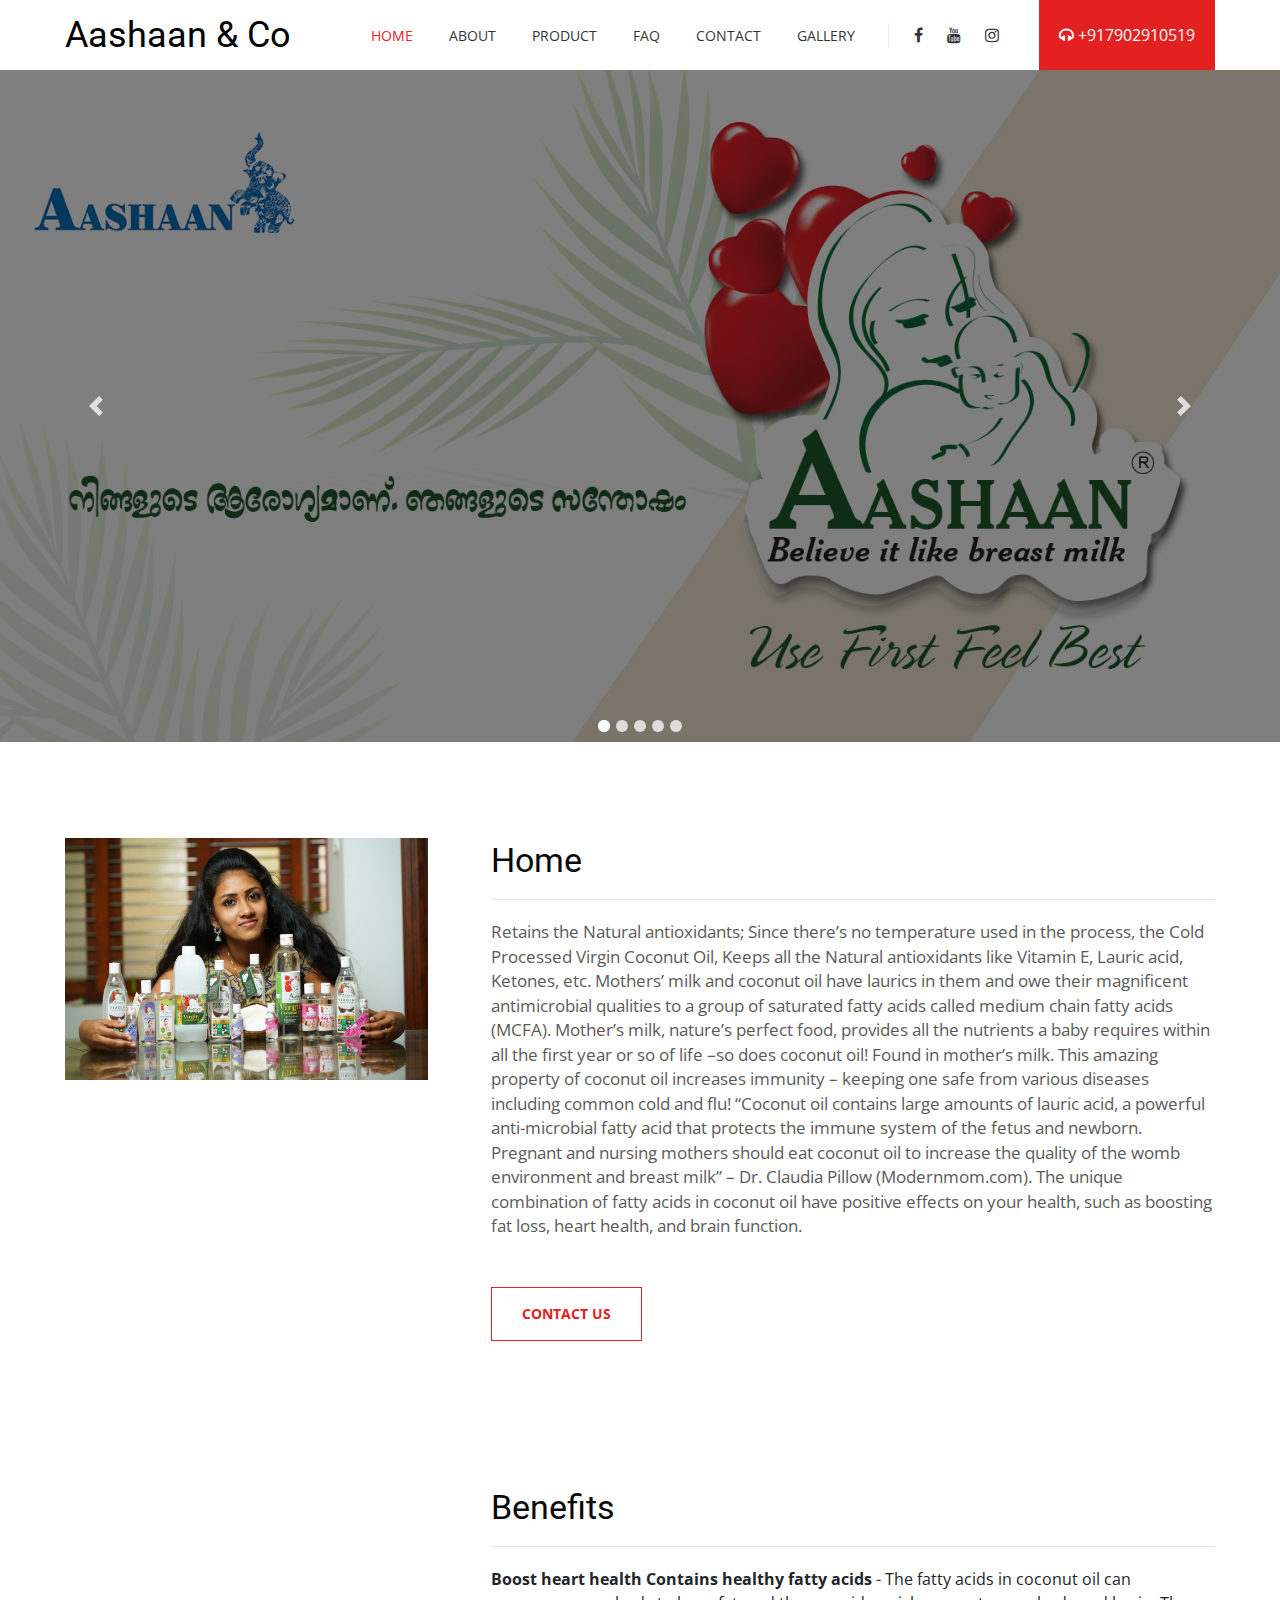
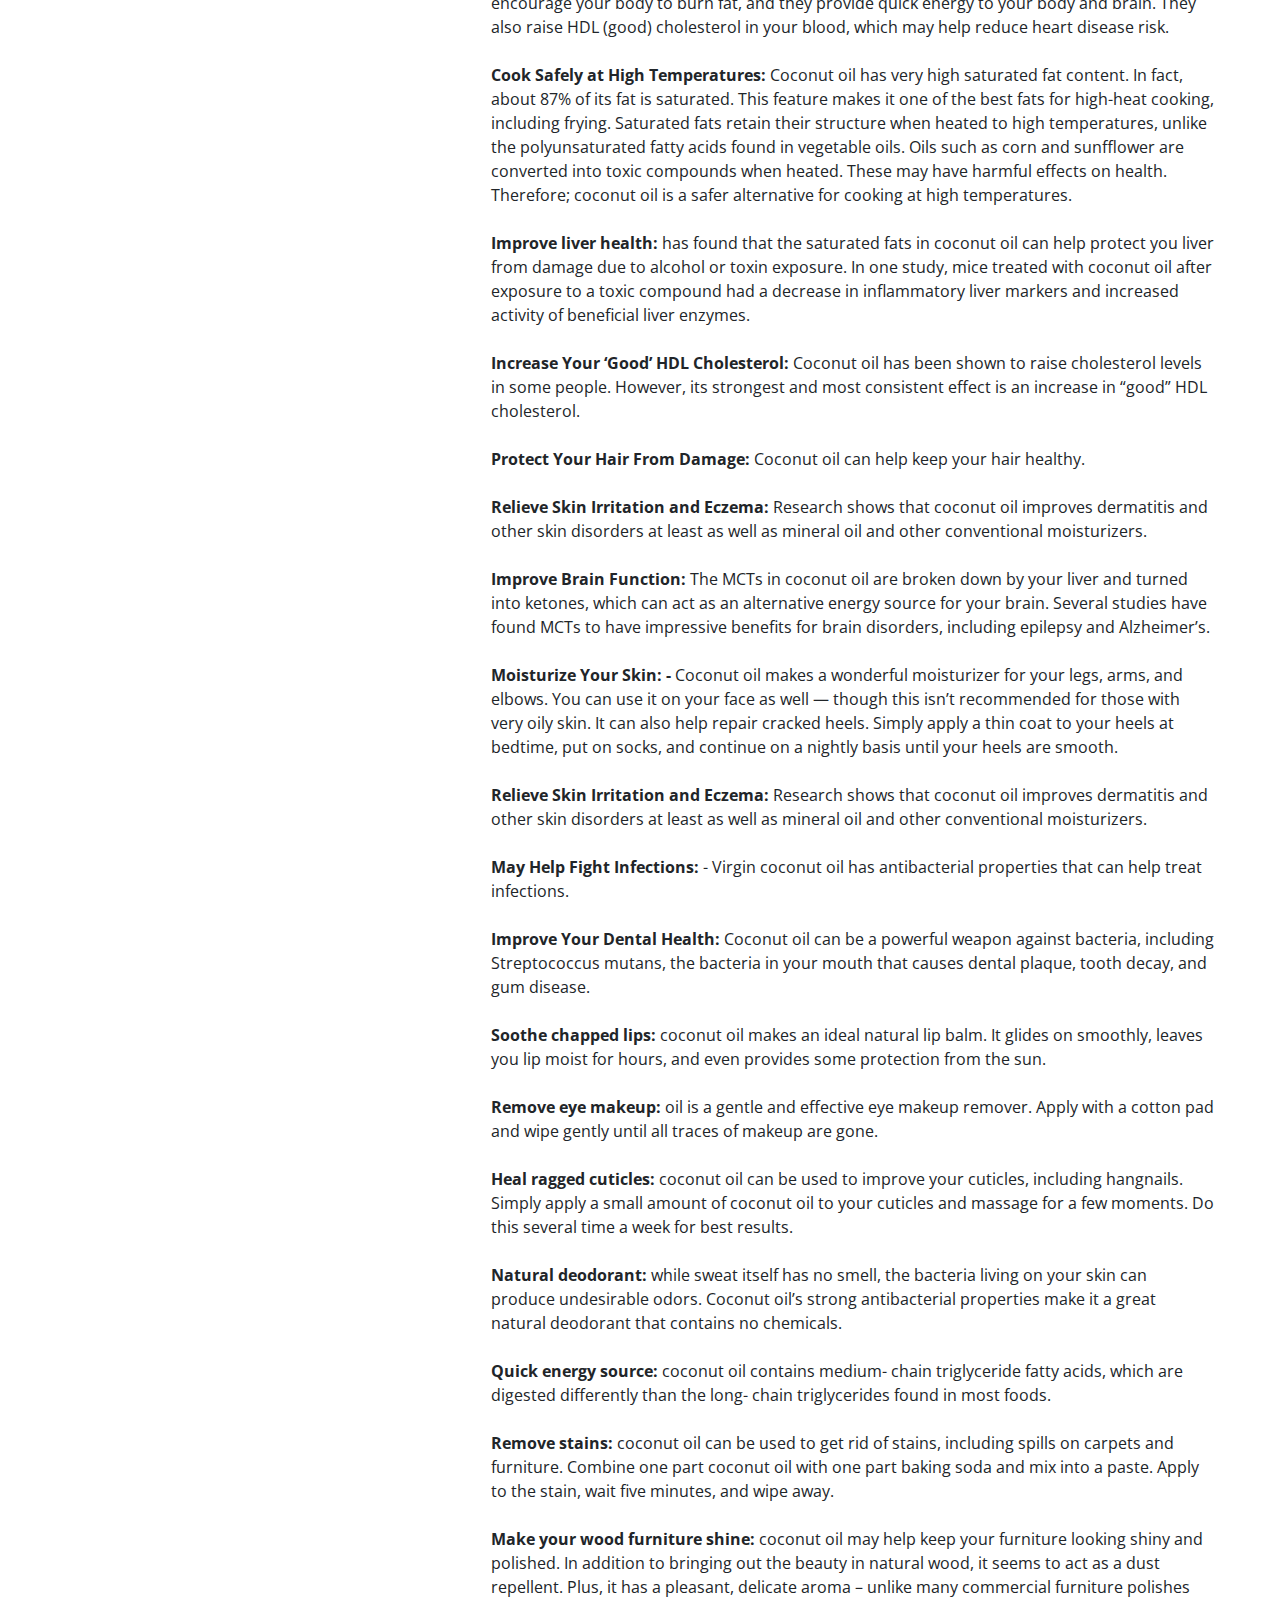
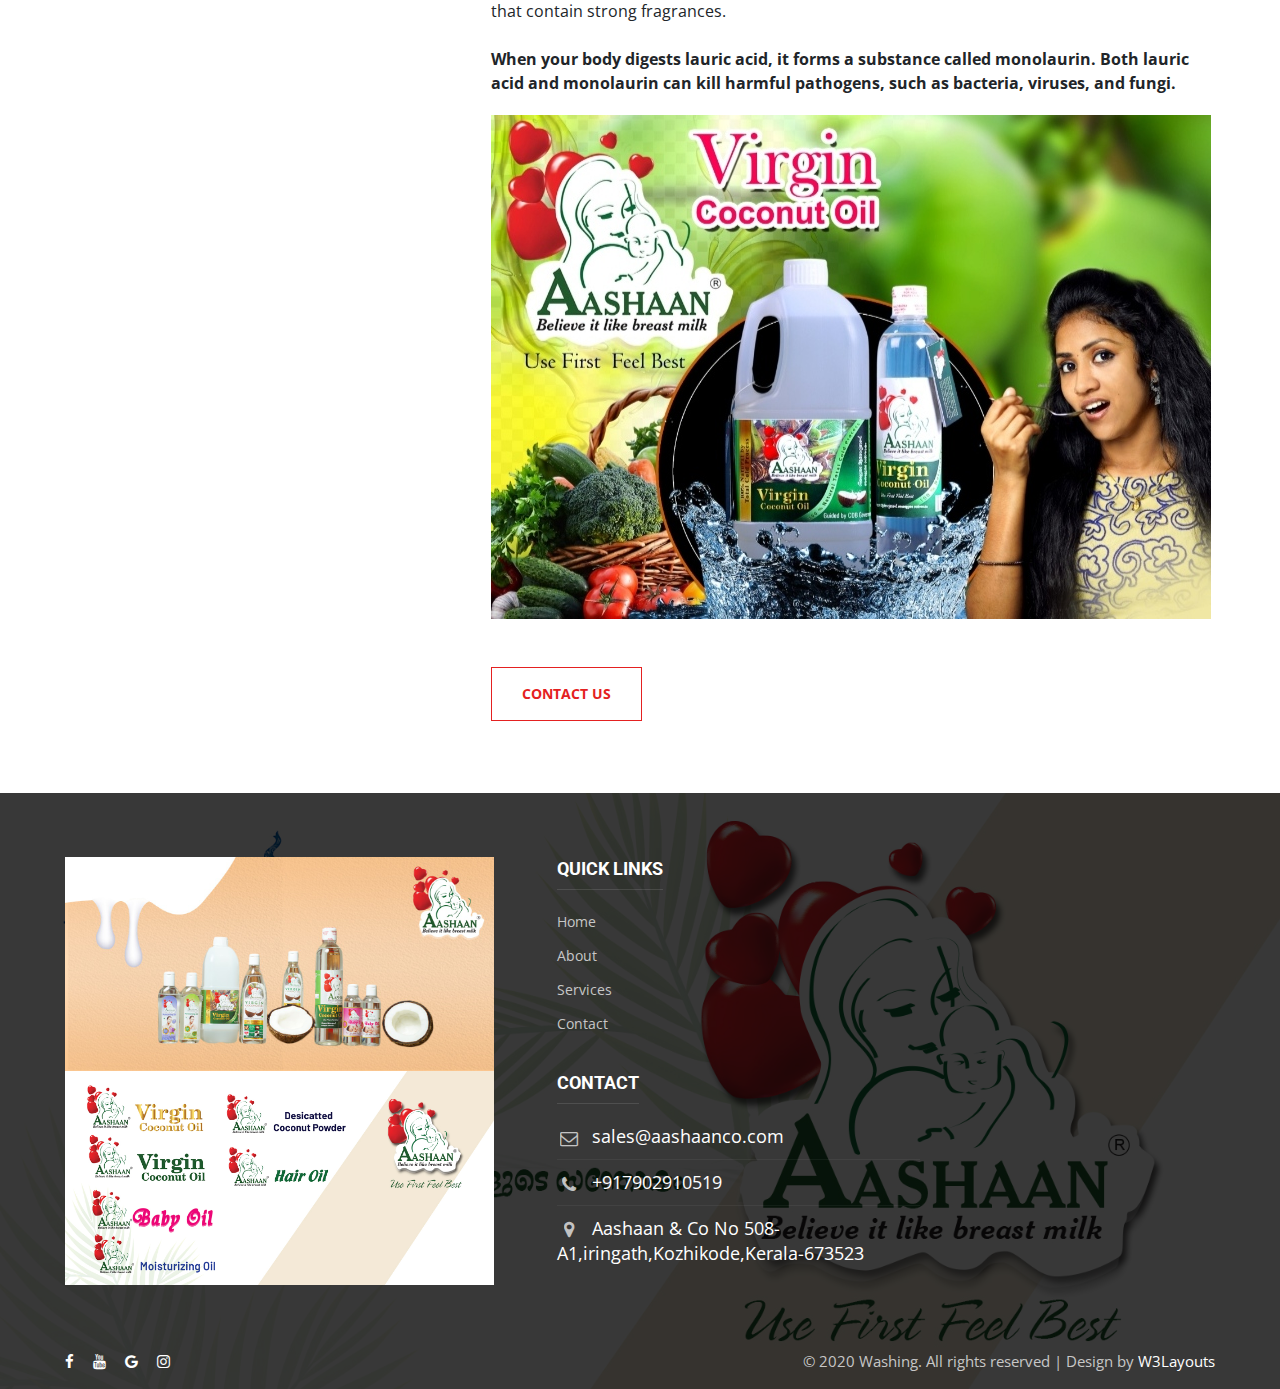
<file: index.html>
<!--
Author: W3layouts
Author URL: http://w3layouts.com
-->
<!doctype html>
<html lang="en">

<head>
  <!-- Required meta tags -->
  <meta charset="utf-8">
  <meta name="viewport" content="width=device-width, initial-scale=1, shrink-to-fit=no">

  <title>Aashaan & Co</title>

  <!-- web fonts -->
  <link href="//fonts.googleapis.com/css?family=Roboto:400,700,900&display=swap" rel="stylesheet">
  <link href="//fonts.googleapis.com/css2?family=Open+Sans:wght@300;400;600;700;800&display=swap" rel="stylesheet">
  <!-- web fonts -->

  <!-- Template CSS -->
  <link rel="stylesheet" href="assets/css/style-starter.css">
</head>

<body>
  <!-- header -->
  <header class="w3l-header">
    <div class="hero-header-11">
      <div class="hero-header-11-content">
        <div class="container">
          <nav class="navbar navbar-expand-lg navbar-light py-0 px-0">
            <a class="navbar-brand" href="index.html">
              <!--<img src="assets/images/logo-icon.png" alt="" />-->Aashaan & Co<span class="logo-view"></span>
            </a>
            <!-- if logo is image enable this   
				<a class="navbar-brand" href="#index.html">
						<img src="image-path" alt="Your logo" title="Your logo" style="height:35px;" />
				</a> -->
            <button class="navbar-toggler collapsed" type="button" data-toggle="collapse"
              data-target="#navbarSupportedContent" aria-controls="navbarSupportedContent" aria-expanded="false"
              aria-label="Toggle navigation">
              <span class="navbar-toggler-icon fa icon-expand fa-bars"></span>
              <span class="navbar-toggler-icon fa icon-close fa-times"></span>
            </button>

            <div class="collapse navbar-collapse" id="navbarSupportedContent">
              <ul class="navbar-nav ml-auto">
                <li class="nav-item active">
                  <a class="nav-link" href="index.html">Home <span class="sr-only">(current)</span></a>
                </li>
                <li class="nav-item @@about-active">
                  <a class="nav-link" href="about.html">About</a>
                </li>
                
                <li class="nav-item @@contact-active">
                  <a class="nav-link" href="product.html">Product</a>
                </li>
                <li class="nav-item @@contact-active">
                  <a class="nav-link" href="Faq.html">Faq</a>
                </li>
                <li class="nav-item @@contact-active">
                  <a class="nav-link" href="contact.html">Contact</a>
                </li>
                <li class="nav-item @@contact-active">
                  <a class="nav-link" href="gallery.html">Gallery</a>
                </li>
              </ul>
              <ul class="social-icons">
                <li><a href="https://www.facebook.com/aashaan.snehamrit.3"><span class="fa fa-facebook" aria-hidden="true"></span></a></li>
                <li><a href="https://youtube.com/channel/UCEaNJYxls0wzPfl2IFYUE4A"><span class="fa fa-youtube" aria-hidden="true"></span></a></li>
                <li><a href="https://instagram.com/_aashaan_aashaan_?igshid=99fu22qttdd0c"><span class="fa fa-instagram" aria-hidden="true"></span></a></li>
              </ul>
              <div class="phone">
                <a href="tel:+917902910519"><span class="fa fa-headphones" aria-hidden="true"></span>
                  +917902910519</a>
              </div>
            </div>
          </nav>
        </div>
      </div>
    </div>
  </header>
  <!-- //header -->
  <section class="w3l-banner-slider">
    <div id="carouselExampleCaptions" class="carousel slide carousel-fade" data-ride="carousel">
      <ol class="carousel-indicators">
        <li data-target="#carouselExampleCaptions" data-slide-to="0" class="active"></li>
        <li data-target="#carouselExampleCaptions" data-slide-to="1"></li>
        <li data-target="#carouselExampleCaptions" data-slide-to="2"></li>
        <li data-target="#carouselExampleCaptions" data-slide-to="3"></li>
        <li data-target="#carouselExampleCaptions" data-slide-to="4"></li>
      </ol>
      <div id="carouselExampleCaptions" class="carousel slide carousel-fade" data-ride="carousel">
        <ol class="carousel-indicators">
          <li data-target="#carouselExampleCaptions" data-slide-to="0" class="active"></li>
          <li data-target="#carouselExampleCaptions" data-slide-to="1"></li>
          <li data-target="#carouselExampleCaptions" data-slide-to="2"></li>
          <li data-target="#carouselExampleCaptions" data-slide-to="3"></li>
          <li data-target="#carouselExampleCaptions" data-slide-to="4"></li>
        </ol>
        <div class="carousel-inner">
          <div class="carousel-item active" style="background-image: url('assets/images/image/1.jpg')">
            <!-- <img src="assets/images/banner.jpg" class="d-block w-100" alt="..."> -->
            <!--<div class="carousel-caption container">
           <!--<h6 class="tag-cover-9"> Washing</h6>
            <h3 class="title-cover-9">We are the Best laundry services</h3>
            <p class="para-cover-9">Once aute irure dolor in reprehenderit in voluptate velit
              esse cillum dolore eu fugiat nulla pariatur consectetur adipiscing elit eu fugiat nulla laudantium sunt in
              culpa qui.</p>
            <a href="about.html" class="btn btn-primary theme-button mt-5">Read More</a>--
          </div>-->
          </div>
          <div class="carousel-item" style="background-image: url('assets/images/image/2.jpg')">
            <!-- <img src="assets/images/banner-3.jpg" class="d-block w-100" alt="..."> -->
            <!--<div class="carousel-caption container">
           <!--<h6 class="tag-cover-9"> Washing</h6>
            <h3 class="title-cover-9">We are the Best laundry services</h3>
            <p class="para-cover-9">Once aute irure dolor in reprehenderit in voluptate velit
              esse cillum dolore eu fugiat nulla pariatur consectetur adipiscing elit eu fugiat nulla laudantium sunt in
              culpa qui.</p>
            <a href="about.html" class="btn btn-primary theme-button mt-5">Read More</a>--
          </div>-->
          </div>
          
          <div class="carousel-item" style="background-image: url('assets/images/image/3.jpg')">
            <!-- <img src="assets/images/banner-2.jpg" class="d-block w-100" alt="..."> -->
            <!--<div class="carousel-caption container">
           <!--<h6 class="tag-cover-9"> Washing</h6>
            <h3 class="title-cover-9">We are the Best laundry services</h3>
            <p class="para-cover-9">Once aute irure dolor in reprehenderit in voluptate velit
              esse cillum dolore eu fugiat nulla pariatur consectetur adipiscing elit eu fugiat nulla laudantium sunt in
              culpa qui.</p>
            <a href="about.html" class="btn btn-primary theme-button mt-5">Read More</a>--
          </div>-->
          </div>
          <div class="carousel-item"
            style="background-image: url('assets/images/image/4.jpg'); background-position: top;">
            <!-- <img src="assets/images/banner-1.jpg" class="d-block w-100" alt="..."> -->
            <!--<div class="carousel-caption container">
           <!--<h6 class="tag-cover-9"> Washing</h6>
            <h3 class="title-cover-9">We are the Best laundry services</h3>
            <p class="para-cover-9">Once aute irure dolor in reprehenderit in voluptate velit
              esse cillum dolore eu fugiat nulla pariatur consectetur adipiscing elit eu fugiat nulla laudantium sunt in
              culpa qui.</p>
            <a href="about.html" class="btn btn-primary theme-button mt-5">Read More</a>--
          </div>-->
          </div>
          <div class="carousel-item" style="background-image: url('assets/images/image/mois.jpg')">
            <!-- <img src="assets/images/banner-3.jpg" class="d-block w-100" alt="..."> -->
            <!--<div class="carousel-caption container">
           <!--<h6 class="tag-cover-9"> Washing</h6>
            <h3 class="title-cover-9">We are the Best laundry services</h3>
            <p class="para-cover-9">Once aute irure dolor in reprehenderit in voluptate velit
              esse cillum dolore eu fugiat nulla pariatur consectetur adipiscing elit eu fugiat nulla laudantium sunt in
              culpa qui.</p>
            <a href="about.html" class="btn btn-primary theme-button mt-5">Read More</a>--
          </div>-->
          </div>
        </div>
        <a class="carousel-control-prev" href="#carouselExampleCaptions" role="button" data-slide="prev">
          <span class="carousel-control-prev-icon" aria-hidden="true"></span>
          <span class="sr-only">Previous</span>
        </a>
        <a class="carousel-control-next" href="#carouselExampleCaptions" role="button" data-slide="next">
          <span class="carousel-control-next-icon" aria-hidden="true"></span>
          <span class="sr-only">Next</span>
        </a>
      </div>
      <a class="carousel-control-prev" href="#carouselExampleCaptions" role="button" data-slide="prev">
        <span class="carousel-control-prev-icon" aria-hidden="true"></span>
        <span class="sr-only">Previous</span>
      </a>
      <a class="carousel-control-next" href="#carouselExampleCaptions" role="button" data-slide="next">
        <span class="carousel-control-next-icon" aria-hidden="true"></span>
        <span class="sr-only">Next</span>
      </a>
    </div>
  </section>
  <!-- index1 -->
  <div class="w3l-index1 py-5" id="about">
    <div class="content-main pt-lg-5 pt-md-3 pb-0">
      <div class="container">
        <div class="row">
          
          <div class="col-lg-4 content-photo">
            <a href="#"><img src="assets/images/image/IMG-20210417-WA0153.jpg" class="img-fluid" alt="content-photo"></a>
          </div>
          <div class="col-lg-8 content-left mt-lg-0 mt-5 pl-lg-5">
            <h3 style="colo">Home</h3>
            <hr>
            <p class="mb-0"> 
              Retains the Natural antioxidants; Since there’s no temperature used in the process, the Cold Processed
              Virgin Coconut Oil, Keeps all the Natural antioxidants like Vitamin E, Lauric acid, Ketones, etc. Mothers’
              milk and coconut oil have laurics in them and owe their magnificent antimicrobial qualities to a group of
              saturated fatty acids called medium chain fatty acids (MCFA). Mother’s milk, nature’s perfect food,
              provides all the nutrients a baby requires within all the first year or so of life –so does coconut oil!
              Found in mother’s milk. This amazing property of coconut oil increases immunity – keeping one safe from
              various diseases including common cold and flu! “Coconut oil contains large amounts of lauric acid, a
              powerful anti-microbial fatty acid that protects the immune system of the fetus and newborn. Pregnant and
              nursing mothers should eat coconut oil to increase the quality of the womb environment and breast milk” –
              Dr. Claudia Pillow (Modernmom.com). The unique combination of fatty acids in coconut oil have positive
              effects on your health, such as boosting fat loss, heart health, and brain function.</p>
            <a href="tel:7902910519" class="theme-button btn-outline-primary btn mt-lg-5 mt-4">Contact us</a>
          </div>
        </div>
      </div>
    </div>
  </div>
  <!--SECOND-->
  <div class="w3l-index1 py-5" id="about">
    <div class="content-main pt-lg-5 pt-md-3 pb-0">
      <div class="container">
        <div class="row">
          <div class="col-lg-4 content-photo"><br>
             
          </div>
          <div class="col-lg-8 content-left mt-lg-0 mt-5 pl-lg-5">
            <h3>Benefits
            </h3>
            <hr>
            <p class="mb-0"><ol><li> <b>   Boost heart health Contains healthy fatty acids </b> - The fatty acids in coconut oil
              can encourage your body to burn fat, and they provide quick energy to your body and brain. They also raise
              HDL (good) cholesterol in your blood, which may help reduce heart disease risk.</li><br>
              
              <li><b> Cook Safely at High
              Temperatures: </b> Coconut oil has very high saturated fat content. In fact, about 87% of its fat is
              saturated. This feature makes it one of the best fats for high-heat cooking, including frying. Saturated
              fats retain their structure when heated to high temperatures, unlike the polyunsaturated fatty acids found
              in vegetable oils. Oils such as corn and sunfflower are converted into toxic compounds when heated. These
              may have harmful effects on health.   Therefore; coconut oil is a safer alternative for cooking at high
              temperatures.</li><br>
            
              <li><b>Improve liver health:</b>  has found that the saturated fats in coconut oil can help
              protect you liver from damage due to alcohol or toxin exposure. In one study, mice treated with coconut
              oil after exposure to a toxic compound had a decrease in inflammatory liver markers and increased activity
              of beneficial liver enzymes.</li><br>
              
              <li><b> Increase Your ‘Good’ HDL Cholesterol: </b> Coconut oil has been shown to raise
              cholesterol levels in some people. However, its strongest and most consistent effect is an increase in
              “good” HDL cholesterol.</li><br>
              
              <li><b> Protect Your Hair From Damage: </b> Coconut oil can help keep your hair healthy.</li><br>


              <li><b>  Relieve Skin Irritation and Eczema: </b> Research shows that coconut oil improves dermatitis and other skin
              disorders at least as well as mineral oil and other conventional moisturizers.</li><br>
              
              <li><b>  Improve Brain Function: </b>
              The MCTs in coconut oil are broken down by your liver and turned into ketones, which can act as an
              alternative energy source for your brain. Several studies have found MCTs to have impressive benefits for
              brain disorders, including epilepsy and Alzheimer’s.</li><br>
              
              <li><b>  Moisturize Your Skin: -</b> Coconut oil makes a wonderful
              moisturizer for your legs, arms, and elbows. You can use it on your face as well — though this isn’t
              recommended for those with very oily skin. It can also help repair cracked heels. Simply apply a thin coat
              to your heels at bedtime, put on socks, and continue on a nightly basis until your heels are smooth.</li><br>


              <li><b>  Relieve Skin Irritation and Eczema: </b> Research shows that coconut oil improves dermatitis and other skin
              disorders at least as well as mineral oil and other conventional moisturizers.</li><br>
              
              <li><b> May Help Fight Infections:</b>
              - Virgin coconut oil has antibacterial properties that can help treat infections. </li><br>
              
              <li><b>  Improve Your Dental
              Health: </b> Coconut oil can be a powerful weapon against bacteria, including Streptococcus mutans, the
              bacteria in your mouth that causes dental plaque, tooth decay, and gum disease.</li><br>
              
              <li><b> Soothe chapped lips: </b>
              coconut oil makes an ideal natural lip balm. It glides on smoothly, leaves you lip moist for hours, and
              even provides some protection from the sun.</li><br>
              
             <li> <b>Remove eye makeup: </b> oil is a gentle and effective eye
              makeup remover. Apply with a cotton pad and wipe gently until all traces of makeup are gone.</li><br>
              
              <li><b>  Heal ragged
              cuticles: </b> coconut oil can be used to improve your cuticles, including hangnails. Simply apply a small
              amount of coconut oil to your cuticles and massage for a few moments. Do this several time a week for best
              results.</li><br>
              
              <li><b>  Natural deodorant:</b> while sweat itself has no smell, the bacteria living on your skin can produce
              undesirable odors. Coconut oil’s strong antibacterial properties make it a great natural deodorant that
              contains no chemicals.</li><br>
              
              <li><b> Quick energy source:</b> coconut oil contains medium- chain triglyceride fatty acids,
              which are digested differently than the long- chain triglycerides found in most foods.</li><br>
              
              <li><b> Remove stains:</b>
              coconut oil can be used to get rid of stains, including spills on carpets and furniture. Combine one part
              coconut oil with one part baking soda and mix into a paste. Apply to the stain, wait five minutes, and
              wipe away.</li><br>
              
              <li><b> Make your wood furniture shine: </b> coconut oil may help keep your furniture looking shiny and
              polished. In addition to bringing out the beauty in natural wood, it seems to act as a dust repellent.
              Plus, it has a pleasant, delicate aroma – unlike many commercial furniture polishes that contain strong
              fragrances.</li><br>
              
              <b> When your body digests lauric acid, it forms a substance called monolaurin. Both lauric acid
              and monolaurin can kill harmful pathogens, such as bacteria, viruses, and fungi.</b></ol></p>
              <a href="#"><img src="assets/images/image/IMG_20210401_114608.jpg" class="img-fluid"
                alt="content-photo"></a>
            <a href="tel:7902910519" class="theme-button btn-outline-primary btn mt-lg-5 mt-4">Contact us</a>
            <br><br>
            
          </div> 
          
        </div> 
        
      </div> 
      
    </div>
  </div>
  <!-- //index1 --
  <section class="w3l-index2">
    <div class="features-main pb-5 pt-0">
      <div class="container pb-lg-3">
        <div class="row features">
          <div class="col-lg-3 col-sm-6 feature-grid">
            <a href="#url">
              <div class="feature-body">
                <div class="feature-img">
                  <span class="fa fa-shirtsinbulk" aria-hidden="true"></span>
                </div>
                <div class="feature-info mt-4">
                  <h3 class="feature-titel mb-3">Wash & Fold Laundry Service</h3>
                  <p class="feature-text">Lorem ipsum dolor sit amet consectetur adipisicing elit. Debitis nam, minima
                    iste molestiae.
                  </p>
                </div>
              </div>
            </a>
          </div>
          <div class="col-lg-3 col-sm-6 feature-grid">
            <a href="#url">
              <div class="feature-body active">
                <div class="feature-img">
                  <span class="fa fa fa-envira" aria-hidden="true"></span>
                </div>
                <div class="feature-info mt-4">
                  <h3 class="feature-titel mb-3">Commercial Laundry Service</h3>
                  <p class="feature-text">Lorem ipsum dolor sit amet consectetur adipisicing elit. Debitis nam, minima
                    iste molestiae.
                  </p>

                </div>
              </div>
            </a>
          </div>
          <div class="col-lg-3 col-sm-6 feature-grid">
            <a href="#url">
              <div class="feature-body">
                <div class="feature-img">
                  <span class="fa fa-codepen" aria-hidden="true"></span>
                </div>
                <div class="feature-info mt-4">
                  <h3 class="feature-titel mb-3">Eco-Friendly Dry Cleaning</h3>
                  <p class="feature-text">Lorem ipsum dolor sit amet consectetur adipisicing elit. Debitis nam, minima
                    iste molestiae.
                  </p>
                  <div class="hover">
                  </div>
                </div>
              </div>
            </a>
          </div>
          <div class="col-lg-3 col-sm-6 feature-grid">
            <a href="#url">
              <div class="feature-body">
                <div class="feature-img">
                  <span class="fa fa-modx" aria-hidden="true"></span>
                </div>
                <div class="feature-info mt-4">
                  <h3 class="feature-titel mb-3">Self Service and Laundromat</h3>
                  <p class="feature-text">Lorem ipsum dolor sit amet consectetur adipisicing elit. Debitis nam, minima
                    iste molestiae.
                  </p>
                </div>
              </div>
            </a>
          </div>
        </div>
      </div>
    </div>
  </section>
  <section class="w3l-index3" id="process">
    <div class="grid top-bottom py-5">
      <div class="container py-lg-3">
        <div class="header-section white text-center">
          <h3>How it works</h3>
        </div>
        <div class="middle-section row mt-5 pt-3 text-center">
          <div class="three-grids-columns col-lg-3 col-6 ">
            <div class="icon"> <span class="">1</span></div>
            <h4>Bag up all your dirty clothes</h4>

          </div>
          <div class="three-grids-columns col-lg-3 col-6">
            <div class="icon"> <span class="">2</span></div>
            <h4>We pick up your clothes</h4>

          </div>
          <div class="three-grids-columns col-lg-3 col-6 mt-lg-0 mt-5">
            <div class="icon"> <span class="">3</span></div>
            <h4>We clean your clothes</h4>

          </div>
          <div class="three-grids-columns col-lg-3 col-6 mt-lg-0 mt-5">
            <div class="icon"> <span class="">4</span></div>
            <h4>We deliver clean, folded clothes</h4>

          </div>
        </div>
      </div>
    </div>
  </section>
  <section class="w3l-index4">
    <div class="content-4-main py-5">
      <div class="container py-lg-3">
        <div class="header-section mb-lg-5 mb-4">
          <h3>Why Choose Us</h3>
        </div>
        <div class="content-info-in row">
          <div class="video col-lg-6 pr-lg-3">
            <iframe src="https://www.youtube.com/embed/OjOpAsWf9wA" allowfullscreen></iframe>
          </div>
          <div class="content-right col-lg-6 pl-lg-4">
            <div class="row content4-right-grids mb-lg-5 mb-4">
              <div class="col-md-2 content4-right-icon">
                <div class="content4-icon text-md-right">
                  <span class="fa fa-heart-o"></span>
                </div>
              </div>
              <div class="col-md-10 content4-right-info">
                <h6><a href="#url">100% Happiness Guaranteed</a></h6>
                <p>Lorem ipsum dolor sit amet,Ea consequuntur illum facere aperiam sequi optio
                  consectetur
                  adipisicing elit.</p>
              </div>

            </div>
            <div class="row content4-right-grids mb-lg-5 mb-4">
              <div class="col-md-2 content4-right-icon">
                <div class="content4-icon text-md-right">
                  <span class="fa fa-clock-o"></span>
                </div>
              </div>
              <div class="col-md-10 content4-right-info">
                <h6><a href="#url">Fast & High Quality</a></h6>
                <p>Lorem ipsum dolor sit amet,Ea consequuntur illum facere aperiam sequi optio
                  consectetur
                  adipisicing elit.</p>
              </div>

            </div>
            <div class="row content4-right-grids">
              <div class="col-md-2 content4-right-icon">
                <div class="content4-icon text-md-right">
                  <span class="fa fa-bath"></span>
                </div>
              </div>
              <div class="col-md-10 content4-right-info">
                <h6><a href="#url">Cleaner & Greener</a></h6>
                <p>Lorem ipsum dolor sit amet,Ea consequuntur illum facere aperiam sequi optio
                  consectetur
                  adipisicing elit.</p>
              </div>

            </div>
          </div>

        </div>

      </div>
    </div>
  </section>
  <!-- services with slider --
  <section class="w3l-index5 py-5">
    <div class="container py-lg-4">
      <div class="header-section text-center">
        <h3>We Clean Everything</h3>
      </div>
      <div class="inner-sec-w3layouts mt-md-5 mt-4">
        <div class="owl-three owl-carousel owl-theme">
          <div class="item">
            <div class="content-left-sec">
              <a class="blog-link d-block zoom-image" href="#url"><img src="assets/images/service1.jpg"
                  class="img-fluid scale-image" alt=""></a>
              <div class="blog-info">
                <a href="#url">
                  <h4 class="mb-0">Cleaning service title</h4>
                </a>
                <p>Lorem ipsum, dolor sit amet consectetur adipisicing elit. Earum, cum. Donec luctus rhoncus dignissim.
                  Integer blandit mattis arcu, id viverra
                  orci viverra.</p>
              </div>
            </div>
          </div>
          <div class="item">
            <div class="content-left-sec">
              <a class="blog-link d-block zoom-image" href="#url"><img src="assets/images/service2.jpg"
                  class="img-fluid scale-image" alt=""></a>
              <div class="blog-info">
                <a href="#url">
                  <h4 class="mb-0">Cleaning service title</h4>
                </a>
                <p>Lorem ipsum, dolor sit amet consectetur adipisicing elit. Earum, cum. Donec luctus rhoncus dignissim.
                  Integer blandit mattis arcu, id viverra
                  orci viverra.</p>
              </div>
            </div>
          </div>
          <div class="item">
            <div class="content-left-sec">
              <a class="blog-link d-block zoom-image" href="#url"><img src="assets/images/service3.jpg"
                  class="img-fluid scale-image" alt=""></a>
              <div class="blog-info">
                <a href="#url">
                  <h4 class="mb-0">Cleaning service title</h4>
                </a>
                <p>Lorem ipsum, dolor sit amet consectetur adipisicing elit. Earum, cum. Donec luctus rhoncus dignissim.
                  Integer blandit mattis arcu, id viverra
                  orci viverra.</p>
              </div>
            </div>
          </div>
          <div class="item">
            <div class="content-left-sec">
              <a class="blog-link d-block zoom-image" href="#url"><img src="assets/images/service4.jpg"
                  class="img-fluid scale-image" alt=""></a>
              <div class="blog-info">
                <a href="#url">
                  <h4 class="mb-0">Cleaning service title</h4>
                </a>
                <p>Lorem ipsum, dolor sit amet consectetur adipisicing elit. Earum, cum. Donec luctus rhoncus dignissim.
                  Integer blandit mattis arcu, id viverra
                  orci viverra.</p>
              </div>
            </div>
          </div>
          <div class="item">
            <div class="content-left-sec">
              <a class="blog-link d-block zoom-image" href="#url"><img src="assets/images/service5.jpg"
                  class="img-fluid scale-image" alt=""></a>
              <div class="blog-info">
                <a href="#url">
                  <h4 class="mb-0">Cleaning service title</h4>
                </a>
                <p>Lorem ipsum, dolor sit amet consectetur adipisicing elit. Earum, cum. Donec luctus rhoncus dignissim.
                  Integer blandit mattis arcu, id viverra
                  orci viverra.</p>
              </div>
            </div>
          </div>
          <div class="item">
            <div class="content-left-sec">
              <a class="blog-link d-block zoom-image" href="#url"><img src="assets/images/service6.jpg"
                  class="img-fluid scale-image" alt=""></a>
              <div class="blog-info">
                <a href="#url">
                  <h4 class="mb-0">Cleaning service title</h4>
                </a>
                <p>Lorem ipsum, dolor sit amet consectetur adipisicing elit. Earum, cum. Donec luctus rhoncus dignissim.
                  Integer blandit mattis arcu, id viverra
                  orci viverra.</p>
              </div>
            </div>
          </div>
          <div class="item">
            <div class="content-left-sec">
              <a class="blog-link d-block zoom-image" href="#url"><img src="assets/images/service7.jpg"
                  class="img-fluid scale-image" alt=""></a>
              <div class="blog-info">
                <a href="#url">
                  <h4 class="mb-0">Cleaning service title</h4>
                </a>
                <p>Lorem ipsum, dolor sit amet consectetur adipisicing elit. Earum, cum. Donec luctus rhoncus dignissim.
                  Integer blandit mattis arcu, id viverra
                  orci viverra.</p>
              </div>
            </div>
          </div>

        </div>
      </div>
    </div>
  </section>
  <!-- //services with slider --
  <!-- pricing version 2 --
  <section class="w3l-pricing" id="pricing">
    <div class="pricing py-5">
      <div class="container py-lg-3">
        <div class="header-section mb-4 text-center">
          <h3>
            Laundry Service Package</h3>
        </div>
        <div class="row">
          <!-- Table #1  --
          <div class="col-lg-4 col-sm-6 mt-4">
            <div class="card card__hover">
              <div class="card-header">
                <h3 class="display-4"><span class="currency">$</span>19<span class="period">/month</span></h3>
              </div>
              <div class="card-block">
                <h4 class="card-title">
                  Basic Plan
                </h4>
                <ul class="list-group">
                  <li class="list-group-item">4 t-shirts</li>
                  <li class="list-group-item">1 pairs of jeans</li>
                  <li class="list-group-item">3 button-down shirts</li>
                  <li class="list-group-item">1 pair of shorts</li>
                  <li class="list-group-item">7 pairs of underwear</li>
                  <li class="list-group-item">6 pairs of socks</li>
                  <li class="list-group-item">1 towel</li>
                  <li class="list-group-item">1 set of sheets</li>
                  <li class="list-group-item">1 set of sheets (every other week)</li>
                </ul>
                <a href="#url" class="btn theme-button btn-outline-primary mt-4">Choose Plan</a>
              </div>
            </div>
          </div>

          <!-- Table #2  --
          <div class="col-lg-4 col-sm-6 mt-4">
            <div class="card card__hover active">
              <div class="card-header">
                <h3 class="display-4"><span class="currency">$</span>29<span class="period">/month</span></h3>
              </div>
              <div class="card-block">
                <h4 class="card-title">
                  Regular Plan
                </h4>
                <ul class="list-group">
                  <li class="list-group-item">4 t-shirts</li>
                  <li class="list-group-item">1 pairs of jeans</li>
                  <li class="list-group-item">3 button-down shirts</li>
                  <li class="list-group-item">1 pair of shorts</li>
                  <li class="list-group-item">7 pairs of underwear</li>
                  <li class="list-group-item">6 pairs of socks</li>
                  <li class="list-group-item">1 towel</li>
                  <li class="list-group-item">1 set of sheets</li>
                  <li class="list-group-item">1 set of sheets</li>
                </ul>
                <a href="#url" class="btn theme-button btn-primary mt-4">Choose Plan</a>
              </div>
            </div>
          </div>

          <!-- Table #3  --
          <div class="col-lg-4 offset-md-0 offset-sm-3 col-sm-6 mt-4">
            <div class="card card__hover">
              <div class="card-header">
                <h3 class="display-4"><span class="currency">$</span>39<span class="period">/month</span></h3>
              </div>
              <div class="card-block">
                <h4 class="card-title">
                  Premium Plan
                </h4>
                <ul class="list-group">
                  <li class="list-group-item">4 t-shirts</li>
                  <li class="list-group-item">1 pairs of jeans</li>
                  <li class="list-group-item">3 button-down shirts</li>
                  <li class="list-group-item">1 pair of shorts</li>
                  <li class="list-group-item">7 pairs of underwear</li>
                  <li class="list-group-item">6 pairs of socks</li>
                  <li class="list-group-item">1 towel</li>
                  <li class="list-group-item">1 set of sheets</li>
                  <li class="list-group-item">1 set of sheets (every other week)</li>
                </ul>
                <a href="#url" class="btn theme-button btn-outline-primary mt-4">Choose Plan</a>
              </div>
            </div>
          </div>
        </div>
      </div>
    </div>
  </section>
  <!-- //pricing version 2 --
  <section class="w3l-testimonials" id="testimonials">
    <div class="testimonials py-5">
      <div class="container py-lg-3">
        <div class="header-section white text-center">
          <h3>Customer Words</h3>
        </div>
        <div class="row mt-4">
          <div class="col-md-10 mx-auto">
            <div class="owl-two owl-carousel owl-theme">
              <div class="item">
                <div class="slider-info mt-lg-4 mt-3">
                  <div class="img-circle">
                    <img src="assets/images/team3.jpg" class="img-fluid testimonial-img" alt="client image">
                  </div>
                  <div class="message">
                    <span class="fa fa-quote-left" aria-hidden="true"></span>
                    <p>Lorem ipsum dolor sit amet consectetur adipisicing elit. Assumenda corporis deleniti praesentium
                      doloremque. Repellendus soluta quos nemo quisquam consectetur temporibus quam obcaecati sapiente
                      quaerat et.</p>
                    <div class="name mt-4">
                      <h4>Isabella Mia</h4>
                      <p>Company name</p>
                    </div>
                  </div>
                </div>
              </div>
              <div class="item">
                <div class="slider-info mt-lg-4 mt-3">
                  <div class="img-circle">
                    <img src="assets/images/team4.jpg" class="img-fluid testimonial-img" alt="client image">
                  </div>
                  <div class="message">
                    <span class="fa fa-quote-left" aria-hidden="true"></span>
                    <p>Lorem ipsum dolor sit amet consectetur adipisicing elit. Assumenda corporis deleniti praesentium
                      doloremque. Repellendus soluta quos nemo quisquam consectetur temporibus quam obcaecati sapiente
                      quaerat et.</p>
                    <div class="name mt-4">
                      <h4>Benjamin Lucas</h4>
                      <p>Company name</p>
                    </div>
                  </div>
                </div>
              </div>
              <div class="item">
                <div class="slider-info mt-lg-4 mt-3">
                  <div class="img-circle">
                    <img src="assets/images/team5.jpg" class="img-fluid testimonial-img" alt="client image">
                  </div>
                  <div class="message">
                    <span class="fa fa-quote-left" aria-hidden="true"></span>
                    <p>Lorem ipsum dolor sit amet consectetur adipisicing elit. Assumenda corporis deleniti praesentium
                      doloremque. Repellendus soluta quos nemo quisquam consectetur temporibus quam obcaecati sapiente
                      quaerat et.</p>
                    <div class="name mt-4">
                      <h4>Oliver Bradley</h4>
                      <p>Company name</p>
                    </div>
                  </div>
                </div>
              </div>
              <div class="item">
                <div class="slider-info mt-lg-4 mt-3">
                  <div class="img-circle">
                    <img src="assets/images/team6.jpg" class="img-fluid testimonial-img" alt="client image">
                  </div>
                  <div class="message">
                    <span class="fa fa-quote-left" aria-hidden="true"></span>
                    <p>Lorem ipsum dolor sit amet consectetur adipisicing elit. Assumenda corporis deleniti praesentium
                      doloremque. Repellendus soluta quos nemo quisquam consectetur temporibus quam obcaecati sapiente
                      quaerat et.</p>
                    <div class="name mt-4">
                      <h4>William James</h4>
                      <p>Company name</p>
                    </div>
                  </div>
                </div>
              </div>
            </div>
          </div>
        </div>
      </div>
    </div>
  </section>
  <section class="w3l-subscribe" id="newsletter">
    <div class="main-w3 py-5">
      <div class="container py-lg-3">
        <div class="row text-center">
          <div class="header-section col-lg-12">
            <h3>Newsletter Signup</h3>
            <p>If you want to receive our all weekly updates about new offers and discount, signup below.</p>
          </div>
          <div class="main-midd-2 col-lg-6 col-md-8 mx-auto mt-md-5 mt-4">
            <form action="#" method="post" class="rightside-form">
              <input type="email" class="form-control" name="email" placeholder="Enter your email" required>
              <button class="btn btn-primary theme-button" type="submit">Subscribe</button>
            </form>
          </div>
        </div>
      </div>
    </div>
  </section>-->
  <footer class="w3l-footer">
    <div class="footer pt-5">
      <div class="container pt-lg-3">
        <div class="text-txt">
          <div class="right-side">
            <div class="row">
              <div class="col-lg-5 sub-one-left pr-md-5">
               <!--<h6>About </h6>
                <p>Aashaan & co is the front runner in the virgin coconut oil industry. We all love coconut oil but are
                  we getting that in the purest form? We have all heard that even petroleum products are mixed with
                  coconut oil.</p>-->
           
                   <img src="assets/images/image/group_org.jpg" alt="" style="width: 100%;">
              </div><br>
               
               
               
              <div class="col-lg-3 col-md-6 mt-lg-0 mt-5 sub-two-right">
                <h6>Quick links</h6>
                <ul>
                  <li><a href="index.html">Home</a></li>
                  <li><a href="about.html">About</a></li>
                  <li><a href="services.html">Services</a></li>
                  <li><a href="contact.html">Contact</a></li>
                </ul>
<br>
              </div>
              <div class="col-lg-5 sub-one-left pr-md-5">
                <!--<h6>About </h6>
                 <p>Aashaan & co is the front runner in the virgin coconut oil industry. We all love coconut oil but are
                   we getting that in the purest form? We have all heard that even petroleum products are mixed with
                   coconut oil.</p>-->
                   <img src="assets/images/image/6.jpg" alt="" style="width: 100%;">
 
               </div><br>

                

              
              <div class="col-lg-4 col-md-6 mt-lg-0 mt-5 sub-one-left">
                <h6>Contact </h6>
                <div class="column2">
                  <div class="href1"><span class="fa fa-envelope-o" aria-hidden="true"></span><a
                      href="mailto:sales@aashaanco.com">sales@aashaanco.com</a>
                  </div>
                  <div class="href2"><span class="fa fa-phone" aria-hidden="true"></span><a
                      href="tel:+917902910519">+917902910519</a>
                  </div>
                  <div>
                    <p class="contact-para"><span class="fa fa-map-marker" aria-hidden="true"></span>Aashaan & Co No 508-A1,iringath,Kozhikode,Kerala-673523
                     </p>
                  </div>
                </div>
              </div>
            </div>
          </div>
        </div>
      </div>

      <div class="below-section mt-5 py-3">
        <div class="container">
          <div class="copyright-footer">
            <div class="columns">
              <ul class="social text-lg-left text-center">
                <li><a href="https://www.facebook.com/aashaan.snehamrit.3"><span class="fa fa-facebook" aria-hidden="true"></span></a></li>
                
                <li><a href="https://youtube.com/channel/UCEaNJYxls0wzPfl2IFYUE4A"><span class="fa fa-youtube" aria-hidden="true"></span></a></li>
                <li><a href="www.aashaanco.com"><span class="fa fa-google" aria-hidden="true"></span></a></li>
                <li><a href="https://instagram.com/_aashaan_aashaan_?igshid=99fu22qttdd0c"><span class="fa fa-instagram" aria-hidden="true"></span></a></li>
              </ul>
            </div>
            <div class="columns text-lg-right text-center">
              <p>&copy; 2020 Washing. All rights reserved | Design by <a href="https://w3layouts.com/">W3Layouts</a></p>
            </div>
          </div>
        </div>
      </div>
    </div>
    <!-- move top -->
    <button onclick="topFunction()" id="movetop" title="Go to top">
      <span class="fa fa-arrow-up" aria-hidden="true"></span>
    </button>
    <script>
      // When the user scrolls down 20px from the top of the document, show the button
      window.onscroll = function () {
        scrollFunction()
      };

      function scrollFunction() {
        if (document.body.scrollTop > 20 || document.documentElement.scrollTop > 20) {
          document.getElementById("movetop").style.display = "block";
        } else {
          document.getElementById("movetop").style.display = "none";
        }
      }

      // When the user clicks on the button, scroll to the top of the document
      function topFunction() {
        document.body.scrollTop = 0;
        document.documentElement.scrollTop = 0;
      }
    </script>
    <!-- /move top -->
  </footer>

  <!-- jQuery JS -->
  <script src="assets/js/jquery-3.4.1.slim.min.js"></script>
  <!-- Template JavaScript -->
  <script src="assets/js/owl.carousel.js"></script>

  <!-- script for testimonials -->
  <script>
    $(document).ready(function () {
      $('.owl-two').owlCarousel({
        loop: true,
        margin: 0,
        nav: false,
        responsiveClass: true,
        autoplay: false,
        autoplayTimeout: 5000,
        autoplaySpeed: 1000,
        autoplayHoverPause: false,
        responsive: {
          0: {
            items: 1,
            nav: false
          },
          480: {
            items: 1,
            nav: false
          },
          667: {
            items: 1,
            nav: false
          },
          1000: {
            items: 1,
            nav: false
          }
        }
      })
    })
  </script>
  <!-- //testimonials owlcarousel -->

  <!-- for services carousel slider -->
  <script>
    $(document).ready(function () {
      $('.owl-three').owlCarousel({
        loop: true,
        stagePadding: 20,
        margin: 20,
        autoplay: true,
        autoplayTimeout: 5000,
        autoplaySpeed: 1000,
        autoplayHoverPause: false,
        nav: false,
        responsive: {
          0: {
            items: 1
          },
          600: {
            items: 2
          },
          1000: {
            items: 4
          }
        }
      })
    })
  </script>
  <!-- //for services carousel slider -->

  <!-- stats number counter-->
  <script src="assets/js/jquery.waypoints.min.js"></script>
  <script src="assets/js/jquery.countup.js"></script>
  <script>
    $('.counter').countUp();
  </script>
  <!-- //stats number counter -->

  <!-- disable body scroll which navbar is in active -->
  <script>
    $(function () {
      $('.navbar-toggler').click(function () {
        $('body').toggleClass('noscroll');
      })
    });
  </script>
  <!-- disable body scroll which navbar is in active -->

  <!-- Bootstrap JS -->
  <script src="assets/js/bootstrap.min.js"></script>

</body>

</html>
</file>
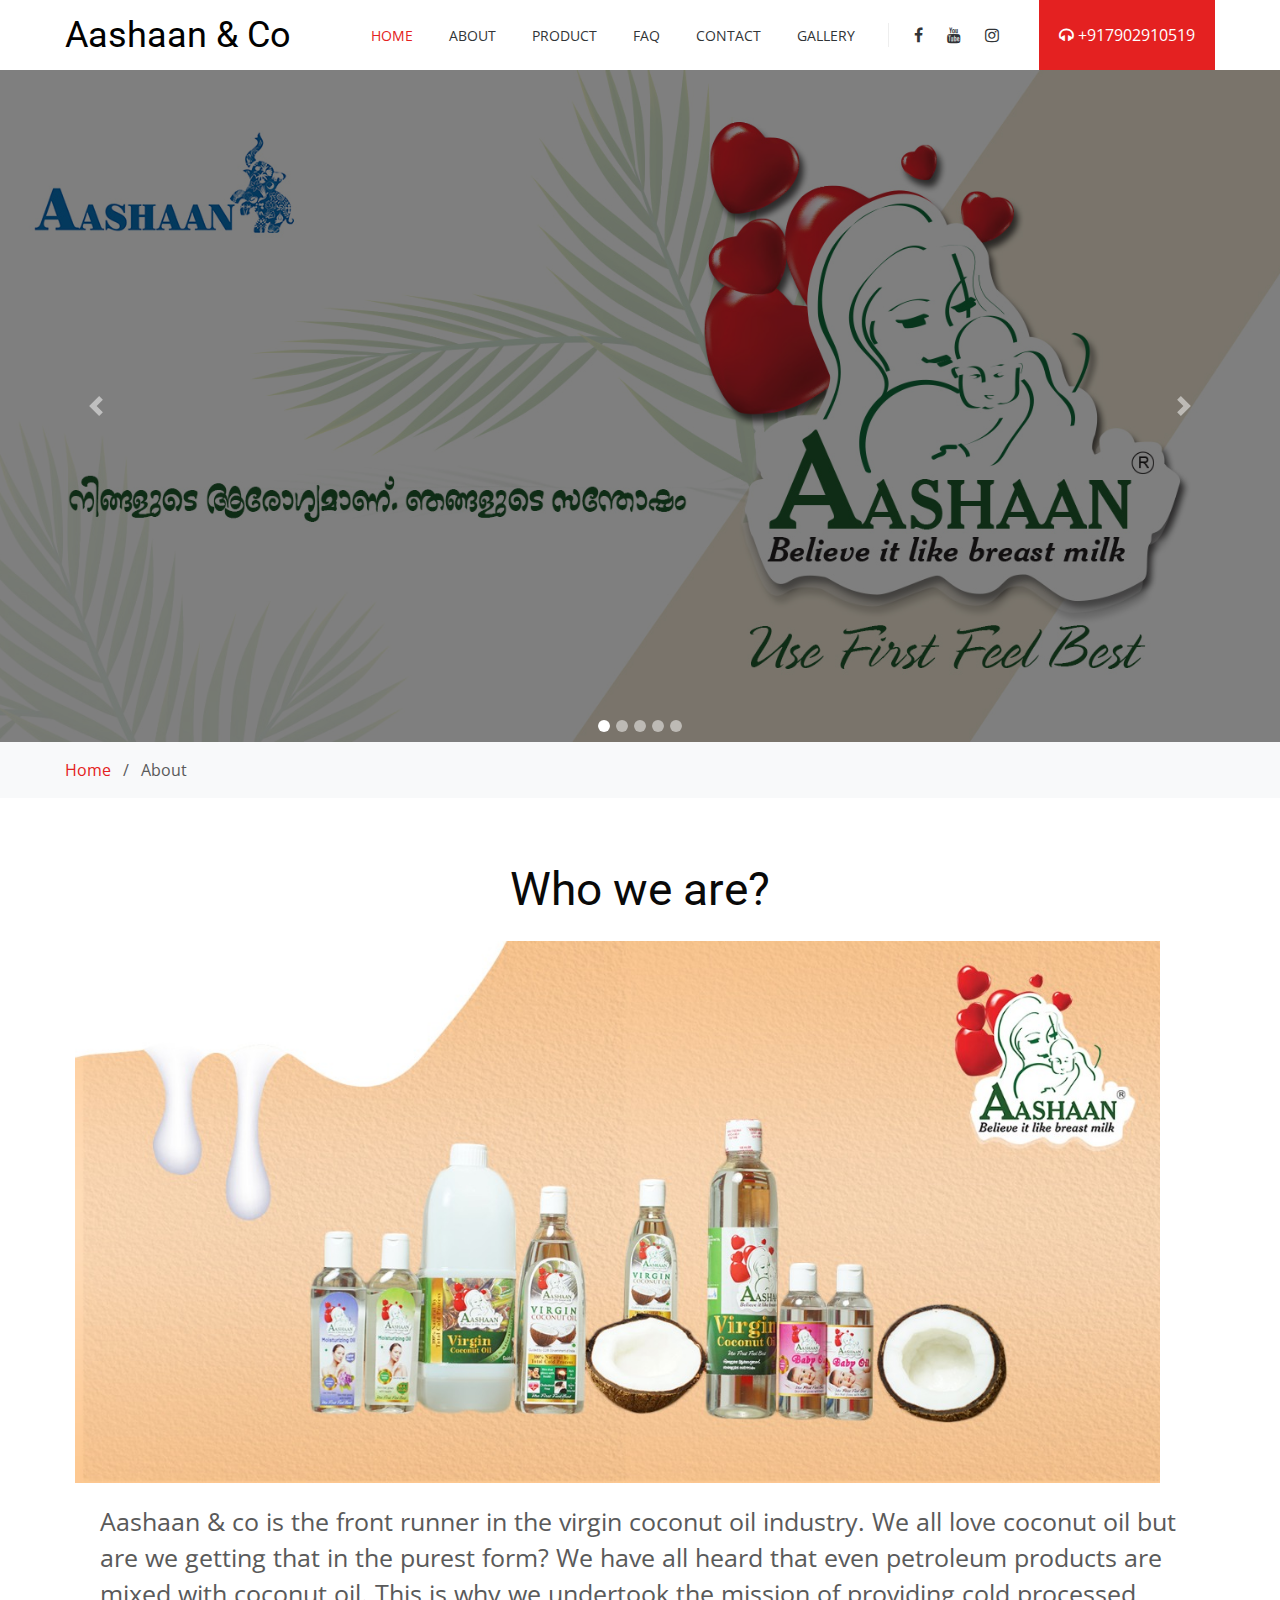
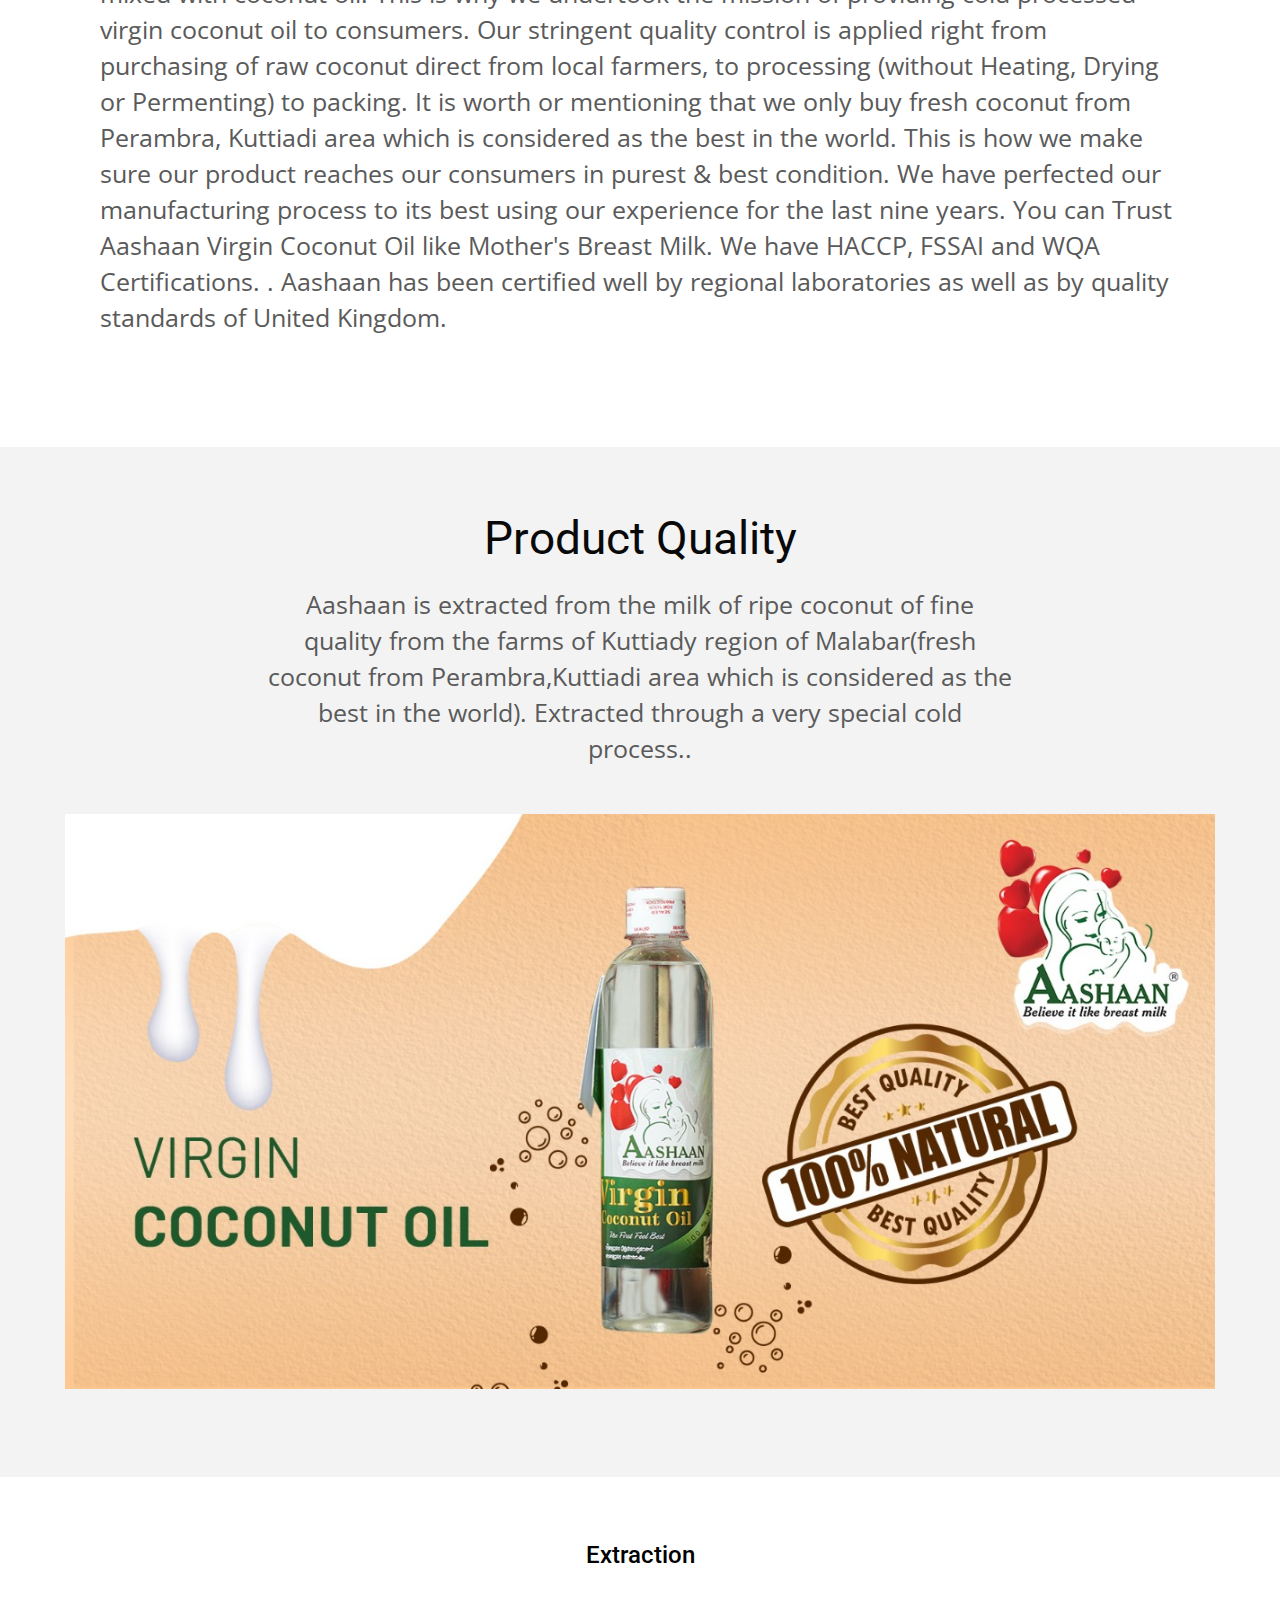
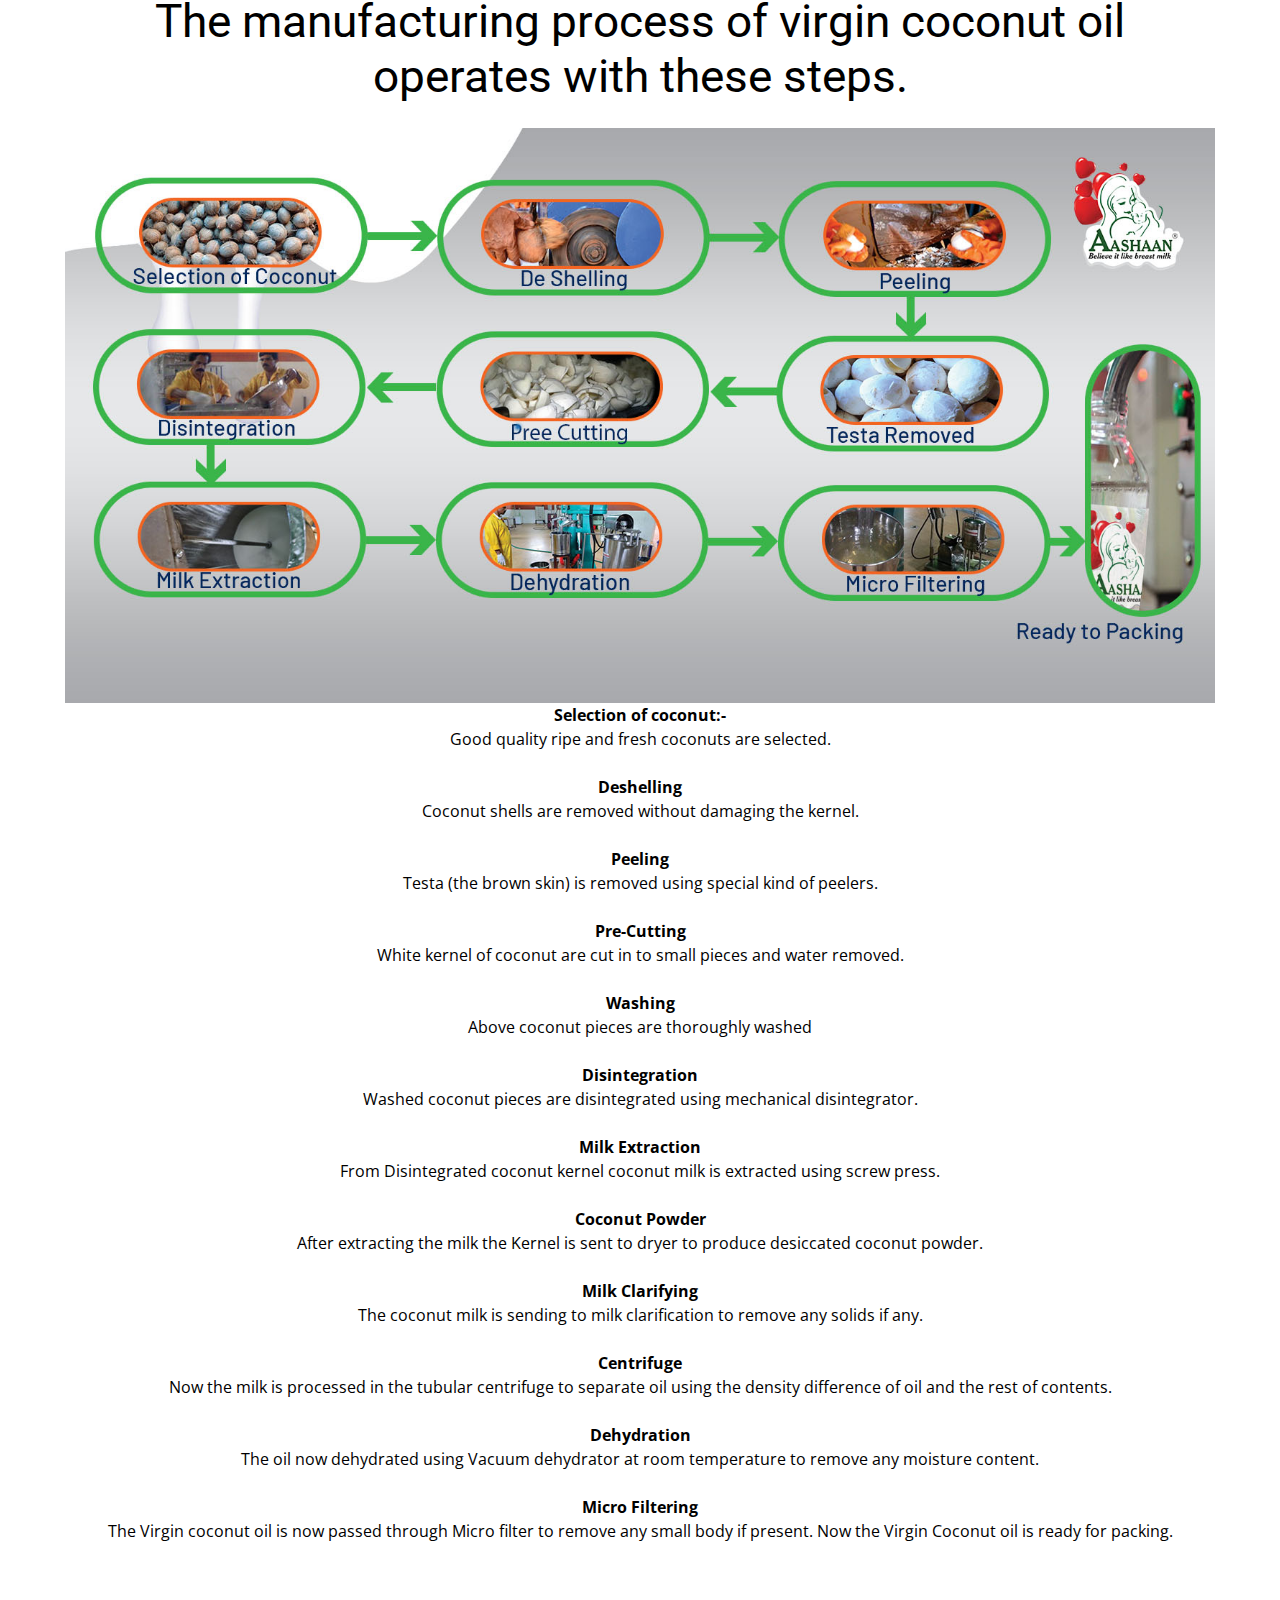
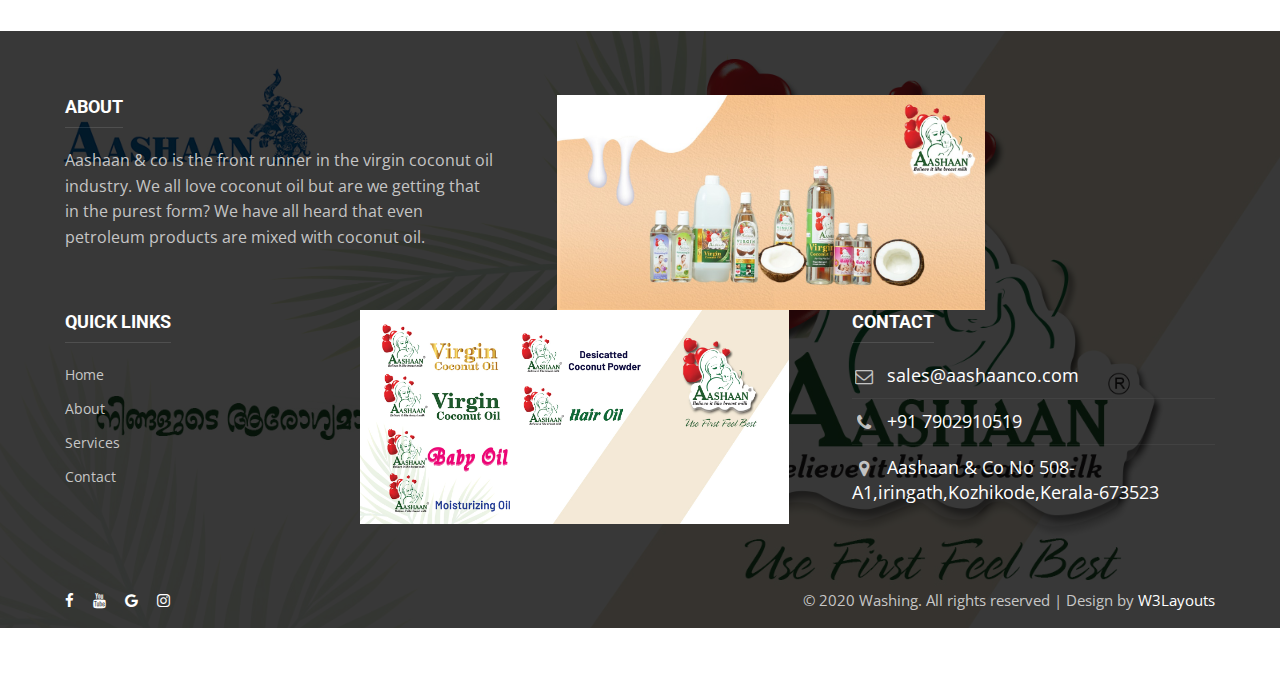
<file: about.html>
<!--
Author: W3layouts
Author URL: http://w3layouts.com
-->
<!doctype html>
<html lang="en">

<head>
  <!-- Required meta tags -->
  <meta charset="utf-8">
  <meta name="viewport" content="width=device-width, initial-scale=1, shrink-to-fit=no">

  <title>Aashaan & Co/About</title>

  <!-- web fonts -->
  <link href="//fonts.googleapis.com/css?family=Roboto:400,700,900&display=swap" rel="stylesheet">
  <link href="//fonts.googleapis.com/css2?family=Open+Sans:wght@300;400;600;700;800&display=swap" rel="stylesheet">
  <!-- web fonts -->

  <!-- Template CSS -->
  <link rel="stylesheet" href="assets/css/style-starter.css">
</head>

<body>
<!-- header -->
<header class="w3l-header">
  <div class="hero-header-11">
    <div class="hero-header-11-content">
      <div class="container">
        <nav class="navbar navbar-expand-lg navbar-light py-0 px-0">
          <a class="navbar-brand" href="index.html">
            <!--<img src="assets/images/logo-icon.png" alt="" />-->Aashaan & Co<span class="logo-view"></span>
          </a>
          <!-- if logo is image enable this   
      <a class="navbar-brand" href="#index.html">
          <img src="image-path" alt="Your logo" title="Your logo" style="height:35px;" />
      </a> -->
          <button class="navbar-toggler collapsed" type="button" data-toggle="collapse"
            data-target="#navbarSupportedContent" aria-controls="navbarSupportedContent" aria-expanded="false"
            aria-label="Toggle navigation">
            <span class="navbar-toggler-icon fa icon-expand fa-bars"></span>
            <span class="navbar-toggler-icon fa icon-close fa-times"></span>
          </button>

          <div class="collapse navbar-collapse" id="navbarSupportedContent">
            <ul class="navbar-nav ml-auto">
              <li class="nav-item active">
                <a class="nav-link" href="index.html">Home <span class="sr-only">(current)</span></a>
              </li>
              <li class="nav-item @@about-active">
                <a class="nav-link" href="about.html">About</a>
              </li>
              
              <li class="nav-item @@contact-active">
                <a class="nav-link" href="product.html">Product</a>
              </li>
              <li class="nav-item @@contact-active">
                <a class="nav-link" href="Faq.html">Faq</a>
              </li>
              <li class="nav-item @@contact-active">
                <a class="nav-link" href="contact.html">Contact</a>
              </li>
              <li class="nav-item @@contact-active">
                <a class="nav-link" href="gallery.html">Gallery</a>
              </li>
            </ul>
            <ul class="social-icons">
              <li><a href="https://www.facebook.com/aashaan.snehamrit.3"><span class="fa fa-facebook" aria-hidden="true"></span></a></li>
              <li><a href="https://youtube.com/channel/UCEaNJYxls0wzPfl2IFYUE4A"><span class="fa fa-youtube" aria-hidden="true"></span></a></li>
              <li><a href="https://instagram.com/_aashaan_aashaan_?igshid=99fu22qttdd0c"><span class="fa fa-instagram" aria-hidden="true"></span></a></li>
            </ul>
            <div class="phone">
              <a href="tel:+917902910519"><span class="fa fa-headphones" aria-hidden="true"></span>
                +917902910519</a>
            </div>
          </div>
        </nav>
      </div>
    </div>
  </div>
</header>
<!-- //header -->
<!-- breadcrum -->
<section class="w3l-banner-slider">
  <div id="carouselExampleCaptions" class="carousel slide carousel-fade" data-ride="carousel">
    <ol class="carousel-indicators">
      <li data-target="#carouselExampleCaptions" data-slide-to="0" class="active"></li>
      <li data-target="#carouselExampleCaptions" data-slide-to="1"></li>
      <li data-target="#carouselExampleCaptions" data-slide-to="2"></li>
      <li data-target="#carouselExampleCaptions" data-slide-to="3"></li>
      <li data-target="#carouselExampleCaptions" data-slide-to="4"></li>
    </ol>
    <div class="carousel-inner">
      <div class="carousel-item active" style="background-image: url('assets/images/image/1.jpg')">
        <!-- <img src="assets/images/banner.jpg" class="d-block w-100" alt="..."> -->
        <!--<div class="carousel-caption container">
       <!--<h6 class="tag-cover-9"> Washing</h6>
        <h3 class="title-cover-9">We are the Best laundry services</h3>
        <p class="para-cover-9">Once aute irure dolor in reprehenderit in voluptate velit
          esse cillum dolore eu fugiat nulla pariatur consectetur adipiscing elit eu fugiat nulla laudantium sunt in
          culpa qui.</p>
        <a href="about.html" class="btn btn-primary theme-button mt-5">Read More</a>--
      </div>-->
      </div>
      <div class="carousel-item" style="background-image: url('assets/images/image/2.jpg')">
        <!-- <img src="assets/images/banner-3.jpg" class="d-block w-100" alt="..."> -->
        <!--<div class="carousel-caption container">
       <!--<h6 class="tag-cover-9"> Washing</h6>
        <h3 class="title-cover-9">We are the Best laundry services</h3>
        <p class="para-cover-9">Once aute irure dolor in reprehenderit in voluptate velit
          esse cillum dolore eu fugiat nulla pariatur consectetur adipiscing elit eu fugiat nulla laudantium sunt in
          culpa qui.</p>
        <a href="about.html" class="btn btn-primary theme-button mt-5">Read More</a>--
      </div>-->
      </div>
      
      <div class="carousel-item" style="background-image: url('assets/images/image/3.jpg')">
        <!-- <img src="assets/images/banner-2.jpg" class="d-block w-100" alt="..."> -->
        <!--<div class="carousel-caption container">
       <!--<h6 class="tag-cover-9"> Washing</h6>
        <h3 class="title-cover-9">We are the Best laundry services</h3>
        <p class="para-cover-9">Once aute irure dolor in reprehenderit in voluptate velit
          esse cillum dolore eu fugiat nulla pariatur consectetur adipiscing elit eu fugiat nulla laudantium sunt in
          culpa qui.</p>
        <a href="about.html" class="btn btn-primary theme-button mt-5">Read More</a>--
      </div>-->
      </div>
      <div class="carousel-item"
        style="background-image: url('assets/images/image/4.jpg'); background-position: top;">
        <!-- <img src="assets/images/banner-1.jpg" class="d-block w-100" alt="..."> -->
        <!--<div class="carousel-caption container">
       <!--<h6 class="tag-cover-9"> Washing</h6>
        <h3 class="title-cover-9">We are the Best laundry services</h3>
        <p class="para-cover-9">Once aute irure dolor in reprehenderit in voluptate velit
          esse cillum dolore eu fugiat nulla pariatur consectetur adipiscing elit eu fugiat nulla laudantium sunt in
          culpa qui.</p>
        <a href="about.html" class="btn btn-primary theme-button mt-5">Read More</a>--
      </div>-->
      </div>
      <div class="carousel-item" style="background-image: url('assets/images/image/mois.jpg')">
        <!-- <img src="assets/images/banner-3.jpg" class="d-block w-100" alt="..."> -->
        <!--<div class="carousel-caption container">
       <!--<h6 class="tag-cover-9"> Washing</h6>
        <h3 class="title-cover-9">We are the Best laundry services</h3>
        <p class="para-cover-9">Once aute irure dolor in reprehenderit in voluptate velit
          esse cillum dolore eu fugiat nulla pariatur consectetur adipiscing elit eu fugiat nulla laudantium sunt in
          culpa qui.</p>
        <a href="about.html" class="btn btn-primary theme-button mt-5">Read More</a>--
      </div>-->
      </div>
    </div>
    <a class="carousel-control-prev" href="#carouselExampleCaptions" role="button" data-slide="prev">
      <span class="carousel-control-prev-icon" aria-hidden="true"></span>
      <span class="sr-only">Previous</span>
    </a>
    <a class="carousel-control-next" href="#carouselExampleCaptions" role="button" data-slide="next">
      <span class="carousel-control-next-icon" aria-hidden="true"></span>
      <span class="sr-only">Next</span>
    </a>
  </div>
</section>
<section class="w3l-breadcrum">
  <div class="breadcrum">
    <div class="container">
      <p><a href="index.html">Home</a> &nbsp; / &nbsp; About</p>
    </div>
  </div>
</section>
<!-- //breadcrum -->
<!--<section class="w3l-about1 py-5" id="about" >
    <div class="container py-lg-3">
        <div class="header-section text-center mb-lg-5 mb-4">
            <!--<h2>What we are?</h2>--
        </div>
        <div class="row">
            <div class="col-md-6 book-info">
                <!--<h3 class="mb-4" style="font-size: 19px;">Aashaan & co is the front runner in the virgin coconut oil industry. We all love coconut oil but are we getting that in the purest form? We have all heard that even petroleum products are mixed with coconut oil. This is why we undertook the mission of providing cold processed virgin coconut oil to consumers. Our stringent quality control is applied right from purchasing of raw coconut direct from local farmers, to processing (without Heating, Drying or Permenting) to packing. It is worth or mentioning that we only buy fresh coconut from Perambra, Kuttiadi area which is considered as the best in the world. This is how we make sure our product reaches our consumers in purest & best condition. We have perfected our manufacturing process to its best using our experience for the last nine years. You can Trust Aashaan Virgin Coconut Oil like Mother's Breast Milk. We have HACCP, FSSAI and WQA Certifications. . Aashaan has been certified well by regional laboratories as well as by quality standards of United Kingdom.
                -->
                </h3>
                <!--<p class="mb-3">Lorem ipsum dolor, sit amet consectetur adipisicing elit. Voluptatem, enim? Vel quos modi et minus voluptates voluptas fuga blanditiis aut ut impedit, odio voluptatibus eum minima ex similique, in quo? Eligendi hic eveniet rem, sed, dolore corporis repudiandae amet quos cumque harum optio minima adipisci.</p>
                 <p class="mb-md-5 mb-4">Lorem ipsum dolor sit amet consectetur adipisicing elit. Incidunt blanditiis magnam quibusdam cum consequatur eum a! Natus nobis repudiandae iusto aliquam adipisci necessitatibus, nostrum perspiciatis recusandae ipsa amet numquam earum, quae quo totam doloribus explicabo.</p>
                --
            </div>
            <div class="col-md-6 mt-md-0 mt-5">
                 
            </div>
        </div>
    </div>
</section>--
<section class="w3l-about1 py-5" id="about">
  <div class="container py-lg-3">
      <div class="header-section text-center mb-lg-5 mb-4">
            <h2>What we are?</h2>
        </div>
        </div>
        <!--<div class="link-list-menu">--
          
            <div class="col-md-6 book-info">
                <h3 class="mb-4" style="font-size: 19px; ">Aashaan & co is the front runner in the virgin coconut oil industry. We all love coconut oil but are we getting that in the purest form? We have all heard that even petroleum products are mixed with coconut oil. This is why we undertook the mission of providing cold processed virgin coconut oil to consumers. Our stringent quality control is applied right from purchasing of raw coconut direct from local farmers, to processing (without Heating, Drying or Permenting) to packing. It is worth or mentioning that we only buy fresh coconut from Perambra, Kuttiadi area which is considered as the best in the world. This is how we make sure our product reaches our consumers in purest & best condition. We have perfected our manufacturing process to its best using our experience for the last nine years. You can Trust Aashaan Virgin Coconut Oil like Mother's Breast Milk. We have HACCP, FSSAI and WQA Certifications. . Aashaan has been certified well by regional laboratories as well as by quality standards of United Kingdom.

                </h3>
                <!--<p class="mb-3">Lorem ipsum dolor, sit amet consectetur adipisicing elit. Voluptatem, enim? Vel quos modi et minus voluptates voluptas fuga blanditiis aut ut impedit, odio voluptatibus eum minima ex similique, in quo? Eligendi hic eveniet rem, sed, dolore corporis repudiandae amet quos cumque harum optio minima adipisci.</p>
                 <p class="mb-md-5 mb-4">Lorem ipsum dolor sit amet consectetur adipisicing elit. Incidunt blanditiis magnam quibusdam cum consequatur eum a! Natus nobis repudiandae iusto aliquam adipisci necessitatibus, nostrum perspiciatis recusandae ipsa amet numquam earum, quae quo totam doloribus explicabo.</p>
                --
            </div
            <div class="col-md-6 mt-md-0 mt-5">
                <img src="assets/images/image/group_org.jpg" class="img-fluid" alt=""  >
            </div>
                  
             
        <!--</div>--
      </div>
    </div>
  </div>-->
  <section class="w3l-about3">
    <!-- /features -->
    <div class="features py-5" id="services"  >
      <div class="container py-lg-3">
        <div class="header-section text-center mb-4">
          <h3>Who we are?</h3>
        </div>
        <div class="container"> 
        <div class="row">
          <img src="assets/images/image/group_org.jpg" alt="" style="width: 96%;"><br><br>
         
          <div class="container"> 
          <p style="font-size: 25px;
          line-height: 36px; margin-top: 20px;">Aashaan & co is the front runner in the virgin coconut oil industry. We all love coconut oil but are we getting that in the purest form? We have all heard that even petroleum products are mixed with coconut oil. This is why we undertook the mission of providing cold processed virgin coconut oil to consumers. Our stringent quality control is applied right from purchasing of raw coconut direct from local farmers, to processing (without Heating, Drying or Permenting) to packing. It is worth or mentioning that we only buy fresh coconut from Perambra, Kuttiadi area which is considered as the best in the world. This is how we make sure our product reaches our consumers in purest & best condition. We have perfected our manufacturing process to its best using our experience for the last nine years. You can Trust Aashaan Virgin Coconut Oil like Mother's Breast Milk. We have HACCP, FSSAI and WQA Certifications. . Aashaan has been certified well by regional laboratories as well as by quality standards of United Kingdom.</p>
          </div>
        </div>
      </div>
    </div>
    </div>
    <!-- //features -->
  </section>
   
  </section><br><br>
  <div class="features py-5" id="services" style="background-color: #f3f3f3;">
    <div class="container py-lg-3">
      <div class="header-section text-center mb-4">
  <div class="new-block top-bottom">
    <!-- <div class="container">
      <div class="middle-section">
        <div class="section-width"> -->
          <h2> Product Quality</h2>
        </div>
        <div class="link-list-menu">
            <p class="mb-5" style="font-size: 25px;
            line-height: 36px; margin-top: 20px;">Aashaan is extracted from the milk of ripe coconut of fine quality from the farms of Kuttiady region of Malabar(fresh coconut from Perambra,Kuttiadi area which is considered as the best in the world). Extracted through a very special cold process..</p>
            <img src="assets/images/image/transperent_pic.jpg" alt="" style="width: 100%;">
             
        </div>
      </div>
    </div>
  </div>
   
  </section>
  
<section class="w3l-about3">
  
  
	<!-- /features --
	<div class="features py-5" id="services">
		<div class="container py-lg-3">
			<div class="header-section text-center mb-4">
				<h3>We Specialize in</h3>
			</div>
			<div class="row">
				<div class="col-lg-4 col-md-6">
					<div class="feature-gd">
						<div class="icon"> <span class="fa fa-map-o" aria-hidden="true"></span></div>
						<div class="icon-info">
							<h5 class="mb-2"><a href="services.html">Stream Iron Service</a></h5>
							<p> Lorem ipsum dolor sit amet, consectetur adipisicingelit, sed do eiusmod tempor incididunt ut labore et
								dolore magna aliqua, quis nostrud.</p>
						</div>
					</div>
				</div>

				<div class="col-lg-4 col-md-6">
				<div class="feature-gd">
					<div class="icon"> <span class="fa fa-shirtsinbulk" aria-hidden="true"></span></div>
					<div class="icon-info">
						<h5 class="mb-2"><a href="services.html">Dry Cleaning Service</a></h5>
            <p> Lorem ipsum dolor sit amet, consectetur adipisicingelit, sed do eiusmod tempor incididunt ut labore et
              dolore magna aliqua, quis nostrud.</p>
					</div>
				</div>
				</div>
				
				<div class="col-lg-4 col-md-6">
				<div class="feature-gd">
					<div class="icon"> <span class="fa fa fa-envira" aria-hidden="true"></span></div>
					<div class="icon-info">
						<h5 class="mb-2"><a href="services.html">Stain Removal</a></h5>
            <p> Lorem ipsum dolor sit amet, consectetur adipisicingelit, sed do eiusmod tempor incididunt ut labore et
              dolore magna aliqua, quis nostrud.</p>
					</div>
				</div>
			</div>
			
			<div class="col-lg-4 col-md-6">
				<div class="feature-gd">
					<div class="icon"> <span class="fa fa-bar-chart" aria-hidden="true"></span></div>
					<div class="icon-info">
						<h5 class="mb-2"><a href="services.html">Curtains & Drapery</a></h5>
            <p> Lorem ipsum dolor sit amet, consectetur adipisicingelit, sed do eiusmod tempor incididunt ut labore et
              dolore magna aliqua, quis nostrud.</p>
					</div>
				</div>
			</div>
			
			<div class="col-lg-4 col-md-6">
				<div class="feature-gd">
					<div class="icon"> <span class="fa fa-codepen" aria-hidden="true"></span></div>
					<div class="icon-info">
						<h5 class="mb-2"><a href="services.html">Silk & Suede</a></h5>
            <p> Lorem ipsum dolor sit amet, consectetur adipisicingelit, sed do eiusmod tempor incididunt ut labore et
              dolore magna aliqua, quis nostrud.</p>
					</div>
				</div>
			</div>
			
			<div class="col-lg-4 col-md-6">
				<div class="feature-gd">
					<div class="icon"> <span class="fa fa-modx" aria-hidden="true"></span></div>
					<div class="icon-info">
						<h5 class="mb-2"><a href="services.html">Commercial Laundry</a></h5>
            <p> Lorem ipsum dolor sit amet, consectetur adipisicingelit, sed do eiusmod tempor incididunt ut labore et
              dolore magna aliqua, quis nostrud.</p>
					</div>
				</div>
			</div>
			</div>
		</div>
	</div>
	<!-- //features -->
</section>

<!-- stats --
<section class="w3l-stats py-5" id="stats">
  <div class="gallery-inner container py-lg-3">
    <div class="header-section mb-md-5 mb-4 text-center">
      <h3>Fun Facts</h3>
    </div>
    <div class="row stats-con text-white">
      <div class="col-lg-3 col-sm-6">
        <div class="stats_info">
          <div class="stat-icon">
            <span class="fa fa-smile-o"></span>
          </div>
          <p class="counter">245</p>
          <h4>Happy Clients</h4>
        </div>
      </div>
      <div class="col-lg-3 col-sm-6 mt-sm-0 mt-4">
        <div class="stats_info">
          <div class="stat-icon">
            <span class="fa fa-thumbs-o-up"></span>
          </div>
          <p class="counter">563</p>
          <h4>People likes us</h4>
        </div>
      </div>
      
      <div class="col-lg-3 col-sm-6 mt-lg-0 mt-sm-5 mt-4">
        <div class="stats_info">
          <div class="stat-icon">
            <span class="fa fa-heart"></span>
          </div>
          <p class="counter">104</p>
          <h4>Awesome service</h4>
        </div>
      </div>
    </div>
  </div>
</section>
<!-- //stats -->
<div class="features py-5" id="services"  >
  <div class="container py-lg-3">
    <div class="header-section text-center mb-4">
<div class="new-block top-bottom">
  <!-- <div class="container">
    <div class="middle-section">
      <div class="section-width"> -->
        <h4 style="color: rgb(0, 0, 0);">Extraction</h4><br>
        <h3 style="color: rgb(0, 0, 0);">The manufacturing process of virgin coconut oil operates with these steps.</h3><br>
        
           
            <img src="assets/images/image/PROCESS.jpg" class="img-fluid" alt="" />
          

          <!-- <div class="col-lg-6 mt-lg-0 mt-5"> -->
            <div class="container"> 
             <ul style="color: rgb(0, 0, 0);">
    <li><b style="color: rgb(0, 0, 0);">  Selection of coconut:-</b><br>
    Good quality ripe and fresh coconuts are selected.</li><br>
    <li><b>  Deshelling</b><br>
    Coconut shells are removed without damaging the kernel.</li><br>
    <li><b>  Peeling</b><br>
    Testa (the brown skin) is removed using special kind of peelers.</li><br>
    <li> <b>  Pre-Cutting</b><br>
    White kernel of coconut are cut in to small pieces and water removed.</li><br>
    <li> <b>  Washing</b><br>
    Above coconut pieces are thoroughly washed</li><br>
    <li><b>  Disintegration</b><br>
    Washed coconut pieces are disintegrated using mechanical disintegrator.</li><br>
    <li> <b>  Milk Extraction</b><br>
    From Disintegrated coconut kernel coconut milk is extracted using screw press.</li><br>
    <li> <b> Coconut Powder</b><br>
    After extracting the milk the Kernel is sent to dryer to produce desiccated coconut powder.</li><br>
    <li><b>  Milk Clarifying</b><br>
    The coconut milk is sending to milk clarification to remove any solids if any.</li><br>
    <li> <b> Centrifuge</b><br>
    Now the milk is processed in the tubular centrifuge to separate oil using the density difference of oil and
    the rest of contents.</li><br>
    <li> <b>  Dehydration</b><br>
    The oil now dehydrated using Vacuum dehydrator at room temperature to remove any moisture
    content.</li><br>
    <li><b>  Micro Filtering<br></b>
    The Virgin coconut oil is now passed through Micro filter to remove any small body if present.
    Now the Virgin Coconut oil is ready for packing.</li><br><br>
     
            </ul>	           <!--<div class="bars-main-info mt-lg-5 mt-4">
              <div class="progress-info mb-4">
                <h6 class="progress-title">Quality</h6>
                <label class="progress-percentage">60%</label>
                <div class="clear"></div>
                <div class="progress">
                  <div class="progress-bar progress-bar-striped" role="progressbar" style="width: 60%"
                    aria-valuenow="90" aria-valuemin="0" aria-valuemax="100">
                  </div>
                </div>
              </div>
              <div class="progress-info mb-4">
                <h6 class="progress-title">Cleaning</h6>
                <label class="progress-percentage">80%</label>
                <div class="clear"></div>
                <div class="progress">
                  <div class="progress-bar progress-bar-striped" role="progressbar" style="width: 80%"
                    aria-valuenow="95" aria-valuemin="0" aria-valuemax="100">
                  </div>
                </div>
              </div>
              <div class="progress-info">
                <h6 class="progress-title">Clothing</h6>
                <label class="progress-percentage">75%</label>
                <div class="clear"></div>
                <div class="progress">
                  <div class="progress-bar progress-bar-striped" role="progressbar" style="width: 75%"
                    aria-valuenow="95" aria-valuemin="0" aria-valuemax="100">
                  </div>
                </div>
              </div>
            </div>-->
          
        </div>
      </div>
    </div>
    </div>
  </section>
<!-- teams1 --
<section class="w3l-team-block" id="team">
	<div class="teams1 py-5">
		<div class="container py-lg-3">
			<div class="teams1-content">
        <div class="header-section text-center">
          <h3>Meet our People </h3>
        </div>
				<div class="text-center">
					<div class="row align-team-items">
						<div class="item col-lg-3 col-md-4 col-sm-6">
							<div class="team-info p-4">
								<div class="column">
									<a href="#URL"><img src="assets/images/team.jpg" alt="" class="img-fluid" /></a>
								</div>
								<div class="team-member">
									<h3 class="name-pos"><a href="#URL">Charles Rock</a></h3>
									<p>Operations Manager</p>
									<div class="social">
										<a href="#facebook" class="facebook"><span class="fa fa-facebook" aria-hidden="true"></span></a>
										<a href="#twitter" class="twitter"><span class="fa fa-twitter" aria-hidden="true"></span></a>
										<a href="#instagram" class="instagram"><span class="fa fa-instagram" aria-hidden="true"></span></a>
									</div>
								</div>
							</div>
						</div>
						<div class="item col-lg-3 col-md-4 col-sm-6">
							<div class="team-info p-4">
								<div class="column">
									<a href="#URL"><img src="assets/images/team2.jpg" alt="" class="img-fluid" /></a>
								</div>
								<div class="team-member">
									<h3 class="name-pos"><a href="#URL">Justin Stein</a></h3>
									<p>Service Manager</p>
									<div class="social">
										<a href="#facebook" class="facebook"><span class="fa fa-facebook" aria-hidden="true"></span></a>
										<a href="#twitter" class="twitter"><span class="fa fa-twitter" aria-hidden="true"></span></a>
										<a href="#instagram" class="instagram"><span class="fa fa-instagram" aria-hidden="true"></span></a>
									</div>
								</div>
							</div>
						</div>
						<div class="item col-lg-3 col-md-4 col-sm-6">
							<div class="team-info p-4">
								<div class="column">
									<a href="#URL"><img src="assets/images/team3.jpg" alt="" class="img-fluid" /></a>
								</div>
								<div class="team-member">
									<h3 class="name-pos"><a href="#URL">Amy Hellickson</a></h3>
									<p>wash expert</p>
									<div class="social">
										<a href="#facebook" class="facebook"><span class="fa fa-facebook" aria-hidden="true"></span></a>
										<a href="#twitter" class="twitter"><span class="fa fa-twitter" aria-hidden="true"></span></a>
										<a href="#instagram" class="instagram"><span class="fa fa-instagram" aria-hidden="true"></span></a>
									</div>
								</div>
							</div>
						</div>
						<div class="item col-lg-3 col-md-4 col-sm-6">
							<div class="team-info p-4">
								<div class="column">
									<a href="#URL"><img src="assets/images/team4.jpg" alt="" class="img-fluid" /></a>
								</div>
								<div class="team-member">
									<h3 class="name-pos"><a href="#URL">Alan Gomes</a></h3>
									<p>dry cleaning expert</p>
									<div class="social">
										<a href="#facebook" class="facebook"><span class="fa fa-facebook" aria-hidden="true"></span></a>
										<a href="#twitter" class="twitter"><span class="fa fa-twitter" aria-hidden="true"></span></a>
										<a href="#instagram" class="instagram"><span class="fa fa-instagram" aria-hidden="true"></span></a>
									</div>
								</div>
							</div>
						</div>
						<div class="item col-lg-3 col-md-4 col-sm-6">
							<div class="team-info p-4">
								<div class="column">
									<a href="#URL"><img src="assets/images/team5.jpg" alt="" class="img-fluid" /></a>
								</div>
								<div class="team-member">
									<h3 class="name-pos"><a href="#URL">Bradley</a></h3>
									<p>dry cleaning expert</p>
									<div class="social">
										<a href="#facebook" class="facebook"><span class="fa fa-facebook" aria-hidden="true"></span></a>
										<a href="#twitter" class="twitter"><span class="fa fa-twitter" aria-hidden="true"></span></a>
										<a href="#instagram" class="instagram"><span class="fa fa-instagram" aria-hidden="true"></span></a>
									</div>
								</div>
							</div>
						</div>
						<div class="item col-lg-3 col-md-4 col-sm-6">
							<div class="team-info p-4">
								<div class="column">
									<a href="#URL"><img src="assets/images/team6.jpg" alt="" class="img-fluid" /></a>
								</div>
								<div class="team-member">
									<h3 class="name-pos"><a href="#URL">Camilla</a></h3>
									<p>Operations Manager</p>
									<div class="social">
										<a href="#facebook" class="facebook"><span class="fa fa-facebook" aria-hidden="true"></span></a>
										<a href="#twitter" class="twitter"><span class="fa fa-twitter" aria-hidden="true"></span></a>
										<a href="#instagram" class="instagram"><span class="fa fa-instagram" aria-hidden="true"></span></a>
									</div>
								</div>
							</div>
						</div>
						<div class="item col-lg-3 col-md-4 col-sm-6">
							<div class="team-info p-4">
								<div class="column">
									<a href="#URL"><img src="assets/images/team7.jpg" alt="" class="img-fluid" /></a>
								</div>
								<div class="team-member">
									<h3 class="name-pos"><a href="#URL">Anthony</a></h3>
									<p>Service Manager</p>
									<div class="social">
										<a href="#facebook" class="facebook"><span class="fa fa-facebook" aria-hidden="true"></span></a>
										<a href="#twitter" class="twitter"><span class="fa fa-twitter" aria-hidden="true"></span></a>
										<a href="#instagram" class="instagram"><span class="fa fa-instagram" aria-hidden="true"></span></a>
									</div>
								</div>
							</div>
						</div>
						<div class="item col-lg-3 col-md-4 col-sm-6">
							<div class="team-info p-4">
								<div class="column">
									<a href="#URL"><img src="assets/images/team8.jpg" alt="" class="img-fluid" /></a>
								</div>
								<div class="team-member">
									<h3 class="name-pos"><a href="#URL">Dennis Jack</a></h3>
									<p>Team Lead</p>
									<div class="social">
										<a href="#facebook" class="facebook"><span class="fa fa-facebook" aria-hidden="true"></span></a>
										<a href="#twitter" class="twitter"><span class="fa fa-twitter" aria-hidden="true"></span></a>
										<a href="#instagram" class="instagram"><span class="fa fa-instagram" aria-hidden="true"></span></a>
									</div>
								</div>
							</div>
						</div>
					</div>
				</div>
			</div>
		</div>
	</div>
</section>
<!-- //teams1 -->
<footer class="w3l-footer">
  <div class="footer pt-5">
    <div class="container pt-lg-3">
      <div class="text-txt">
        <div class="right-side">
          <div class="row">
            <div class="col-lg-5 sub-one-left pr-md-5">
              <h6>About </h6>
              <p>Aashaan & co is the front runner in the virgin coconut oil industry. We all love coconut oil but are
                we getting that in the purest form? We have all heard that even petroleum products are mixed with
                coconut oil.</p>

            </div>
            <div class="col-lg-5 sub-one-left pr-md-5">
              <!--<h6>About </h6>
               <p>Aashaan & co is the front runner in the virgin coconut oil industry. We all love coconut oil but are
                 we getting that in the purest form? We have all heard that even petroleum products are mixed with
                 coconut oil.</p>-->
          
                  <img src="assets/images/image/group_org.jpg" alt="" style="width: 100%;">
             </div><br>
              
              
              
             <div class="col-lg-3 col-md-6 mt-lg-0 mt-5 sub-two-right">
               <h6>Quick links</h6>
               <ul>
                 <li><a href="index.html">Home</a></li>
                 <li><a href="about.html">About</a></li>
                 <li><a href="services.html">Services</a></li>
                 <li><a href="contact.html">Contact</a></li>
               </ul>
<br>
             </div>
             <div class="col-lg-5 sub-one-left pr-md-5">
               <!--<h6>About </h6>
                <p>Aashaan & co is the front runner in the virgin coconut oil industry. We all love coconut oil but are
                  we getting that in the purest form? We have all heard that even petroleum products are mixed with
                  coconut oil.</p>-->
                  <img src="assets/images/image/6.jpg" alt="" style="width: 100%;">

              </div><br>
            
            <div class="col-lg-4 col-md-6 mt-lg-0 mt-5 sub-one-left">
              <h6>Contact </h6>
              <div class="column2">
                <div class="href1"><span class="fa fa-envelope-o" aria-hidden="true"></span><a
                    href="mailto:sales@aashaanco.com">sales@aashaanco.com</a>
                </div>
                <div class="href2"><span class="fa fa-phone" aria-hidden="true"></span><a
                    href="tel:+91 7902910519">+91 7902910519</a>
                </div>
                <div>
                  <p class="contact-para"><span class="fa fa-map-marker" aria-hidden="true"></span>Aashaan & Co No 508-A1,iringath,Kozhikode,Kerala-673523
 </p>
                </div>
              </div>
            </div>
          </div>
        </div>
      </div>
    </div>

    <div class="below-section mt-5 py-3">
      <div class="container">
        <div class="copyright-footer">
          <div class="columns">
            <ul class="social text-lg-left text-center">
              <li><a href="https://www.facebook.com/aashaan.snehamrit.3"><span class="fa fa-facebook" aria-hidden="true"></span></a></li>
              
              <li><a href="https://youtube.com/channel/UCEaNJYxls0wzPfl2IFYUE4A"><span class="fa fa-youtube" aria-hidden="true"></span></a></li>
              <li><a href="www.aashaanco.com"><span class="fa fa-google" aria-hidden="true"></span></a></li>
              <li><a href="https://instagram.com/_aashaan_aashaan_?igshid=99fu22qttdd0c"><span class="fa fa-instagram" aria-hidden="true"></span></a></li>
            </ul>
          </div>
          <div class="columns text-lg-right text-center">
            <p>&copy; 2020 Washing. All rights reserved | Design by <a href="https://w3layouts.com/">W3Layouts</a></p>
          </div>
        </div>
      </div>
    </div>
  </div>
  <!-- move top -->
  <button onclick="topFunction()" id="movetop" title="Go to top">
    <span class="fa fa-arrow-up" aria-hidden="true"></span>
  </button>
  <script>
    // When the user scrolls down 20px from the top of the document, show the button
    window.onscroll = function () {
      scrollFunction()
    };

    function scrollFunction() {
      if (document.body.scrollTop > 20 || document.documentElement.scrollTop > 20) {
        document.getElementById("movetop").style.display = "block";
      } else {
        document.getElementById("movetop").style.display = "none";
      }
    }

    // When the user clicks on the button, scroll to the top of the document
    function topFunction() {
      document.body.scrollTop = 0;
      document.documentElement.scrollTop = 0;
    }
  </script>
  <!-- /move top -->
</footer>

<!-- jQuery JS -->
<script src="assets/js/jquery-3.4.1.slim.min.js"></script>
<!-- Template JavaScript -->
<script src="assets/js/owl.carousel.js"></script>

<!-- script for testimonials -->
<script>
  $(document).ready(function () {
    $('.owl-two').owlCarousel({
      loop: true,
      margin: 0,
      nav: false,
      responsiveClass: true,
      autoplay: false,
      autoplayTimeout: 5000,
      autoplaySpeed: 1000,
      autoplayHoverPause: false,
      responsive: {
        0: {
          items: 1,
          nav: false
        },
        480: {
          items: 1,
          nav: false
        },
        667: {
          items: 1,
          nav: false
        },
        1000: {
          items: 1,
          nav: false
        }
      }
    })
  })
</script>
<!-- //testimonials owlcarousel -->

<!-- for services carousel slider -->
<script>
  $(document).ready(function () {
    $('.owl-three').owlCarousel({
      loop: true,
      stagePadding: 20,
      margin: 20,
      autoplay: true,
      autoplayTimeout: 5000,
      autoplaySpeed: 1000,
      autoplayHoverPause: false,
      nav: false,
      responsive: {
        0: {
          items: 1
        },
        600: {
          items: 2
        },
        1000: {
          items: 4
        }
      }
    })
  })
</script>
<!-- //for services carousel slider -->

<!-- stats number counter-->
<script src="assets/js/jquery.waypoints.min.js"></script>
<script src="assets/js/jquery.countup.js"></script>
<script>
  $('.counter').countUp();
</script>
<!-- //stats number counter -->

<!-- disable body scroll which navbar is in active -->
<script>
  $(function () {
    $('.navbar-toggler').click(function () {
      $('body').toggleClass('noscroll');
    })
  });
</script>
<!-- disable body scroll which navbar is in active -->

<!-- Bootstrap JS -->
<script src="assets/js/bootstrap.min.js"></script>

</body>

</html>
</file>
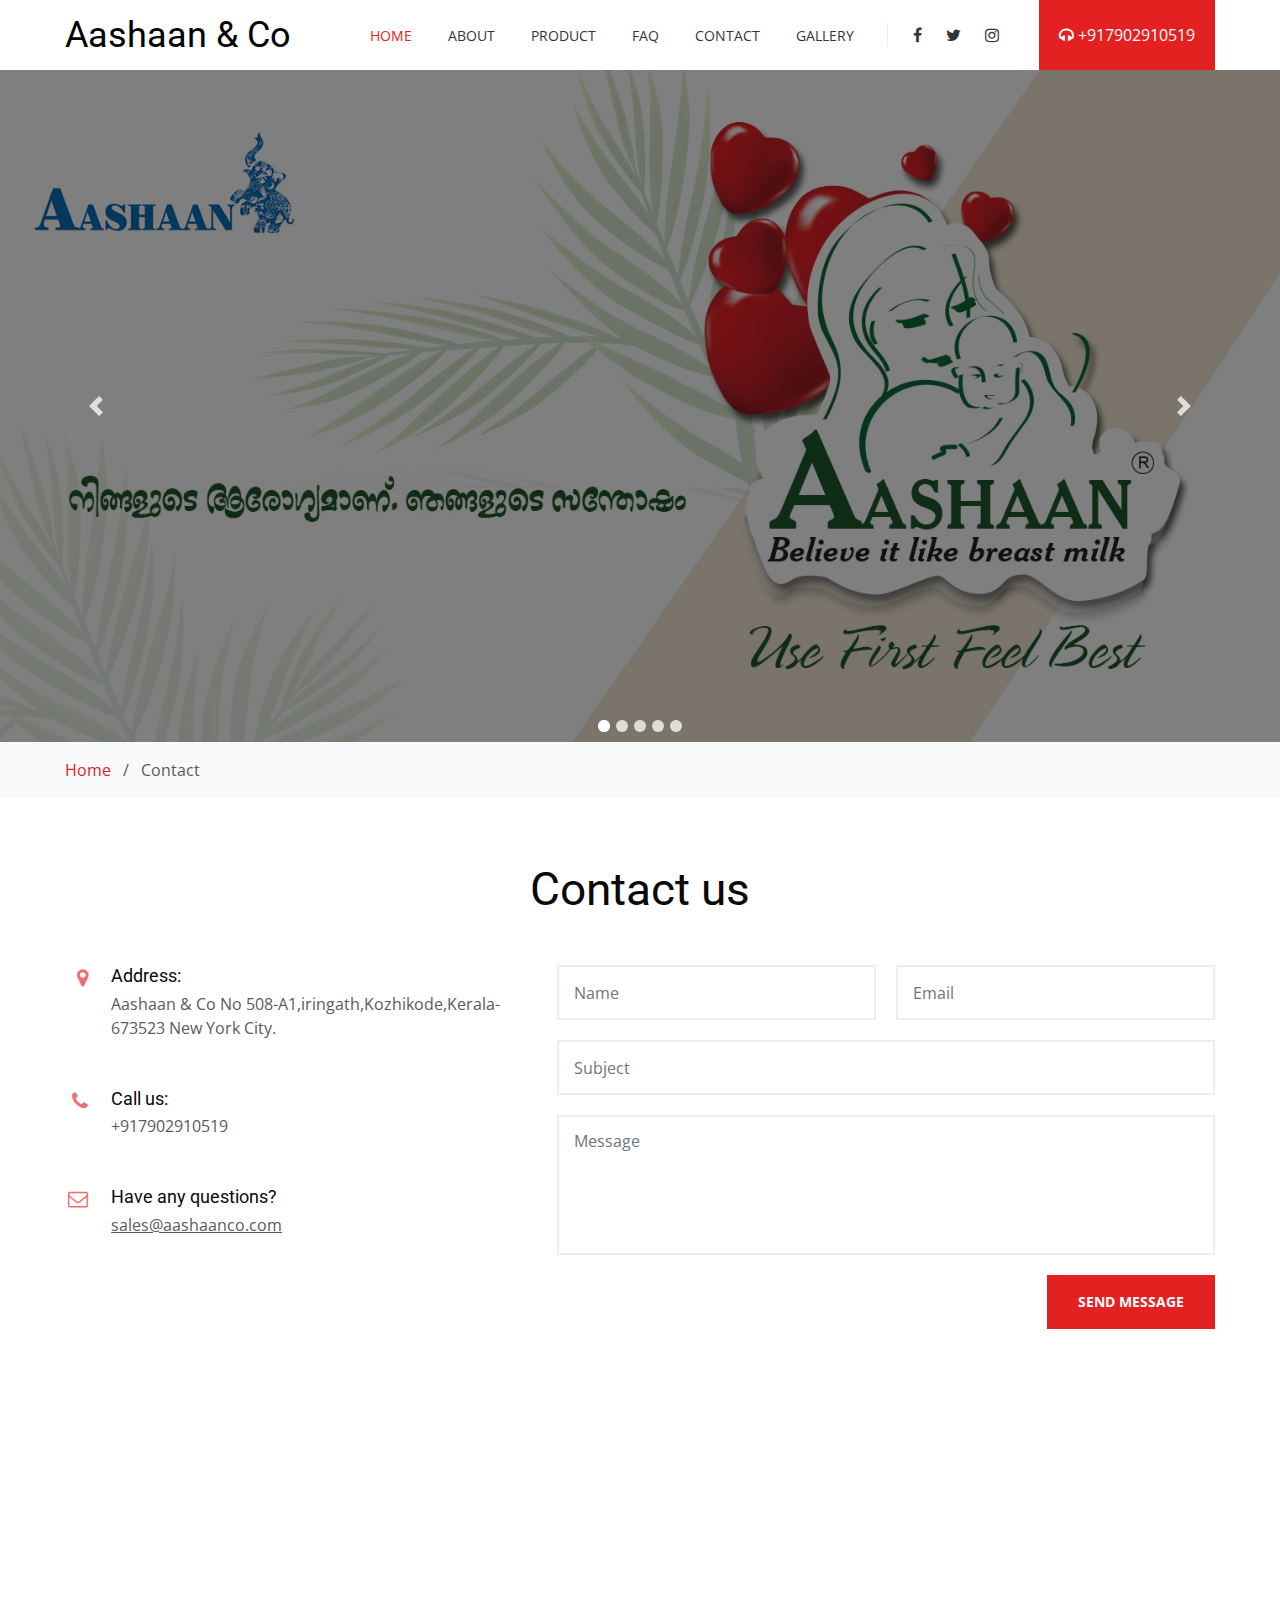
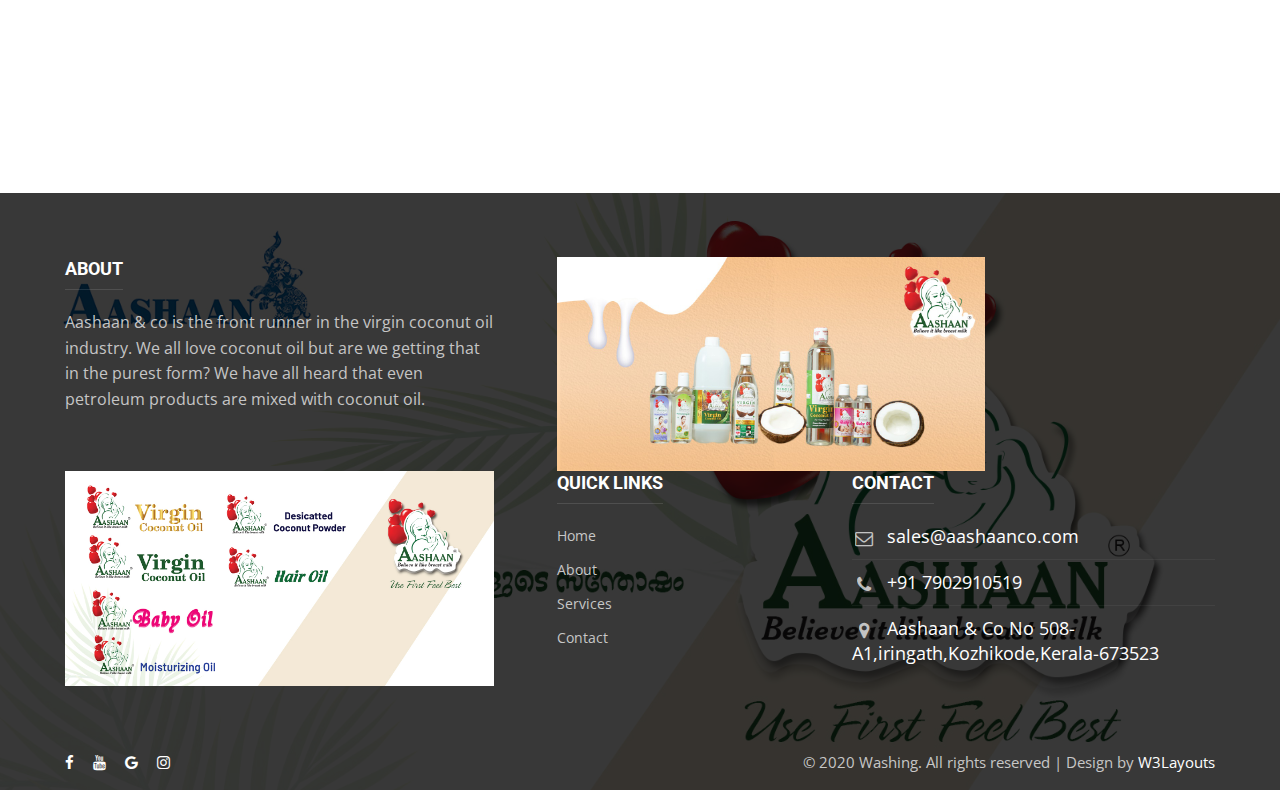
<file: contact.html>
<!--
Author: W3layouts
Author URL: http://w3layouts.com
-->
<!doctype html>
<html lang="en">

<head>
  <!-- Required meta tags -->
  <meta charset="utf-8">
  <meta name="viewport" content="width=device-width, initial-scale=1, shrink-to-fit=no">

  <title> Aashaan & Co/Contact</title>

  <!-- web fonts -->
  <link href="//fonts.googleapis.com/css?family=Roboto:400,700,900&display=swap" rel="stylesheet">
  <link href="//fonts.googleapis.com/css2?family=Open+Sans:wght@300;400;600;700;800&display=swap" rel="stylesheet">
  <!-- web fonts -->

  <!-- Template CSS -->
  <link rel="stylesheet" href="assets/css/style-starter.css">
</head>

<body>
<!-- header -->
<header class="w3l-header">
	<div class="hero-header-11">
		<div class="hero-header-11-content">
			<div class="container">
				<nav class="navbar navbar-expand-lg navbar-light py-0 px-0">
          <a class="navbar-brand" href="index.html">
            <!--<img src="assets/images/logo-icon.png" alt="" />-->Aashaan & Co<span class="logo-view"></span>
          </a>					<!-- if logo is image enable this   
				<a class="navbar-brand" href="#index.html">
						<img src="image-path" alt="Your logo" title="Your logo" style="height:35px;" />
				</a> -->
					<button class="navbar-toggler collapsed" type="button" data-toggle="collapse" data-target="#navbarSupportedContent"
						aria-controls="navbarSupportedContent" aria-expanded="false" aria-label="Toggle navigation">
						<span class="navbar-toggler-icon fa icon-expand fa-bars"></span>
						<span class="navbar-toggler-icon fa icon-close fa-times"></span>
					</button>

					<div class="collapse navbar-collapse" id="navbarSupportedContent">
            <ul class="navbar-nav ml-auto">
              <li class="nav-item active">
                <a class="nav-link" href="index.html">Home <span class="sr-only">(current)</span></a>
              </li>
              <li class="nav-item @@about-active">
                <a class="nav-link" href="about.html">About</a>
              </li>
              
              <li class="nav-item @@contact-active">
                <a class="nav-link" href="product.html">Product</a>
              </li>
              <li class="nav-item @@contact-active">
                <a class="nav-link" href="Faq.html">Faq</a>
              </li>
              <li class="nav-item @@contact-active">
                <a class="nav-link" href="contact.html">Contact</a>
              </li>
              <li class="nav-item @@contact-active">
                <a class="nav-link" href="gallery.html">Gallery</a>
              </li>
            </ul>
						<ul class="social-icons">
							<li><a href="#url"><span class="fa fa-facebook" aria-hidden="true"></span></a></li>
							<li><a href="#url"><span class="fa fa-twitter" aria-hidden="true"></span></a></li>
							<li><a href="#url"><span class="fa fa-instagram" aria-hidden="true"></span></a></li>
						</ul>
            <div class="phone">
              <a href="tel:+917902910519"><span class="fa fa-headphones" aria-hidden="true"></span> +917902910519</a>
            </div>
					</div>
				</nav>
			</div>
		</div>
	</div>
</header>
<!-- //header -->
<!-- breadcrum -->
<section class="w3l-banner-slider">
  <div id="carouselExampleCaptions" class="carousel slide carousel-fade" data-ride="carousel">
    <ol class="carousel-indicators">
      <li data-target="#carouselExampleCaptions" data-slide-to="0" class="active"></li>
      <li data-target="#carouselExampleCaptions" data-slide-to="1"></li>
      <li data-target="#carouselExampleCaptions" data-slide-to="2"></li>
      <li data-target="#carouselExampleCaptions" data-slide-to="3"></li>
      <li data-target="#carouselExampleCaptions" data-slide-to="4"></li>
    </ol>
    <div id="carouselExampleCaptions" class="carousel slide carousel-fade" data-ride="carousel">
      <ol class="carousel-indicators">
        <li data-target="#carouselExampleCaptions" data-slide-to="0" class="active"></li>
        <li data-target="#carouselExampleCaptions" data-slide-to="1"></li>
        <li data-target="#carouselExampleCaptions" data-slide-to="2"></li>
        <li data-target="#carouselExampleCaptions" data-slide-to="3"></li>
        <li data-target="#carouselExampleCaptions" data-slide-to="4"></li>
      </ol>
      <div class="carousel-inner">
        <div class="carousel-item active" style="background-image: url('assets/images/image/1.jpg')">
          <!-- <img src="assets/images/banner.jpg" class="d-block w-100" alt="..."> -->
          <!--<div class="carousel-caption container">
         <!--<h6 class="tag-cover-9"> Washing</h6>
          <h3 class="title-cover-9">We are the Best laundry services</h3>
          <p class="para-cover-9">Once aute irure dolor in reprehenderit in voluptate velit
            esse cillum dolore eu fugiat nulla pariatur consectetur adipiscing elit eu fugiat nulla laudantium sunt in
            culpa qui.</p>
          <a href="about.html" class="btn btn-primary theme-button mt-5">Read More</a>--
        </div>-->
        </div>
        <div class="carousel-item" style="background-image: url('assets/images/image/2.jpg')">
          <!-- <img src="assets/images/banner-3.jpg" class="d-block w-100" alt="..."> -->
          <!--<div class="carousel-caption container">
         <!--<h6 class="tag-cover-9"> Washing</h6>
          <h3 class="title-cover-9">We are the Best laundry services</h3>
          <p class="para-cover-9">Once aute irure dolor in reprehenderit in voluptate velit
            esse cillum dolore eu fugiat nulla pariatur consectetur adipiscing elit eu fugiat nulla laudantium sunt in
            culpa qui.</p>
          <a href="about.html" class="btn btn-primary theme-button mt-5">Read More</a>--
        </div>-->
        </div>
        
        <div class="carousel-item" style="background-image: url('assets/images/image/3.jpg')">
          <!-- <img src="assets/images/banner-2.jpg" class="d-block w-100" alt="..."> -->
          <!--<div class="carousel-caption container">
         <!--<h6 class="tag-cover-9"> Washing</h6>
          <h3 class="title-cover-9">We are the Best laundry services</h3>
          <p class="para-cover-9">Once aute irure dolor in reprehenderit in voluptate velit
            esse cillum dolore eu fugiat nulla pariatur consectetur adipiscing elit eu fugiat nulla laudantium sunt in
            culpa qui.</p>
          <a href="about.html" class="btn btn-primary theme-button mt-5">Read More</a>--
        </div>-->
        </div>
        <div class="carousel-item"
          style="background-image: url('assets/images/image/4.jpg'); background-position: top;">
          <!-- <img src="assets/images/banner-1.jpg" class="d-block w-100" alt="..."> -->
          <!--<div class="carousel-caption container">
         <!--<h6 class="tag-cover-9"> Washing</h6>
          <h3 class="title-cover-9">We are the Best laundry services</h3>
          <p class="para-cover-9">Once aute irure dolor in reprehenderit in voluptate velit
            esse cillum dolore eu fugiat nulla pariatur consectetur adipiscing elit eu fugiat nulla laudantium sunt in
            culpa qui.</p>
          <a href="about.html" class="btn btn-primary theme-button mt-5">Read More</a>--
        </div>-->
        </div>
        <div class="carousel-item" style="background-image: url('assets/images/image/mois.jpg')">
          <!-- <img src="assets/images/banner-3.jpg" class="d-block w-100" alt="..."> -->
          <!--<div class="carousel-caption container">
         <!--<h6 class="tag-cover-9"> Washing</h6>
          <h3 class="title-cover-9">We are the Best laundry services</h3>
          <p class="para-cover-9">Once aute irure dolor in reprehenderit in voluptate velit
            esse cillum dolore eu fugiat nulla pariatur consectetur adipiscing elit eu fugiat nulla laudantium sunt in
            culpa qui.</p>
          <a href="about.html" class="btn btn-primary theme-button mt-5">Read More</a>--
        </div>-->
        </div>
      </div>
      <a class="carousel-control-prev" href="#carouselExampleCaptions" role="button" data-slide="prev">
        <span class="carousel-control-prev-icon" aria-hidden="true"></span>
        <span class="sr-only">Previous</span>
      </a>
      <a class="carousel-control-next" href="#carouselExampleCaptions" role="button" data-slide="next">
        <span class="carousel-control-next-icon" aria-hidden="true"></span>
        <span class="sr-only">Next</span>
      </a>
    </div>
    <a class="carousel-control-prev" href="#carouselExampleCaptions" role="button" data-slide="prev">
      <span class="carousel-control-prev-icon" aria-hidden="true"></span>
      <span class="sr-only">Previous</span>
    </a>
    <a class="carousel-control-next" href="#carouselExampleCaptions" role="button" data-slide="next">
      <span class="carousel-control-next-icon" aria-hidden="true"></span>
      <span class="sr-only">Next</span>
    </a>
  </div>
</section>
<section class="w3l-breadcrum">
  <div class="breadcrum">
    <div class="container">
      <p><a href="index.html">Home</a> &nbsp; / &nbsp; Contact</p>
    </div>
  </div>
</section>
<!-- //breadcrum -->
<!-- contacts -->
<section class="w3l-contact" id="contact">
  <div class="contacts-9 py-5">
    <div class="container py-lg-3">
      <div class="header-section text-center mb-5">
        <h2>Contact us</h2>
      </div>
      <div class="row top-map">
        <div class="cont-details col-md-5">
          <div class="cont-top">
            <div class="cont-left">
              <span class="fa fa-map-marker text-primary"></span>
            </div>
            <div class="cont-right">
              <h6>Address:</h6>
              <p>Aashaan & Co No 508-A1,iringath,Kozhikode,Kerala-673523
                New York City.</p>
            </div>
          </div>
          <div class="cont-top mt-lg-5 mt-4">
            <div class="cont-left">
              <span class="fa fa-phone text-primary"></span>
            </div>
            <div class="cont-right">
              <h6>Call us:</h6> 
              <p><a class="text-dec-none" href="tel:+917902910519"> +917902910519</a></p>

            </div>
          </div>
          <div class="cont-top mt-lg-5 mt-4">
            <div class="cont-left">
              <span class="fa fa-envelope-o text-primary"></span>
            </div>
            <div class="cont-right">
              <h6>Have any questions?</h6>
              <p><a href="mailto:sales@aashaanco.com" class="mail">sales@aashaanco.com</a></p>
              
            </div>
          </div>
        </div>
        <div class="map-content-9 col-md-7 mt-5 mt-md-0">
          <form action="https://script.google.com/macros/s/AKfycby2P0IRVhafql_Ghr6BJ-wydql--DxTMpBcwBgVsmp6bozJG_x7qOEaHMkxWE0lFGR9/exec" method="post">
            <div class="twice-two">
              <input type="text" class="form-control" name="w3lName" id="w3lName" placeholder="Name" required="">
              <input type="email" class="form-control" name="w3lSender" id="w3lSender" placeholder="Email" required="">
            </div>
            <div class="twice">

              <input type="text" class="form-control" name="w3lSubject" id="w3lSubject" placeholder="Subject" required="">
            </div>
            <div class="twice">
              <textarea name="w3lMessage" class="form-control" id="w3lMessage" placeholder="Message" required=""></textarea>
            </div>

            <div class="text-right">
              <button type="submit" class="btn btn-primary theme-button">Send Message</button>
            </div>
          </form>
        </div><br>
       
      </div>
    </div>
  </div>
  
  <div class="map">
    <iframe
      src="https://www.google.com/maps/embed?pb=!1m18!1m12!1m3!1d387193.3059445135!2d-74.25986613799748!3d40.69714941774136!2m3!1f0!2f0!3f0!3m2!1i1024!2i768!4f13.1!4m3!3e3!4m0!4m0!5e0!3m2!1sen!2sin!4v1570181661801!5m2!1sen!2sin"
      allowfullscreen=""></iframe>
  </div>
</section>
<!-- //contacts -->
<footer class="w3l-footer">
  <div class="footer pt-5">
    <div class="container pt-lg-3">
      <div class="text-txt">
        <div class="right-side">
          <div class="row">
            <div class="col-lg-5 sub-one-left pr-md-5">
              <h6>About </h6>
              <p>Aashaan & co is the front runner in the virgin coconut oil industry. We all love coconut oil but are
                we getting that in the purest form? We have all heard that even petroleum products are mixed with
                coconut oil.</p>

            </div>
            <div class="col-lg-5 sub-one-left pr-md-5">
              <!--<h6>About </h6>
               <p>Aashaan & co is the front runner in the virgin coconut oil industry. We all love coconut oil but are
                 we getting that in the purest form? We have all heard that even petroleum products are mixed with
                 coconut oil.</p>-->
          
                  <img src="assets/images/image/group_org.jpg" alt="" style="width: 100%;">
             </div><br>
              
              
              
             
             <div class="col-lg-5 sub-one-left pr-md-5">
               <!--<h6>About </h6>
                <p>Aashaan & co is the front runner in the virgin coconut oil industry. We all love coconut oil but are
                  we getting that in the purest form? We have all heard that even petroleum products are mixed with
                  coconut oil.</p>-->
                  <img src="assets/images/image/6.jpg" alt="" style="width: 100%;">

              </div><br>
            <div class="col-lg-3 col-md-6 mt-lg-0 mt-5 sub-two-right">
              <h6>Quick links</h6>
              <ul>
                <li><a href="index.html">Home</a></li>
                <li><a href="about.html">About</a></li>
                <li><a href="services.html">Services</a></li>
                <li><a href="contact.html">Contact</a></li>
              </ul>

            </div>
            <div class="col-lg-4 col-md-6 mt-lg-0 mt-5 sub-one-left">
              <h6>Contact </h6>
              <div class="column2">
                <div class="href1"><span class="fa fa-envelope-o" aria-hidden="true"></span><a
                    href="mailto:sales@aashaanco.com">sales@aashaanco.com</a>
                </div>
                <div class="href2"><span class="fa fa-phone" aria-hidden="true"></span><a
                    href="tel:+91 7902910519">+91 7902910519</a>
                </div>
                <div>
                  <p class="contact-para"><span class="fa fa-map-marker" aria-hidden="true"></span>Aashaan & Co No 508-A1,iringath,Kozhikode,Kerala-673523
                     </p>
                </div>
              </div>
            </div>
          </div>
        </div>
      </div>
    </div>

    <div class="below-section mt-5 py-3">
      <div class="container">
        <div class="copyright-footer">
          <div class="columns">
            <ul class="social text-lg-left text-center">
              <li><a href="https://www.facebook.com/aashaan.snehamrit.3"><span class="fa fa-facebook" aria-hidden="true"></span></a></li>
              
              <li><a href="https://youtube.com/channel/UCEaNJYxls0wzPfl2IFYUE4A"><span class="fa fa-youtube" aria-hidden="true"></span></a></li>
              <li><a href="www.aashaanco.com"><span class="fa fa-google" aria-hidden="true"></span></a></li>
              <li><a href="https://instagram.com/_aashaan_aashaan_?igshid=99fu22qttdd0c"><span class="fa fa-instagram" aria-hidden="true"></span></a></li>
            </ul>
          </div>
          <div class="columns text-lg-right text-center">
            <p>&copy; 2020 Washing. All rights reserved | Design by <a href="https://w3layouts.com/">W3Layouts</a></p>
          </div>
        </div>
      </div>
    </div>
  </div>
  <!-- move top -->
  <button onclick="topFunction()" id="movetop" title="Go to top">
    <span class="fa fa-arrow-up" aria-hidden="true"></span>
  </button>
  <script>
    // When the user scrolls down 20px from the top of the document, show the button
    window.onscroll = function () {
      scrollFunction()
    };

    function scrollFunction() {
      if (document.body.scrollTop > 20 || document.documentElement.scrollTop > 20) {
        document.getElementById("movetop").style.display = "block";
      } else {
        document.getElementById("movetop").style.display = "none";
      }
    }

    // When the user clicks on the button, scroll to the top of the document
    function topFunction() {
      document.body.scrollTop = 0;
      document.documentElement.scrollTop = 0;
    }
  </script>
  <!-- /move top -->
</footer>

<!-- jQuery JS -->
<script src="assets/js/jquery-3.4.1.slim.min.js"></script>
<!-- Template JavaScript -->
<script src="assets/js/owl.carousel.js"></script>

<!-- script for testimonials -->
<script>
  $(document).ready(function () {
    $('.owl-two').owlCarousel({
      loop: true,
      margin: 0,
      nav: false,
      responsiveClass: true,
      autoplay: false,
      autoplayTimeout: 5000,
      autoplaySpeed: 1000,
      autoplayHoverPause: false,
      responsive: {
        0: {
          items: 1,
          nav: false
        },
        480: {
          items: 1,
          nav: false
        },
        667: {
          items: 1,
          nav: false
        },
        1000: {
          items: 1,
          nav: false
        }
      }
    })
  })
</script>
<!-- //testimonials owlcarousel -->

<!-- for services carousel slider -->
<script>
  $(document).ready(function () {
    $('.owl-three').owlCarousel({
      loop: true,
      stagePadding: 20,
      margin: 20,
      autoplay: true,
      autoplayTimeout: 5000,
      autoplaySpeed: 1000,
      autoplayHoverPause: false,
      nav: false,
      responsive: {
        0: {
          items: 1
        },
        600: {
          items: 2
        },
        1000: {
          items: 4
        }
      }
    })
  })
</script>
<!-- //for services carousel slider -->

<!-- stats number counter-->
<script src="assets/js/jquery.waypoints.min.js"></script>
<script src="assets/js/jquery.countup.js"></script>
<script>
  $('.counter').countUp();
</script>
<!-- //stats number counter -->

<!-- disable body scroll which navbar is in active -->
<script>
  $(function () {
    $('.navbar-toggler').click(function () {
      $('body').toggleClass('noscroll');
    })
  });
</script>
<!-- disable body scroll which navbar is in active -->

<!-- Bootstrap JS -->
<script src="assets/js/bootstrap.min.js"></script>

</body>

</html>
</file>
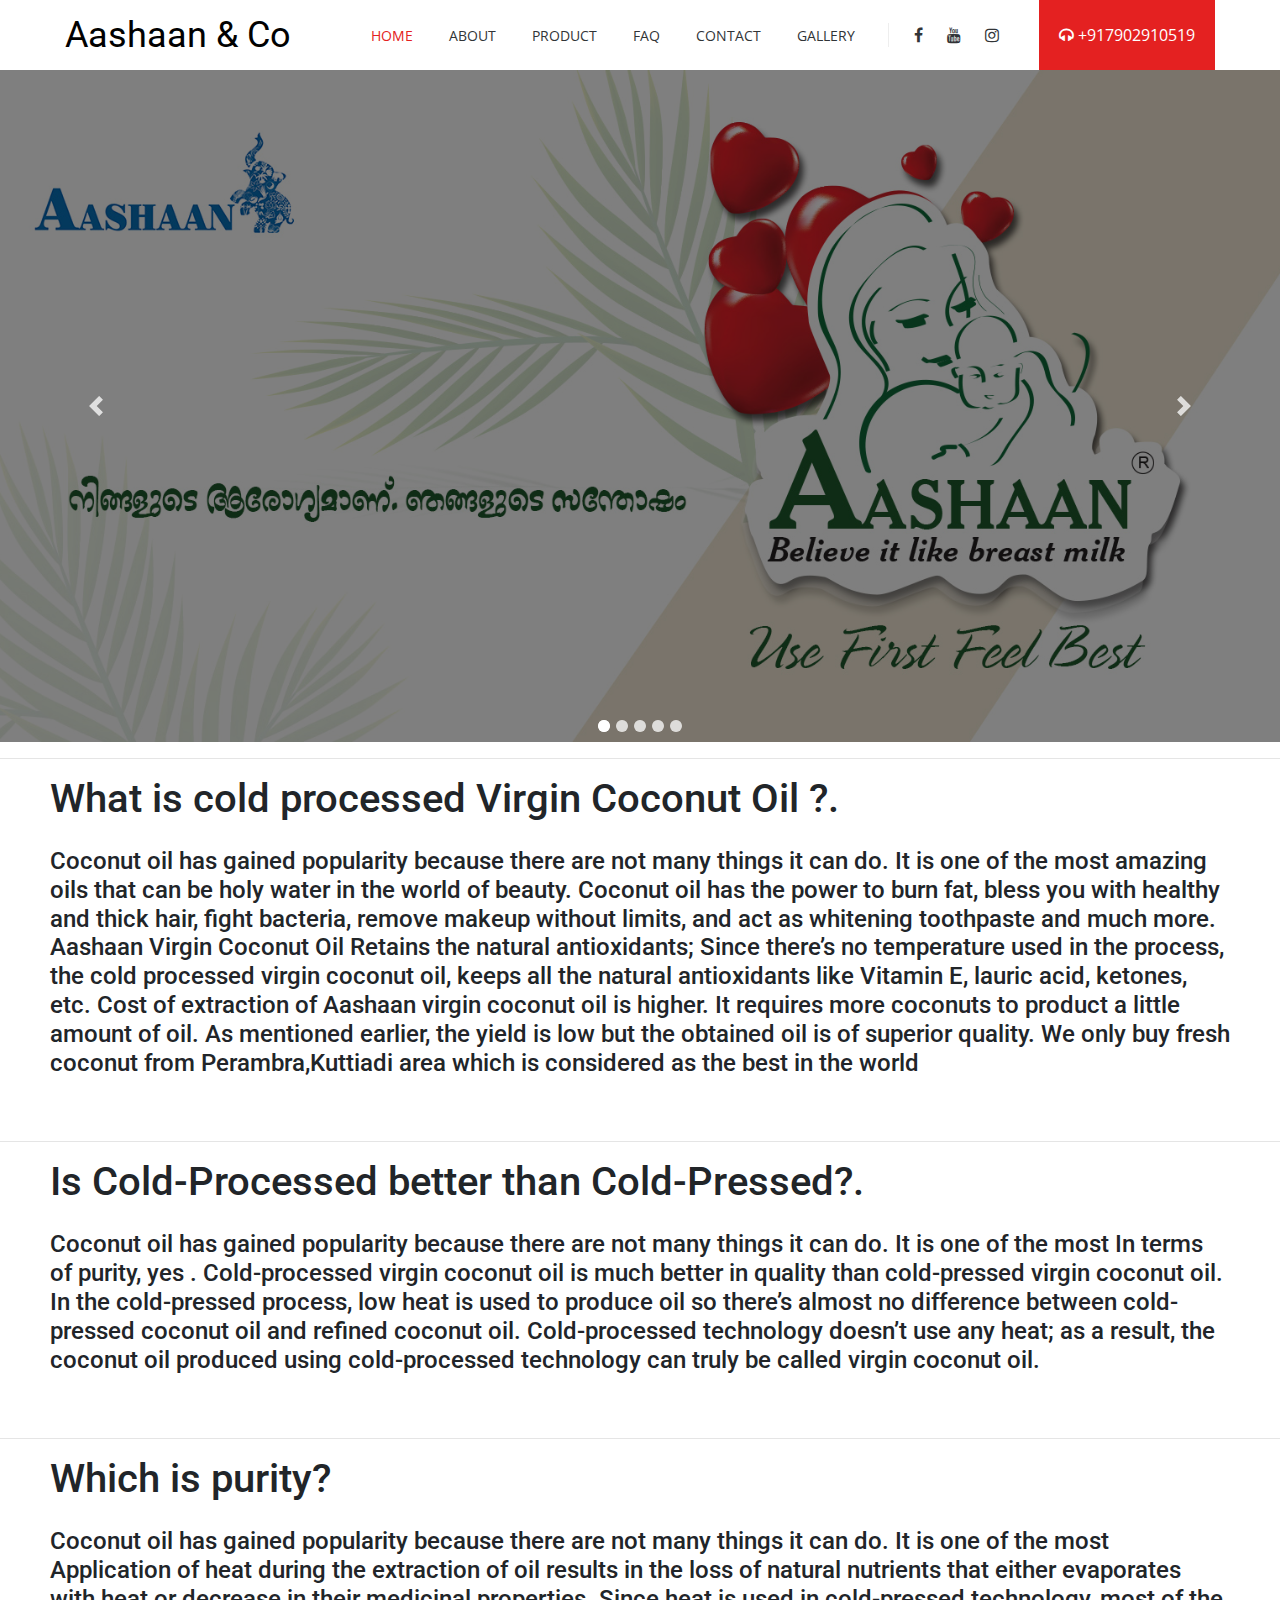
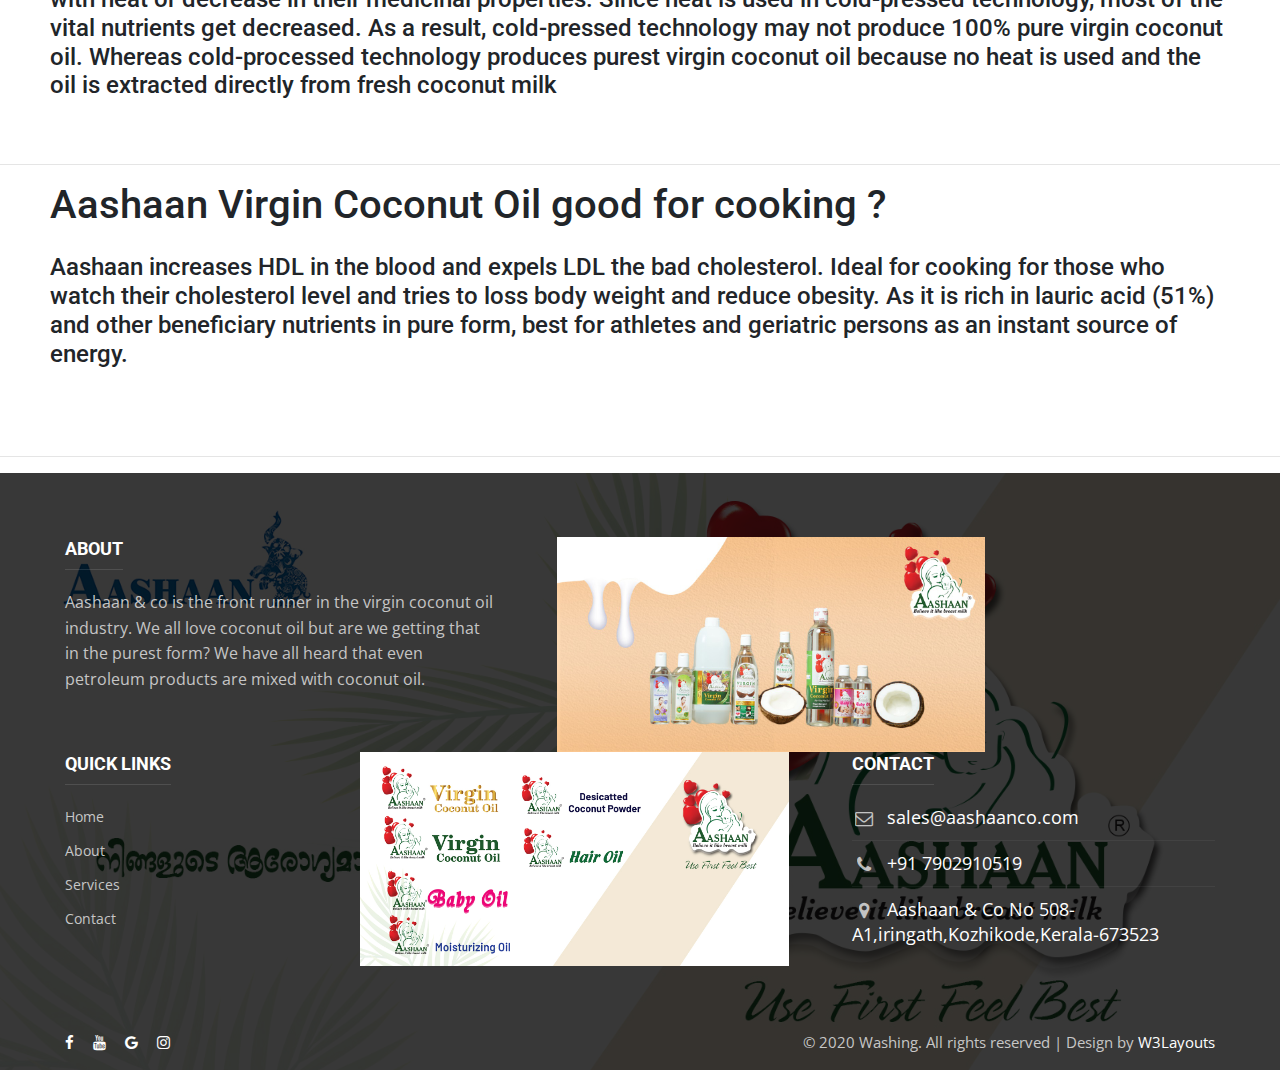
<file: Faq.html>
<!--
Author: W3layouts
Author URL: http://w3layouts.com
-->
<!doctype html>
<html lang="en">

<head>
  <!-- Required meta tags -->
  <meta charset="utf-8">
  <meta name="viewport" content="width=device-width, initial-scale=1, shrink-to-fit=no">

  <title>Aashaan & Co/Faq</title>

  <!-- web fonts -->
  <link href="//fonts.googleapis.com/css?family=Roboto:400,700,900&display=swap" rel="stylesheet">
  <link href="//fonts.googleapis.com/css2?family=Open+Sans:wght@300;400;600;700;800&display=swap" rel="stylesheet">
  <!-- web fonts -->

  <!-- Template CSS -->
  <link rel="stylesheet" href="assets/css/style-starter.css">
</head>

<body>
  <!-- header -->
  <header class="w3l-header">
    <div class="hero-header-11">
      <div class="hero-header-11-content">
        <div class="container">
          <nav class="navbar navbar-expand-lg navbar-light py-0 px-0">
            <a class="navbar-brand" href="index.html">
              <!--<img src="assets/images/logo-icon.png" alt="" />-->Aashaan & Co<span class="logo-view"></span>
            </a>
            <!-- if logo is image enable this   
				<a class="navbar-brand" href="#index.html">
						<img src="image-path" alt="Your logo" title="Your logo" style="height:35px;" />
				</a> -->
            <button class="navbar-toggler collapsed" type="button" data-toggle="collapse"
              data-target="#navbarSupportedContent" aria-controls="navbarSupportedContent" aria-expanded="false"
              aria-label="Toggle navigation">
              <span class="navbar-toggler-icon fa icon-expand fa-bars"></span>
              <span class="navbar-toggler-icon fa icon-close fa-times"></span>
            </button>

            <div class="collapse navbar-collapse" id="navbarSupportedContent">
                <ul class="navbar-nav ml-auto">
                    <li class="nav-item active">
                      <a class="nav-link" href="index.html">Home <span class="sr-only">(current)</span></a>
                    </li>
                    <li class="nav-item @@about-active">
                      <a class="nav-link" href="about.html">About</a>
                    </li>
                    
                    <li class="nav-item @@contact-active">
                      <a class="nav-link" href="product.html">Product</a>
                    </li>
                    <li class="nav-item @@contact-active">
                      <a class="nav-link" href="Faq.html">Faq</a>
                    </li>
                    <li class="nav-item @@contact-active">
                      <a class="nav-link" href="contact.html">Contact</a>
                    </li>
                    <li class="nav-item @@contact-active">
                      <a class="nav-link" href="gallery.html">Gallery</a>
                    </li>
                  </ul>
              <ul class="social-icons">
                <li><a href="https://www.facebook.com/aashaan.snehamrit.3"><span class="fa fa-facebook" aria-hidden="true"></span></a></li>
                <li><a href="https://youtube.com/channel/UCEaNJYxls0wzPfl2IFYUE4A"><span class="fa fa-youtube" aria-hidden="true"></span></a></li>
                <li><a href="https://instagram.com/_aashaan_aashaan_?igshid=99fu22qttdd0c"><span class="fa fa-instagram" aria-hidden="true"></span></a></li>
              </ul>
              <div class="phone">
                <a href="tel:+917902910519"><span class="fa fa-headphones" aria-hidden="true"></span>
                  +917902910519</a>
              </div>
            </div>
          </nav>
        </div>
      </div>
    </div>
  </header>
  <section class="w3l-banner-slider">
    <div id="carouselExampleCaptions" class="carousel slide carousel-fade" data-ride="carousel">
      <ol class="carousel-indicators">
        <li data-target="#carouselExampleCaptions" data-slide-to="0" class="active"></li>
        <li data-target="#carouselExampleCaptions" data-slide-to="1"></li>
        <li data-target="#carouselExampleCaptions" data-slide-to="2"></li>
        <li data-target="#carouselExampleCaptions" data-slide-to="3"></li>
        <li data-target="#carouselExampleCaptions" data-slide-to="4"></li>
      </ol>
      <div id="carouselExampleCaptions" class="carousel slide carousel-fade" data-ride="carousel">
        <ol class="carousel-indicators">
          <li data-target="#carouselExampleCaptions" data-slide-to="0" class="active"></li>
          <li data-target="#carouselExampleCaptions" data-slide-to="1"></li>
          <li data-target="#carouselExampleCaptions" data-slide-to="2"></li>
          <li data-target="#carouselExampleCaptions" data-slide-to="3"></li>
          <li data-target="#carouselExampleCaptions" data-slide-to="4"></li>
        </ol>
        <div class="carousel-inner">
          <div class="carousel-item active" style="background-image: url('assets/images/image/1.jpg')">
            <!-- <img src="assets/images/banner.jpg" class="d-block w-100" alt="..."> -->
            <!--<div class="carousel-caption container">
           <!--<h6 class="tag-cover-9"> Washing</h6>
            <h3 class="title-cover-9">We are the Best laundry services</h3>
            <p class="para-cover-9">Once aute irure dolor in reprehenderit in voluptate velit
              esse cillum dolore eu fugiat nulla pariatur consectetur adipiscing elit eu fugiat nulla laudantium sunt in
              culpa qui.</p>
            <a href="about.html" class="btn btn-primary theme-button mt-5">Read More</a>--
          </div>-->
          </div>
          <div class="carousel-item" style="background-image: url('assets/images/image/2.jpg')">
            <!-- <img src="assets/images/banner-3.jpg" class="d-block w-100" alt="..."> -->
            <!--<div class="carousel-caption container">
           <!--<h6 class="tag-cover-9"> Washing</h6>
            <h3 class="title-cover-9">We are the Best laundry services</h3>
            <p class="para-cover-9">Once aute irure dolor in reprehenderit in voluptate velit
              esse cillum dolore eu fugiat nulla pariatur consectetur adipiscing elit eu fugiat nulla laudantium sunt in
              culpa qui.</p>
            <a href="about.html" class="btn btn-primary theme-button mt-5">Read More</a>--
          </div>-->
          </div>
          
          <div class="carousel-item" style="background-image: url('assets/images/image/3.jpg')">
            <!-- <img src="assets/images/banner-2.jpg" class="d-block w-100" alt="..."> -->
            <!--<div class="carousel-caption container">
           <!--<h6 class="tag-cover-9"> Washing</h6>
            <h3 class="title-cover-9">We are the Best laundry services</h3>
            <p class="para-cover-9">Once aute irure dolor in reprehenderit in voluptate velit
              esse cillum dolore eu fugiat nulla pariatur consectetur adipiscing elit eu fugiat nulla laudantium sunt in
              culpa qui.</p>
            <a href="about.html" class="btn btn-primary theme-button mt-5">Read More</a>--
          </div>-->
          </div>
          <div class="carousel-item"
            style="background-image: url('assets/images/image/4.jpg'); background-position: top;">
            <!-- <img src="assets/images/banner-1.jpg" class="d-block w-100" alt="..."> -->
            <!--<div class="carousel-caption container">
           <!--<h6 class="tag-cover-9"> Washing</h6>
            <h3 class="title-cover-9">We are the Best laundry services</h3>
            <p class="para-cover-9">Once aute irure dolor in reprehenderit in voluptate velit
              esse cillum dolore eu fugiat nulla pariatur consectetur adipiscing elit eu fugiat nulla laudantium sunt in
              culpa qui.</p>
            <a href="about.html" class="btn btn-primary theme-button mt-5">Read More</a>--
          </div>-->
          </div>
          <div class="carousel-item" style="background-image: url('assets/images/image/mois.jpg')">
            <!-- <img src="assets/images/banner-3.jpg" class="d-block w-100" alt="..."> -->
            <!--<div class="carousel-caption container">
           <!--<h6 class="tag-cover-9"> Washing</h6>
            <h3 class="title-cover-9">We are the Best laundry services</h3>
            <p class="para-cover-9">Once aute irure dolor in reprehenderit in voluptate velit
              esse cillum dolore eu fugiat nulla pariatur consectetur adipiscing elit eu fugiat nulla laudantium sunt in
              culpa qui.</p>
            <a href="about.html" class="btn btn-primary theme-button mt-5">Read More</a>--
          </div>-->
          </div>
        </div>
        <a class="carousel-control-prev" href="#carouselExampleCaptions" role="button" data-slide="prev">
          <span class="carousel-control-prev-icon" aria-hidden="true"></span>
          <span class="sr-only">Previous</span>
        </a>
        <a class="carousel-control-next" href="#carouselExampleCaptions" role="button" data-slide="next">
          <span class="carousel-control-next-icon" aria-hidden="true"></span>
          <span class="sr-only">Next</span>
        </a>
      </div>
      <a class="carousel-control-prev" href="#carouselExampleCaptions" role="button" data-slide="prev">
        <span class="carousel-control-prev-icon" aria-hidden="true"></span>
        <span class="sr-only">Previous</span>
      </a>
      <a class="carousel-control-next" href="#carouselExampleCaptions" role="button" data-slide="next">
        <span class="carousel-control-next-icon" aria-hidden="true"></span>
        <span class="sr-only">Next</span>
      </a>
    </div>
  </section>
<hr>
  <div class="container">
      <div class="row">
          <h1>What is cold processed Virgin Coconut Oil ?.</h1><br><br><br>
          <h4>Coconut oil has gained popularity because there are not many things it can do. It is one of the most amazing oils that can be holy water in the world of beauty. Coconut oil has the power to burn fat, bless you with healthy and thick hair, fight bacteria, remove makeup without limits, and act as whitening toothpaste and much more. Aashaan Virgin Coconut Oil Retains the natural antioxidants; Since there’s no temperature used in the process, the cold processed virgin coconut oil, keeps all the natural antioxidants like Vitamin E, lauric acid, ketones, etc. Cost of extraction of Aashaan virgin coconut oil is higher. It requires more coconuts to product a little amount of oil. As mentioned earlier, the yield is low but the obtained oil is of superior quality. We only buy fresh coconut from Perambra,Kuttiadi area which is considered as the best in the world</h4>
     <br><br>
        </div>
  </div><hr>
  <div class="container">
    <div class="row">
        <h1>Is Cold-Processed better than Cold-Pressed?.</h1><br><br><br>
        <h4>Coconut oil has gained popularity because there are not many things it can do. It is one of the most In terms of purity, yes . Cold-processed virgin coconut oil is much better in quality than cold-pressed virgin coconut oil. In the cold-pressed process, low heat is used to produce oil so there’s almost no difference between cold-pressed coconut oil and refined coconut oil. Cold-processed technology doesn’t use any heat; as a result, the coconut oil produced using cold-processed technology can truly be called virgin coconut oil.

        </h4>
   <br><br>
      </div>
</div><hr>
<div class="container">
    <div class="row">
        <h1>Which is purity?</h1><br><br><br>
        <h4>Coconut oil has gained popularity because there are not many things it can do. It is one of the most Application of heat during the extraction of oil results in the loss of natural nutrients that either evaporates with heat or decrease in their medicinal properties. Since heat is used in cold-pressed technology, most of the vital nutrients get decreased. As a result, cold-pressed technology may not produce 100% pure virgin coconut oil. Whereas cold-processed technology produces purest virgin coconut oil because no heat is used and the oil is extracted directly from fresh coconut milk</h4>
   <br><br>
      </div>
</div><hr>
<div class="container">
    <div class="row">
        <h1>Aashaan Virgin Coconut Oil good for cooking ?
        </h1><br><br><br>
        <h4>Aashaan increases HDL in the blood and expels LDL the bad cholesterol. Ideal for cooking for those who watch their cholesterol level and tries to loss body weight and reduce obesity. As it is rich in lauric acid (51%) and other beneficiary nutrients in pure form, best for athletes and geriatric persons as an instant source of energy.</h4>
   <br><br><br>
   
      </div>
</div><hr>



<footer class="w3l-footer">
    <div class="footer pt-5">
      <div class="container pt-lg-3">
        <div class="text-txt">
          <div class="right-side">
            <div class="row">
              <div class="col-lg-5 sub-one-left pr-md-5">
                <h6>About </h6>
                <p>Aashaan & co is the front runner in the virgin coconut oil industry. We all love coconut oil but are
                  we getting that in the purest form? We have all heard that even petroleum products are mixed with
                  coconut oil.</p>

              </div>
              <div class="col-lg-5 sub-one-left pr-md-5">
                <!--<h6>About </h6>
                 <p>Aashaan & co is the front runner in the virgin coconut oil industry. We all love coconut oil but are
                   we getting that in the purest form? We have all heard that even petroleum products are mixed with
                   coconut oil.</p>-->
            
                    <img src="assets/images/image/group_org.jpg" alt="" style="width: 100%;">
               </div><br>
                
                
                
               <div class="col-lg-3 col-md-6 mt-lg-0 mt-5 sub-two-right">
                 <h6>Quick links</h6>
                 <ul>
                   <li><a href="index.html">Home</a></li>
                   <li><a href="about.html">About</a></li>
                   <li><a href="services.html">Services</a></li>
                   <li><a href="contact.html">Contact</a></li>
                 </ul>
 <br>
               </div>
               <div class="col-lg-5 sub-one-left pr-md-5">
                 <!--<h6>About </h6>
                  <p>Aashaan & co is the front runner in the virgin coconut oil industry. We all love coconut oil but are
                    we getting that in the purest form? We have all heard that even petroleum products are mixed with
                    coconut oil.</p>-->
                    <img src="assets/images/image/6.jpg" alt="" style="width: 100%;">
  
                </div><br>
               
              <div class="col-lg-4 col-md-6 mt-lg-0 mt-5 sub-one-left">
                <h6>Contact </h6>
                <div class="column2">
                  <div class="href1"><span class="fa fa-envelope-o" aria-hidden="true"></span><a
                      href="mailto:sales@aashaanco.com">sales@aashaanco.com</a>
                  </div>
                  <div class="href2"><span class="fa fa-phone" aria-hidden="true"></span><a
                      href="tel:+91 7902910519">+91 7902910519</a>
                  </div>
                  <div>
                    <p class="contact-para"><span class="fa fa-map-marker" aria-hidden="true"></span>Aashaan & Co No 508-A1,iringath,Kozhikode,Kerala-673523
                     </p>
                  </div>
                </div>
              </div>
            </div>
          </div>
        </div>
      </div>

      <div class="below-section mt-5 py-3">
        <div class="container">
          <div class="copyright-footer">
            <div class="columns">
              <ul class="social text-lg-left text-center">
                <li><a href="https://www.facebook.com/aashaan.snehamrit.3"><span class="fa fa-facebook" aria-hidden="true"></span></a></li>
                
                <li><a href="https://youtube.com/channel/UCEaNJYxls0wzPfl2IFYUE4A"><span class="fa fa-youtube" aria-hidden="true"></span></a></li>
                <li><a href="www.aashaanco.com"><span class="fa fa-google" aria-hidden="true"></span></a></li>
                <li><a href="https://instagram.com/_aashaan_aashaan_?igshid=99fu22qttdd0c"><span class="fa fa-instagram" aria-hidden="true"></span></a></li>
              </ul>
            </div>
            <div class="columns text-lg-right text-center">
              <p>&copy; 2020 Washing. All rights reserved | Design by <a href="https://w3layouts.com/">W3Layouts</a></p>
            </div>
          </div>
        </div>
      </div>
    </div>
    <!-- move top -->
    <button onclick="topFunction()" id="movetop" title="Go to top">
      <span class="fa fa-arrow-up" aria-hidden="true"></span>
    </button>
    <script>
      // When the user scrolls down 20px from the top of the document, show the button
      window.onscroll = function () {
        scrollFunction()
      };

      function scrollFunction() {
        if (document.body.scrollTop > 20 || document.documentElement.scrollTop > 20) {
          document.getElementById("movetop").style.display = "block";
        } else {
          document.getElementById("movetop").style.display = "none";
        }
      }

      // When the user clicks on the button, scroll to the top of the document
      function topFunction() {
        document.body.scrollTop = 0;
        document.documentElement.scrollTop = 0;
      }
    </script>
    <!-- /move top -->
  </footer>

  <!-- jQuery JS -->
  <script src="assets/js/jquery-3.4.1.slim.min.js"></script>
  <!-- Template JavaScript -->
  <script src="assets/js/owl.carousel.js"></script>

  <!-- script for testimonials -->
  <script>
    $(document).ready(function () {
      $('.owl-two').owlCarousel({
        loop: true,
        margin: 0,
        nav: false,
        responsiveClass: true,
        autoplay: false,
        autoplayTimeout: 5000,
        autoplaySpeed: 1000,
        autoplayHoverPause: false,
        responsive: {
          0: {
            items: 1,
            nav: false
          },
          480: {
            items: 1,
            nav: false
          },
          667: {
            items: 1,
            nav: false
          },
          1000: {
            items: 1,
            nav: false
          }
        }
      })
    })
  </script>
  <!-- //testimonials owlcarousel -->

  <!-- for services carousel slider -->
  <script>
    $(document).ready(function () {
      $('.owl-three').owlCarousel({
        loop: true,
        stagePadding: 20,
        margin: 20,
        autoplay: true,
        autoplayTimeout: 5000,
        autoplaySpeed: 1000,
        autoplayHoverPause: false,
        nav: false,
        responsive: {
          0: {
            items: 1
          },
          600: {
            items: 2
          },
          1000: {
            items: 4
          }
        }
      })
    })
  </script>
  <!-- //for services carousel slider -->

  <!-- stats number counter-->
  <script src="assets/js/jquery.waypoints.min.js"></script>
  <script src="assets/js/jquery.countup.js"></script>
  <script>
    $('.counter').countUp();
  </script>
  <!-- //stats number counter -->

  <!-- disable body scroll which navbar is in active -->
  <script>
    $(function () {
      $('.navbar-toggler').click(function () {
        $('body').toggleClass('noscroll');
      })
    });
  </script>
  <!-- disable body scroll which navbar is in active -->

  <!-- Bootstrap JS -->
  <script src="assets/js/bootstrap.min.js"></script>

</body>

</html>
</file>
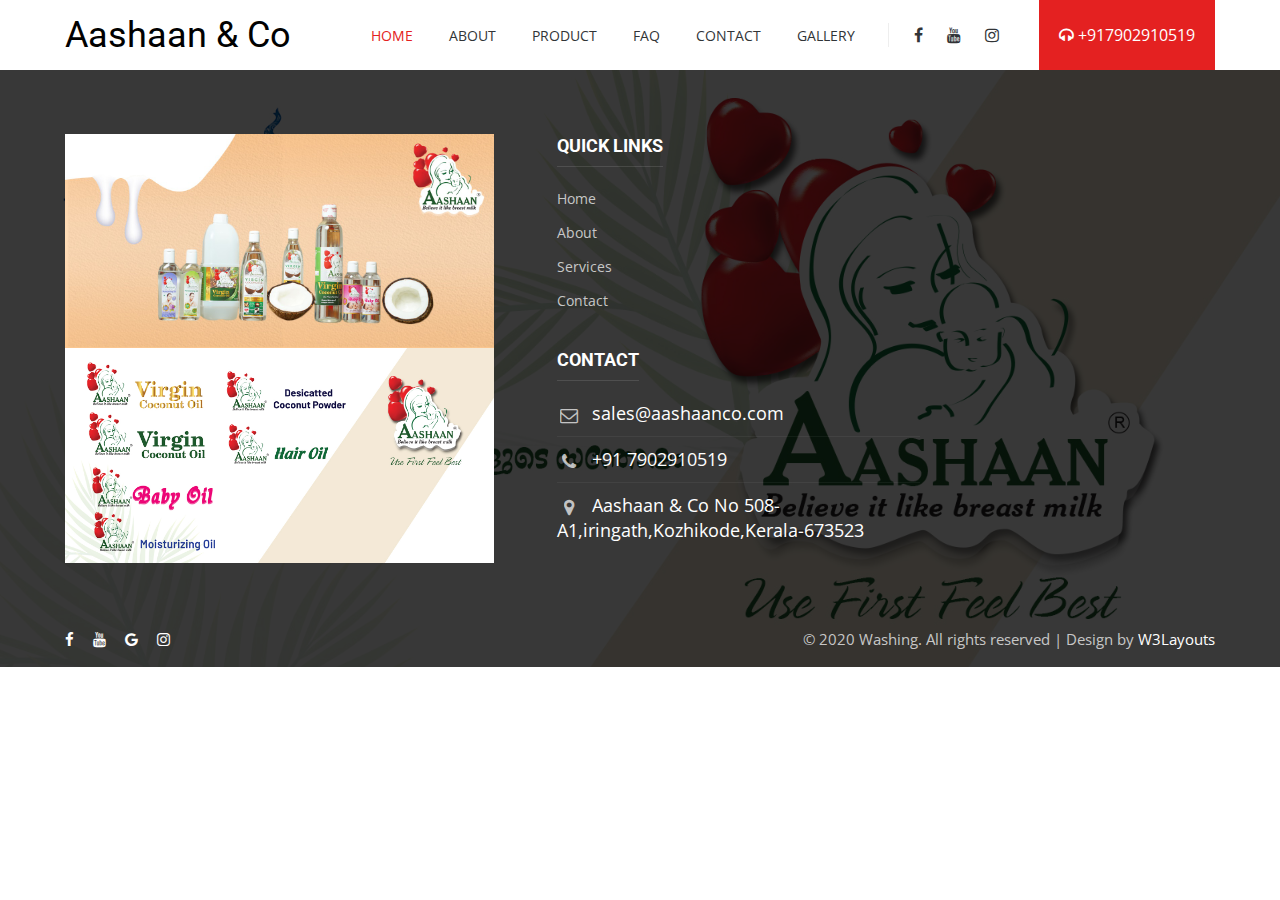
<file: gallery.html>
<!doctype html>
<html lang="en">

<head>
  <!-- Required meta tags -->
  <meta charset="utf-8">
  <meta name="viewport" content="width=device-width, initial-scale=1, shrink-to-fit=no">

  <title>Aashaan & Co/About</title>

  <!-- web fonts -->
  <link href="//fonts.googleapis.com/css?family=Roboto:400,700,900&display=swap" rel="stylesheet">
  <link href="//fonts.googleapis.com/css2?family=Open+Sans:wght@300;400;600;700;800&display=swap" rel="stylesheet">
  <!-- web fonts -->

  <!-- Template CSS -->
  <link rel="stylesheet" href="assets/css/style-starter.css">
</head>

<body>
<!-- header -->
<header class="w3l-header">
  <div class="hero-header-11">
    <div class="hero-header-11-content">
      <div class="container">
        <nav class="navbar navbar-expand-lg navbar-light py-0 px-0">
          <a class="navbar-brand" href="index.html">
            <!--<img src="assets/images/logo-icon.png" alt="" />-->Aashaan & Co<span class="logo-view"></span>
          </a>
          <!-- if logo is image enable this   
      <a class="navbar-brand" href="#index.html">
          <img src="image-path" alt="Your logo" title="Your logo" style="height:35px;" />
      </a> -->
          <button class="navbar-toggler collapsed" type="button" data-toggle="collapse"
            data-target="#navbarSupportedContent" aria-controls="navbarSupportedContent" aria-expanded="false"
            aria-label="Toggle navigation">
            <span class="navbar-toggler-icon fa icon-expand fa-bars"></span>
            <span class="navbar-toggler-icon fa icon-close fa-times"></span>
          </button>

          <div class="collapse navbar-collapse" id="navbarSupportedContent">
            <ul class="navbar-nav ml-auto">
              <li class="nav-item active">
                <a class="nav-link" href="index.html">Home <span class="sr-only">(current)</span></a>
              </li>
              <li class="nav-item @@about-active">
                <a class="nav-link" href="about.html">About</a>
              </li>
              
              <li class="nav-item @@contact-active">
                <a class="nav-link" href="product.html">Product</a>
              </li>
              <li class="nav-item @@contact-active">
                <a class="nav-link" href="Faq.html">Faq</a>
              </li>
              <li class="nav-item @@contact-active">
                <a class="nav-link" href="contact.html">Contact</a>
              </li>
              <li class="nav-item @@contact-active">
                <a class="nav-link" href="gallery.html">Gallery</a>
              </li>
            </ul>
            <ul class="social-icons">
              <li><a href="https://www.facebook.com/aashaan.snehamrit.3"><span class="fa fa-facebook" aria-hidden="true"></span></a></li>
              <li><a href="https://youtube.com/channel/UCEaNJYxls0wzPfl2IFYUE4A"><span class="fa fa-youtube" aria-hidden="true"></span></a></li>
              <li><a href="https://instagram.com/_aashaan_aashaan_?igshid=99fu22qttdd0c"><span class="fa fa-instagram" aria-hidden="true"></span></a></li>
            </ul>
            <div class="phone">
              <a href="tel:+917902910519"><span class="fa fa-headphones" aria-hidden="true"></span>
                +917902910519</a>
            </div>
          </div>
        </nav>
      </div>
    </div>
  </div>
</header>

<footer class="w3l-footer">
    <div class="footer pt-5">
      <div class="container pt-lg-3">
        <div class="text-txt">
          <div class="right-side">
            <div class="row">
              <div class="col-lg-5 sub-one-left pr-md-5">
                <!--<h6>About </h6>
                 <p>Aashaan & co is the front runner in the virgin coconut oil industry. We all love coconut oil but are
                   we getting that in the purest form? We have all heard that even petroleum products are mixed with
                   coconut oil.</p>-->
            
                    <img src="assets/images/image/group_org.jpg" alt="" style="width: 100%;">
               </div><br>
                
                
                
               <div class="col-lg-3 col-md-6 mt-lg-0 mt-5 sub-two-right">
                 <h6>Quick links</h6>
                 <ul>
                   <li><a href="index.html">Home</a></li>
                   <li><a href="about.html">About</a></li>
                   <li><a href="services.html">Services</a></li>
                   <li><a href="contact.html">Contact</a></li>
                 </ul>
 <br>
               </div>
               <div class="col-lg-5 sub-one-left pr-md-5">
                 <!--<h6>About </h6>
                  <p>Aashaan & co is the front runner in the virgin coconut oil industry. We all love coconut oil but are
                    we getting that in the purest form? We have all heard that even petroleum products are mixed with
                    coconut oil.</p>-->
                    <img src="assets/images/image/6.jpg" alt="" style="width: 100%;">
  
                </div><br>
              
                

              
              <div class="col-lg-4 col-md-6 mt-lg-0 mt-5 sub-one-left">
                <h6>Contact </h6>
                <div class="column2">
                  <div class="href1"><span class="fa fa-envelope-o" aria-hidden="true"></span><a
                      href="mailto:sales@aashaanco.com">sales@aashaanco.com</a>
                  </div>
                  <div class="href2"><span class="fa fa-phone" aria-hidden="true"></span><a
                      href="tel:+91 7902910519">+91 7902910519</a>
                  </div>
                  <div>
                    <p class="contact-para"><span class="fa fa-map-marker" aria-hidden="true"></span>Aashaan & Co No 508-A1,iringath,Kozhikode,Kerala-673523
                         </p>
                  </div>
                </div>
              </div>
            </div>
          </div>
        </div>
      </div>

      <div class="below-section mt-5 py-3">
        <div class="container">
          <div class="copyright-footer">
            <div class="columns">
              <ul class="social text-lg-left text-center">
                <li><a href="https://www.facebook.com/aashaan.snehamrit.3"><span class="fa fa-facebook" aria-hidden="true"></span></a></li>
                
                <li><a href="https://youtube.com/channel/UCEaNJYxls0wzPfl2IFYUE4A"><span class="fa fa-youtube" aria-hidden="true"></span></a></li>
                <li><a href="www.aashaanco.com"><span class="fa fa-google" aria-hidden="true"></span></a></li>
                <li><a href="https://instagram.com/_aashaan_aashaan_?igshid=99fu22qttdd0c"><span class="fa fa-instagram" aria-hidden="true"></span></a></li>
              </ul>
            </div>
            <div class="columns text-lg-right text-center">
              <p>&copy; 2020 Washing. All rights reserved | Design by <a href="https://w3layouts.com/">W3Layouts</a></p>
            </div>
          </div>
        </div>
      </div>
    </div>
    <!-- move top -->
    <button onclick="topFunction()" id="movetop" title="Go to top">
      <span class="fa fa-arrow-up" aria-hidden="true"></span>
    </button>
    <script>
      // When the user scrolls down 20px from the top of the document, show the button
      window.onscroll = function () {
        scrollFunction()
      };

      function scrollFunction() {
        if (document.body.scrollTop > 20 || document.documentElement.scrollTop > 20) {
          document.getElementById("movetop").style.display = "block";
        } else {
          document.getElementById("movetop").style.display = "none";
        }
      }

      // When the user clicks on the button, scroll to the top of the document
      function topFunction() {
        document.body.scrollTop = 0;
        document.documentElement.scrollTop = 0;
      }
    </script>
    <!-- /move top -->
  </footer>

  <!-- jQuery JS -->
  <script src="assets/js/jquery-3.4.1.slim.min.js"></script>
  <!-- Template JavaScript -->
  <script src="assets/js/owl.carousel.js"></script>

  <!-- script for testimonials -->
  <script>
    $(document).ready(function () {
      $('.owl-two').owlCarousel({
        loop: true,
        margin: 0,
        nav: false,
        responsiveClass: true,
        autoplay: false,
        autoplayTimeout: 5000,
        autoplaySpeed: 1000,
        autoplayHoverPause: false,
        responsive: {
          0: {
            items: 1,
            nav: false
          },
          480: {
            items: 1,
            nav: false
          },
          667: {
            items: 1,
            nav: false
          },
          1000: {
            items: 1,
            nav: false
          }
        }
      })
    })
  </script>
  <!-- //testimonials owlcarousel -->

  <!-- for services carousel slider -->
  <script>
    $(document).ready(function () {
      $('.owl-three').owlCarousel({
        loop: true,
        stagePadding: 20,
        margin: 20,
        autoplay: true,
        autoplayTimeout: 5000,
        autoplaySpeed: 1000,
        autoplayHoverPause: false,
        nav: false,
        responsive: {
          0: {
            items: 1
          },
          600: {
            items: 2
          },
          1000: {
            items: 4
          }
        }
      })
    })
  </script>
  <!-- //for services carousel slider -->

  <!-- stats number counter-->
  <script src="assets/js/jquery.waypoints.min.js"></script>
  <script src="assets/js/jquery.countup.js"></script>
  <script>
    $('.counter').countUp();
  </script>
  <!-- //stats number counter -->

  <!-- disable body scroll which navbar is in active -->
  <script>
    $(function () {
      $('.navbar-toggler').click(function () {
        $('body').toggleClass('noscroll');
      })
    });
  </script>
  <!-- disable body scroll which navbar is in active -->

  <!-- Bootstrap JS -->
  <script src="assets/js/bootstrap.min.js"></script>

</body>

</html>
</file>
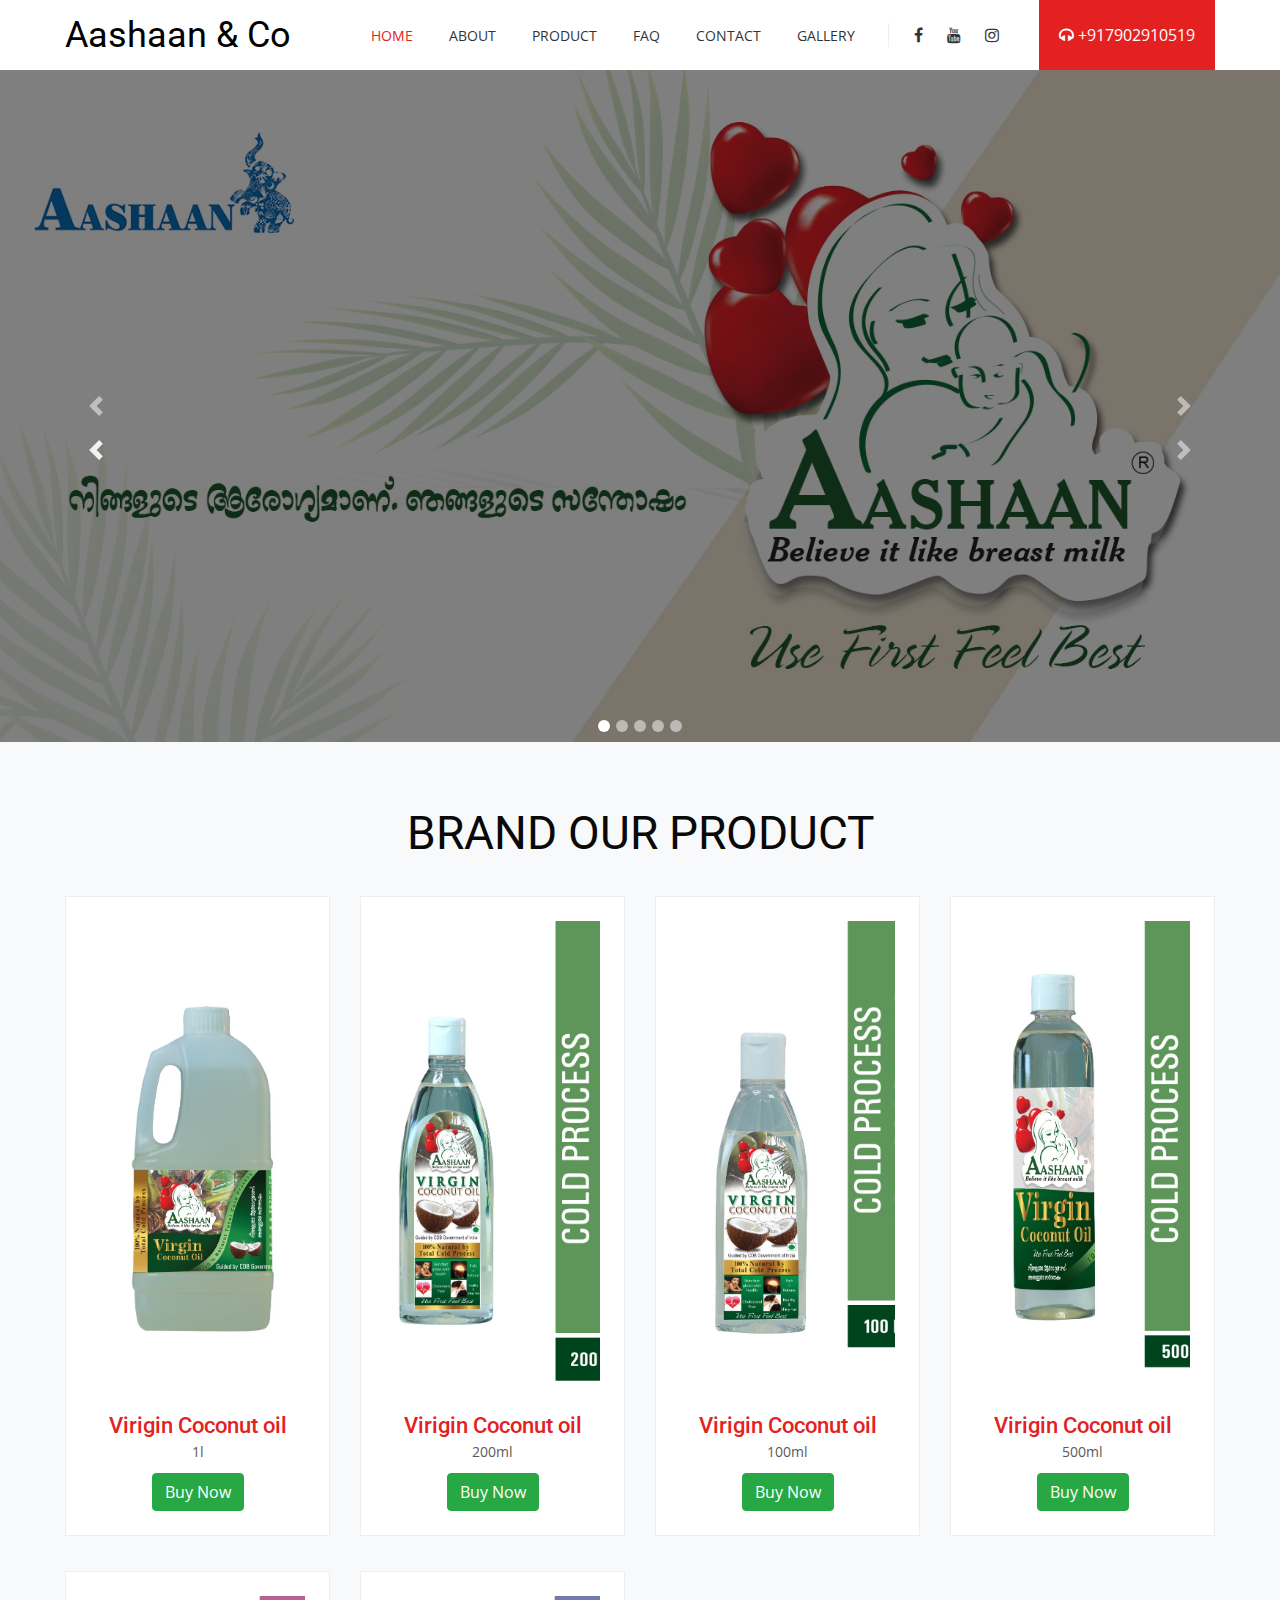
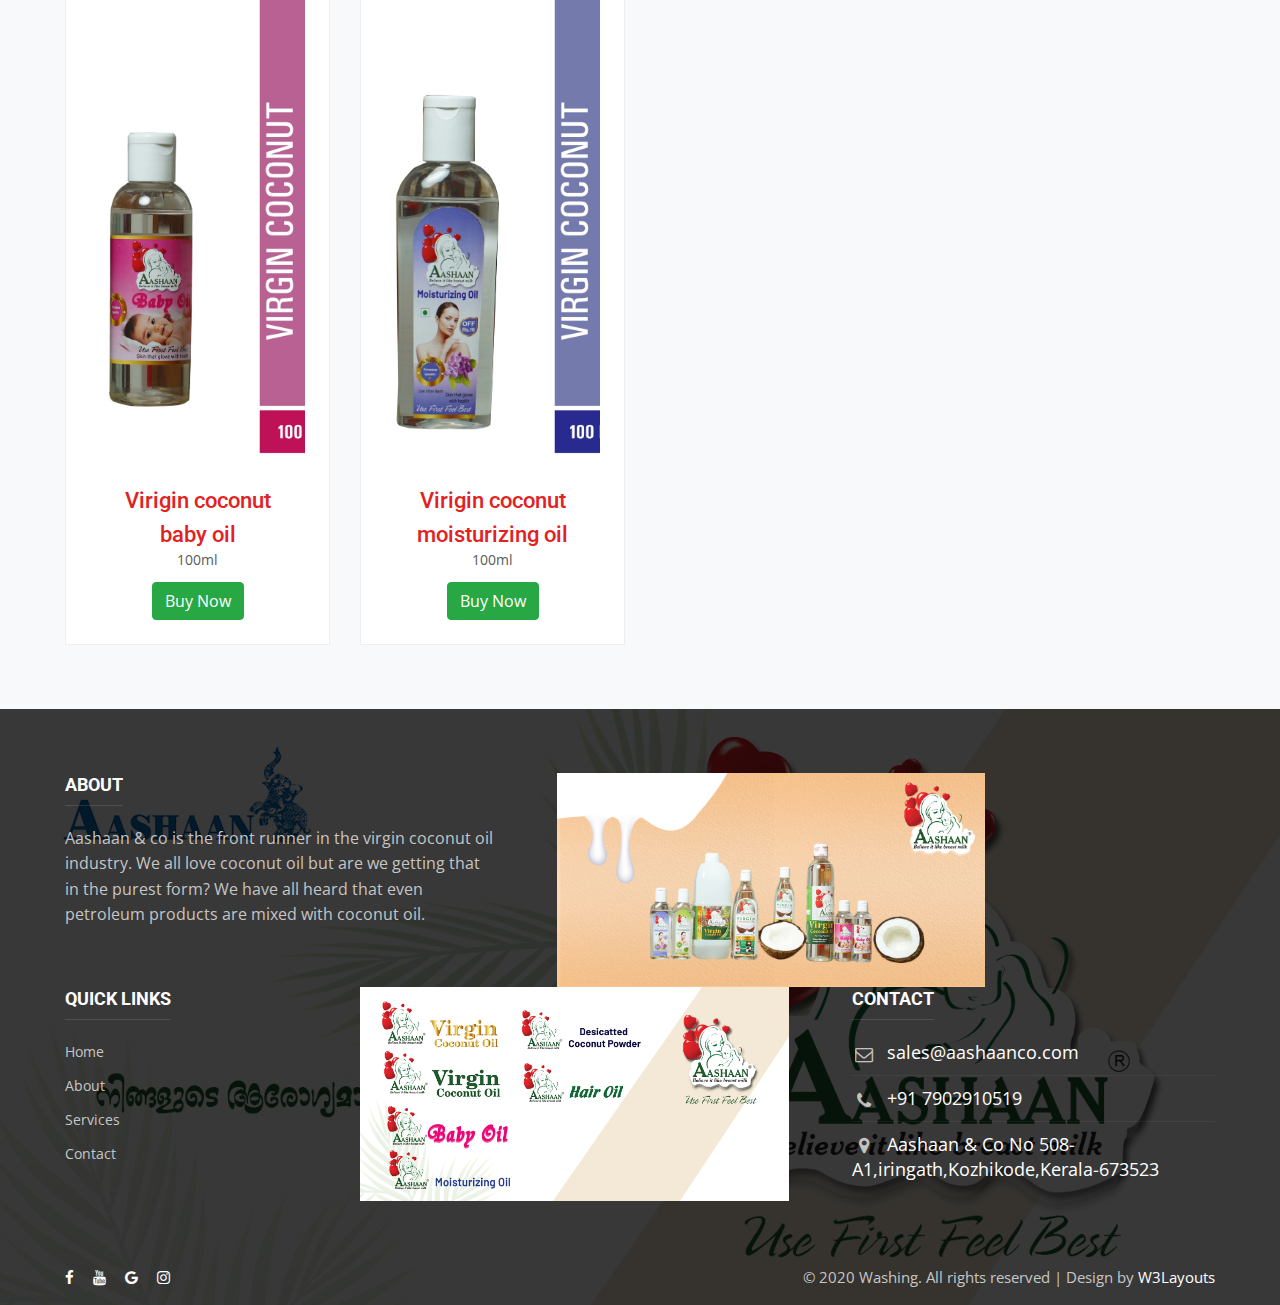
<file: product.html>
<!--
Author: W3layouts
Author URL: http://w3layouts.com
-->
<!doctype html>
<html lang="en">

<head>
  <!-- Required meta tags -->
  <meta charset="utf-8">
  <meta name="viewport" content="width=device-width, initial-scale=1, shrink-to-fit=no">

  <title>Aashaan & Co/product</title>

  <!-- web fonts -->
  <link href="//fonts.googleapis.com/css?family=Roboto:400,700,900&display=swap" rel="stylesheet">
  <link href="//fonts.googleapis.com/css2?family=Open+Sans:wght@300;400;600;700;800&display=swap" rel="stylesheet">
  <!-- web fonts -->

  <!-- Template CSS -->
  <link rel="stylesheet" href="assets/css/style-starter.css">
</head>

<body>
  <!-- header -->
  <header class="w3l-header">
    <div class="hero-header-11">
      <div class="hero-header-11-content">
        <div class="container">
          <nav class="navbar navbar-expand-lg navbar-light py-0 px-0">
            <a class="navbar-brand" href="index.html">
              <!--<img src="assets/images/logo-icon.png" alt="" />-->Aashaan & Co<span class="logo-view"></span>
            </a>
            <!-- if logo is image enable this   
				<a class="navbar-brand" href="#index.html">
						<img src="image-path" alt="Your logo" title="Your logo" style="height:35px;" />
				</a> -->
            <button class="navbar-toggler collapsed" type="button" data-toggle="collapse"
              data-target="#navbarSupportedContent" aria-controls="navbarSupportedContent" aria-expanded="false"
              aria-label="Toggle navigation">
              <span class="navbar-toggler-icon fa icon-expand fa-bars"></span>
              <span class="navbar-toggler-icon fa icon-close fa-times"></span>
            </button>

            <div class="collapse navbar-collapse" id="navbarSupportedContent">
              <ul class="navbar-nav ml-auto">
                <li class="nav-item active">
                  <a class="nav-link" href="index.html">Home <span class="sr-only">(current)</span></a>
                </li>
                <li class="nav-item @@about-active">
                  <a class="nav-link" href="about.html">About</a>
                </li>
                
                <li class="nav-item @@contact-active">
                  <a class="nav-link" href="product.html">Product</a>
                </li>
                <li class="nav-item @@contact-active">
                  <a class="nav-link" href="Faq.html">Faq</a>
                </li>
                <li class="nav-item @@contact-active">
                  <a class="nav-link" href="contact.html">Contact</a>
                </li>
                <li class="nav-item @@contact-active">
                  <a class="nav-link" href="gallery.html">Gallery</a>
                </li>
              </ul>
              <ul class="social-icons">
                <li><a href="https://www.facebook.com/aashaan.snehamrit.3"><span class="fa fa-facebook" aria-hidden="true"></span></a></li>
                <li><a href="https://youtube.com/channel/UCEaNJYxls0wzPfl2IFYUE4A"><span class="fa fa-youtube" aria-hidden="true"></span></a></li>
                <li><a href="https://instagram.com/_aashaan_aashaan_?igshid=99fu22qttdd0c"><span class="fa fa-instagram" aria-hidden="true"></span></a></li>
              </ul>
              <div class="phone">
                <a href="tel:+917902910519"><span class="fa fa-headphones" aria-hidden="true"></span>
                  +917902910519</a>
              </div>
            </div>
          </nav>
        </div>
      </div>
    </div>
  </header>
  <!-- //header -->

  <section class="w3l-banner-slider">
    <div id="carouselExampleCaptions" class="carousel slide carousel-fade" data-ride="carousel">
      <ol class="carousel-indicators">
        <li data-target="#carouselExampleCaptions" data-slide-to="0" class="active"></li>
        <li data-target="#carouselExampleCaptions" data-slide-to="1"></li>
        <li data-target="#carouselExampleCaptions" data-slide-to="2"></li>
        <li data-target="#carouselExampleCaptions" data-slide-to="3"></li>
        <li data-target="#carouselExampleCaptions" data-slide-to="4"></li>
      </ol>
      <div class="carousel-inner">
        <div class="carousel-item active" style="background-image: url('assets/images/image/1.jpg')">
          <!-- <img src="assets/images/banner.jpg" class="d-block w-100" alt="..."> -->
          <!--<div class="carousel-caption container">
         <!--<h6 class="tag-cover-9"> Washing</h6>
          <h3 class="title-cover-9">We are the Best laundry services</h3>
          <p class="para-cover-9">Once aute irure dolor in reprehenderit in voluptate velit
            esse cillum dolore eu fugiat nulla pariatur consectetur adipiscing elit eu fugiat nulla laudantium sunt in
            culpa qui.</p>
          <a href="about.html" class="btn btn-primary theme-button mt-5">Read More</a>--
        </div>-->
        </div>
        <div class="carousel-item" style="background-image: url('assets/images/image/2.jpg')">
          <!-- <img src="assets/images/banner-3.jpg" class="d-block w-100" alt="..."> -->
          <!--<div class="carousel-caption container">
         <!--<h6 class="tag-cover-9"> Washing</h6>
          <h3 class="title-cover-9">We are the Best laundry services</h3>
          <p class="para-cover-9">Once aute irure dolor in reprehenderit in voluptate velit
            esse cillum dolore eu fugiat nulla pariatur consectetur adipiscing elit eu fugiat nulla laudantium sunt in
            culpa qui.</p>
          <a href="about.html" class="btn btn-primary theme-button mt-5">Read More</a>--
        </div>-->
        </div>
        
        <div class="carousel-item" style="background-image: url('assets/images/image/3.jpg')">
          <!-- <img src="assets/images/banner-2.jpg" class="d-block w-100" alt="..."> -->
          <!--<div class="carousel-caption container">
         <!--<h6 class="tag-cover-9"> Washing</h6>
          <h3 class="title-cover-9">We are the Best laundry services</h3>
          <p class="para-cover-9">Once aute irure dolor in reprehenderit in voluptate velit
            esse cillum dolore eu fugiat nulla pariatur consectetur adipiscing elit eu fugiat nulla laudantium sunt in
            culpa qui.</p>
          <a href="about.html" class="btn btn-primary theme-button mt-5">Read More</a>--
        </div>-->
        </div>
        <div class="carousel-item"
          style="background-image: url('assets/images/image/4.jpg'); background-position: top;">
          <!-- <img src="assets/images/banner-1.jpg" class="d-block w-100" alt="..."> -->
          <!--<div class="carousel-caption container">
         <!--<h6 class="tag-cover-9"> Washing</h6>
          <h3 class="title-cover-9">We are the Best laundry services</h3>
          <p class="para-cover-9">Once aute irure dolor in reprehenderit in voluptate velit
            esse cillum dolore eu fugiat nulla pariatur consectetur adipiscing elit eu fugiat nulla laudantium sunt in
            culpa qui.</p>
          <a href="about.html" class="btn btn-primary theme-button mt-5">Read More</a>--
        </div>-->
        </div>
        <div class="carousel-item" style="background-image: url('assets/images/image/mois.jpg')">
          <!-- <img src="assets/images/banner-3.jpg" class="d-block w-100" alt="..."> -->
          <!--<div class="carousel-caption container">
         <!--<h6 class="tag-cover-9"> Washing</h6>
          <h3 class="title-cover-9">We are the Best laundry services</h3>
          <p class="para-cover-9">Once aute irure dolor in reprehenderit in voluptate velit
            esse cillum dolore eu fugiat nulla pariatur consectetur adipiscing elit eu fugiat nulla laudantium sunt in
            culpa qui.</p>
          <a href="about.html" class="btn btn-primary theme-button mt-5">Read More</a>--
        </div>-->
        </div>
      </div>
      <a class="carousel-control-prev" href="#carouselExampleCaptions" role="button" data-slide="prev">
        <span class="carousel-control-prev-icon" aria-hidden="true"></span>
        <span class="sr-only">Previous</span>
      </a>
      <a class="carousel-control-next" href="#carouselExampleCaptions" role="button" data-slide="next">
        <span class="carousel-control-next-icon" aria-hidden="true"></span>
        <span class="sr-only">Next</span>
      </a>
    </div>
      <a class="carousel-control-prev" href="#carouselExampleCaptions" role="button" data-slide="prev">
        <span class="carousel-control-prev-icon" aria-hidden="true"></span>
        <span class="sr-only">Previous</span>
      </a>
      <a class="carousel-control-next" href="#carouselExampleCaptions" role="button" data-slide="next">
        <span class="carousel-control-next-icon" aria-hidden="true"></span>
        <span class="sr-only">Next</span>
      </a>
    </div>
  </section>
  <section class="w3l-team-block" id="team">
  <div class="teams1 py-5">
      <div class="container py-lg-3">
          <div class="teams1-content">
      <div class="header-section text-center">
        <h3 style="font-family: ;">BRAND OUR PRODUCT</h3>
      </div>
              <div class="text-center">
                  <div class="row align-team-items">
                      <div class="item col-lg-3 col-md-4 col-sm-6">
                          <div class="team-info p-4">
                              <div class="column">
                                  <a href="#URL" style="height: 470px;"><img src="assets/images/image/product_cocooil.jpg" alt="" class="img-fluid" /></a>
                              </div>
                              <div class="team-member">
                                  <h3 class="name-pos"><a href="#URL">Virigin Coconut oil</a></h3>
                                  <p>  1l</p>
                                  <div class="social">
                                      <a href="http://wa.me/917902910519?text=i_need_aashaan_oil"><button class="btn btn-success">Buy Now</button></a>
                                  </div>
                              </div>
                          </div>
                      </div>
                      <div class="item col-lg-3 col-md-4 col-sm-6">
                        <div class="team-info p-4">
                            <div class="column">
                                <a href="#URL" style="height: 470px;"><img src="assets/images/image/product_200ml.jpg" alt="" class="img-fluid" /></a>
                            </div>
                            <div class="team-member">
                                <h3 class="name-pos"><a href="#URL">Virigin Coconut oil</a></h3>
                                <p>200ml </p>
                                <div class="social">
                                  <a href="http://wa.me/917902910519?text=i_need_aashaan_oil"><button class="btn btn-success">Buy Now</button></a>
                                </div>
                            </div>
                        </div>
                    </div>
                    <div class="item col-lg-3 col-md-4 col-sm-6">
                      <div class="team-info p-4">
                          <div class="column">
                              <a href="#URL" style="height: 470px;"><img src="assets/images/image/produvt_100ml.jpg" alt="" class="img-fluid" /></a>
                          </div>
                          <div class="team-member">
                              <h3 class="name-pos"><a href="#URL">Virigin Coconut oil</a></h3>
                              <p>100ml</p>
                              <div class="social">
                                <a href="http://wa.me/917902910519?text=i_need_aashaan_oil"><button class="btn btn-success">Buy Now</button></a>
                              </div>
                          </div>
                      </div>
                  </div>
                  <div class="item col-lg-3 col-md-4 col-sm-6">
                    <div class="team-info p-4">
                        <div class="column">
                            <a href="#URL" style="height: 470px;"><img src="assets/images/image/product_500ml.jpg" alt="" class="img-fluid" /></a>
                        </div>
                        <div class="team-member">
                            <h3 class="name-pos"><a href="#URL">Virigin Coconut oil</a></h3>
                            <p> 500ml </p>
                            <div class="social">
                              <a href="http://wa.me/917902910519?text=i_need_aashaan_oil"><button class="btn btn-success">Buy Now</button></a>
                            </div>
                        </div>
                    </div>
                </div>
                      <div class="item col-lg-3 col-md-4 col-sm-6">
                          <div class="team-info p-4">
                              <div class="column">
                                  <a href="#URL" style="height: 470px;"><img src="assets/images/image/product_babyoil.jpg" alt="" class="img-fluid" /></a>
                              </div>
                              <div class="team-member">
                                  <h3 class="name-pos"><a href="#URL">Virigin coconut baby oil</a></h3>
                                  <p>100ml</p>
                                  <div class="social">
                                    <a href="http://wa.me/917902910519?text=i_need_aashaan_oil"><button class="btn btn-success">Buy Now</button></a>
                                  </div>
                              </div>
                          </div>
                      </div>
                      <div class="item col-lg-3 col-md-4 col-sm-6">
                          <div class="team-info p-4">
                              <div class="column">
                                  <a href="#URL" style="height: 470px;"><img src="assets/images/image/product_moisoil.jpg" alt="" class="img-fluid" /></a>
                              </div>
                              <div class="team-member">
                                  <h3 class="name-pos"><a href="#URL">Virigin coconut moisturizing oil</a></h3>
                                  <p>100ml </p>
                                  <div class="social">
                                    <a href="http://wa.me/917902910519?text=i_need_aashaan_oil"><button class="btn btn-success">Buy Now</button></a>
                                  </div>
                                
                              </div>
                          </div>
                          
                      </div>
                       
                  </div>
              </div>
              
          </div>
      </div>
  </div>
</section>





<footer class="w3l-footer">
  <div class="footer pt-5">
    <div class="container pt-lg-3">
      <div class="text-txt">
        <div class="right-side">
          <div class="row">
            <div class="col-lg-5 sub-one-left pr-md-5">
              <h6>About </h6>
              <p>Aashaan & co is the front runner in the virgin coconut oil industry. We all love coconut oil but are
                we getting that in the purest form? We have all heard that even petroleum products are mixed with
                coconut oil.</p>

            </div>
            <div class="col-lg-5 sub-one-left pr-md-5">
              <!--<h6>About </h6>
               <p>Aashaan & co is the front runner in the virgin coconut oil industry. We all love coconut oil but are
                 we getting that in the purest form? We have all heard that even petroleum products are mixed with
                 coconut oil.</p>-->
          
                  <img src="assets/images/image/group_org.jpg" alt="" style="width: 100%;">
             </div><br>
              
              
              
             <div class="col-lg-3 col-md-6 mt-lg-0 mt-5 sub-two-right">
               <h6>Quick links</h6>
               <ul>
                 <li><a href="index.html">Home</a></li>
                 <li><a href="about.html">About</a></li>
                 <li><a href="services.html">Services</a></li>
                 <li><a href="contact.html">Contact</a></li>
               </ul>
<br>
             </div>
             <div class="col-lg-5 sub-one-left pr-md-5">
               <!--<h6>About </h6>
                <p>Aashaan & co is the front runner in the virgin coconut oil industry. We all love coconut oil but are
                  we getting that in the purest form? We have all heard that even petroleum products are mixed with
                  coconut oil.</p>-->
                  <img src="assets/images/image/6.jpg" alt="" style="width: 100%;">

              </div><br>
            <div class="col-lg-4 col-md-6 mt-lg-0 mt-5 sub-one-left">
              <h6>Contact </h6>
              <div class="column2">
                <div class="href1"><span class="fa fa-envelope-o" aria-hidden="true"></span><a
                    href="mailto:sales@aashaanco.com">sales@aashaanco.com</a>
                </div>
                <div class="href2"><span class="fa fa-phone" aria-hidden="true"></span><a
                    href="tel:+91 7902910519">+91 7902910519</a>
                </div>
                <div>
                  <p class="contact-para"><span class="fa fa-map-marker" aria-hidden="true"></span>Aashaan & Co No 508-A1,iringath,Kozhikode,Kerala-673523
                     </p>
                </div>
              </div>
            </div>
          </div>
        </div>
      </div>
    </div>

    <div class="below-section mt-5 py-3">
      <div class="container">
        <div class="copyright-footer">
          <div class="columns">
            <ul class="social text-lg-left text-center">
              <li><a href="https://www.facebook.com/aashaan.snehamrit.3"><span class="fa fa-facebook" aria-hidden="true"></span></a></li>
              
              <li><a href="https://youtube.com/channel/UCEaNJYxls0wzPfl2IFYUE4A"><span class="fa fa-youtube" aria-hidden="true"></span></a></li>
              <li><a href="www.aashaanco.com"><span class="fa fa-google" aria-hidden="true"></span></a></li>
              <li><a href="https://instagram.com/_aashaan_aashaan_?igshid=99fu22qttdd0c"><span class="fa fa-instagram" aria-hidden="true"></span></a></li>
            </ul>
          </div>
          <div class="columns text-lg-right text-center">
            <p>&copy; 2020 Washing. All rights reserved | Design by <a href="https://w3layouts.com/">W3Layouts</a></p>
          </div>
        </div>
      </div>
    </div>
  </div>
  <!-- move top -->
  <button onclick="topFunction()" id="movetop" title="Go to top">
    <span class="fa fa-arrow-up" aria-hidden="true"></span>
  </button>
  <script>
    // When the user scrolls down 20px from the top of the document, show the button
    window.onscroll = function () {
      scrollFunction()
    };

    function scrollFunction() {
      if (document.body.scrollTop > 20 || document.documentElement.scrollTop > 20) {
        document.getElementById("movetop").style.display = "block";
      } else {
        document.getElementById("movetop").style.display = "none";
      }
    }

    // When the user clicks on the button, scroll to the top of the document
    function topFunction() {
      document.body.scrollTop = 0;
      document.documentElement.scrollTop = 0;
    }
  </script>
  <!-- /move top -->
</footer>

<!-- jQuery JS -->
<script src="assets/js/jquery-3.4.1.slim.min.js"></script>
<!-- Template JavaScript -->
<script src="assets/js/owl.carousel.js"></script>

<!-- script for testimonials -->
<script>
  $(document).ready(function () {
    $('.owl-two').owlCarousel({
      loop: true,
      margin: 0,
      nav: false,
      responsiveClass: true,
      autoplay: false,
      autoplayTimeout: 5000,
      autoplaySpeed: 1000,
      autoplayHoverPause: false,
      responsive: {
        0: {
          items: 1,
          nav: false
        },
        480: {
          items: 1,
          nav: false
        },
        667: {
          items: 1,
          nav: false
        },
        1000: {
          items: 1,
          nav: false
        }
      }
    })
  })
</script>
<!-- //testimonials owlcarousel -->

<!-- for services carousel slider -->
<script>
  $(document).ready(function () {
    $('.owl-three').owlCarousel({
      loop: true,
      stagePadding: 20,
      margin: 20,
      autoplay: true,
      autoplayTimeout: 5000,
      autoplaySpeed: 1000,
      autoplayHoverPause: false,
      nav: false,
      responsive: {
        0: {
          items: 1
        },
        600: {
          items: 2
        },
        1000: {
          items: 4
        }
      }
    })
  })
</script>
<!-- //for services carousel slider -->

<!-- stats number counter-->
<script src="assets/js/jquery.waypoints.min.js"></script>
<script src="assets/js/jquery.countup.js"></script>
<script>
  $('.counter').countUp();
</script>
<!-- //stats number counter -->

<!-- disable body scroll which navbar is in active -->
<script>
  $(function () {
    $('.navbar-toggler').click(function () {
      $('body').toggleClass('noscroll');
    })
  });
</script>
<!-- disable body scroll which navbar is in active -->

<!-- Bootstrap JS -->
<script src="assets/js/bootstrap.min.js"></script>

</body>

</html>
</file>
<file: assets/css/style-starter.css>
/* 
Author: W3layouts
Author URL: http://w3layouts.com
 */
 @charset "UTF-8";
/*!
 *  Font Awesome 4.7.0 by @davegandy - http://fontawesome.io - @fontawesome
 *  License - http://fontawesome.io/license (Font: SIL OFL 1.1, CSS: MIT License)
 */
/* FONT PATH
 * -------------------------- */
@font-face {
  font-family: 'FontAwesome';
  src: url("../fonts/fontawesome-webfont.eot?v=4.7.0");
  src: url("../fonts/fontawesome-webfont.eot?#iefix&v=4.7.0") format("embedded-opentype"), url("../fonts/fontawesome-webfont.woff2?v=4.7.0") format("woff2"), url("../fonts/fontawesome-webfont.woff?v=4.7.0") format("woff"), url("../fonts/fontawesome-webfont.ttf?v=4.7.0") format("truetype"), url("../fonts/fontawesome-webfont.svg?v=4.7.0#fontawesomeregular") format("svg");
  font-weight: normal;
  font-style: normal; }

.fa {
  display: inline-block;
  font: normal normal normal 14px/1 FontAwesome;
  font-size: inherit;
  text-rendering: auto;
  -webkit-font-smoothing: antialiased;
  -moz-osx-font-smoothing: grayscale; }

/* makes the font 33% larger relative to the icon container */
.fa-lg {
  font-size: 1.33333em;
  line-height: 0.75em;
  vertical-align: -15%; }

.fa-2x {
  font-size: 2em; }

.fa-3x {
  font-size: 3em; }

.fa-4x {
  font-size: 4em; }

.fa-5x {
  font-size: 5em; }

.fa-fw {
  width: 1.28571em;
  text-align: center; }

.fa-ul {
  padding-left: 0;
  margin-left: 2.14286em;
  list-style-type: none; }
  .fa-ul > li {
    position: relative; }

.fa-li {
  position: absolute;
  left: -2.14286em;
  width: 2.14286em;
  top: 0.14286em;
  text-align: center; }
  .fa-li.fa-lg {
    left: -1.85714em; }

.fa-border {
  padding: .2em .25em .15em;
  border: solid 0.08em #eee;
  border-radius: .1em; }

.fa-pull-left {
  float: left; }

.fa-pull-right {
  float: right; }

.fa.fa-pull-left {
  margin-right: .3em; }

.fa.fa-pull-right {
  margin-left: .3em; }

/* Deprecated as of 4.4.0 */
.pull-right {
  float: right; }

.pull-left {
  float: left; }

.fa.pull-left {
  margin-right: .3em; }

.fa.pull-right {
  margin-left: .3em; }

.fa-spin {
  -webkit-animation: fa-spin 2s infinite linear;
  animation: fa-spin 2s infinite linear; }

.fa-pulse {
  -webkit-animation: fa-spin 1s infinite steps(8);
  animation: fa-spin 1s infinite steps(8); }

@-webkit-keyframes fa-spin {
  0% {
    transform: rotate(0deg); }
  100% {
    transform: rotate(359deg); } }

@keyframes fa-spin {
  0% {
    transform: rotate(0deg); }
  100% {
    transform: rotate(359deg); } }

.fa-rotate-90 {
  -ms-filter: "progid:DXImageTransform.Microsoft.BasicImage(rotation=1)";
  transform: rotate(90deg); }

.fa-rotate-180 {
  -ms-filter: "progid:DXImageTransform.Microsoft.BasicImage(rotation=2)";
  transform: rotate(180deg); }

.fa-rotate-270 {
  -ms-filter: "progid:DXImageTransform.Microsoft.BasicImage(rotation=3)";
  transform: rotate(270deg); }

.fa-flip-horizontal {
  -ms-filter: "progid:DXImageTransform.Microsoft.BasicImage(rotation=0, mirror=1)";
  transform: scale(-1, 1); }

.fa-flip-vertical {
  -ms-filter: "progid:DXImageTransform.Microsoft.BasicImage(rotation=2, mirror=1)";
  transform: scale(1, -1); }

:root .fa-rotate-90,
:root .fa-rotate-180,
:root .fa-rotate-270,
:root .fa-flip-horizontal,
:root .fa-flip-vertical {
  -webkit-filter: none;
          filter: none; }

.fa-stack {
  position: relative;
  display: inline-block;
  width: 2em;
  height: 2em;
  line-height: 2em;
  vertical-align: middle; }

.fa-stack-1x, .fa-stack-2x {
  position: absolute;
  left: 0;
  width: 100%;
  text-align: center; }

.fa-stack-1x {
  line-height: inherit; }

.fa-stack-2x {
  font-size: 2em; }

.fa-inverse {
  color: #fff; }

/* Font Awesome uses the Unicode Private Use Area (PUA) to ensure screen
   readers do not read off random characters that represent icons */
.fa-glass:before {
  content: ""; }

.fa-music:before {
  content: ""; }

.fa-search:before {
  content: ""; }

.fa-envelope-o:before {
  content: ""; }

.fa-heart:before {
  content: ""; }

.fa-star:before {
  content: ""; }

.fa-star-o:before {
  content: ""; }

.fa-user:before {
  content: ""; }

.fa-film:before {
  content: ""; }

.fa-th-large:before {
  content: ""; }

.fa-th:before {
  content: ""; }

.fa-th-list:before {
  content: ""; }

.fa-check:before {
  content: ""; }

.fa-remove:before,
.fa-close:before,
.fa-times:before {
  content: ""; }

.fa-search-plus:before {
  content: ""; }

.fa-search-minus:before {
  content: ""; }

.fa-power-off:before {
  content: ""; }

.fa-signal:before {
  content: ""; }

.fa-gear:before,
.fa-cog:before {
  content: ""; }

.fa-trash-o:before {
  content: ""; }

.fa-home:before {
  content: ""; }

.fa-file-o:before {
  content: ""; }

.fa-clock-o:before {
  content: ""; }

.fa-road:before {
  content: ""; }

.fa-download:before {
  content: ""; }

.fa-arrow-circle-o-down:before {
  content: ""; }

.fa-arrow-circle-o-up:before {
  content: ""; }

.fa-inbox:before {
  content: ""; }

.fa-play-circle-o:before {
  content: ""; }

.fa-rotate-right:before,
.fa-repeat:before {
  content: ""; }

.fa-refresh:before {
  content: ""; }

.fa-list-alt:before {
  content: ""; }

.fa-lock:before {
  content: ""; }

.fa-flag:before {
  content: ""; }

.fa-headphones:before {
  content: ""; }

.fa-volume-off:before {
  content: ""; }

.fa-volume-down:before {
  content: ""; }

.fa-volume-up:before {
  content: ""; }

.fa-qrcode:before {
  content: ""; }

.fa-barcode:before {
  content: ""; }

.fa-tag:before {
  content: ""; }

.fa-tags:before {
  content: ""; }

.fa-book:before {
  content: ""; }

.fa-bookmark:before {
  content: ""; }

.fa-print:before {
  content: ""; }

.fa-camera:before {
  content: ""; }

.fa-font:before {
  content: ""; }

.fa-bold:before {
  content: ""; }

.fa-italic:before {
  content: ""; }

.fa-text-height:before {
  content: ""; }

.fa-text-width:before {
  content: ""; }

.fa-align-left:before {
  content: ""; }

.fa-align-center:before {
  content: ""; }

.fa-align-right:before {
  content: ""; }

.fa-align-justify:before {
  content: ""; }

.fa-list:before {
  content: ""; }

.fa-dedent:before,
.fa-outdent:before {
  content: ""; }

.fa-indent:before {
  content: ""; }

.fa-video-camera:before {
  content: ""; }

.fa-photo:before,
.fa-image:before,
.fa-picture-o:before {
  content: ""; }

.fa-pencil:before {
  content: ""; }

.fa-map-marker:before {
  content: ""; }

.fa-adjust:before {
  content: ""; }

.fa-tint:before {
  content: ""; }

.fa-edit:before,
.fa-pencil-square-o:before {
  content: ""; }

.fa-share-square-o:before {
  content: ""; }

.fa-check-square-o:before {
  content: ""; }

.fa-arrows:before {
  content: ""; }

.fa-step-backward:before {
  content: ""; }

.fa-fast-backward:before {
  content: ""; }

.fa-backward:before {
  content: ""; }

.fa-play:before {
  content: ""; }

.fa-pause:before {
  content: ""; }

.fa-stop:before {
  content: ""; }

.fa-forward:before {
  content: ""; }

.fa-fast-forward:before {
  content: ""; }

.fa-step-forward:before {
  content: ""; }

.fa-eject:before {
  content: ""; }

.fa-chevron-left:before {
  content: ""; }

.fa-chevron-right:before {
  content: ""; }

.fa-plus-circle:before {
  content: ""; }

.fa-minus-circle:before {
  content: ""; }

.fa-times-circle:before {
  content: ""; }

.fa-check-circle:before {
  content: ""; }

.fa-question-circle:before {
  content: ""; }

.fa-info-circle:before {
  content: ""; }

.fa-crosshairs:before {
  content: ""; }

.fa-times-circle-o:before {
  content: ""; }

.fa-check-circle-o:before {
  content: ""; }

.fa-ban:before {
  content: ""; }

.fa-arrow-left:before {
  content: ""; }

.fa-arrow-right:before {
  content: ""; }

.fa-arrow-up:before {
  content: ""; }

.fa-arrow-down:before {
  content: ""; }

.fa-mail-forward:before,
.fa-share:before {
  content: ""; }

.fa-expand:before {
  content: ""; }

.fa-compress:before {
  content: ""; }

.fa-plus:before {
  content: ""; }

.fa-minus:before {
  content: ""; }

.fa-asterisk:before {
  content: ""; }

.fa-exclamation-circle:before {
  content: ""; }

.fa-gift:before {
  content: ""; }

.fa-leaf:before {
  content: ""; }

.fa-fire:before {
  content: ""; }

.fa-eye:before {
  content: ""; }

.fa-eye-slash:before {
  content: ""; }

.fa-warning:before,
.fa-exclamation-triangle:before {
  content: ""; }

.fa-plane:before {
  content: ""; }

.fa-calendar:before {
  content: ""; }

.fa-random:before {
  content: ""; }

.fa-comment:before {
  content: ""; }

.fa-magnet:before {
  content: ""; }

.fa-chevron-up:before {
  content: ""; }

.fa-chevron-down:before {
  content: ""; }

.fa-retweet:before {
  content: ""; }

.fa-shopping-cart:before {
  content: ""; }

.fa-folder:before {
  content: ""; }

.fa-folder-open:before {
  content: ""; }

.fa-arrows-v:before {
  content: ""; }

.fa-arrows-h:before {
  content: ""; }

.fa-bar-chart-o:before,
.fa-bar-chart:before {
  content: ""; }

.fa-twitter-square:before {
  content: ""; }

.fa-facebook-square:before {
  content: ""; }

.fa-camera-retro:before {
  content: ""; }

.fa-key:before {
  content: ""; }

.fa-gears:before,
.fa-cogs:before {
  content: ""; }

.fa-comments:before {
  content: ""; }

.fa-thumbs-o-up:before {
  content: ""; }

.fa-thumbs-o-down:before {
  content: ""; }

.fa-star-half:before {
  content: ""; }

.fa-heart-o:before {
  content: ""; }

.fa-sign-out:before {
  content: ""; }

.fa-linkedin-square:before {
  content: ""; }

.fa-thumb-tack:before {
  content: ""; }

.fa-external-link:before {
  content: ""; }

.fa-sign-in:before {
  content: ""; }

.fa-trophy:before {
  content: ""; }

.fa-github-square:before {
  content: ""; }

.fa-upload:before {
  content: ""; }

.fa-lemon-o:before {
  content: ""; }

.fa-phone:before {
  content: ""; }

.fa-square-o:before {
  content: ""; }

.fa-bookmark-o:before {
  content: ""; }

.fa-phone-square:before {
  content: ""; }

.fa-twitter:before {
  content: ""; }

.fa-facebook-f:before,
.fa-facebook:before {
  content: ""; }

.fa-github:before {
  content: ""; }

.fa-unlock:before {
  content: ""; }

.fa-credit-card:before {
  content: ""; }

.fa-feed:before,
.fa-rss:before {
  content: ""; }

.fa-hdd-o:before {
  content: ""; }

.fa-bullhorn:before {
  content: ""; }

.fa-bell:before {
  content: ""; }

.fa-certificate:before {
  content: ""; }

.fa-hand-o-right:before {
  content: ""; }

.fa-hand-o-left:before {
  content: ""; }

.fa-hand-o-up:before {
  content: ""; }

.fa-hand-o-down:before {
  content: ""; }

.fa-arrow-circle-left:before {
  content: ""; }

.fa-arrow-circle-right:before {
  content: ""; }

.fa-arrow-circle-up:before {
  content: ""; }

.fa-arrow-circle-down:before {
  content: ""; }

.fa-globe:before {
  content: ""; }

.fa-wrench:before {
  content: ""; }

.fa-tasks:before {
  content: ""; }

.fa-filter:before {
  content: ""; }

.fa-briefcase:before {
  content: ""; }

.fa-arrows-alt:before {
  content: ""; }

.fa-group:before,
.fa-users:before {
  content: ""; }

.fa-chain:before,
.fa-link:before {
  content: ""; }

.fa-cloud:before {
  content: ""; }

.fa-flask:before {
  content: ""; }

.fa-cut:before,
.fa-scissors:before {
  content: ""; }

.fa-copy:before,
.fa-files-o:before {
  content: ""; }

.fa-paperclip:before {
  content: ""; }

.fa-save:before,
.fa-floppy-o:before {
  content: ""; }

.fa-square:before {
  content: ""; }

.fa-navicon:before,
.fa-reorder:before,
.fa-bars:before {
  content: ""; }

.fa-list-ul:before {
  content: ""; }

.fa-list-ol:before {
  content: ""; }

.fa-strikethrough:before {
  content: ""; }

.fa-underline:before {
  content: ""; }

.fa-table:before {
  content: ""; }

.fa-magic:before {
  content: ""; }

.fa-truck:before {
  content: ""; }

.fa-pinterest:before {
  content: ""; }

.fa-pinterest-square:before {
  content: ""; }

.fa-google-plus-square:before {
  content: ""; }

.fa-google-plus:before {
  content: ""; }

.fa-money:before {
  content: ""; }

.fa-caret-down:before {
  content: ""; }

.fa-caret-up:before {
  content: ""; }

.fa-caret-left:before {
  content: ""; }

.fa-caret-right:before {
  content: ""; }

.fa-columns:before {
  content: ""; }

.fa-unsorted:before,
.fa-sort:before {
  content: ""; }

.fa-sort-down:before,
.fa-sort-desc:before {
  content: ""; }

.fa-sort-up:before,
.fa-sort-asc:before {
  content: ""; }

.fa-envelope:before {
  content: ""; }

.fa-linkedin:before {
  content: ""; }

.fa-rotate-left:before,
.fa-undo:before {
  content: ""; }

.fa-legal:before,
.fa-gavel:before {
  content: ""; }

.fa-dashboard:before,
.fa-tachometer:before {
  content: ""; }

.fa-comment-o:before {
  content: ""; }

.fa-comments-o:before {
  content: ""; }

.fa-flash:before,
.fa-bolt:before {
  content: ""; }

.fa-sitemap:before {
  content: ""; }

.fa-umbrella:before {
  content: ""; }

.fa-paste:before,
.fa-clipboard:before {
  content: ""; }

.fa-lightbulb-o:before {
  content: ""; }

.fa-exchange:before {
  content: ""; }

.fa-cloud-download:before {
  content: ""; }

.fa-cloud-upload:before {
  content: ""; }

.fa-user-md:before {
  content: ""; }

.fa-stethoscope:before {
  content: ""; }

.fa-suitcase:before {
  content: ""; }

.fa-bell-o:before {
  content: ""; }

.fa-coffee:before {
  content: ""; }

.fa-cutlery:before {
  content: ""; }

.fa-file-text-o:before {
  content: ""; }

.fa-building-o:before {
  content: ""; }

.fa-hospital-o:before {
  content: ""; }

.fa-ambulance:before {
  content: ""; }

.fa-medkit:before {
  content: ""; }

.fa-fighter-jet:before {
  content: ""; }

.fa-beer:before {
  content: ""; }

.fa-h-square:before {
  content: ""; }

.fa-plus-square:before {
  content: ""; }

.fa-angle-double-left:before {
  content: ""; }

.fa-angle-double-right:before {
  content: ""; }

.fa-angle-double-up:before {
  content: ""; }

.fa-angle-double-down:before {
  content: ""; }

.fa-angle-left:before {
  content: ""; }

.fa-angle-right:before {
  content: ""; }

.fa-angle-up:before {
  content: ""; }

.fa-angle-down:before {
  content: ""; }

.fa-desktop:before {
  content: ""; }

.fa-laptop:before {
  content: ""; }

.fa-tablet:before {
  content: ""; }

.fa-mobile-phone:before,
.fa-mobile:before {
  content: ""; }

.fa-circle-o:before {
  content: ""; }

.fa-quote-left:before {
  content: ""; }

.fa-quote-right:before {
  content: ""; }

.fa-spinner:before {
  content: ""; }

.fa-circle:before {
  content: ""; }

.fa-mail-reply:before,
.fa-reply:before {
  content: ""; }

.fa-github-alt:before {
  content: ""; }

.fa-folder-o:before {
  content: ""; }

.fa-folder-open-o:before {
  content: ""; }

.fa-smile-o:before {
  content: ""; }

.fa-frown-o:before {
  content: ""; }

.fa-meh-o:before {
  content: ""; }

.fa-gamepad:before {
  content: ""; }

.fa-keyboard-o:before {
  content: ""; }

.fa-flag-o:before {
  content: ""; }

.fa-flag-checkered:before {
  content: ""; }

.fa-terminal:before {
  content: ""; }

.fa-code:before {
  content: ""; }

.fa-mail-reply-all:before,
.fa-reply-all:before {
  content: ""; }

.fa-star-half-empty:before,
.fa-star-half-full:before,
.fa-star-half-o:before {
  content: ""; }

.fa-location-arrow:before {
  content: ""; }

.fa-crop:before {
  content: ""; }

.fa-code-fork:before {
  content: ""; }

.fa-unlink:before,
.fa-chain-broken:before {
  content: ""; }

.fa-question:before {
  content: ""; }

.fa-info:before {
  content: ""; }

.fa-exclamation:before {
  content: ""; }

.fa-superscript:before {
  content: ""; }

.fa-subscript:before {
  content: ""; }

.fa-eraser:before {
  content: ""; }

.fa-puzzle-piece:before {
  content: ""; }

.fa-microphone:before {
  content: ""; }

.fa-microphone-slash:before {
  content: ""; }

.fa-shield:before {
  content: ""; }

.fa-calendar-o:before {
  content: ""; }

.fa-fire-extinguisher:before {
  content: ""; }

.fa-rocket:before {
  content: ""; }

.fa-maxcdn:before {
  content: ""; }

.fa-chevron-circle-left:before {
  content: ""; }

.fa-chevron-circle-right:before {
  content: ""; }

.fa-chevron-circle-up:before {
  content: ""; }

.fa-chevron-circle-down:before {
  content: ""; }

.fa-html5:before {
  content: ""; }

.fa-css3:before {
  content: ""; }

.fa-anchor:before {
  content: ""; }

.fa-unlock-alt:before {
  content: ""; }

.fa-bullseye:before {
  content: ""; }

.fa-ellipsis-h:before {
  content: ""; }

.fa-ellipsis-v:before {
  content: ""; }

.fa-rss-square:before {
  content: ""; }

.fa-play-circle:before {
  content: ""; }

.fa-ticket:before {
  content: ""; }

.fa-minus-square:before {
  content: ""; }

.fa-minus-square-o:before {
  content: ""; }

.fa-level-up:before {
  content: ""; }

.fa-level-down:before {
  content: ""; }

.fa-check-square:before {
  content: ""; }

.fa-pencil-square:before {
  content: ""; }

.fa-external-link-square:before {
  content: ""; }

.fa-share-square:before {
  content: ""; }

.fa-compass:before {
  content: ""; }

.fa-toggle-down:before,
.fa-caret-square-o-down:before {
  content: ""; }

.fa-toggle-up:before,
.fa-caret-square-o-up:before {
  content: ""; }

.fa-toggle-right:before,
.fa-caret-square-o-right:before {
  content: ""; }

.fa-euro:before,
.fa-eur:before {
  content: ""; }

.fa-gbp:before {
  content: ""; }

.fa-dollar:before,
.fa-usd:before {
  content: ""; }

.fa-rupee:before,
.fa-inr:before {
  content: ""; }

.fa-cny:before,
.fa-rmb:before,
.fa-yen:before,
.fa-jpy:before {
  content: ""; }

.fa-ruble:before,
.fa-rouble:before,
.fa-rub:before {
  content: ""; }

.fa-won:before,
.fa-krw:before {
  content: ""; }

.fa-bitcoin:before,
.fa-btc:before {
  content: ""; }

.fa-file:before {
  content: ""; }

.fa-file-text:before {
  content: ""; }

.fa-sort-alpha-asc:before {
  content: ""; }

.fa-sort-alpha-desc:before {
  content: ""; }

.fa-sort-amount-asc:before {
  content: ""; }

.fa-sort-amount-desc:before {
  content: ""; }

.fa-sort-numeric-asc:before {
  content: ""; }

.fa-sort-numeric-desc:before {
  content: ""; }

.fa-thumbs-up:before {
  content: ""; }

.fa-thumbs-down:before {
  content: ""; }

.fa-youtube-square:before {
  content: ""; }

.fa-youtube:before {
  content: ""; }

.fa-xing:before {
  content: ""; }

.fa-xing-square:before {
  content: ""; }

.fa-youtube-play:before {
  content: ""; }

.fa-dropbox:before {
  content: ""; }

.fa-stack-overflow:before {
  content: ""; }

.fa-instagram:before {
  content: ""; }

.fa-flickr:before {
  content: ""; }

.fa-adn:before {
  content: ""; }

.fa-bitbucket:before {
  content: ""; }

.fa-bitbucket-square:before {
  content: ""; }

.fa-tumblr:before {
  content: ""; }

.fa-tumblr-square:before {
  content: ""; }

.fa-long-arrow-down:before {
  content: ""; }

.fa-long-arrow-up:before {
  content: ""; }

.fa-long-arrow-left:before {
  content: ""; }

.fa-long-arrow-right:before {
  content: ""; }

.fa-apple:before {
  content: ""; }

.fa-windows:before {
  content: ""; }

.fa-android:before {
  content: ""; }

.fa-linux:before {
  content: ""; }

.fa-dribbble:before {
  content: ""; }

.fa-skype:before {
  content: ""; }

.fa-foursquare:before {
  content: ""; }

.fa-trello:before {
  content: ""; }

.fa-female:before {
  content: ""; }

.fa-male:before {
  content: ""; }

.fa-gittip:before,
.fa-gratipay:before {
  content: ""; }

.fa-sun-o:before {
  content: ""; }

.fa-moon-o:before {
  content: ""; }

.fa-archive:before {
  content: ""; }

.fa-bug:before {
  content: ""; }

.fa-vk:before {
  content: ""; }

.fa-weibo:before {
  content: ""; }

.fa-renren:before {
  content: ""; }

.fa-pagelines:before {
  content: ""; }

.fa-stack-exchange:before {
  content: ""; }

.fa-arrow-circle-o-right:before {
  content: ""; }

.fa-arrow-circle-o-left:before {
  content: ""; }

.fa-toggle-left:before,
.fa-caret-square-o-left:before {
  content: ""; }

.fa-dot-circle-o:before {
  content: ""; }

.fa-wheelchair:before {
  content: ""; }

.fa-vimeo-square:before {
  content: ""; }

.fa-turkish-lira:before,
.fa-try:before {
  content: ""; }

.fa-plus-square-o:before {
  content: ""; }

.fa-space-shuttle:before {
  content: ""; }

.fa-slack:before {
  content: ""; }

.fa-envelope-square:before {
  content: ""; }

.fa-wordpress:before {
  content: ""; }

.fa-openid:before {
  content: ""; }

.fa-institution:before,
.fa-bank:before,
.fa-university:before {
  content: ""; }

.fa-mortar-board:before,
.fa-graduation-cap:before {
  content: ""; }

.fa-yahoo:before {
  content: ""; }

.fa-google:before {
  content: ""; }

.fa-reddit:before {
  content: ""; }

.fa-reddit-square:before {
  content: ""; }

.fa-stumbleupon-circle:before {
  content: ""; }

.fa-stumbleupon:before {
  content: ""; }

.fa-delicious:before {
  content: ""; }

.fa-digg:before {
  content: ""; }

.fa-pied-piper-pp:before {
  content: ""; }

.fa-pied-piper-alt:before {
  content: ""; }

.fa-drupal:before {
  content: ""; }

.fa-joomla:before {
  content: ""; }

.fa-language:before {
  content: ""; }

.fa-fax:before {
  content: ""; }

.fa-building:before {
  content: ""; }

.fa-child:before {
  content: ""; }

.fa-paw:before {
  content: ""; }

.fa-spoon:before {
  content: ""; }

.fa-cube:before {
  content: ""; }

.fa-cubes:before {
  content: ""; }

.fa-behance:before {
  content: ""; }

.fa-behance-square:before {
  content: ""; }

.fa-steam:before {
  content: ""; }

.fa-steam-square:before {
  content: ""; }

.fa-recycle:before {
  content: ""; }

.fa-automobile:before,
.fa-car:before {
  content: ""; }

.fa-cab:before,
.fa-taxi:before {
  content: ""; }

.fa-tree:before {
  content: ""; }

.fa-spotify:before {
  content: ""; }

.fa-deviantart:before {
  content: ""; }

.fa-soundcloud:before {
  content: ""; }

.fa-database:before {
  content: ""; }

.fa-file-pdf-o:before {
  content: ""; }

.fa-file-word-o:before {
  content: ""; }

.fa-file-excel-o:before {
  content: ""; }

.fa-file-powerpoint-o:before {
  content: ""; }

.fa-file-photo-o:before,
.fa-file-picture-o:before,
.fa-file-image-o:before {
  content: ""; }

.fa-file-zip-o:before,
.fa-file-archive-o:before {
  content: ""; }

.fa-file-sound-o:before,
.fa-file-audio-o:before {
  content: ""; }

.fa-file-movie-o:before,
.fa-file-video-o:before {
  content: ""; }

.fa-file-code-o:before {
  content: ""; }

.fa-vine:before {
  content: ""; }

.fa-codepen:before {
  content: ""; }

.fa-jsfiddle:before {
  content: ""; }

.fa-life-bouy:before,
.fa-life-buoy:before,
.fa-life-saver:before,
.fa-support:before,
.fa-life-ring:before {
  content: ""; }

.fa-circle-o-notch:before {
  content: ""; }

.fa-ra:before,
.fa-resistance:before,
.fa-rebel:before {
  content: ""; }

.fa-ge:before,
.fa-empire:before {
  content: ""; }

.fa-git-square:before {
  content: ""; }

.fa-git:before {
  content: ""; }

.fa-y-combinator-square:before,
.fa-yc-square:before,
.fa-hacker-news:before {
  content: ""; }

.fa-tencent-weibo:before {
  content: ""; }

.fa-qq:before {
  content: ""; }

.fa-wechat:before,
.fa-weixin:before {
  content: ""; }

.fa-send:before,
.fa-paper-plane:before {
  content: ""; }

.fa-send-o:before,
.fa-paper-plane-o:before {
  content: ""; }

.fa-history:before {
  content: ""; }

.fa-circle-thin:before {
  content: ""; }

.fa-header:before {
  content: ""; }

.fa-paragraph:before {
  content: ""; }

.fa-sliders:before {
  content: ""; }

.fa-share-alt:before {
  content: ""; }

.fa-share-alt-square:before {
  content: ""; }

.fa-bomb:before {
  content: ""; }

.fa-soccer-ball-o:before,
.fa-futbol-o:before {
  content: ""; }

.fa-tty:before {
  content: ""; }

.fa-binoculars:before {
  content: ""; }

.fa-plug:before {
  content: ""; }

.fa-slideshare:before {
  content: ""; }

.fa-twitch:before {
  content: ""; }

.fa-yelp:before {
  content: ""; }

.fa-newspaper-o:before {
  content: ""; }

.fa-wifi:before {
  content: ""; }

.fa-calculator:before {
  content: ""; }

.fa-paypal:before {
  content: ""; }

.fa-google-wallet:before {
  content: ""; }

.fa-cc-visa:before {
  content: ""; }

.fa-cc-mastercard:before {
  content: ""; }

.fa-cc-discover:before {
  content: ""; }

.fa-cc-amex:before {
  content: ""; }

.fa-cc-paypal:before {
  content: ""; }

.fa-cc-stripe:before {
  content: ""; }

.fa-bell-slash:before {
  content: ""; }

.fa-bell-slash-o:before {
  content: ""; }

.fa-trash:before {
  content: ""; }

.fa-copyright:before {
  content: ""; }

.fa-at:before {
  content: ""; }

.fa-eyedropper:before {
  content: ""; }

.fa-paint-brush:before {
  content: ""; }

.fa-birthday-cake:before {
  content: ""; }

.fa-area-chart:before {
  content: ""; }

.fa-pie-chart:before {
  content: ""; }

.fa-line-chart:before {
  content: ""; }

.fa-lastfm:before {
  content: ""; }

.fa-lastfm-square:before {
  content: ""; }

.fa-toggle-off:before {
  content: ""; }

.fa-toggle-on:before {
  content: ""; }

.fa-bicycle:before {
  content: ""; }

.fa-bus:before {
  content: ""; }

.fa-ioxhost:before {
  content: ""; }

.fa-angellist:before {
  content: ""; }

.fa-cc:before {
  content: ""; }

.fa-shekel:before,
.fa-sheqel:before,
.fa-ils:before {
  content: ""; }

.fa-meanpath:before {
  content: ""; }

.fa-buysellads:before {
  content: ""; }

.fa-connectdevelop:before {
  content: ""; }

.fa-dashcube:before {
  content: ""; }

.fa-forumbee:before {
  content: ""; }

.fa-leanpub:before {
  content: ""; }

.fa-sellsy:before {
  content: ""; }

.fa-shirtsinbulk:before {
  content: ""; }

.fa-simplybuilt:before {
  content: ""; }

.fa-skyatlas:before {
  content: ""; }

.fa-cart-plus:before {
  content: ""; }

.fa-cart-arrow-down:before {
  content: ""; }

.fa-diamond:before {
  content: ""; }

.fa-ship:before {
  content: ""; }

.fa-user-secret:before {
  content: ""; }

.fa-motorcycle:before {
  content: ""; }

.fa-street-view:before {
  content: ""; }

.fa-heartbeat:before {
  content: ""; }

.fa-venus:before {
  content: ""; }

.fa-mars:before {
  content: ""; }

.fa-mercury:before {
  content: ""; }

.fa-intersex:before,
.fa-transgender:before {
  content: ""; }

.fa-transgender-alt:before {
  content: ""; }

.fa-venus-double:before {
  content: ""; }

.fa-mars-double:before {
  content: ""; }

.fa-venus-mars:before {
  content: ""; }

.fa-mars-stroke:before {
  content: ""; }

.fa-mars-stroke-v:before {
  content: ""; }

.fa-mars-stroke-h:before {
  content: ""; }

.fa-neuter:before {
  content: ""; }

.fa-genderless:before {
  content: ""; }

.fa-facebook-official:before {
  content: ""; }

.fa-pinterest-p:before {
  content: ""; }

.fa-whatsapp:before {
  content: ""; }

.fa-server:before {
  content: ""; }

.fa-user-plus:before {
  content: ""; }

.fa-user-times:before {
  content: ""; }

.fa-hotel:before,
.fa-bed:before {
  content: ""; }

.fa-viacoin:before {
  content: ""; }

.fa-train:before {
  content: ""; }

.fa-subway:before {
  content: ""; }

.fa-medium:before {
  content: ""; }

.fa-yc:before,
.fa-y-combinator:before {
  content: ""; }

.fa-optin-monster:before {
  content: ""; }

.fa-opencart:before {
  content: ""; }

.fa-expeditedssl:before {
  content: ""; }

.fa-battery-4:before,
.fa-battery:before,
.fa-battery-full:before {
  content: ""; }

.fa-battery-3:before,
.fa-battery-three-quarters:before {
  content: ""; }

.fa-battery-2:before,
.fa-battery-half:before {
  content: ""; }

.fa-battery-1:before,
.fa-battery-quarter:before {
  content: ""; }

.fa-battery-0:before,
.fa-battery-empty:before {
  content: ""; }

.fa-mouse-pointer:before {
  content: ""; }

.fa-i-cursor:before {
  content: ""; }

.fa-object-group:before {
  content: ""; }

.fa-object-ungroup:before {
  content: ""; }

.fa-sticky-note:before {
  content: ""; }

.fa-sticky-note-o:before {
  content: ""; }

.fa-cc-jcb:before {
  content: ""; }

.fa-cc-diners-club:before {
  content: ""; }

.fa-clone:before {
  content: ""; }

.fa-balance-scale:before {
  content: ""; }

.fa-hourglass-o:before {
  content: ""; }

.fa-hourglass-1:before,
.fa-hourglass-start:before {
  content: ""; }

.fa-hourglass-2:before,
.fa-hourglass-half:before {
  content: ""; }

.fa-hourglass-3:before,
.fa-hourglass-end:before {
  content: ""; }

.fa-hourglass:before {
  content: ""; }

.fa-hand-grab-o:before,
.fa-hand-rock-o:before {
  content: ""; }

.fa-hand-stop-o:before,
.fa-hand-paper-o:before {
  content: ""; }

.fa-hand-scissors-o:before {
  content: ""; }

.fa-hand-lizard-o:before {
  content: ""; }

.fa-hand-spock-o:before {
  content: ""; }

.fa-hand-pointer-o:before {
  content: ""; }

.fa-hand-peace-o:before {
  content: ""; }

.fa-trademark:before {
  content: ""; }

.fa-registered:before {
  content: ""; }

.fa-creative-commons:before {
  content: ""; }

.fa-gg:before {
  content: ""; }

.fa-gg-circle:before {
  content: ""; }

.fa-tripadvisor:before {
  content: ""; }

.fa-odnoklassniki:before {
  content: ""; }

.fa-odnoklassniki-square:before {
  content: ""; }

.fa-get-pocket:before {
  content: ""; }

.fa-wikipedia-w:before {
  content: ""; }

.fa-safari:before {
  content: ""; }

.fa-chrome:before {
  content: ""; }

.fa-firefox:before {
  content: ""; }

.fa-opera:before {
  content: ""; }

.fa-internet-explorer:before {
  content: ""; }

.fa-tv:before,
.fa-television:before {
  content: ""; }

.fa-contao:before {
  content: ""; }

.fa-500px:before {
  content: ""; }

.fa-amazon:before {
  content: ""; }

.fa-calendar-plus-o:before {
  content: ""; }

.fa-calendar-minus-o:before {
  content: ""; }

.fa-calendar-times-o:before {
  content: ""; }

.fa-calendar-check-o:before {
  content: ""; }

.fa-industry:before {
  content: ""; }

.fa-map-pin:before {
  content: ""; }

.fa-map-signs:before {
  content: ""; }

.fa-map-o:before {
  content: ""; }

.fa-map:before {
  content: ""; }

.fa-commenting:before {
  content: ""; }

.fa-commenting-o:before {
  content: ""; }

.fa-houzz:before {
  content: ""; }

.fa-vimeo:before {
  content: ""; }

.fa-black-tie:before {
  content: ""; }

.fa-fonticons:before {
  content: ""; }

.fa-reddit-alien:before {
  content: ""; }

.fa-edge:before {
  content: ""; }

.fa-credit-card-alt:before {
  content: ""; }

.fa-codiepie:before {
  content: ""; }

.fa-modx:before {
  content: ""; }

.fa-fort-awesome:before {
  content: ""; }

.fa-usb:before {
  content: ""; }

.fa-product-hunt:before {
  content: ""; }

.fa-mixcloud:before {
  content: ""; }

.fa-scribd:before {
  content: ""; }

.fa-pause-circle:before {
  content: ""; }

.fa-pause-circle-o:before {
  content: ""; }

.fa-stop-circle:before {
  content: ""; }

.fa-stop-circle-o:before {
  content: ""; }

.fa-shopping-bag:before {
  content: ""; }

.fa-shopping-basket:before {
  content: ""; }

.fa-hashtag:before {
  content: ""; }

.fa-bluetooth:before {
  content: ""; }

.fa-bluetooth-b:before {
  content: ""; }

.fa-percent:before {
  content: ""; }

.fa-gitlab:before {
  content: ""; }

.fa-wpbeginner:before {
  content: ""; }

.fa-wpforms:before {
  content: ""; }

.fa-envira:before {
  content: ""; }

.fa-universal-access:before {
  content: ""; }

.fa-wheelchair-alt:before {
  content: ""; }

.fa-question-circle-o:before {
  content: ""; }

.fa-blind:before {
  content: ""; }

.fa-audio-description:before {
  content: ""; }

.fa-volume-control-phone:before {
  content: ""; }

.fa-braille:before {
  content: ""; }

.fa-assistive-listening-systems:before {
  content: ""; }

.fa-asl-interpreting:before,
.fa-american-sign-language-interpreting:before {
  content: ""; }

.fa-deafness:before,
.fa-hard-of-hearing:before,
.fa-deaf:before {
  content: ""; }

.fa-glide:before {
  content: ""; }

.fa-glide-g:before {
  content: ""; }

.fa-signing:before,
.fa-sign-language:before {
  content: ""; }

.fa-low-vision:before {
  content: ""; }

.fa-viadeo:before {
  content: ""; }

.fa-viadeo-square:before {
  content: ""; }

.fa-snapchat:before {
  content: ""; }

.fa-snapchat-ghost:before {
  content: ""; }

.fa-snapchat-square:before {
  content: ""; }

.fa-pied-piper:before {
  content: ""; }

.fa-first-order:before {
  content: ""; }

.fa-yoast:before {
  content: ""; }

.fa-themeisle:before {
  content: ""; }

.fa-google-plus-circle:before,
.fa-google-plus-official:before {
  content: ""; }

.fa-fa:before,
.fa-font-awesome:before {
  content: ""; }

.fa-handshake-o:before {
  content: ""; }

.fa-envelope-open:before {
  content: ""; }

.fa-envelope-open-o:before {
  content: ""; }

.fa-linode:before {
  content: ""; }

.fa-address-book:before {
  content: ""; }

.fa-address-book-o:before {
  content: ""; }

.fa-vcard:before,
.fa-address-card:before {
  content: ""; }

.fa-vcard-o:before,
.fa-address-card-o:before {
  content: ""; }

.fa-user-circle:before {
  content: ""; }

.fa-user-circle-o:before {
  content: ""; }

.fa-user-o:before {
  content: ""; }

.fa-id-badge:before {
  content: ""; }

.fa-drivers-license:before,
.fa-id-card:before {
  content: ""; }

.fa-drivers-license-o:before,
.fa-id-card-o:before {
  content: ""; }

.fa-quora:before {
  content: ""; }

.fa-free-code-camp:before {
  content: ""; }

.fa-telegram:before {
  content: ""; }

.fa-thermometer-4:before,
.fa-thermometer:before,
.fa-thermometer-full:before {
  content: ""; }

.fa-thermometer-3:before,
.fa-thermometer-three-quarters:before {
  content: ""; }

.fa-thermometer-2:before,
.fa-thermometer-half:before {
  content: ""; }

.fa-thermometer-1:before,
.fa-thermometer-quarter:before {
  content: ""; }

.fa-thermometer-0:before,
.fa-thermometer-empty:before {
  content: ""; }

.fa-shower:before {
  content: ""; }

.fa-bathtub:before,
.fa-s15:before,
.fa-bath:before {
  content: ""; }

.fa-podcast:before {
  content: ""; }

.fa-window-maximize:before {
  content: ""; }

.fa-window-minimize:before {
  content: ""; }

.fa-window-restore:before {
  content: ""; }

.fa-times-rectangle:before,
.fa-window-close:before {
  content: ""; }

.fa-times-rectangle-o:before,
.fa-window-close-o:before {
  content: ""; }

.fa-bandcamp:before {
  content: ""; }

.fa-grav:before {
  content: ""; }

.fa-etsy:before {
  content: ""; }

.fa-imdb:before {
  content: ""; }

.fa-ravelry:before {
  content: ""; }

.fa-eercast:before {
  content: ""; }

.fa-microchip:before {
  content: ""; }

.fa-snowflake-o:before {
  content: ""; }

.fa-superpowers:before {
  content: ""; }

.fa-wpexplorer:before {
  content: ""; }

.fa-meetup:before {
  content: ""; }

.sr-only {
  position: absolute;
  width: 1px;
  height: 1px;
  padding: 0;
  margin: -1px;
  overflow: hidden;
  clip: rect(0, 0, 0, 0);
  border: 0; }

.sr-only-focusable:active, .sr-only-focusable:focus {
  position: static;
  width: auto;
  height: auto;
  margin: 0;
  overflow: visible;
  clip: auto; }

/*!
 * Bootstrap v4.4.1 (https://getbootstrap.com/)
 * Copyright 2011-2019 The Bootstrap Authors
 * Copyright 2011-2019 Twitter, Inc.
 * Licensed under MIT (https://github.com/twbs/bootstrap/blob/master/LICENSE)
 */
:root {
  --blue: #007bff;
  --indigo: #6610f2;
  --purple: #6f42c1;
  --pink: #e83e8c;
  --red: #dc3545;
  --orange: #fd7e14;
  --yellow: #ffc107;
  --green: #28a745;
  --teal: #20c997;
  --cyan: #17a2b8;
  --white: #fff;
  --gray: #6c757d;
  --gray-dark: #343a40;
  --primary: #e42121;
  --secondary: #6c757d;
  --success: #28a745;
  --info: #17a2b8;
  --warning: #ffc107;
  --danger: #dc3545;
  --light: #f8f9fa;
  --dark: #343a40;
  --breakpoint-xs: 0;
  --breakpoint-sm: 576px;
  --breakpoint-md: 768px;
  --breakpoint-lg: 992px;
  --breakpoint-xl: 1200px;
  --font-family-sans-serif: -apple-system, BlinkMacSystemFont, "Segoe UI", Roboto, "Helvetica Neue", Arial, "Noto Sans", sans-serif, "Apple Color Emoji", "Segoe UI Emoji", "Segoe UI Symbol", "Noto Color Emoji";
  --font-family-monospace: SFMono-Regular, Menlo, Monaco, Consolas, "Liberation Mono", "Courier New", monospace; }

*,
*::before,
*::after {
  box-sizing: border-box; }

html {
  font-family: sans-serif;
  line-height: 1.15;
  -webkit-text-size-adjust: 100%;
  -webkit-tap-highlight-color: rgba(0, 0, 0, 0); }

article, aside, figcaption, figure, footer, header, hgroup, main, nav, section {
  display: block; }

body {
  margin: 0;
  font-family: -apple-system, BlinkMacSystemFont, "Segoe UI", Roboto, "Helvetica Neue", Arial, "Noto Sans", sans-serif, "Apple Color Emoji", "Segoe UI Emoji", "Segoe UI Symbol", "Noto Color Emoji";
  font-size: 1rem;
  font-weight: 400;
  line-height: 1.5;
  color: #212529;
  text-align: left;
  background-color: #fff; }

[tabindex="-1"]:focus:not(:focus-visible) {
  outline: 0 !important; }

hr {
  box-sizing: content-box;
  height: 0;
  overflow: visible; }

h1, h2, h3, h4, h5, h6 {
  margin-top: 0;
  margin-bottom: 0.5rem; }

p {
  margin-top: 0;
  margin-bottom: 1rem; }

abbr[title],
abbr[data-original-title] {
  text-decoration: underline;
  -webkit-text-decoration: underline dotted;
          text-decoration: underline dotted;
  cursor: help;
  border-bottom: 0;
  -webkit-text-decoration-skip-ink: none;
          text-decoration-skip-ink: none; }

address {
  margin-bottom: 1rem;
  font-style: normal;
  line-height: inherit; }

ol,
ul,
dl {
  margin-top: 0;
  margin-bottom: 1rem; }

ol ol,
ul ul,
ol ul,
ul ol {
  margin-bottom: 0; }

dt {
  font-weight: 700; }

dd {
  margin-bottom: .5rem;
  margin-left: 0; }

blockquote {
  margin: 0 0 1rem; }

b,
strong {
  font-weight: bolder; }

small {
  font-size: 80%; }

sub,
sup {
  position: relative;
  font-size: 75%;
  line-height: 0;
  vertical-align: baseline; }

sub {
  bottom: -.25em; }

sup {
  top: -.5em; }

a {
  color: #e42121;
  text-decoration: none;
  background-color: transparent; }
  a:hover {
    color: #a41414;
    text-decoration: underline; }

a:not([href]) {
  color: inherit;
  text-decoration: none; }
  a:not([href]):hover {
    color: inherit;
    text-decoration: none; }

pre,
code,
kbd,
samp {
  font-family: SFMono-Regular, Menlo, Monaco, Consolas, "Liberation Mono", "Courier New", monospace;
  font-size: 1em; }

pre {
  margin-top: 0;
  margin-bottom: 1rem;
  overflow: auto; }

figure {
  margin: 0 0 1rem; }

img {
  vertical-align: middle;
  border-style: none; }

svg {
  overflow: hidden;
  vertical-align: middle; }

table {
  border-collapse: collapse; }

caption {
  padding-top: 0.75rem;
  padding-bottom: 0.75rem;
  color: #6c757d;
  text-align: left;
  caption-side: bottom; }

th {
  text-align: inherit; }

label {
  display: inline-block;
  margin-bottom: 0.5rem; }

button {
  border-radius: 0; }

button:focus {
  outline: 1px dotted;
  outline: 5px auto -webkit-focus-ring-color; }

input,
button,
select,
optgroup,
textarea {
  margin: 0;
  font-family: inherit;
  font-size: inherit;
  line-height: inherit; }

button,
input {
  overflow: visible; }

button,
select {
  text-transform: none; }

select {
  word-wrap: normal; }

button,
[type="button"],
[type="reset"],
[type="submit"] {
  -webkit-appearance: button; }

button:not(:disabled),
[type="button"]:not(:disabled),
[type="reset"]:not(:disabled),
[type="submit"]:not(:disabled) {
  cursor: pointer; }

button::-moz-focus-inner,
[type="button"]::-moz-focus-inner,
[type="reset"]::-moz-focus-inner,
[type="submit"]::-moz-focus-inner {
  padding: 0;
  border-style: none; }

input[type="radio"],
input[type="checkbox"] {
  box-sizing: border-box;
  padding: 0; }

input[type="date"],
input[type="time"],
input[type="datetime-local"],
input[type="month"] {
  -webkit-appearance: listbox; }

textarea {
  overflow: auto;
  resize: vertical; }

fieldset {
  min-width: 0;
  padding: 0;
  margin: 0;
  border: 0; }

legend {
  display: block;
  width: 100%;
  max-width: 100%;
  padding: 0;
  margin-bottom: .5rem;
  font-size: 1.5rem;
  line-height: inherit;
  color: inherit;
  white-space: normal; }
  @media (max-width: 1200px) {
    legend {
      font-size: calc(1.275rem + 0.3vw) ; } }

progress {
  vertical-align: baseline; }

[type="number"]::-webkit-inner-spin-button,
[type="number"]::-webkit-outer-spin-button {
  height: auto; }

[type="search"] {
  outline-offset: -2px;
  -webkit-appearance: none; }

[type="search"]::-webkit-search-decoration {
  -webkit-appearance: none; }

::-webkit-file-upload-button {
  font: inherit;
  -webkit-appearance: button; }

output {
  display: inline-block; }

summary {
  display: list-item;
  cursor: pointer; }

template {
  display: none; }

[hidden] {
  display: none !important; }

h1, h2, h3, h4, h5, h6,
.h1, .h2, .h3, .h4, .h5, .h6 {
  margin-bottom: 0.5rem;
  font-weight: 500;
  line-height: 1.2; }

h1, .h1 {
  font-size: 2.5rem; }
  @media (max-width: 1200px) {
    h1, .h1 {
      font-size: calc(1.375rem + 1.5vw) ; } }

h2, .h2 {
  font-size: 2rem; }
  @media (max-width: 1200px) {
    h2, .h2 {
      font-size: calc(1.325rem + 0.9vw) ; } }

h3, .h3 {
  font-size: 1.75rem; }
  @media (max-width: 1200px) {
    h3, .h3 {
      font-size: calc(1.3rem + 0.6vw) ; } }

h4, .h4 {
  font-size: 1.5rem; }
  @media (max-width: 1200px) {
    h4, .h4 {
      font-size: calc(1.275rem + 0.3vw) ; } }

h5, .h5 {
  font-size: 1.25rem; }

h6, .h6 {
  font-size: 1rem; }

.lead {
  font-size: 1.25rem;
  font-weight: 300; }

.display-1 {
  font-size: 6rem;
  font-weight: 300;
  line-height: 1.2; }
  @media (max-width: 1200px) {
    .display-1 {
      font-size: calc(1.725rem + 5.7vw) ; } }

.display-2 {
  font-size: 5.5rem;
  font-weight: 300;
  line-height: 1.2; }
  @media (max-width: 1200px) {
    .display-2 {
      font-size: calc(1.675rem + 5.1vw) ; } }

.display-3 {
  font-size: 4.5rem;
  font-weight: 300;
  line-height: 1.2; }
  @media (max-width: 1200px) {
    .display-3 {
      font-size: calc(1.575rem + 3.9vw) ; } }

.display-4 {
  font-size: 3.5rem;
  font-weight: 300;
  line-height: 1.2; }
  @media (max-width: 1200px) {
    .display-4 {
      font-size: calc(1.475rem + 2.7vw) ; } }

hr {
  margin-top: 1rem;
  margin-bottom: 1rem;
  border: 0;
  border-top: 1px solid rgba(0, 0, 0, 0.1); }

small,
.small {
  font-size: 80%;
  font-weight: 400; }

mark,
.mark {
  padding: 0.2em;
  background-color: #fcf8e3; }

.list-unstyled {
  padding-left: 0;
  list-style: none; }

.list-inline {
  padding-left: 0;
  list-style: none; }

.list-inline-item {
  display: inline-block; }
  .list-inline-item:not(:last-child) {
    margin-right: 0.5rem; }

.initialism {
  font-size: 90%;
  text-transform: uppercase; }

.blockquote {
  margin-bottom: 1rem;
  font-size: 1.25rem; }

.blockquote-footer {
  display: block;
  font-size: 80%;
  color: #6c757d; }
  .blockquote-footer::before {
    content: "\2014\00A0"; }

.img-fluid {
  max-width: 100%;
  height: auto; }

.img-thumbnail {
  padding: 0.25rem;
  background-color: #fff;
  border: 1px solid #dee2e6;
  border-radius: 0.25rem;
  max-width: 100%;
  height: auto; }

.figure {
  display: inline-block; }

.figure-img {
  margin-bottom: 0.5rem;
  line-height: 1; }

.figure-caption {
  font-size: 90%;
  color: #6c757d; }

code {
  font-size: 87.5%;
  color: #e83e8c;
  word-wrap: break-word; }
  a > code {
    color: inherit; }

kbd {
  padding: 0.2rem 0.4rem;
  font-size: 87.5%;
  color: #fff;
  background-color: #212529;
  border-radius: 0.2rem; }
  kbd kbd {
    padding: 0;
    font-size: 100%;
    font-weight: 700; }

pre {
  display: block;
  font-size: 87.5%;
  color: #212529; }
  pre code {
    font-size: inherit;
    color: inherit;
    word-break: normal; }

.pre-scrollable {
  max-height: 340px;
  overflow-y: scroll; }

.container {
  width: 100%;
  padding-right: 15px;
  padding-left: 15px;
  margin-right: auto;
  margin-left: auto; }
  @media (min-width: 576px) {
    .container {
      max-width: 540px; } }
  @media (min-width: 768px) {
    .container {
      max-width: 720px; } }
  @media (min-width: 992px) {
    .container {
      max-width: 960px; } }
  @media (min-width: 1200px) {
    .container {
      max-width: 1140px; } }

.container-fluid, .container-sm, .container-md, .container-lg, .container-xl {
  width: 100%;
  padding-right: 15px;
  padding-left: 15px;
  margin-right: auto;
  margin-left: auto; }

@media (min-width: 576px) {
  .container, .container-sm {
    max-width: 540px; } }

@media (min-width: 768px) {
  .container, .container-sm, .container-md {
    max-width: 720px; } }

@media (min-width: 992px) {
  .container, .container-sm, .container-md, .container-lg {
    max-width: 960px; } }

@media (min-width: 1200px) {
  .container, .container-sm, .container-md, .container-lg, .container-xl {
    max-width: 1140px; } }

.row {
  display: flex;
  flex-wrap: wrap;
  margin-right: -15px;
  margin-left: -15px; }

.no-gutters {
  margin-right: 0;
  margin-left: 0; }
  .no-gutters > .col,
  .no-gutters > [class*="col-"] {
    padding-right: 0;
    padding-left: 0; }

.col-1, .col-2, .col-3, .col-4, .col-5, .col-6, .col-7, .col-8, .col-9, .col-10, .col-11, .col-12, .col,
.col-auto, .col-sm-1, .col-sm-2, .col-sm-3, .col-sm-4, .col-sm-5, .col-sm-6, .col-sm-7, .col-sm-8, .col-sm-9, .col-sm-10, .col-sm-11, .col-sm-12, .col-sm,
.col-sm-auto, .col-md-1, .col-md-2, .col-md-3, .col-md-4, .col-md-5, .col-md-6, .col-md-7, .col-md-8, .col-md-9, .col-md-10, .col-md-11, .col-md-12, .col-md,
.col-md-auto, .col-lg-1, .col-lg-2, .col-lg-3, .col-lg-4, .col-lg-5, .col-lg-6, .col-lg-7, .col-lg-8, .col-lg-9, .col-lg-10, .col-lg-11, .col-lg-12, .col-lg,
.col-lg-auto, .col-xl-1, .col-xl-2, .col-xl-3, .col-xl-4, .col-xl-5, .col-xl-6, .col-xl-7, .col-xl-8, .col-xl-9, .col-xl-10, .col-xl-11, .col-xl-12, .col-xl,
.col-xl-auto {
  position: relative;
  width: 100%;
  padding-right: 15px;
  padding-left: 15px; }

.col {
  flex-basis: 0;
  flex-grow: 1;
  max-width: 100%; }

.row-cols-1 > * {
  flex: 0 0 100%;
  max-width: 100%; }

.row-cols-2 > * {
  flex: 0 0 50%;
  max-width: 50%; }

.row-cols-3 > * {
  flex: 0 0 33.33333%;
  max-width: 33.33333%; }

.row-cols-4 > * {
  flex: 0 0 25%;
  max-width: 25%; }

.row-cols-5 > * {
  flex: 0 0 20%;
  max-width: 20%; }

.row-cols-6 > * {
  flex: 0 0 16.66667%;
  max-width: 16.66667%; }

.col-auto {
  flex: 0 0 auto;
  width: auto;
  max-width: 100%; }

.col-1 {
  flex: 0 0 8.33333%;
  max-width: 8.33333%; }

.col-2 {
  flex: 0 0 16.66667%;
  max-width: 16.66667%; }

.col-3 {
  flex: 0 0 25%;
  max-width: 25%; }

.col-4 {
  flex: 0 0 33.33333%;
  max-width: 33.33333%; }

.col-5 {
  flex: 0 0 41.66667%;
  max-width: 41.66667%; }

.col-6 {
  flex: 0 0 50%;
  max-width: 50%; }

.col-7 {
  flex: 0 0 58.33333%;
  max-width: 58.33333%; }

.col-8 {
  flex: 0 0 66.66667%;
  max-width: 66.66667%; }

.col-9 {
  flex: 0 0 75%;
  max-width: 75%; }

.col-10 {
  flex: 0 0 83.33333%;
  max-width: 83.33333%; }

.col-11 {
  flex: 0 0 91.66667%;
  max-width: 91.66667%; }

.col-12 {
  flex: 0 0 100%;
  max-width: 100%; }

.order-first {
  order: -1; }

.order-last {
  order: 13; }

.order-0 {
  order: 0; }

.order-1 {
  order: 1; }

.order-2 {
  order: 2; }

.order-3 {
  order: 3; }

.order-4 {
  order: 4; }

.order-5 {
  order: 5; }

.order-6 {
  order: 6; }

.order-7 {
  order: 7; }

.order-8 {
  order: 8; }

.order-9 {
  order: 9; }

.order-10 {
  order: 10; }

.order-11 {
  order: 11; }

.order-12 {
  order: 12; }

.offset-1 {
  margin-left: 8.33333%; }

.offset-2 {
  margin-left: 16.66667%; }

.offset-3 {
  margin-left: 25%; }

.offset-4 {
  margin-left: 33.33333%; }

.offset-5 {
  margin-left: 41.66667%; }

.offset-6 {
  margin-left: 50%; }

.offset-7 {
  margin-left: 58.33333%; }

.offset-8 {
  margin-left: 66.66667%; }

.offset-9 {
  margin-left: 75%; }

.offset-10 {
  margin-left: 83.33333%; }

.offset-11 {
  margin-left: 91.66667%; }

@media (min-width: 576px) {
  .col-sm {
    flex-basis: 0;
    flex-grow: 1;
    max-width: 100%; }
  .row-cols-sm-1 > * {
    flex: 0 0 100%;
    max-width: 100%; }
  .row-cols-sm-2 > * {
    flex: 0 0 50%;
    max-width: 50%; }
  .row-cols-sm-3 > * {
    flex: 0 0 33.33333%;
    max-width: 33.33333%; }
  .row-cols-sm-4 > * {
    flex: 0 0 25%;
    max-width: 25%; }
  .row-cols-sm-5 > * {
    flex: 0 0 20%;
    max-width: 20%; }
  .row-cols-sm-6 > * {
    flex: 0 0 16.66667%;
    max-width: 16.66667%; }
  .col-sm-auto {
    flex: 0 0 auto;
    width: auto;
    max-width: 100%; }
  .col-sm-1 {
    flex: 0 0 8.33333%;
    max-width: 8.33333%; }
  .col-sm-2 {
    flex: 0 0 16.66667%;
    max-width: 16.66667%; }
  .col-sm-3 {
    flex: 0 0 25%;
    max-width: 25%; }
  .col-sm-4 {
    flex: 0 0 33.33333%;
    max-width: 33.33333%; }
  .col-sm-5 {
    flex: 0 0 41.66667%;
    max-width: 41.66667%; }
  .col-sm-6 {
    flex: 0 0 50%;
    max-width: 50%; }
  .col-sm-7 {
    flex: 0 0 58.33333%;
    max-width: 58.33333%; }
  .col-sm-8 {
    flex: 0 0 66.66667%;
    max-width: 66.66667%; }
  .col-sm-9 {
    flex: 0 0 75%;
    max-width: 75%; }
  .col-sm-10 {
    flex: 0 0 83.33333%;
    max-width: 83.33333%; }
  .col-sm-11 {
    flex: 0 0 91.66667%;
    max-width: 91.66667%; }
  .col-sm-12 {
    flex: 0 0 100%;
    max-width: 100%; }
  .order-sm-first {
    order: -1; }
  .order-sm-last {
    order: 13; }
  .order-sm-0 {
    order: 0; }
  .order-sm-1 {
    order: 1; }
  .order-sm-2 {
    order: 2; }
  .order-sm-3 {
    order: 3; }
  .order-sm-4 {
    order: 4; }
  .order-sm-5 {
    order: 5; }
  .order-sm-6 {
    order: 6; }
  .order-sm-7 {
    order: 7; }
  .order-sm-8 {
    order: 8; }
  .order-sm-9 {
    order: 9; }
  .order-sm-10 {
    order: 10; }
  .order-sm-11 {
    order: 11; }
  .order-sm-12 {
    order: 12; }
  .offset-sm-0 {
    margin-left: 0; }
  .offset-sm-1 {
    margin-left: 8.33333%; }
  .offset-sm-2 {
    margin-left: 16.66667%; }
  .offset-sm-3 {
    margin-left: 25%; }
  .offset-sm-4 {
    margin-left: 33.33333%; }
  .offset-sm-5 {
    margin-left: 41.66667%; }
  .offset-sm-6 {
    margin-left: 50%; }
  .offset-sm-7 {
    margin-left: 58.33333%; }
  .offset-sm-8 {
    margin-left: 66.66667%; }
  .offset-sm-9 {
    margin-left: 75%; }
  .offset-sm-10 {
    margin-left: 83.33333%; }
  .offset-sm-11 {
    margin-left: 91.66667%; } }

@media (min-width: 768px) {
  .col-md {
    flex-basis: 0;
    flex-grow: 1;
    max-width: 100%; }
  .row-cols-md-1 > * {
    flex: 0 0 100%;
    max-width: 100%; }
  .row-cols-md-2 > * {
    flex: 0 0 50%;
    max-width: 50%; }
  .row-cols-md-3 > * {
    flex: 0 0 33.33333%;
    max-width: 33.33333%; }
  .row-cols-md-4 > * {
    flex: 0 0 25%;
    max-width: 25%; }
  .row-cols-md-5 > * {
    flex: 0 0 20%;
    max-width: 20%; }
  .row-cols-md-6 > * {
    flex: 0 0 16.66667%;
    max-width: 16.66667%; }
  .col-md-auto {
    flex: 0 0 auto;
    width: auto;
    max-width: 100%; }
  .col-md-1 {
    flex: 0 0 8.33333%;
    max-width: 8.33333%; }
  .col-md-2 {
    flex: 0 0 16.66667%;
    max-width: 16.66667%; }
  .col-md-3 {
    flex: 0 0 25%;
    max-width: 25%; }
  .col-md-4 {
    flex: 0 0 33.33333%;
    max-width: 33.33333%; }
  .col-md-5 {
    flex: 0 0 41.66667%;
    max-width: 41.66667%; }
  .col-md-6 {
    flex: 0 0 50%;
    max-width: 50%; }
  .col-md-7 {
    flex: 0 0 58.33333%;
    max-width: 58.33333%; }
  .col-md-8 {
    flex: 0 0 66.66667%;
    max-width: 66.66667%; }
  .col-md-9 {
    flex: 0 0 75%;
    max-width: 75%; }
  .col-md-10 {
    flex: 0 0 83.33333%;
    max-width: 83.33333%; }
  .col-md-11 {
    flex: 0 0 91.66667%;
    max-width: 91.66667%; }
  .col-md-12 {
    flex: 0 0 100%;
    max-width: 100%; }
  .order-md-first {
    order: -1; }
  .order-md-last {
    order: 13; }
  .order-md-0 {
    order: 0; }
  .order-md-1 {
    order: 1; }
  .order-md-2 {
    order: 2; }
  .order-md-3 {
    order: 3; }
  .order-md-4 {
    order: 4; }
  .order-md-5 {
    order: 5; }
  .order-md-6 {
    order: 6; }
  .order-md-7 {
    order: 7; }
  .order-md-8 {
    order: 8; }
  .order-md-9 {
    order: 9; }
  .order-md-10 {
    order: 10; }
  .order-md-11 {
    order: 11; }
  .order-md-12 {
    order: 12; }
  .offset-md-0 {
    margin-left: 0; }
  .offset-md-1 {
    margin-left: 8.33333%; }
  .offset-md-2 {
    margin-left: 16.66667%; }
  .offset-md-3 {
    margin-left: 25%; }
  .offset-md-4 {
    margin-left: 33.33333%; }
  .offset-md-5 {
    margin-left: 41.66667%; }
  .offset-md-6 {
    margin-left: 50%; }
  .offset-md-7 {
    margin-left: 58.33333%; }
  .offset-md-8 {
    margin-left: 66.66667%; }
  .offset-md-9 {
    margin-left: 75%; }
  .offset-md-10 {
    margin-left: 83.33333%; }
  .offset-md-11 {
    margin-left: 91.66667%; } }

@media (min-width: 992px) {
  .col-lg {
    flex-basis: 0;
    flex-grow: 1;
    max-width: 100%; }
  .row-cols-lg-1 > * {
    flex: 0 0 100%;
    max-width: 100%; }
  .row-cols-lg-2 > * {
    flex: 0 0 50%;
    max-width: 50%; }
  .row-cols-lg-3 > * {
    flex: 0 0 33.33333%;
    max-width: 33.33333%; }
  .row-cols-lg-4 > * {
    flex: 0 0 25%;
    max-width: 25%; }
  .row-cols-lg-5 > * {
    flex: 0 0 20%;
    max-width: 20%; }
  .row-cols-lg-6 > * {
    flex: 0 0 16.66667%;
    max-width: 16.66667%; }
  .col-lg-auto {
    flex: 0 0 auto;
    width: auto;
    max-width: 100%; }
  .col-lg-1 {
    flex: 0 0 8.33333%;
    max-width: 8.33333%; }
  .col-lg-2 {
    flex: 0 0 16.66667%;
    max-width: 16.66667%; }
  .col-lg-3 {
    flex: 0 0 25%;
    max-width: 25%; }
  .col-lg-4 {
    flex: 0 0 33.33333%;
    max-width: 33.33333%; }
  .col-lg-5 {
    flex: 0 0 41.66667%;
    max-width: 41.66667%; }
  .col-lg-6 {
    flex: 0 0 50%;
    max-width: 50%; }
  .col-lg-7 {
    flex: 0 0 58.33333%;
    max-width: 58.33333%; }
  .col-lg-8 {
    flex: 0 0 66.66667%;
    max-width: 66.66667%; }
  .col-lg-9 {
    flex: 0 0 75%;
    max-width: 75%; }
  .col-lg-10 {
    flex: 0 0 83.33333%;
    max-width: 83.33333%; }
  .col-lg-11 {
    flex: 0 0 91.66667%;
    max-width: 91.66667%; }
  .col-lg-12 {
    flex: 0 0 100%;
    max-width: 100%; }
  .order-lg-first {
    order: -1; }
  .order-lg-last {
    order: 13; }
  .order-lg-0 {
    order: 0; }
  .order-lg-1 {
    order: 1; }
  .order-lg-2 {
    order: 2; }
  .order-lg-3 {
    order: 3; }
  .order-lg-4 {
    order: 4; }
  .order-lg-5 {
    order: 5; }
  .order-lg-6 {
    order: 6; }
  .order-lg-7 {
    order: 7; }
  .order-lg-8 {
    order: 8; }
  .order-lg-9 {
    order: 9; }
  .order-lg-10 {
    order: 10; }
  .order-lg-11 {
    order: 11; }
  .order-lg-12 {
    order: 12; }
  .offset-lg-0 {
    margin-left: 0; }
  .offset-lg-1 {
    margin-left: 8.33333%; }
  .offset-lg-2 {
    margin-left: 16.66667%; }
  .offset-lg-3 {
    margin-left: 25%; }
  .offset-lg-4 {
    margin-left: 33.33333%; }
  .offset-lg-5 {
    margin-left: 41.66667%; }
  .offset-lg-6 {
    margin-left: 50%; }
  .offset-lg-7 {
    margin-left: 58.33333%; }
  .offset-lg-8 {
    margin-left: 66.66667%; }
  .offset-lg-9 {
    margin-left: 75%; }
  .offset-lg-10 {
    margin-left: 83.33333%; }
  .offset-lg-11 {
    margin-left: 91.66667%; } }

@media (min-width: 1200px) {
  .col-xl {
    flex-basis: 0;
    flex-grow: 1;
    max-width: 100%; }
  .row-cols-xl-1 > * {
    flex: 0 0 100%;
    max-width: 100%; }
  .row-cols-xl-2 > * {
    flex: 0 0 50%;
    max-width: 50%; }
  .row-cols-xl-3 > * {
    flex: 0 0 33.33333%;
    max-width: 33.33333%; }
  .row-cols-xl-4 > * {
    flex: 0 0 25%;
    max-width: 25%; }
  .row-cols-xl-5 > * {
    flex: 0 0 20%;
    max-width: 20%; }
  .row-cols-xl-6 > * {
    flex: 0 0 16.66667%;
    max-width: 16.66667%; }
  .col-xl-auto {
    flex: 0 0 auto;
    width: auto;
    max-width: 100%; }
  .col-xl-1 {
    flex: 0 0 8.33333%;
    max-width: 8.33333%; }
  .col-xl-2 {
    flex: 0 0 16.66667%;
    max-width: 16.66667%; }
  .col-xl-3 {
    flex: 0 0 25%;
    max-width: 25%; }
  .col-xl-4 {
    flex: 0 0 33.33333%;
    max-width: 33.33333%; }
  .col-xl-5 {
    flex: 0 0 41.66667%;
    max-width: 41.66667%; }
  .col-xl-6 {
    flex: 0 0 50%;
    max-width: 50%; }
  .col-xl-7 {
    flex: 0 0 58.33333%;
    max-width: 58.33333%; }
  .col-xl-8 {
    flex: 0 0 66.66667%;
    max-width: 66.66667%; }
  .col-xl-9 {
    flex: 0 0 75%;
    max-width: 75%; }
  .col-xl-10 {
    flex: 0 0 83.33333%;
    max-width: 83.33333%; }
  .col-xl-11 {
    flex: 0 0 91.66667%;
    max-width: 91.66667%; }
  .col-xl-12 {
    flex: 0 0 100%;
    max-width: 100%; }
  .order-xl-first {
    order: -1; }
  .order-xl-last {
    order: 13; }
  .order-xl-0 {
    order: 0; }
  .order-xl-1 {
    order: 1; }
  .order-xl-2 {
    order: 2; }
  .order-xl-3 {
    order: 3; }
  .order-xl-4 {
    order: 4; }
  .order-xl-5 {
    order: 5; }
  .order-xl-6 {
    order: 6; }
  .order-xl-7 {
    order: 7; }
  .order-xl-8 {
    order: 8; }
  .order-xl-9 {
    order: 9; }
  .order-xl-10 {
    order: 10; }
  .order-xl-11 {
    order: 11; }
  .order-xl-12 {
    order: 12; }
  .offset-xl-0 {
    margin-left: 0; }
  .offset-xl-1 {
    margin-left: 8.33333%; }
  .offset-xl-2 {
    margin-left: 16.66667%; }
  .offset-xl-3 {
    margin-left: 25%; }
  .offset-xl-4 {
    margin-left: 33.33333%; }
  .offset-xl-5 {
    margin-left: 41.66667%; }
  .offset-xl-6 {
    margin-left: 50%; }
  .offset-xl-7 {
    margin-left: 58.33333%; }
  .offset-xl-8 {
    margin-left: 66.66667%; }
  .offset-xl-9 {
    margin-left: 75%; }
  .offset-xl-10 {
    margin-left: 83.33333%; }
  .offset-xl-11 {
    margin-left: 91.66667%; } }

.table {
  width: 100%;
  margin-bottom: 1rem;
  color: #212529; }
  .table th,
  .table td {
    padding: 0.75rem;
    vertical-align: top;
    border-top: 1px solid #dee2e6; }
  .table thead th {
    vertical-align: bottom;
    border-bottom: 2px solid #dee2e6; }
  .table tbody + tbody {
    border-top: 2px solid #dee2e6; }

.table-sm th,
.table-sm td {
  padding: 0.3rem; }

.table-bordered {
  border: 1px solid #dee2e6; }
  .table-bordered th,
  .table-bordered td {
    border: 1px solid #dee2e6; }
  .table-bordered thead th,
  .table-bordered thead td {
    border-bottom-width: 2px; }

.table-borderless th,
.table-borderless td,
.table-borderless thead th,
.table-borderless tbody + tbody {
  border: 0; }

.table-striped tbody tr:nth-of-type(odd) {
  background-color: rgba(0, 0, 0, 0.05); }

.table-hover tbody tr:hover {
  color: #212529;
  background-color: rgba(0, 0, 0, 0.075); }

.table-primary,
.table-primary > th,
.table-primary > td {
  background-color: #f7c1c1; }

.table-primary th,
.table-primary td,
.table-primary thead th,
.table-primary tbody + tbody {
  border-color: #f18c8c; }

.table-hover .table-primary:hover {
  background-color: #f4aaaa; }
  .table-hover .table-primary:hover > td,
  .table-hover .table-primary:hover > th {
    background-color: #f4aaaa; }

.table-secondary,
.table-secondary > th,
.table-secondary > td {
  background-color: #d6d8db; }

.table-secondary th,
.table-secondary td,
.table-secondary thead th,
.table-secondary tbody + tbody {
  border-color: #b3b7bb; }

.table-hover .table-secondary:hover {
  background-color: #c8cbcf; }
  .table-hover .table-secondary:hover > td,
  .table-hover .table-secondary:hover > th {
    background-color: #c8cbcf; }

.table-success,
.table-success > th,
.table-success > td {
  background-color: #c3e6cb; }

.table-success th,
.table-success td,
.table-success thead th,
.table-success tbody + tbody {
  border-color: #8fd19e; }

.table-hover .table-success:hover {
  background-color: #b1dfbb; }
  .table-hover .table-success:hover > td,
  .table-hover .table-success:hover > th {
    background-color: #b1dfbb; }

.table-info,
.table-info > th,
.table-info > td {
  background-color: #bee5eb; }

.table-info th,
.table-info td,
.table-info thead th,
.table-info tbody + tbody {
  border-color: #86cfda; }

.table-hover .table-info:hover {
  background-color: #abdde5; }
  .table-hover .table-info:hover > td,
  .table-hover .table-info:hover > th {
    background-color: #abdde5; }

.table-warning,
.table-warning > th,
.table-warning > td {
  background-color: #ffeeba; }

.table-warning th,
.table-warning td,
.table-warning thead th,
.table-warning tbody + tbody {
  border-color: #ffdf7e; }

.table-hover .table-warning:hover {
  background-color: #ffe8a1; }
  .table-hover .table-warning:hover > td,
  .table-hover .table-warning:hover > th {
    background-color: #ffe8a1; }

.table-danger,
.table-danger > th,
.table-danger > td {
  background-color: #f5c6cb; }

.table-danger th,
.table-danger td,
.table-danger thead th,
.table-danger tbody + tbody {
  border-color: #ed969e; }

.table-hover .table-danger:hover {
  background-color: #f1b0b7; }
  .table-hover .table-danger:hover > td,
  .table-hover .table-danger:hover > th {
    background-color: #f1b0b7; }

.table-light,
.table-light > th,
.table-light > td {
  background-color: #fdfdfe; }

.table-light th,
.table-light td,
.table-light thead th,
.table-light tbody + tbody {
  border-color: #fbfcfc; }

.table-hover .table-light:hover {
  background-color: #ececf6; }
  .table-hover .table-light:hover > td,
  .table-hover .table-light:hover > th {
    background-color: #ececf6; }

.table-dark,
.table-dark > th,
.table-dark > td {
  background-color: #c6c8ca; }

.table-dark th,
.table-dark td,
.table-dark thead th,
.table-dark tbody + tbody {
  border-color: #95999c; }

.table-hover .table-dark:hover {
  background-color: #b9bbbe; }
  .table-hover .table-dark:hover > td,
  .table-hover .table-dark:hover > th {
    background-color: #b9bbbe; }

.table-active,
.table-active > th,
.table-active > td {
  background-color: rgba(0, 0, 0, 0.075); }

.table-hover .table-active:hover {
  background-color: rgba(0, 0, 0, 0.075); }
  .table-hover .table-active:hover > td,
  .table-hover .table-active:hover > th {
    background-color: rgba(0, 0, 0, 0.075); }

.table .thead-dark th {
  color: #fff;
  background-color: #343a40;
  border-color: #454d55; }

.table .thead-light th {
  color: #495057;
  background-color: #e9ecef;
  border-color: #dee2e6; }

.table-dark {
  color: #fff;
  background-color: #343a40; }
  .table-dark th,
  .table-dark td,
  .table-dark thead th {
    border-color: #454d55; }
  .table-dark.table-bordered {
    border: 0; }
  .table-dark.table-striped tbody tr:nth-of-type(odd) {
    background-color: rgba(255, 255, 255, 0.05); }
  .table-dark.table-hover tbody tr:hover {
    color: #fff;
    background-color: rgba(255, 255, 255, 0.075); }

@media (max-width: 575.98px) {
  .table-responsive-sm {
    display: block;
    width: 100%;
    overflow-x: auto;
    -webkit-overflow-scrolling: touch; }
    .table-responsive-sm > .table-bordered {
      border: 0; } }

@media (max-width: 767.98px) {
  .table-responsive-md {
    display: block;
    width: 100%;
    overflow-x: auto;
    -webkit-overflow-scrolling: touch; }
    .table-responsive-md > .table-bordered {
      border: 0; } }

@media (max-width: 991.98px) {
  .table-responsive-lg {
    display: block;
    width: 100%;
    overflow-x: auto;
    -webkit-overflow-scrolling: touch; }
    .table-responsive-lg > .table-bordered {
      border: 0; } }

@media (max-width: 1199.98px) {
  .table-responsive-xl {
    display: block;
    width: 100%;
    overflow-x: auto;
    -webkit-overflow-scrolling: touch; }
    .table-responsive-xl > .table-bordered {
      border: 0; } }

.table-responsive {
  display: block;
  width: 100%;
  overflow-x: auto;
  -webkit-overflow-scrolling: touch; }
  .table-responsive > .table-bordered {
    border: 0; }

.form-control {
  display: block;
  width: 100%;
  height: calc(1.5em + 0.75rem + 2px);
  padding: 0.375rem 0.75rem;
  font-size: 1rem;
  font-weight: 400;
  line-height: 1.5;
  color: #495057;
  background-color: #fff;
  background-clip: padding-box;
  border: 1px solid #ced4da;
  border-radius: 0.25rem;
  transition: border-color 0.15s ease-in-out, box-shadow 0.15s ease-in-out; }
  @media (prefers-reduced-motion: reduce) {
    .form-control {
      transition: none; } }
  .form-control::-ms-expand {
    background-color: transparent;
    border: 0; }
  .form-control:-moz-focusring {
    color: transparent;
    text-shadow: 0 0 0 #495057; }
  .form-control:focus {
    color: #495057;
    background-color: #fff;
    border-color: #f29393;
    outline: 0;
    box-shadow: 0 0 0 0.2rem rgba(228, 33, 33, 0.25); }
  .form-control::-webkit-input-placeholder {
    color: #6c757d;
    opacity: 1; }
  .form-control::-moz-placeholder {
    color: #6c757d;
    opacity: 1; }
  .form-control:-ms-input-placeholder {
    color: #6c757d;
    opacity: 1; }
  .form-control::-ms-input-placeholder {
    color: #6c757d;
    opacity: 1; }
  .form-control::placeholder {
    color: #6c757d;
    opacity: 1; }
  .form-control:disabled, .form-control[readonly] {
    background-color: #e9ecef;
    opacity: 1; }

select.form-control:focus::-ms-value {
  color: #495057;
  background-color: #fff; }

.form-control-file,
.form-control-range {
  display: block;
  width: 100%; }

.col-form-label {
  padding-top: calc(0.375rem + 1px);
  padding-bottom: calc(0.375rem + 1px);
  margin-bottom: 0;
  font-size: inherit;
  line-height: 1.5; }

.col-form-label-lg {
  padding-top: calc(0.5rem + 1px);
  padding-bottom: calc(0.5rem + 1px);
  font-size: 1.25rem;
  line-height: 1.5; }

.col-form-label-sm {
  padding-top: calc(0.25rem + 1px);
  padding-bottom: calc(0.25rem + 1px);
  font-size: 0.875rem;
  line-height: 1.5; }

.form-control-plaintext {
  display: block;
  width: 100%;
  padding: 0.375rem 0;
  margin-bottom: 0;
  font-size: 1rem;
  line-height: 1.5;
  color: #212529;
  background-color: transparent;
  border: solid transparent;
  border-width: 1px 0; }
  .form-control-plaintext.form-control-sm, .form-control-plaintext.form-control-lg {
    padding-right: 0;
    padding-left: 0; }

.form-control-sm {
  height: calc(1.5em + 0.5rem + 2px);
  padding: 0.25rem 0.5rem;
  font-size: 0.875rem;
  line-height: 1.5;
  border-radius: 0.2rem; }

.form-control-lg {
  height: calc(1.5em + 1rem + 2px);
  padding: 0.5rem 1rem;
  font-size: 1.25rem;
  line-height: 1.5;
  border-radius: 0.3rem; }

select.form-control[size], select.form-control[multiple] {
  height: auto; }

textarea.form-control {
  height: auto; }

.form-group {
  margin-bottom: 1rem; }

.form-text {
  display: block;
  margin-top: 0.25rem; }

.form-row {
  display: flex;
  flex-wrap: wrap;
  margin-right: -5px;
  margin-left: -5px; }
  .form-row > .col,
  .form-row > [class*="col-"] {
    padding-right: 5px;
    padding-left: 5px; }

.form-check {
  position: relative;
  display: block;
  padding-left: 1.25rem; }

.form-check-input {
  position: absolute;
  margin-top: 0.3rem;
  margin-left: -1.25rem; }
  .form-check-input[disabled] ~ .form-check-label,
  .form-check-input:disabled ~ .form-check-label {
    color: #6c757d; }

.form-check-label {
  margin-bottom: 0; }

.form-check-inline {
  display: inline-flex;
  align-items: center;
  padding-left: 0;
  margin-right: 0.75rem; }
  .form-check-inline .form-check-input {
    position: static;
    margin-top: 0;
    margin-right: 0.3125rem;
    margin-left: 0; }

.valid-feedback {
  display: none;
  width: 100%;
  margin-top: 0.25rem;
  font-size: 80%;
  color: #28a745; }

.valid-tooltip {
  position: absolute;
  top: 100%;
  z-index: 5;
  display: none;
  max-width: 100%;
  padding: 0.25rem 0.5rem;
  margin-top: .1rem;
  font-size: 0.875rem;
  line-height: 1.5;
  color: #fff;
  background-color: rgba(40, 167, 69, 0.9);
  border-radius: 0.25rem; }

.was-validated :valid ~ .valid-feedback,
.was-validated :valid ~ .valid-tooltip,
.is-valid ~ .valid-feedback,
.is-valid ~ .valid-tooltip {
  display: block; }

.was-validated .form-control:valid, .form-control.is-valid {
  border-color: #28a745;
  padding-right: calc(1.5em + 0.75rem);
  background-image: url("data:image/svg+xml,%3csvg xmlns='http://www.w3.org/2000/svg' width='8' height='8' viewBox='0 0 8 8'%3e%3cpath fill='%2328a745' d='M2.3 6.73L.6 4.53c-.4-1.04.46-1.4 1.1-.8l1.1 1.4 3.4-3.8c.6-.63 1.6-.27 1.2.7l-4 4.6c-.43.5-.8.4-1.1.1z'/%3e%3c/svg%3e");
  background-repeat: no-repeat;
  background-position: right calc(0.375em + 0.1875rem) center;
  background-size: calc(0.75em + 0.375rem) calc(0.75em + 0.375rem); }
  .was-validated .form-control:valid:focus, .form-control.is-valid:focus {
    border-color: #28a745;
    box-shadow: 0 0 0 0.2rem rgba(40, 167, 69, 0.25); }

.was-validated textarea.form-control:valid, textarea.form-control.is-valid {
  padding-right: calc(1.5em + 0.75rem);
  background-position: top calc(0.375em + 0.1875rem) right calc(0.375em + 0.1875rem); }

.was-validated .custom-select:valid, .custom-select.is-valid {
  border-color: #28a745;
  padding-right: calc(0.75em + 2.3125rem);
  background: url("data:image/svg+xml,%3csvg xmlns='http://www.w3.org/2000/svg' width='4' height='5' viewBox='0 0 4 5'%3e%3cpath fill='%23343a40' d='M2 0L0 2h4zm0 5L0 3h4z'/%3e%3c/svg%3e") no-repeat right 0.75rem center/8px 10px, url("data:image/svg+xml,%3csvg xmlns='http://www.w3.org/2000/svg' width='8' height='8' viewBox='0 0 8 8'%3e%3cpath fill='%2328a745' d='M2.3 6.73L.6 4.53c-.4-1.04.46-1.4 1.1-.8l1.1 1.4 3.4-3.8c.6-.63 1.6-.27 1.2.7l-4 4.6c-.43.5-.8.4-1.1.1z'/%3e%3c/svg%3e") #fff no-repeat center right 1.75rem/calc(0.75em + 0.375rem) calc(0.75em + 0.375rem); }
  .was-validated .custom-select:valid:focus, .custom-select.is-valid:focus {
    border-color: #28a745;
    box-shadow: 0 0 0 0.2rem rgba(40, 167, 69, 0.25); }

.was-validated .form-check-input:valid ~ .form-check-label, .form-check-input.is-valid ~ .form-check-label {
  color: #28a745; }

.was-validated .form-check-input:valid ~ .valid-feedback,
.was-validated .form-check-input:valid ~ .valid-tooltip, .form-check-input.is-valid ~ .valid-feedback,
.form-check-input.is-valid ~ .valid-tooltip {
  display: block; }

.was-validated .custom-control-input:valid ~ .custom-control-label, .custom-control-input.is-valid ~ .custom-control-label {
  color: #28a745; }
  .was-validated .custom-control-input:valid ~ .custom-control-label::before, .custom-control-input.is-valid ~ .custom-control-label::before {
    border-color: #28a745; }

.was-validated .custom-control-input:valid:checked ~ .custom-control-label::before, .custom-control-input.is-valid:checked ~ .custom-control-label::before {
  border-color: #34ce57;
  background-color: #34ce57; }

.was-validated .custom-control-input:valid:focus ~ .custom-control-label::before, .custom-control-input.is-valid:focus ~ .custom-control-label::before {
  box-shadow: 0 0 0 0.2rem rgba(40, 167, 69, 0.25); }

.was-validated .custom-control-input:valid:focus:not(:checked) ~ .custom-control-label::before, .custom-control-input.is-valid:focus:not(:checked) ~ .custom-control-label::before {
  border-color: #28a745; }

.was-validated .custom-file-input:valid ~ .custom-file-label, .custom-file-input.is-valid ~ .custom-file-label {
  border-color: #28a745; }

.was-validated .custom-file-input:valid:focus ~ .custom-file-label, .custom-file-input.is-valid:focus ~ .custom-file-label {
  border-color: #28a745;
  box-shadow: 0 0 0 0.2rem rgba(40, 167, 69, 0.25); }

.invalid-feedback {
  display: none;
  width: 100%;
  margin-top: 0.25rem;
  font-size: 80%;
  color: #dc3545; }

.invalid-tooltip {
  position: absolute;
  top: 100%;
  z-index: 5;
  display: none;
  max-width: 100%;
  padding: 0.25rem 0.5rem;
  margin-top: .1rem;
  font-size: 0.875rem;
  line-height: 1.5;
  color: #fff;
  background-color: rgba(220, 53, 69, 0.9);
  border-radius: 0.25rem; }

.was-validated :invalid ~ .invalid-feedback,
.was-validated :invalid ~ .invalid-tooltip,
.is-invalid ~ .invalid-feedback,
.is-invalid ~ .invalid-tooltip {
  display: block; }

.was-validated .form-control:invalid, .form-control.is-invalid {
  border-color: #dc3545;
  padding-right: calc(1.5em + 0.75rem);
  background-image: url("data:image/svg+xml,%3csvg xmlns='http://www.w3.org/2000/svg' width='12' height='12' fill='none' stroke='%23dc3545' viewBox='0 0 12 12'%3e%3ccircle cx='6' cy='6' r='4.5'/%3e%3cpath stroke-linejoin='round' d='M5.8 3.6h.4L6 6.5z'/%3e%3ccircle cx='6' cy='8.2' r='.6' fill='%23dc3545' stroke='none'/%3e%3c/svg%3e");
  background-repeat: no-repeat;
  background-position: right calc(0.375em + 0.1875rem) center;
  background-size: calc(0.75em + 0.375rem) calc(0.75em + 0.375rem); }
  .was-validated .form-control:invalid:focus, .form-control.is-invalid:focus {
    border-color: #dc3545;
    box-shadow: 0 0 0 0.2rem rgba(220, 53, 69, 0.25); }

.was-validated textarea.form-control:invalid, textarea.form-control.is-invalid {
  padding-right: calc(1.5em + 0.75rem);
  background-position: top calc(0.375em + 0.1875rem) right calc(0.375em + 0.1875rem); }

.was-validated .custom-select:invalid, .custom-select.is-invalid {
  border-color: #dc3545;
  padding-right: calc(0.75em + 2.3125rem);
  background: url("data:image/svg+xml,%3csvg xmlns='http://www.w3.org/2000/svg' width='4' height='5' viewBox='0 0 4 5'%3e%3cpath fill='%23343a40' d='M2 0L0 2h4zm0 5L0 3h4z'/%3e%3c/svg%3e") no-repeat right 0.75rem center/8px 10px, url("data:image/svg+xml,%3csvg xmlns='http://www.w3.org/2000/svg' width='12' height='12' fill='none' stroke='%23dc3545' viewBox='0 0 12 12'%3e%3ccircle cx='6' cy='6' r='4.5'/%3e%3cpath stroke-linejoin='round' d='M5.8 3.6h.4L6 6.5z'/%3e%3ccircle cx='6' cy='8.2' r='.6' fill='%23dc3545' stroke='none'/%3e%3c/svg%3e") #fff no-repeat center right 1.75rem/calc(0.75em + 0.375rem) calc(0.75em + 0.375rem); }
  .was-validated .custom-select:invalid:focus, .custom-select.is-invalid:focus {
    border-color: #dc3545;
    box-shadow: 0 0 0 0.2rem rgba(220, 53, 69, 0.25); }

.was-validated .form-check-input:invalid ~ .form-check-label, .form-check-input.is-invalid ~ .form-check-label {
  color: #dc3545; }

.was-validated .form-check-input:invalid ~ .invalid-feedback,
.was-validated .form-check-input:invalid ~ .invalid-tooltip, .form-check-input.is-invalid ~ .invalid-feedback,
.form-check-input.is-invalid ~ .invalid-tooltip {
  display: block; }

.was-validated .custom-control-input:invalid ~ .custom-control-label, .custom-control-input.is-invalid ~ .custom-control-label {
  color: #dc3545; }
  .was-validated .custom-control-input:invalid ~ .custom-control-label::before, .custom-control-input.is-invalid ~ .custom-control-label::before {
    border-color: #dc3545; }

.was-validated .custom-control-input:invalid:checked ~ .custom-control-label::before, .custom-control-input.is-invalid:checked ~ .custom-control-label::before {
  border-color: #e4606d;
  background-color: #e4606d; }

.was-validated .custom-control-input:invalid:focus ~ .custom-control-label::before, .custom-control-input.is-invalid:focus ~ .custom-control-label::before {
  box-shadow: 0 0 0 0.2rem rgba(220, 53, 69, 0.25); }

.was-validated .custom-control-input:invalid:focus:not(:checked) ~ .custom-control-label::before, .custom-control-input.is-invalid:focus:not(:checked) ~ .custom-control-label::before {
  border-color: #dc3545; }

.was-validated .custom-file-input:invalid ~ .custom-file-label, .custom-file-input.is-invalid ~ .custom-file-label {
  border-color: #dc3545; }

.was-validated .custom-file-input:invalid:focus ~ .custom-file-label, .custom-file-input.is-invalid:focus ~ .custom-file-label {
  border-color: #dc3545;
  box-shadow: 0 0 0 0.2rem rgba(220, 53, 69, 0.25); }

.form-inline {
  display: flex;
  flex-flow: row wrap;
  align-items: center; }
  .form-inline .form-check {
    width: 100%; }
  @media (min-width: 576px) {
    .form-inline label {
      display: flex;
      align-items: center;
      justify-content: center;
      margin-bottom: 0; }
    .form-inline .form-group {
      display: flex;
      flex: 0 0 auto;
      flex-flow: row wrap;
      align-items: center;
      margin-bottom: 0; }
    .form-inline .form-control {
      display: inline-block;
      width: auto;
      vertical-align: middle; }
    .form-inline .form-control-plaintext {
      display: inline-block; }
    .form-inline .input-group,
    .form-inline .custom-select {
      width: auto; }
    .form-inline .form-check {
      display: flex;
      align-items: center;
      justify-content: center;
      width: auto;
      padding-left: 0; }
    .form-inline .form-check-input {
      position: relative;
      flex-shrink: 0;
      margin-top: 0;
      margin-right: 0.25rem;
      margin-left: 0; }
    .form-inline .custom-control {
      align-items: center;
      justify-content: center; }
    .form-inline .custom-control-label {
      margin-bottom: 0; } }

.btn {
  display: inline-block;
  font-weight: 400;
  color: #212529;
  text-align: center;
  vertical-align: middle;
  cursor: pointer;
  -webkit-user-select: none;
     -moz-user-select: none;
      -ms-user-select: none;
          user-select: none;
  background-color: transparent;
  border: 1px solid transparent;
  padding: 0.375rem 0.75rem;
  font-size: 1rem;
  line-height: 1.5;
  border-radius: 0.25rem;
  transition: color 0.15s ease-in-out, background-color 0.15s ease-in-out, border-color 0.15s ease-in-out, box-shadow 0.15s ease-in-out; }
  @media (prefers-reduced-motion: reduce) {
    .btn {
      transition: none; } }
  .btn:hover {
    color: #212529;
    text-decoration: none; }
  .btn:focus, .btn.focus {
    outline: 0;
    box-shadow: 0 0 0 0.2rem rgba(228, 33, 33, 0.25); }
  .btn.disabled, .btn:disabled {
    opacity: 0.65; }

a.btn.disabled,
fieldset:disabled a.btn {
  pointer-events: none; }

.btn-primary {
  color: #fff;
  background-color: #e42121;
  border-color: #e42121; }
  .btn-primary:hover {
    color: #fff;
    background-color: #c71818;
    border-color: #bb1717; }
  .btn-primary:focus, .btn-primary.focus {
    color: #fff;
    background-color: #c71818;
    border-color: #bb1717;
    box-shadow: 0 0 0 0.2rem rgba(232, 66, 66, 0.5); }
  .btn-primary.disabled, .btn-primary:disabled {
    color: #fff;
    background-color: #e42121;
    border-color: #e42121; }
  .btn-primary:not(:disabled):not(.disabled):active, .btn-primary:not(:disabled):not(.disabled).active,
  .show > .btn-primary.dropdown-toggle {
    color: #fff;
    background-color: #bb1717;
    border-color: #b01515; }
    .btn-primary:not(:disabled):not(.disabled):active:focus, .btn-primary:not(:disabled):not(.disabled).active:focus,
    .show > .btn-primary.dropdown-toggle:focus {
      box-shadow: 0 0 0 0.2rem rgba(232, 66, 66, 0.5); }

.btn-secondary {
  color: #fff;
  background-color: #6c757d;
  border-color: #6c757d; }
  .btn-secondary:hover {
    color: #fff;
    background-color: #5a6268;
    border-color: #545b62; }
  .btn-secondary:focus, .btn-secondary.focus {
    color: #fff;
    background-color: #5a6268;
    border-color: #545b62;
    box-shadow: 0 0 0 0.2rem rgba(130, 138, 145, 0.5); }
  .btn-secondary.disabled, .btn-secondary:disabled {
    color: #fff;
    background-color: #6c757d;
    border-color: #6c757d; }
  .btn-secondary:not(:disabled):not(.disabled):active, .btn-secondary:not(:disabled):not(.disabled).active,
  .show > .btn-secondary.dropdown-toggle {
    color: #fff;
    background-color: #545b62;
    border-color: #4e555b; }
    .btn-secondary:not(:disabled):not(.disabled):active:focus, .btn-secondary:not(:disabled):not(.disabled).active:focus,
    .show > .btn-secondary.dropdown-toggle:focus {
      box-shadow: 0 0 0 0.2rem rgba(130, 138, 145, 0.5); }

.btn-success {
  color: #fff;
  background-color: #28a745;
  border-color: #28a745; }
  .btn-success:hover {
    color: #fff;
    background-color: #218838;
    border-color: #1e7e34; }
  .btn-success:focus, .btn-success.focus {
    color: #fff;
    background-color: #218838;
    border-color: #1e7e34;
    box-shadow: 0 0 0 0.2rem rgba(72, 180, 97, 0.5); }
  .btn-success.disabled, .btn-success:disabled {
    color: #fff;
    background-color: #28a745;
    border-color: #28a745; }
  .btn-success:not(:disabled):not(.disabled):active, .btn-success:not(:disabled):not(.disabled).active,
  .show > .btn-success.dropdown-toggle {
    color: #fff;
    background-color: #1e7e34;
    border-color: #1c7430; }
    .btn-success:not(:disabled):not(.disabled):active:focus, .btn-success:not(:disabled):not(.disabled).active:focus,
    .show > .btn-success.dropdown-toggle:focus {
      box-shadow: 0 0 0 0.2rem rgba(72, 180, 97, 0.5); }

.btn-info {
  color: #fff;
  background-color: #17a2b8;
  border-color: #17a2b8; }
  .btn-info:hover {
    color: #fff;
    background-color: #138496;
    border-color: #117a8b; }
  .btn-info:focus, .btn-info.focus {
    color: #fff;
    background-color: #138496;
    border-color: #117a8b;
    box-shadow: 0 0 0 0.2rem rgba(58, 176, 195, 0.5); }
  .btn-info.disabled, .btn-info:disabled {
    color: #fff;
    background-color: #17a2b8;
    border-color: #17a2b8; }
  .btn-info:not(:disabled):not(.disabled):active, .btn-info:not(:disabled):not(.disabled).active,
  .show > .btn-info.dropdown-toggle {
    color: #fff;
    background-color: #117a8b;
    border-color: #10707f; }
    .btn-info:not(:disabled):not(.disabled):active:focus, .btn-info:not(:disabled):not(.disabled).active:focus,
    .show > .btn-info.dropdown-toggle:focus {
      box-shadow: 0 0 0 0.2rem rgba(58, 176, 195, 0.5); }

.btn-warning {
  color: #212529;
  background-color: #ffc107;
  border-color: #ffc107; }
  .btn-warning:hover {
    color: #212529;
    background-color: #e0a800;
    border-color: #d39e00; }
  .btn-warning:focus, .btn-warning.focus {
    color: #212529;
    background-color: #e0a800;
    border-color: #d39e00;
    box-shadow: 0 0 0 0.2rem rgba(222, 170, 12, 0.5); }
  .btn-warning.disabled, .btn-warning:disabled {
    color: #212529;
    background-color: #ffc107;
    border-color: #ffc107; }
  .btn-warning:not(:disabled):not(.disabled):active, .btn-warning:not(:disabled):not(.disabled).active,
  .show > .btn-warning.dropdown-toggle {
    color: #212529;
    background-color: #d39e00;
    border-color: #c69500; }
    .btn-warning:not(:disabled):not(.disabled):active:focus, .btn-warning:not(:disabled):not(.disabled).active:focus,
    .show > .btn-warning.dropdown-toggle:focus {
      box-shadow: 0 0 0 0.2rem rgba(222, 170, 12, 0.5); }

.btn-danger {
  color: #fff;
  background-color: #dc3545;
  border-color: #dc3545; }
  .btn-danger:hover {
    color: #fff;
    background-color: #c82333;
    border-color: #bd2130; }
  .btn-danger:focus, .btn-danger.focus {
    color: #fff;
    background-color: #c82333;
    border-color: #bd2130;
    box-shadow: 0 0 0 0.2rem rgba(225, 83, 97, 0.5); }
  .btn-danger.disabled, .btn-danger:disabled {
    color: #fff;
    background-color: #dc3545;
    border-color: #dc3545; }
  .btn-danger:not(:disabled):not(.disabled):active, .btn-danger:not(:disabled):not(.disabled).active,
  .show > .btn-danger.dropdown-toggle {
    color: #fff;
    background-color: #bd2130;
    border-color: #b21f2d; }
    .btn-danger:not(:disabled):not(.disabled):active:focus, .btn-danger:not(:disabled):not(.disabled).active:focus,
    .show > .btn-danger.dropdown-toggle:focus {
      box-shadow: 0 0 0 0.2rem rgba(225, 83, 97, 0.5); }

.btn-light {
  color: #212529;
  background-color: #f8f9fa;
  border-color: #f8f9fa; }
  .btn-light:hover {
    color: #212529;
    background-color: #e2e6ea;
    border-color: #dae0e5; }
  .btn-light:focus, .btn-light.focus {
    color: #212529;
    background-color: #e2e6ea;
    border-color: #dae0e5;
    box-shadow: 0 0 0 0.2rem rgba(216, 217, 219, 0.5); }
  .btn-light.disabled, .btn-light:disabled {
    color: #212529;
    background-color: #f8f9fa;
    border-color: #f8f9fa; }
  .btn-light:not(:disabled):not(.disabled):active, .btn-light:not(:disabled):not(.disabled).active,
  .show > .btn-light.dropdown-toggle {
    color: #212529;
    background-color: #dae0e5;
    border-color: #d3d9df; }
    .btn-light:not(:disabled):not(.disabled):active:focus, .btn-light:not(:disabled):not(.disabled).active:focus,
    .show > .btn-light.dropdown-toggle:focus {
      box-shadow: 0 0 0 0.2rem rgba(216, 217, 219, 0.5); }

.btn-dark {
  color: #fff;
  background-color: #343a40;
  border-color: #343a40; }
  .btn-dark:hover {
    color: #fff;
    background-color: #23272b;
    border-color: #1d2124; }
  .btn-dark:focus, .btn-dark.focus {
    color: #fff;
    background-color: #23272b;
    border-color: #1d2124;
    box-shadow: 0 0 0 0.2rem rgba(82, 88, 93, 0.5); }
  .btn-dark.disabled, .btn-dark:disabled {
    color: #fff;
    background-color: #343a40;
    border-color: #343a40; }
  .btn-dark:not(:disabled):not(.disabled):active, .btn-dark:not(:disabled):not(.disabled).active,
  .show > .btn-dark.dropdown-toggle {
    color: #fff;
    background-color: #1d2124;
    border-color: #171a1d; }
    .btn-dark:not(:disabled):not(.disabled):active:focus, .btn-dark:not(:disabled):not(.disabled).active:focus,
    .show > .btn-dark.dropdown-toggle:focus {
      box-shadow: 0 0 0 0.2rem rgba(82, 88, 93, 0.5); }

.btn-outline-primary {
  color: #e42121;
  border-color: #e42121; }
  .btn-outline-primary:hover {
    color: #fff;
    background-color: #e42121;
    border-color: #e42121; }
  .btn-outline-primary:focus, .btn-outline-primary.focus {
    box-shadow: 0 0 0 0.2rem rgba(228, 33, 33, 0.5); }
  .btn-outline-primary.disabled, .btn-outline-primary:disabled {
    color: #e42121;
    background-color: transparent; }
  .btn-outline-primary:not(:disabled):not(.disabled):active, .btn-outline-primary:not(:disabled):not(.disabled).active,
  .show > .btn-outline-primary.dropdown-toggle {
    color: #fff;
    background-color: #e42121;
    border-color: #e42121; }
    .btn-outline-primary:not(:disabled):not(.disabled):active:focus, .btn-outline-primary:not(:disabled):not(.disabled).active:focus,
    .show > .btn-outline-primary.dropdown-toggle:focus {
      box-shadow: 0 0 0 0.2rem rgba(228, 33, 33, 0.5); }

.btn-outline-secondary {
  color: #6c757d;
  border-color: #6c757d; }
  .btn-outline-secondary:hover {
    color: #fff;
    background-color: #6c757d;
    border-color: #6c757d; }
  .btn-outline-secondary:focus, .btn-outline-secondary.focus {
    box-shadow: 0 0 0 0.2rem rgba(108, 117, 125, 0.5); }
  .btn-outline-secondary.disabled, .btn-outline-secondary:disabled {
    color: #6c757d;
    background-color: transparent; }
  .btn-outline-secondary:not(:disabled):not(.disabled):active, .btn-outline-secondary:not(:disabled):not(.disabled).active,
  .show > .btn-outline-secondary.dropdown-toggle {
    color: #fff;
    background-color: #6c757d;
    border-color: #6c757d; }
    .btn-outline-secondary:not(:disabled):not(.disabled):active:focus, .btn-outline-secondary:not(:disabled):not(.disabled).active:focus,
    .show > .btn-outline-secondary.dropdown-toggle:focus {
      box-shadow: 0 0 0 0.2rem rgba(108, 117, 125, 0.5); }

.btn-outline-success {
  color: #28a745;
  border-color: #28a745; }
  .btn-outline-success:hover {
    color: #fff;
    background-color: #28a745;
    border-color: #28a745; }
  .btn-outline-success:focus, .btn-outline-success.focus {
    box-shadow: 0 0 0 0.2rem rgba(40, 167, 69, 0.5); }
  .btn-outline-success.disabled, .btn-outline-success:disabled {
    color: #28a745;
    background-color: transparent; }
  .btn-outline-success:not(:disabled):not(.disabled):active, .btn-outline-success:not(:disabled):not(.disabled).active,
  .show > .btn-outline-success.dropdown-toggle {
    color: #fff;
    background-color: #28a745;
    border-color: #28a745; }
    .btn-outline-success:not(:disabled):not(.disabled):active:focus, .btn-outline-success:not(:disabled):not(.disabled).active:focus,
    .show > .btn-outline-success.dropdown-toggle:focus {
      box-shadow: 0 0 0 0.2rem rgba(40, 167, 69, 0.5); }

.btn-outline-info {
  color: #17a2b8;
  border-color: #17a2b8; }
  .btn-outline-info:hover {
    color: #fff;
    background-color: #17a2b8;
    border-color: #17a2b8; }
  .btn-outline-info:focus, .btn-outline-info.focus {
    box-shadow: 0 0 0 0.2rem rgba(23, 162, 184, 0.5); }
  .btn-outline-info.disabled, .btn-outline-info:disabled {
    color: #17a2b8;
    background-color: transparent; }
  .btn-outline-info:not(:disabled):not(.disabled):active, .btn-outline-info:not(:disabled):not(.disabled).active,
  .show > .btn-outline-info.dropdown-toggle {
    color: #fff;
    background-color: #17a2b8;
    border-color: #17a2b8; }
    .btn-outline-info:not(:disabled):not(.disabled):active:focus, .btn-outline-info:not(:disabled):not(.disabled).active:focus,
    .show > .btn-outline-info.dropdown-toggle:focus {
      box-shadow: 0 0 0 0.2rem rgba(23, 162, 184, 0.5); }

.btn-outline-warning {
  color: #ffc107;
  border-color: #ffc107; }
  .btn-outline-warning:hover {
    color: #212529;
    background-color: #ffc107;
    border-color: #ffc107; }
  .btn-outline-warning:focus, .btn-outline-warning.focus {
    box-shadow: 0 0 0 0.2rem rgba(255, 193, 7, 0.5); }
  .btn-outline-warning.disabled, .btn-outline-warning:disabled {
    color: #ffc107;
    background-color: transparent; }
  .btn-outline-warning:not(:disabled):not(.disabled):active, .btn-outline-warning:not(:disabled):not(.disabled).active,
  .show > .btn-outline-warning.dropdown-toggle {
    color: #212529;
    background-color: #ffc107;
    border-color: #ffc107; }
    .btn-outline-warning:not(:disabled):not(.disabled):active:focus, .btn-outline-warning:not(:disabled):not(.disabled).active:focus,
    .show > .btn-outline-warning.dropdown-toggle:focus {
      box-shadow: 0 0 0 0.2rem rgba(255, 193, 7, 0.5); }

.btn-outline-danger {
  color: #dc3545;
  border-color: #dc3545; }
  .btn-outline-danger:hover {
    color: #fff;
    background-color: #dc3545;
    border-color: #dc3545; }
  .btn-outline-danger:focus, .btn-outline-danger.focus {
    box-shadow: 0 0 0 0.2rem rgba(220, 53, 69, 0.5); }
  .btn-outline-danger.disabled, .btn-outline-danger:disabled {
    color: #dc3545;
    background-color: transparent; }
  .btn-outline-danger:not(:disabled):not(.disabled):active, .btn-outline-danger:not(:disabled):not(.disabled).active,
  .show > .btn-outline-danger.dropdown-toggle {
    color: #fff;
    background-color: #dc3545;
    border-color: #dc3545; }
    .btn-outline-danger:not(:disabled):not(.disabled):active:focus, .btn-outline-danger:not(:disabled):not(.disabled).active:focus,
    .show > .btn-outline-danger.dropdown-toggle:focus {
      box-shadow: 0 0 0 0.2rem rgba(220, 53, 69, 0.5); }

.btn-outline-light {
  color: #f8f9fa;
  border-color: #f8f9fa; }
  .btn-outline-light:hover {
    color: #212529;
    background-color: #f8f9fa;
    border-color: #f8f9fa; }
  .btn-outline-light:focus, .btn-outline-light.focus {
    box-shadow: 0 0 0 0.2rem rgba(248, 249, 250, 0.5); }
  .btn-outline-light.disabled, .btn-outline-light:disabled {
    color: #f8f9fa;
    background-color: transparent; }
  .btn-outline-light:not(:disabled):not(.disabled):active, .btn-outline-light:not(:disabled):not(.disabled).active,
  .show > .btn-outline-light.dropdown-toggle {
    color: #212529;
    background-color: #f8f9fa;
    border-color: #f8f9fa; }
    .btn-outline-light:not(:disabled):not(.disabled):active:focus, .btn-outline-light:not(:disabled):not(.disabled).active:focus,
    .show > .btn-outline-light.dropdown-toggle:focus {
      box-shadow: 0 0 0 0.2rem rgba(248, 249, 250, 0.5); }

.btn-outline-dark {
  color: #343a40;
  border-color: #343a40; }
  .btn-outline-dark:hover {
    color: #fff;
    background-color: #343a40;
    border-color: #343a40; }
  .btn-outline-dark:focus, .btn-outline-dark.focus {
    box-shadow: 0 0 0 0.2rem rgba(52, 58, 64, 0.5); }
  .btn-outline-dark.disabled, .btn-outline-dark:disabled {
    color: #343a40;
    background-color: transparent; }
  .btn-outline-dark:not(:disabled):not(.disabled):active, .btn-outline-dark:not(:disabled):not(.disabled).active,
  .show > .btn-outline-dark.dropdown-toggle {
    color: #fff;
    background-color: #343a40;
    border-color: #343a40; }
    .btn-outline-dark:not(:disabled):not(.disabled):active:focus, .btn-outline-dark:not(:disabled):not(.disabled).active:focus,
    .show > .btn-outline-dark.dropdown-toggle:focus {
      box-shadow: 0 0 0 0.2rem rgba(52, 58, 64, 0.5); }

.btn-link {
  font-weight: 400;
  color: #e42121;
  text-decoration: none; }
  .btn-link:hover {
    color: #a41414;
    text-decoration: underline; }
  .btn-link:focus, .btn-link.focus {
    text-decoration: underline;
    box-shadow: none; }
  .btn-link:disabled, .btn-link.disabled {
    color: #6c757d;
    pointer-events: none; }

.btn-lg, .btn-group-lg > .btn {
  padding: 0.5rem 1rem;
  font-size: 1.25rem;
  line-height: 1.5;
  border-radius: 0.3rem; }

.btn-sm, .btn-group-sm > .btn {
  padding: 0.25rem 0.5rem;
  font-size: 0.875rem;
  line-height: 1.5;
  border-radius: 0.2rem; }

.btn-block {
  display: block;
  width: 100%; }
  .btn-block + .btn-block {
    margin-top: 0.5rem; }

input[type="submit"].btn-block,
input[type="reset"].btn-block,
input[type="button"].btn-block {
  width: 100%; }

.fade {
  transition: opacity 0.15s linear; }
  @media (prefers-reduced-motion: reduce) {
    .fade {
      transition: none; } }
  .fade:not(.show) {
    opacity: 0; }

.collapse:not(.show) {
  display: none; }

.collapsing {
  position: relative;
  height: 0;
  overflow: hidden;
  transition: height 0.35s ease; }
  @media (prefers-reduced-motion: reduce) {
    .collapsing {
      transition: none; } }

.dropup,
.dropright,
.dropdown,
.dropleft {
  position: relative; }

.dropdown-toggle {
  white-space: nowrap; }
  .dropdown-toggle::after {
    display: inline-block;
    margin-left: 0.255em;
    vertical-align: 0.255em;
    content: "";
    border-top: 0.3em solid;
    border-right: 0.3em solid transparent;
    border-bottom: 0;
    border-left: 0.3em solid transparent; }
  .dropdown-toggle:empty::after {
    margin-left: 0; }

.dropdown-menu {
  position: absolute;
  top: 100%;
  left: 0;
  z-index: 1000;
  display: none;
  float: left;
  min-width: 10rem;
  padding: 0.5rem 0;
  margin: 0.125rem 0 0;
  font-size: 1rem;
  color: #212529;
  text-align: left;
  list-style: none;
  background-color: #fff;
  background-clip: padding-box;
  border: 1px solid rgba(0, 0, 0, 0.15);
  border-radius: 0.25rem; }

.dropdown-menu-left {
  right: auto;
  left: 0; }

.dropdown-menu-right {
  right: 0;
  left: auto; }

@media (min-width: 576px) {
  .dropdown-menu-sm-left {
    right: auto;
    left: 0; }
  .dropdown-menu-sm-right {
    right: 0;
    left: auto; } }

@media (min-width: 768px) {
  .dropdown-menu-md-left {
    right: auto;
    left: 0; }
  .dropdown-menu-md-right {
    right: 0;
    left: auto; } }

@media (min-width: 992px) {
  .dropdown-menu-lg-left {
    right: auto;
    left: 0; }
  .dropdown-menu-lg-right {
    right: 0;
    left: auto; } }

@media (min-width: 1200px) {
  .dropdown-menu-xl-left {
    right: auto;
    left: 0; }
  .dropdown-menu-xl-right {
    right: 0;
    left: auto; } }

.dropup .dropdown-menu {
  top: auto;
  bottom: 100%;
  margin-top: 0;
  margin-bottom: 0.125rem; }

.dropup .dropdown-toggle::after {
  display: inline-block;
  margin-left: 0.255em;
  vertical-align: 0.255em;
  content: "";
  border-top: 0;
  border-right: 0.3em solid transparent;
  border-bottom: 0.3em solid;
  border-left: 0.3em solid transparent; }

.dropup .dropdown-toggle:empty::after {
  margin-left: 0; }

.dropright .dropdown-menu {
  top: 0;
  right: auto;
  left: 100%;
  margin-top: 0;
  margin-left: 0.125rem; }

.dropright .dropdown-toggle::after {
  display: inline-block;
  margin-left: 0.255em;
  vertical-align: 0.255em;
  content: "";
  border-top: 0.3em solid transparent;
  border-right: 0;
  border-bottom: 0.3em solid transparent;
  border-left: 0.3em solid; }

.dropright .dropdown-toggle:empty::after {
  margin-left: 0; }

.dropright .dropdown-toggle::after {
  vertical-align: 0; }

.dropleft .dropdown-menu {
  top: 0;
  right: 100%;
  left: auto;
  margin-top: 0;
  margin-right: 0.125rem; }

.dropleft .dropdown-toggle::after {
  display: inline-block;
  margin-left: 0.255em;
  vertical-align: 0.255em;
  content: ""; }

.dropleft .dropdown-toggle::after {
  display: none; }

.dropleft .dropdown-toggle::before {
  display: inline-block;
  margin-right: 0.255em;
  vertical-align: 0.255em;
  content: "";
  border-top: 0.3em solid transparent;
  border-right: 0.3em solid;
  border-bottom: 0.3em solid transparent; }

.dropleft .dropdown-toggle:empty::after {
  margin-left: 0; }

.dropleft .dropdown-toggle::before {
  vertical-align: 0; }

.dropdown-menu[x-placement^="top"], .dropdown-menu[x-placement^="right"], .dropdown-menu[x-placement^="bottom"], .dropdown-menu[x-placement^="left"] {
  right: auto;
  bottom: auto; }

.dropdown-divider {
  height: 0;
  margin: 0.5rem 0;
  overflow: hidden;
  border-top: 1px solid #e9ecef; }

.dropdown-item {
  display: block;
  width: 100%;
  padding: 0.25rem 1.5rem;
  clear: both;
  font-weight: 400;
  color: #212529;
  text-align: inherit;
  white-space: nowrap;
  background-color: transparent;
  border: 0; }
  .dropdown-item:hover, .dropdown-item:focus {
    color: #16181b;
    text-decoration: none;
    background-color: #f8f9fa; }
  .dropdown-item.active, .dropdown-item:active {
    color: #fff;
    text-decoration: none;
    background-color: #e42121; }
  .dropdown-item.disabled, .dropdown-item:disabled {
    color: #6c757d;
    pointer-events: none;
    background-color: transparent; }

.dropdown-menu.show {
  display: block; }

.dropdown-header {
  display: block;
  padding: 0.5rem 1.5rem;
  margin-bottom: 0;
  font-size: 0.875rem;
  color: #6c757d;
  white-space: nowrap; }

.dropdown-item-text {
  display: block;
  padding: 0.25rem 1.5rem;
  color: #212529; }

.btn-group,
.btn-group-vertical {
  position: relative;
  display: inline-flex;
  vertical-align: middle; }
  .btn-group > .btn,
  .btn-group-vertical > .btn {
    position: relative;
    flex: 1 1 auto; }
    .btn-group > .btn:hover,
    .btn-group-vertical > .btn:hover {
      z-index: 1; }
    .btn-group > .btn:focus, .btn-group > .btn:active, .btn-group > .btn.active,
    .btn-group-vertical > .btn:focus,
    .btn-group-vertical > .btn:active,
    .btn-group-vertical > .btn.active {
      z-index: 1; }

.btn-toolbar {
  display: flex;
  flex-wrap: wrap;
  justify-content: flex-start; }
  .btn-toolbar .input-group {
    width: auto; }

.btn-group > .btn:not(:first-child),
.btn-group > .btn-group:not(:first-child) {
  margin-left: -1px; }

.btn-group > .btn:not(:last-child):not(.dropdown-toggle),
.btn-group > .btn-group:not(:last-child) > .btn {
  border-top-right-radius: 0;
  border-bottom-right-radius: 0; }

.btn-group > .btn:not(:first-child),
.btn-group > .btn-group:not(:first-child) > .btn {
  border-top-left-radius: 0;
  border-bottom-left-radius: 0; }

.dropdown-toggle-split {
  padding-right: 0.5625rem;
  padding-left: 0.5625rem; }
  .dropdown-toggle-split::after,
  .dropup .dropdown-toggle-split::after,
  .dropright .dropdown-toggle-split::after {
    margin-left: 0; }
  .dropleft .dropdown-toggle-split::before {
    margin-right: 0; }

.btn-sm + .dropdown-toggle-split, .btn-group-sm > .btn + .dropdown-toggle-split {
  padding-right: 0.375rem;
  padding-left: 0.375rem; }

.btn-lg + .dropdown-toggle-split, .btn-group-lg > .btn + .dropdown-toggle-split {
  padding-right: 0.75rem;
  padding-left: 0.75rem; }

.btn-group-vertical {
  flex-direction: column;
  align-items: flex-start;
  justify-content: center; }
  .btn-group-vertical > .btn,
  .btn-group-vertical > .btn-group {
    width: 100%; }
  .btn-group-vertical > .btn:not(:first-child),
  .btn-group-vertical > .btn-group:not(:first-child) {
    margin-top: -1px; }
  .btn-group-vertical > .btn:not(:last-child):not(.dropdown-toggle),
  .btn-group-vertical > .btn-group:not(:last-child) > .btn {
    border-bottom-right-radius: 0;
    border-bottom-left-radius: 0; }
  .btn-group-vertical > .btn:not(:first-child),
  .btn-group-vertical > .btn-group:not(:first-child) > .btn {
    border-top-left-radius: 0;
    border-top-right-radius: 0; }

.btn-group-toggle > .btn,
.btn-group-toggle > .btn-group > .btn {
  margin-bottom: 0; }
  .btn-group-toggle > .btn input[type="radio"],
  .btn-group-toggle > .btn input[type="checkbox"],
  .btn-group-toggle > .btn-group > .btn input[type="radio"],
  .btn-group-toggle > .btn-group > .btn input[type="checkbox"] {
    position: absolute;
    clip: rect(0, 0, 0, 0);
    pointer-events: none; }

.input-group {
  position: relative;
  display: flex;
  flex-wrap: wrap;
  align-items: stretch;
  width: 100%; }
  .input-group > .form-control,
  .input-group > .form-control-plaintext,
  .input-group > .custom-select,
  .input-group > .custom-file {
    position: relative;
    flex: 1 1 0%;
    min-width: 0;
    margin-bottom: 0; }
    .input-group > .form-control + .form-control,
    .input-group > .form-control + .custom-select,
    .input-group > .form-control + .custom-file,
    .input-group > .form-control-plaintext + .form-control,
    .input-group > .form-control-plaintext + .custom-select,
    .input-group > .form-control-plaintext + .custom-file,
    .input-group > .custom-select + .form-control,
    .input-group > .custom-select + .custom-select,
    .input-group > .custom-select + .custom-file,
    .input-group > .custom-file + .form-control,
    .input-group > .custom-file + .custom-select,
    .input-group > .custom-file + .custom-file {
      margin-left: -1px; }
  .input-group > .form-control:focus,
  .input-group > .custom-select:focus,
  .input-group > .custom-file .custom-file-input:focus ~ .custom-file-label {
    z-index: 3; }
  .input-group > .custom-file .custom-file-input:focus {
    z-index: 4; }
  .input-group > .form-control:not(:last-child),
  .input-group > .custom-select:not(:last-child) {
    border-top-right-radius: 0;
    border-bottom-right-radius: 0; }
  .input-group > .form-control:not(:first-child),
  .input-group > .custom-select:not(:first-child) {
    border-top-left-radius: 0;
    border-bottom-left-radius: 0; }
  .input-group > .custom-file {
    display: flex;
    align-items: center; }
    .input-group > .custom-file:not(:last-child) .custom-file-label,
    .input-group > .custom-file:not(:last-child) .custom-file-label::after {
      border-top-right-radius: 0;
      border-bottom-right-radius: 0; }
    .input-group > .custom-file:not(:first-child) .custom-file-label {
      border-top-left-radius: 0;
      border-bottom-left-radius: 0; }

.input-group-prepend,
.input-group-append {
  display: flex; }
  .input-group-prepend .btn,
  .input-group-append .btn {
    position: relative;
    z-index: 2; }
    .input-group-prepend .btn:focus,
    .input-group-append .btn:focus {
      z-index: 3; }
  .input-group-prepend .btn + .btn,
  .input-group-prepend .btn + .input-group-text,
  .input-group-prepend .input-group-text + .input-group-text,
  .input-group-prepend .input-group-text + .btn,
  .input-group-append .btn + .btn,
  .input-group-append .btn + .input-group-text,
  .input-group-append .input-group-text + .input-group-text,
  .input-group-append .input-group-text + .btn {
    margin-left: -1px; }

.input-group-prepend {
  margin-right: -1px; }

.input-group-append {
  margin-left: -1px; }

.input-group-text {
  display: flex;
  align-items: center;
  padding: 0.375rem 0.75rem;
  margin-bottom: 0;
  font-size: 1rem;
  font-weight: 400;
  line-height: 1.5;
  color: #495057;
  text-align: center;
  white-space: nowrap;
  background-color: #e9ecef;
  border: 1px solid #ced4da;
  border-radius: 0.25rem; }
  .input-group-text input[type="radio"],
  .input-group-text input[type="checkbox"] {
    margin-top: 0; }

.input-group-lg > .form-control:not(textarea),
.input-group-lg > .custom-select {
  height: calc(1.5em + 1rem + 2px); }

.input-group-lg > .form-control,
.input-group-lg > .custom-select,
.input-group-lg > .input-group-prepend > .input-group-text,
.input-group-lg > .input-group-append > .input-group-text,
.input-group-lg > .input-group-prepend > .btn,
.input-group-lg > .input-group-append > .btn {
  padding: 0.5rem 1rem;
  font-size: 1.25rem;
  line-height: 1.5;
  border-radius: 0.3rem; }

.input-group-sm > .form-control:not(textarea),
.input-group-sm > .custom-select {
  height: calc(1.5em + 0.5rem + 2px); }

.input-group-sm > .form-control,
.input-group-sm > .custom-select,
.input-group-sm > .input-group-prepend > .input-group-text,
.input-group-sm > .input-group-append > .input-group-text,
.input-group-sm > .input-group-prepend > .btn,
.input-group-sm > .input-group-append > .btn {
  padding: 0.25rem 0.5rem;
  font-size: 0.875rem;
  line-height: 1.5;
  border-radius: 0.2rem; }

.input-group-lg > .custom-select,
.input-group-sm > .custom-select {
  padding-right: 1.75rem; }

.input-group > .input-group-prepend > .btn,
.input-group > .input-group-prepend > .input-group-text,
.input-group > .input-group-append:not(:last-child) > .btn,
.input-group > .input-group-append:not(:last-child) > .input-group-text,
.input-group > .input-group-append:last-child > .btn:not(:last-child):not(.dropdown-toggle),
.input-group > .input-group-append:last-child > .input-group-text:not(:last-child) {
  border-top-right-radius: 0;
  border-bottom-right-radius: 0; }

.input-group > .input-group-append > .btn,
.input-group > .input-group-append > .input-group-text,
.input-group > .input-group-prepend:not(:first-child) > .btn,
.input-group > .input-group-prepend:not(:first-child) > .input-group-text,
.input-group > .input-group-prepend:first-child > .btn:not(:first-child),
.input-group > .input-group-prepend:first-child > .input-group-text:not(:first-child) {
  border-top-left-radius: 0;
  border-bottom-left-radius: 0; }

.custom-control {
  position: relative;
  display: block;
  min-height: 1.5rem;
  padding-left: 1.5rem; }

.custom-control-inline {
  display: inline-flex;
  margin-right: 1rem; }

.custom-control-input {
  position: absolute;
  left: 0;
  z-index: -1;
  width: 1rem;
  height: 1.25rem;
  opacity: 0; }
  .custom-control-input:checked ~ .custom-control-label::before {
    color: #fff;
    border-color: #e42121;
    background-color: #e42121; }
  .custom-control-input:focus ~ .custom-control-label::before {
    box-shadow: 0 0 0 0.2rem rgba(228, 33, 33, 0.25); }
  .custom-control-input:focus:not(:checked) ~ .custom-control-label::before {
    border-color: #f29393; }
  .custom-control-input:not(:disabled):active ~ .custom-control-label::before {
    color: #fff;
    background-color: #f7c0c0;
    border-color: #f7c0c0; }
  .custom-control-input[disabled] ~ .custom-control-label, .custom-control-input:disabled ~ .custom-control-label {
    color: #6c757d; }
    .custom-control-input[disabled] ~ .custom-control-label::before, .custom-control-input:disabled ~ .custom-control-label::before {
      background-color: #e9ecef; }

.custom-control-label {
  position: relative;
  margin-bottom: 0;
  vertical-align: top; }
  .custom-control-label::before {
    position: absolute;
    top: 0.25rem;
    left: -1.5rem;
    display: block;
    width: 1rem;
    height: 1rem;
    pointer-events: none;
    content: "";
    background-color: #fff;
    border: #adb5bd solid 1px; }
  .custom-control-label::after {
    position: absolute;
    top: 0.25rem;
    left: -1.5rem;
    display: block;
    width: 1rem;
    height: 1rem;
    content: "";
    background: no-repeat 50% / 50% 50%; }

.custom-checkbox .custom-control-label::before {
  border-radius: 0.25rem; }

.custom-checkbox .custom-control-input:checked ~ .custom-control-label::after {
  background-image: url("data:image/svg+xml,%3csvg xmlns='http://www.w3.org/2000/svg' width='8' height='8' viewBox='0 0 8 8'%3e%3cpath fill='%23fff' d='M6.564.75l-3.59 3.612-1.538-1.55L0 4.26l2.974 2.99L8 2.193z'/%3e%3c/svg%3e"); }

.custom-checkbox .custom-control-input:indeterminate ~ .custom-control-label::before {
  border-color: #e42121;
  background-color: #e42121; }

.custom-checkbox .custom-control-input:indeterminate ~ .custom-control-label::after {
  background-image: url("data:image/svg+xml,%3csvg xmlns='http://www.w3.org/2000/svg' width='4' height='4' viewBox='0 0 4 4'%3e%3cpath stroke='%23fff' d='M0 2h4'/%3e%3c/svg%3e"); }

.custom-checkbox .custom-control-input:disabled:checked ~ .custom-control-label::before {
  background-color: rgba(228, 33, 33, 0.5); }

.custom-checkbox .custom-control-input:disabled:indeterminate ~ .custom-control-label::before {
  background-color: rgba(228, 33, 33, 0.5); }

.custom-radio .custom-control-label::before {
  border-radius: 50%; }

.custom-radio .custom-control-input:checked ~ .custom-control-label::after {
  background-image: url("data:image/svg+xml,%3csvg xmlns='http://www.w3.org/2000/svg' width='12' height='12' viewBox='-4 -4 8 8'%3e%3ccircle r='3' fill='%23fff'/%3e%3c/svg%3e"); }

.custom-radio .custom-control-input:disabled:checked ~ .custom-control-label::before {
  background-color: rgba(228, 33, 33, 0.5); }

.custom-switch {
  padding-left: 2.25rem; }
  .custom-switch .custom-control-label::before {
    left: -2.25rem;
    width: 1.75rem;
    pointer-events: all;
    border-radius: 0.5rem; }
  .custom-switch .custom-control-label::after {
    top: calc(0.25rem + 2px);
    left: calc(-2.25rem + 2px);
    width: calc(1rem - 4px);
    height: calc(1rem - 4px);
    background-color: #adb5bd;
    border-radius: 0.5rem;
    transition: transform 0.15s ease-in-out, background-color 0.15s ease-in-out, border-color 0.15s ease-in-out, box-shadow 0.15s ease-in-out; }
    @media (prefers-reduced-motion: reduce) {
      .custom-switch .custom-control-label::after {
        transition: none; } }
  .custom-switch .custom-control-input:checked ~ .custom-control-label::after {
    background-color: #fff;
    transform: translateX(0.75rem); }
  .custom-switch .custom-control-input:disabled:checked ~ .custom-control-label::before {
    background-color: rgba(228, 33, 33, 0.5); }

.custom-select {
  display: inline-block;
  width: 100%;
  height: calc(1.5em + 0.75rem + 2px);
  padding: 0.375rem 1.75rem 0.375rem 0.75rem;
  font-size: 1rem;
  font-weight: 400;
  line-height: 1.5;
  color: #495057;
  vertical-align: middle;
  background: #fff url("data:image/svg+xml,%3csvg xmlns='http://www.w3.org/2000/svg' width='4' height='5' viewBox='0 0 4 5'%3e%3cpath fill='%23343a40' d='M2 0L0 2h4zm0 5L0 3h4z'/%3e%3c/svg%3e") no-repeat right 0.75rem center/8px 10px;
  border: 1px solid #ced4da;
  border-radius: 0.25rem;
  -webkit-appearance: none;
     -moz-appearance: none;
          appearance: none; }
  .custom-select:focus {
    border-color: #f29393;
    outline: 0;
    box-shadow: 0 0 0 0.2rem rgba(228, 33, 33, 0.25); }
    .custom-select:focus::-ms-value {
      color: #495057;
      background-color: #fff; }
  .custom-select[multiple], .custom-select[size]:not([size="1"]) {
    height: auto;
    padding-right: 0.75rem;
    background-image: none; }
  .custom-select:disabled {
    color: #6c757d;
    background-color: #e9ecef; }
  .custom-select::-ms-expand {
    display: none; }
  .custom-select:-moz-focusring {
    color: transparent;
    text-shadow: 0 0 0 #495057; }

.custom-select-sm {
  height: calc(1.5em + 0.5rem + 2px);
  padding-top: 0.25rem;
  padding-bottom: 0.25rem;
  padding-left: 0.5rem;
  font-size: 0.875rem; }

.custom-select-lg {
  height: calc(1.5em + 1rem + 2px);
  padding-top: 0.5rem;
  padding-bottom: 0.5rem;
  padding-left: 1rem;
  font-size: 1.25rem; }

.custom-file {
  position: relative;
  display: inline-block;
  width: 100%;
  height: calc(1.5em + 0.75rem + 2px);
  margin-bottom: 0; }

.custom-file-input {
  position: relative;
  z-index: 2;
  width: 100%;
  height: calc(1.5em + 0.75rem + 2px);
  margin: 0;
  opacity: 0; }
  .custom-file-input:focus ~ .custom-file-label {
    border-color: #f29393;
    box-shadow: 0 0 0 0.2rem rgba(228, 33, 33, 0.25); }
  .custom-file-input[disabled] ~ .custom-file-label,
  .custom-file-input:disabled ~ .custom-file-label {
    background-color: #e9ecef; }
  .custom-file-input:lang(en) ~ .custom-file-label::after {
    content: "Browse"; }
  .custom-file-input ~ .custom-file-label[data-browse]::after {
    content: attr(data-browse); }

.custom-file-label {
  position: absolute;
  top: 0;
  right: 0;
  left: 0;
  z-index: 1;
  height: calc(1.5em + 0.75rem + 2px);
  padding: 0.375rem 0.75rem;
  font-weight: 400;
  line-height: 1.5;
  color: #495057;
  background-color: #fff;
  border: 1px solid #ced4da;
  border-radius: 0.25rem; }
  .custom-file-label::after {
    position: absolute;
    top: 0;
    right: 0;
    bottom: 0;
    z-index: 3;
    display: block;
    height: calc(1.5em + 0.75rem);
    padding: 0.375rem 0.75rem;
    line-height: 1.5;
    color: #495057;
    content: "Browse";
    background-color: #e9ecef;
    border-left: inherit;
    border-radius: 0 0.25rem 0.25rem 0; }

.custom-range {
  width: 100%;
  height: 1.4rem;
  padding: 0;
  background-color: transparent;
  -webkit-appearance: none;
     -moz-appearance: none;
          appearance: none; }
  .custom-range:focus {
    outline: none; }
    .custom-range:focus::-webkit-slider-thumb {
      box-shadow: 0 0 0 1px #fff, 0 0 0 0.2rem rgba(228, 33, 33, 0.25); }
    .custom-range:focus::-moz-range-thumb {
      box-shadow: 0 0 0 1px #fff, 0 0 0 0.2rem rgba(228, 33, 33, 0.25); }
    .custom-range:focus::-ms-thumb {
      box-shadow: 0 0 0 1px #fff, 0 0 0 0.2rem rgba(228, 33, 33, 0.25); }
  .custom-range::-moz-focus-outer {
    border: 0; }
  .custom-range::-webkit-slider-thumb {
    width: 1rem;
    height: 1rem;
    margin-top: -0.25rem;
    background-color: #e42121;
    border: 0;
    border-radius: 1rem;
    transition: background-color 0.15s ease-in-out, border-color 0.15s ease-in-out, box-shadow 0.15s ease-in-out;
    -webkit-appearance: none;
            appearance: none; }
    @media (prefers-reduced-motion: reduce) {
      .custom-range::-webkit-slider-thumb {
        transition: none; } }
    .custom-range::-webkit-slider-thumb:active {
      background-color: #f7c0c0; }
  .custom-range::-webkit-slider-runnable-track {
    width: 100%;
    height: 0.5rem;
    color: transparent;
    cursor: pointer;
    background-color: #dee2e6;
    border-color: transparent;
    border-radius: 1rem; }
  .custom-range::-moz-range-thumb {
    width: 1rem;
    height: 1rem;
    background-color: #e42121;
    border: 0;
    border-radius: 1rem;
    transition: background-color 0.15s ease-in-out, border-color 0.15s ease-in-out, box-shadow 0.15s ease-in-out;
    -moz-appearance: none;
         appearance: none; }
    @media (prefers-reduced-motion: reduce) {
      .custom-range::-moz-range-thumb {
        transition: none; } }
    .custom-range::-moz-range-thumb:active {
      background-color: #f7c0c0; }
  .custom-range::-moz-range-track {
    width: 100%;
    height: 0.5rem;
    color: transparent;
    cursor: pointer;
    background-color: #dee2e6;
    border-color: transparent;
    border-radius: 1rem; }
  .custom-range::-ms-thumb {
    width: 1rem;
    height: 1rem;
    margin-top: 0;
    margin-right: 0.2rem;
    margin-left: 0.2rem;
    background-color: #e42121;
    border: 0;
    border-radius: 1rem;
    transition: background-color 0.15s ease-in-out, border-color 0.15s ease-in-out, box-shadow 0.15s ease-in-out;
    appearance: none; }
    @media (prefers-reduced-motion: reduce) {
      .custom-range::-ms-thumb {
        transition: none; } }
    .custom-range::-ms-thumb:active {
      background-color: #f7c0c0; }
  .custom-range::-ms-track {
    width: 100%;
    height: 0.5rem;
    color: transparent;
    cursor: pointer;
    background-color: transparent;
    border-color: transparent;
    border-width: 0.5rem; }
  .custom-range::-ms-fill-lower {
    background-color: #dee2e6;
    border-radius: 1rem; }
  .custom-range::-ms-fill-upper {
    margin-right: 15px;
    background-color: #dee2e6;
    border-radius: 1rem; }
  .custom-range:disabled::-webkit-slider-thumb {
    background-color: #adb5bd; }
  .custom-range:disabled::-webkit-slider-runnable-track {
    cursor: default; }
  .custom-range:disabled::-moz-range-thumb {
    background-color: #adb5bd; }
  .custom-range:disabled::-moz-range-track {
    cursor: default; }
  .custom-range:disabled::-ms-thumb {
    background-color: #adb5bd; }

.custom-control-label::before,
.custom-file-label,
.custom-select {
  transition: background-color 0.15s ease-in-out, border-color 0.15s ease-in-out, box-shadow 0.15s ease-in-out; }
  @media (prefers-reduced-motion: reduce) {
    .custom-control-label::before,
    .custom-file-label,
    .custom-select {
      transition: none; } }

.nav {
  display: flex;
  flex-wrap: wrap;
  padding-left: 0;
  margin-bottom: 0;
  list-style: none; }

.nav-link {
  display: block;
  padding: 0.5rem 1rem; }
  .nav-link:hover, .nav-link:focus {
    text-decoration: none; }
  .nav-link.disabled {
    color: #6c757d;
    pointer-events: none;
    cursor: default; }

.nav-tabs {
  border-bottom: 1px solid #dee2e6; }
  .nav-tabs .nav-item {
    margin-bottom: -1px; }
  .nav-tabs .nav-link {
    border: 1px solid transparent;
    border-top-left-radius: 0.25rem;
    border-top-right-radius: 0.25rem; }
    .nav-tabs .nav-link:hover, .nav-tabs .nav-link:focus {
      border-color: #e9ecef #e9ecef #dee2e6; }
    .nav-tabs .nav-link.disabled {
      color: #6c757d;
      background-color: transparent;
      border-color: transparent; }
  .nav-tabs .nav-link.active,
  .nav-tabs .nav-item.show .nav-link {
    color: #495057;
    background-color: #fff;
    border-color: #dee2e6 #dee2e6 #fff; }
  .nav-tabs .dropdown-menu {
    margin-top: -1px;
    border-top-left-radius: 0;
    border-top-right-radius: 0; }

.nav-pills .nav-link {
  border-radius: 0.25rem; }

.nav-pills .nav-link.active,
.nav-pills .show > .nav-link {
  color: #fff;
  background-color: #e42121; }

.nav-fill .nav-item {
  flex: 1 1 auto;
  text-align: center; }

.nav-justified .nav-item {
  flex-basis: 0;
  flex-grow: 1;
  text-align: center; }

.tab-content > .tab-pane {
  display: none; }

.tab-content > .active {
  display: block; }

.navbar {
  position: relative;
  display: flex;
  flex-wrap: wrap;
  align-items: center;
  justify-content: space-between;
  padding: 0.5rem 1rem; }
  .navbar .container,
  .navbar .container-fluid, .navbar .container-sm, .navbar .container-md, .navbar .container-lg, .navbar .container-xl {
    display: flex;
    flex-wrap: wrap;
    align-items: center;
    justify-content: space-between; }

.navbar-brand {
  display: inline-block;
  padding-top: 0.3125rem;
  padding-bottom: 0.3125rem;
  margin-right: 1rem;
  font-size: 1.25rem;
  line-height: inherit;
  white-space: nowrap; }
  .navbar-brand:hover, .navbar-brand:focus {
    text-decoration: none; }

.navbar-nav {
  display: flex;
  flex-direction: column;
  padding-left: 0;
  margin-bottom: 0;
  list-style: none; }
  .navbar-nav .nav-link {
    padding-right: 0;
    padding-left: 0; }
  .navbar-nav .dropdown-menu {
    position: static;
    float: none; }

.navbar-text {
  display: inline-block;
  padding-top: 0.5rem;
  padding-bottom: 0.5rem; }

.navbar-collapse {
  flex-basis: 100%;
  flex-grow: 1;
  align-items: center; }

.navbar-toggler {
  padding: 0.25rem 0.75rem;
  font-size: 1.25rem;
  line-height: 1;
  background-color: transparent;
  border: 1px solid transparent;
  border-radius: 0.25rem; }
  .navbar-toggler:hover, .navbar-toggler:focus {
    text-decoration: none; }

.navbar-toggler-icon {
  display: inline-block;
  width: 1.5em;
  height: 1.5em;
  vertical-align: middle;
  content: "";
  background: no-repeat center center;
  background-size: 100% 100%; }

@media (max-width: 575.98px) {
  .navbar-expand-sm > .container,
  .navbar-expand-sm > .container-fluid, .navbar-expand-sm > .container-sm, .navbar-expand-sm > .container-md, .navbar-expand-sm > .container-lg, .navbar-expand-sm > .container-xl {
    padding-right: 0;
    padding-left: 0; } }

@media (min-width: 576px) {
  .navbar-expand-sm {
    flex-flow: row nowrap;
    justify-content: flex-start; }
    .navbar-expand-sm .navbar-nav {
      flex-direction: row; }
      .navbar-expand-sm .navbar-nav .dropdown-menu {
        position: absolute; }
      .navbar-expand-sm .navbar-nav .nav-link {
        padding-right: 0.5rem;
        padding-left: 0.5rem; }
    .navbar-expand-sm > .container,
    .navbar-expand-sm > .container-fluid, .navbar-expand-sm > .container-sm, .navbar-expand-sm > .container-md, .navbar-expand-sm > .container-lg, .navbar-expand-sm > .container-xl {
      flex-wrap: nowrap; }
    .navbar-expand-sm .navbar-collapse {
      display: flex !important;
      flex-basis: auto; }
    .navbar-expand-sm .navbar-toggler {
      display: none; } }

@media (max-width: 767.98px) {
  .navbar-expand-md > .container,
  .navbar-expand-md > .container-fluid, .navbar-expand-md > .container-sm, .navbar-expand-md > .container-md, .navbar-expand-md > .container-lg, .navbar-expand-md > .container-xl {
    padding-right: 0;
    padding-left: 0; } }

@media (min-width: 768px) {
  .navbar-expand-md {
    flex-flow: row nowrap;
    justify-content: flex-start; }
    .navbar-expand-md .navbar-nav {
      flex-direction: row; }
      .navbar-expand-md .navbar-nav .dropdown-menu {
        position: absolute; }
      .navbar-expand-md .navbar-nav .nav-link {
        padding-right: 0.5rem;
        padding-left: 0.5rem; }
    .navbar-expand-md > .container,
    .navbar-expand-md > .container-fluid, .navbar-expand-md > .container-sm, .navbar-expand-md > .container-md, .navbar-expand-md > .container-lg, .navbar-expand-md > .container-xl {
      flex-wrap: nowrap; }
    .navbar-expand-md .navbar-collapse {
      display: flex !important;
      flex-basis: auto; }
    .navbar-expand-md .navbar-toggler {
      display: none; } }

@media (max-width: 991.98px) {
  .navbar-expand-lg > .container,
  .navbar-expand-lg > .container-fluid, .navbar-expand-lg > .container-sm, .navbar-expand-lg > .container-md, .navbar-expand-lg > .container-lg, .navbar-expand-lg > .container-xl {
    padding-right: 0;
    padding-left: 0; } }

@media (min-width: 992px) {
  .navbar-expand-lg {
    flex-flow: row nowrap;
    justify-content: flex-start; }
    .navbar-expand-lg .navbar-nav {
      flex-direction: row; }
      .navbar-expand-lg .navbar-nav .dropdown-menu {
        position: absolute; }
      .navbar-expand-lg .navbar-nav .nav-link {
        padding-right: 0.5rem;
        padding-left: 0.5rem; }
    .navbar-expand-lg > .container,
    .navbar-expand-lg > .container-fluid, .navbar-expand-lg > .container-sm, .navbar-expand-lg > .container-md, .navbar-expand-lg > .container-lg, .navbar-expand-lg > .container-xl {
      flex-wrap: nowrap; }
    .navbar-expand-lg .navbar-collapse {
      display: flex !important;
      flex-basis: auto; }
    .navbar-expand-lg .navbar-toggler {
      display: none; } }

@media (max-width: 1199.98px) {
  .navbar-expand-xl > .container,
  .navbar-expand-xl > .container-fluid, .navbar-expand-xl > .container-sm, .navbar-expand-xl > .container-md, .navbar-expand-xl > .container-lg, .navbar-expand-xl > .container-xl {
    padding-right: 0;
    padding-left: 0; } }

@media (min-width: 1200px) {
  .navbar-expand-xl {
    flex-flow: row nowrap;
    justify-content: flex-start; }
    .navbar-expand-xl .navbar-nav {
      flex-direction: row; }
      .navbar-expand-xl .navbar-nav .dropdown-menu {
        position: absolute; }
      .navbar-expand-xl .navbar-nav .nav-link {
        padding-right: 0.5rem;
        padding-left: 0.5rem; }
    .navbar-expand-xl > .container,
    .navbar-expand-xl > .container-fluid, .navbar-expand-xl > .container-sm, .navbar-expand-xl > .container-md, .navbar-expand-xl > .container-lg, .navbar-expand-xl > .container-xl {
      flex-wrap: nowrap; }
    .navbar-expand-xl .navbar-collapse {
      display: flex !important;
      flex-basis: auto; }
    .navbar-expand-xl .navbar-toggler {
      display: none; } }

.navbar-expand {
  flex-flow: row nowrap;
  justify-content: flex-start; }
  .navbar-expand > .container,
  .navbar-expand > .container-fluid, .navbar-expand > .container-sm, .navbar-expand > .container-md, .navbar-expand > .container-lg, .navbar-expand > .container-xl {
    padding-right: 0;
    padding-left: 0; }
  .navbar-expand .navbar-nav {
    flex-direction: row; }
    .navbar-expand .navbar-nav .dropdown-menu {
      position: absolute; }
    .navbar-expand .navbar-nav .nav-link {
      padding-right: 0.5rem;
      padding-left: 0.5rem; }
  .navbar-expand > .container,
  .navbar-expand > .container-fluid, .navbar-expand > .container-sm, .navbar-expand > .container-md, .navbar-expand > .container-lg, .navbar-expand > .container-xl {
    flex-wrap: nowrap; }
  .navbar-expand .navbar-collapse {
    display: flex !important;
    flex-basis: auto; }
  .navbar-expand .navbar-toggler {
    display: none; }

.navbar-light .navbar-brand {
  color: rgba(0, 0, 0, 0.9); }
  .navbar-light .navbar-brand:hover, .navbar-light .navbar-brand:focus {
    color: rgba(0, 0, 0, 0.9); }

.navbar-light .navbar-nav .nav-link {
  color: rgba(0, 0, 0, 0.5); }
  .navbar-light .navbar-nav .nav-link:hover, .navbar-light .navbar-nav .nav-link:focus {
    color: rgba(0, 0, 0, 0.7); }
  .navbar-light .navbar-nav .nav-link.disabled {
    color: rgba(0, 0, 0, 0.3); }

.navbar-light .navbar-nav .show > .nav-link,
.navbar-light .navbar-nav .active > .nav-link,
.navbar-light .navbar-nav .nav-link.show,
.navbar-light .navbar-nav .nav-link.active {
  color: rgba(0, 0, 0, 0.9); }

.navbar-light .navbar-toggler {
  color: rgba(0, 0, 0, 0.5);
  border-color: rgba(0, 0, 0, 0.1); }

.navbar-light .navbar-toggler-icon {
  background-image: url("data:image/svg+xml,%3csvg xmlns='http://www.w3.org/2000/svg' width='30' height='30' viewBox='0 0 30 30'%3e%3cpath stroke='rgba(0, 0, 0, 0.5)' stroke-linecap='round' stroke-miterlimit='10' stroke-width='2' d='M4 7h22M4 15h22M4 23h22'/%3e%3c/svg%3e"); }

.navbar-light .navbar-text {
  color: rgba(0, 0, 0, 0.5); }
  .navbar-light .navbar-text a {
    color: rgba(0, 0, 0, 0.9); }
    .navbar-light .navbar-text a:hover, .navbar-light .navbar-text a:focus {
      color: rgba(0, 0, 0, 0.9); }

.navbar-dark .navbar-brand {
  color: #fff; }
  .navbar-dark .navbar-brand:hover, .navbar-dark .navbar-brand:focus {
    color: #fff; }

.navbar-dark .navbar-nav .nav-link {
  color: rgba(255, 255, 255, 0.5); }
  .navbar-dark .navbar-nav .nav-link:hover, .navbar-dark .navbar-nav .nav-link:focus {
    color: rgba(255, 255, 255, 0.75); }
  .navbar-dark .navbar-nav .nav-link.disabled {
    color: rgba(255, 255, 255, 0.25); }

.navbar-dark .navbar-nav .show > .nav-link,
.navbar-dark .navbar-nav .active > .nav-link,
.navbar-dark .navbar-nav .nav-link.show,
.navbar-dark .navbar-nav .nav-link.active {
  color: #fff; }

.navbar-dark .navbar-toggler {
  color: rgba(255, 255, 255, 0.5);
  border-color: rgba(255, 255, 255, 0.1); }

.navbar-dark .navbar-toggler-icon {
  background-image: url("data:image/svg+xml,%3csvg xmlns='http://www.w3.org/2000/svg' width='30' height='30' viewBox='0 0 30 30'%3e%3cpath stroke='rgba(255, 255, 255, 0.5)' stroke-linecap='round' stroke-miterlimit='10' stroke-width='2' d='M4 7h22M4 15h22M4 23h22'/%3e%3c/svg%3e"); }

.navbar-dark .navbar-text {
  color: rgba(255, 255, 255, 0.5); }
  .navbar-dark .navbar-text a {
    color: #fff; }
    .navbar-dark .navbar-text a:hover, .navbar-dark .navbar-text a:focus {
      color: #fff; }

.card {
  position: relative;
  display: flex;
  flex-direction: column;
  min-width: 0;
  word-wrap: break-word;
  background-color: #fff;
  background-clip: border-box;
  border: 1px solid rgba(0, 0, 0, 0.125);
  border-radius: 0.25rem; }
  .card > hr {
    margin-right: 0;
    margin-left: 0; }
  .card > .list-group:first-child .list-group-item:first-child {
    border-top-left-radius: 0.25rem;
    border-top-right-radius: 0.25rem; }
  .card > .list-group:last-child .list-group-item:last-child {
    border-bottom-right-radius: 0.25rem;
    border-bottom-left-radius: 0.25rem; }

.card-body {
  flex: 1 1 auto;
  min-height: 1px;
  padding: 1.25rem; }

.card-title {
  margin-bottom: 0.75rem; }

.card-subtitle {
  margin-top: -0.375rem;
  margin-bottom: 0; }

.card-text:last-child {
  margin-bottom: 0; }

.card-link:hover {
  text-decoration: none; }

.card-link + .card-link {
  margin-left: 1.25rem; }

.card-header {
  padding: 0.75rem 1.25rem;
  margin-bottom: 0;
  background-color: rgba(0, 0, 0, 0.03);
  border-bottom: 1px solid rgba(0, 0, 0, 0.125); }
  .card-header:first-child {
    border-radius: calc(0.25rem - 1px) calc(0.25rem - 1px) 0 0; }
  .card-header + .list-group .list-group-item:first-child {
    border-top: 0; }

.card-footer {
  padding: 0.75rem 1.25rem;
  background-color: rgba(0, 0, 0, 0.03);
  border-top: 1px solid rgba(0, 0, 0, 0.125); }
  .card-footer:last-child {
    border-radius: 0 0 calc(0.25rem - 1px) calc(0.25rem - 1px); }

.card-header-tabs {
  margin-right: -0.625rem;
  margin-bottom: -0.75rem;
  margin-left: -0.625rem;
  border-bottom: 0; }

.card-header-pills {
  margin-right: -0.625rem;
  margin-left: -0.625rem; }

.card-img-overlay {
  position: absolute;
  top: 0;
  right: 0;
  bottom: 0;
  left: 0;
  padding: 1.25rem; }

.card-img,
.card-img-top,
.card-img-bottom {
  flex-shrink: 0;
  width: 100%; }

.card-img,
.card-img-top {
  border-top-left-radius: calc(0.25rem - 1px);
  border-top-right-radius: calc(0.25rem - 1px); }

.card-img,
.card-img-bottom {
  border-bottom-right-radius: calc(0.25rem - 1px);
  border-bottom-left-radius: calc(0.25rem - 1px); }

.card-deck .card {
  margin-bottom: 15px; }

@media (min-width: 576px) {
  .card-deck {
    display: flex;
    flex-flow: row wrap;
    margin-right: -15px;
    margin-left: -15px; }
    .card-deck .card {
      flex: 1 0 0%;
      margin-right: 15px;
      margin-bottom: 0;
      margin-left: 15px; } }

.card-group > .card {
  margin-bottom: 15px; }

@media (min-width: 576px) {
  .card-group {
    display: flex;
    flex-flow: row wrap; }
    .card-group > .card {
      flex: 1 0 0%;
      margin-bottom: 0; }
      .card-group > .card + .card {
        margin-left: 0;
        border-left: 0; }
      .card-group > .card:not(:last-child) {
        border-top-right-radius: 0;
        border-bottom-right-radius: 0; }
        .card-group > .card:not(:last-child) .card-img-top,
        .card-group > .card:not(:last-child) .card-header {
          border-top-right-radius: 0; }
        .card-group > .card:not(:last-child) .card-img-bottom,
        .card-group > .card:not(:last-child) .card-footer {
          border-bottom-right-radius: 0; }
      .card-group > .card:not(:first-child) {
        border-top-left-radius: 0;
        border-bottom-left-radius: 0; }
        .card-group > .card:not(:first-child) .card-img-top,
        .card-group > .card:not(:first-child) .card-header {
          border-top-left-radius: 0; }
        .card-group > .card:not(:first-child) .card-img-bottom,
        .card-group > .card:not(:first-child) .card-footer {
          border-bottom-left-radius: 0; } }

.card-columns .card {
  margin-bottom: 0.75rem; }

@media (min-width: 576px) {
  .card-columns {
    -webkit-column-count: 3;
       -moz-column-count: 3;
            column-count: 3;
    -webkit-column-gap: 1.25rem;
       -moz-column-gap: 1.25rem;
            column-gap: 1.25rem;
    orphans: 1;
    widows: 1; }
    .card-columns .card {
      display: inline-block;
      width: 100%; } }

.accordion > .card {
  overflow: hidden; }
  .accordion > .card:not(:last-of-type) {
    border-bottom: 0;
    border-bottom-right-radius: 0;
    border-bottom-left-radius: 0; }
  .accordion > .card:not(:first-of-type) {
    border-top-left-radius: 0;
    border-top-right-radius: 0; }
  .accordion > .card > .card-header {
    border-radius: 0;
    margin-bottom: -1px; }

.breadcrumb {
  display: flex;
  flex-wrap: wrap;
  padding: 0.75rem 1rem;
  margin-bottom: 1rem;
  list-style: none;
  background-color: #e9ecef;
  border-radius: 0.25rem; }

.breadcrumb-item + .breadcrumb-item {
  padding-left: 0.5rem; }
  .breadcrumb-item + .breadcrumb-item::before {
    display: inline-block;
    padding-right: 0.5rem;
    color: #6c757d;
    content: "/"; }

.breadcrumb-item + .breadcrumb-item:hover::before {
  text-decoration: underline; }

.breadcrumb-item + .breadcrumb-item:hover::before {
  text-decoration: none; }

.breadcrumb-item.active {
  color: #6c757d; }

.pagination {
  display: flex;
  padding-left: 0;
  list-style: none;
  border-radius: 0.25rem; }

.page-link {
  position: relative;
  display: block;
  padding: 0.5rem 0.75rem;
  margin-left: -1px;
  line-height: 1.25;
  color: #e42121;
  background-color: #fff;
  border: 1px solid #dee2e6; }
  .page-link:hover {
    z-index: 2;
    color: #a41414;
    text-decoration: none;
    background-color: #e9ecef;
    border-color: #dee2e6; }
  .page-link:focus {
    z-index: 3;
    outline: 0;
    box-shadow: 0 0 0 0.2rem rgba(228, 33, 33, 0.25); }

.page-item:first-child .page-link {
  margin-left: 0;
  border-top-left-radius: 0.25rem;
  border-bottom-left-radius: 0.25rem; }

.page-item:last-child .page-link {
  border-top-right-radius: 0.25rem;
  border-bottom-right-radius: 0.25rem; }

.page-item.active .page-link {
  z-index: 3;
  color: #fff;
  background-color: #e42121;
  border-color: #e42121; }

.page-item.disabled .page-link {
  color: #6c757d;
  pointer-events: none;
  cursor: auto;
  background-color: #fff;
  border-color: #dee2e6; }

.pagination-lg .page-link {
  padding: 0.75rem 1.5rem;
  font-size: 1.25rem;
  line-height: 1.5; }

.pagination-lg .page-item:first-child .page-link {
  border-top-left-radius: 0.3rem;
  border-bottom-left-radius: 0.3rem; }

.pagination-lg .page-item:last-child .page-link {
  border-top-right-radius: 0.3rem;
  border-bottom-right-radius: 0.3rem; }

.pagination-sm .page-link {
  padding: 0.25rem 0.5rem;
  font-size: 0.875rem;
  line-height: 1.5; }

.pagination-sm .page-item:first-child .page-link {
  border-top-left-radius: 0.2rem;
  border-bottom-left-radius: 0.2rem; }

.pagination-sm .page-item:last-child .page-link {
  border-top-right-radius: 0.2rem;
  border-bottom-right-radius: 0.2rem; }

.badge {
  display: inline-block;
  padding: 0.25em 0.4em;
  font-size: 75%;
  font-weight: 700;
  line-height: 1;
  text-align: center;
  white-space: nowrap;
  vertical-align: baseline;
  border-radius: 0.25rem;
  transition: color 0.15s ease-in-out, background-color 0.15s ease-in-out, border-color 0.15s ease-in-out, box-shadow 0.15s ease-in-out; }
  @media (prefers-reduced-motion: reduce) {
    .badge {
      transition: none; } }
  a.badge:hover, a.badge:focus {
    text-decoration: none; }
  .badge:empty {
    display: none; }

.btn .badge {
  position: relative;
  top: -1px; }

.badge-pill {
  padding-right: 0.6em;
  padding-left: 0.6em;
  border-radius: 10rem; }

.badge-primary {
  color: #fff;
  background-color: #e42121; }
  a.badge-primary:hover, a.badge-primary:focus {
    color: #fff;
    background-color: #bb1717; }
  a.badge-primary:focus, a.badge-primary.focus {
    outline: 0;
    box-shadow: 0 0 0 0.2rem rgba(228, 33, 33, 0.5); }

.badge-secondary {
  color: #fff;
  background-color: #6c757d; }
  a.badge-secondary:hover, a.badge-secondary:focus {
    color: #fff;
    background-color: #545b62; }
  a.badge-secondary:focus, a.badge-secondary.focus {
    outline: 0;
    box-shadow: 0 0 0 0.2rem rgba(108, 117, 125, 0.5); }

.badge-success {
  color: #fff;
  background-color: #28a745; }
  a.badge-success:hover, a.badge-success:focus {
    color: #fff;
    background-color: #1e7e34; }
  a.badge-success:focus, a.badge-success.focus {
    outline: 0;
    box-shadow: 0 0 0 0.2rem rgba(40, 167, 69, 0.5); }

.badge-info {
  color: #fff;
  background-color: #17a2b8; }
  a.badge-info:hover, a.badge-info:focus {
    color: #fff;
    background-color: #117a8b; }
  a.badge-info:focus, a.badge-info.focus {
    outline: 0;
    box-shadow: 0 0 0 0.2rem rgba(23, 162, 184, 0.5); }

.badge-warning {
  color: #212529;
  background-color: #ffc107; }
  a.badge-warning:hover, a.badge-warning:focus {
    color: #212529;
    background-color: #d39e00; }
  a.badge-warning:focus, a.badge-warning.focus {
    outline: 0;
    box-shadow: 0 0 0 0.2rem rgba(255, 193, 7, 0.5); }

.badge-danger {
  color: #fff;
  background-color: #dc3545; }
  a.badge-danger:hover, a.badge-danger:focus {
    color: #fff;
    background-color: #bd2130; }
  a.badge-danger:focus, a.badge-danger.focus {
    outline: 0;
    box-shadow: 0 0 0 0.2rem rgba(220, 53, 69, 0.5); }

.badge-light {
  color: #212529;
  background-color: #f8f9fa; }
  a.badge-light:hover, a.badge-light:focus {
    color: #212529;
    background-color: #dae0e5; }
  a.badge-light:focus, a.badge-light.focus {
    outline: 0;
    box-shadow: 0 0 0 0.2rem rgba(248, 249, 250, 0.5); }

.badge-dark {
  color: #fff;
  background-color: #343a40; }
  a.badge-dark:hover, a.badge-dark:focus {
    color: #fff;
    background-color: #1d2124; }
  a.badge-dark:focus, a.badge-dark.focus {
    outline: 0;
    box-shadow: 0 0 0 0.2rem rgba(52, 58, 64, 0.5); }

.jumbotron {
  padding: 2rem 1rem;
  margin-bottom: 2rem;
  background-color: #e9ecef;
  border-radius: 0.3rem; }
  @media (min-width: 576px) {
    .jumbotron {
      padding: 4rem 2rem; } }

.jumbotron-fluid {
  padding-right: 0;
  padding-left: 0;
  border-radius: 0; }

.alert {
  position: relative;
  padding: 0.75rem 1.25rem;
  margin-bottom: 1rem;
  border: 1px solid transparent;
  border-radius: 0.25rem; }

.alert-heading {
  color: inherit; }

.alert-link {
  font-weight: 700; }

.alert-dismissible {
  padding-right: 4rem; }
  .alert-dismissible .close {
    position: absolute;
    top: 0;
    right: 0;
    padding: 0.75rem 1.25rem;
    color: inherit; }

.alert-primary {
  color: #771111;
  background-color: #fad3d3;
  border-color: #f7c1c1; }
  .alert-primary hr {
    border-top-color: #f4aaaa; }
  .alert-primary .alert-link {
    color: #4a0b0b; }

.alert-secondary {
  color: #383d41;
  background-color: #e2e3e5;
  border-color: #d6d8db; }
  .alert-secondary hr {
    border-top-color: #c8cbcf; }
  .alert-secondary .alert-link {
    color: #202326; }

.alert-success {
  color: #155724;
  background-color: #d4edda;
  border-color: #c3e6cb; }
  .alert-success hr {
    border-top-color: #b1dfbb; }
  .alert-success .alert-link {
    color: #0b2e13; }

.alert-info {
  color: #0c5460;
  background-color: #d1ecf1;
  border-color: #bee5eb; }
  .alert-info hr {
    border-top-color: #abdde5; }
  .alert-info .alert-link {
    color: #062c33; }

.alert-warning {
  color: #856404;
  background-color: #fff3cd;
  border-color: #ffeeba; }
  .alert-warning hr {
    border-top-color: #ffe8a1; }
  .alert-warning .alert-link {
    color: #533f03; }

.alert-danger {
  color: #721c24;
  background-color: #f8d7da;
  border-color: #f5c6cb; }
  .alert-danger hr {
    border-top-color: #f1b0b7; }
  .alert-danger .alert-link {
    color: #491217; }

.alert-light {
  color: #818182;
  background-color: #fefefe;
  border-color: #fdfdfe; }
  .alert-light hr {
    border-top-color: #ececf6; }
  .alert-light .alert-link {
    color: #686868; }

.alert-dark {
  color: #1b1e21;
  background-color: #d6d8d9;
  border-color: #c6c8ca; }
  .alert-dark hr {
    border-top-color: #b9bbbe; }
  .alert-dark .alert-link {
    color: #040505; }

@-webkit-keyframes progress-bar-stripes {
  from {
    background-position: 1rem 0; }
  to {
    background-position: 0 0; } }

@keyframes progress-bar-stripes {
  from {
    background-position: 1rem 0; }
  to {
    background-position: 0 0; } }

.progress {
  display: flex;
  height: 1rem;
  overflow: hidden;
  font-size: 0.75rem;
  background-color: #e9ecef;
  border-radius: 0.25rem; }

.progress-bar {
  display: flex;
  flex-direction: column;
  justify-content: center;
  overflow: hidden;
  color: #fff;
  text-align: center;
  white-space: nowrap;
  background-color: #e42121;
  transition: width 0.6s ease; }
  @media (prefers-reduced-motion: reduce) {
    .progress-bar {
      transition: none; } }

.progress-bar-striped {
  background-image: linear-gradient(45deg, rgba(255, 255, 255, 0.15) 25%, transparent 25%, transparent 50%, rgba(255, 255, 255, 0.15) 50%, rgba(255, 255, 255, 0.15) 75%, transparent 75%, transparent);
  background-size: 1rem 1rem; }

.progress-bar-animated {
  -webkit-animation: progress-bar-stripes 1s linear infinite;
          animation: progress-bar-stripes 1s linear infinite; }
  @media (prefers-reduced-motion: reduce) {
    .progress-bar-animated {
      -webkit-animation: none;
              animation: none; } }

.media {
  display: flex;
  align-items: flex-start; }

.media-body {
  flex: 1; }

.list-group {
  display: flex;
  flex-direction: column;
  padding-left: 0;
  margin-bottom: 0; }

.list-group-item-action {
  width: 100%;
  color: #495057;
  text-align: inherit; }
  .list-group-item-action:hover, .list-group-item-action:focus {
    z-index: 1;
    color: #495057;
    text-decoration: none;
    background-color: #f8f9fa; }
  .list-group-item-action:active {
    color: #212529;
    background-color: #e9ecef; }

.list-group-item {
  position: relative;
  display: block;
  padding: 0.75rem 1.25rem;
  background-color: #fff;
  border: 1px solid rgba(0, 0, 0, 0.125); }
  .list-group-item:first-child {
    border-top-left-radius: 0.25rem;
    border-top-right-radius: 0.25rem; }
  .list-group-item:last-child {
    border-bottom-right-radius: 0.25rem;
    border-bottom-left-radius: 0.25rem; }
  .list-group-item.disabled, .list-group-item:disabled {
    color: #6c757d;
    pointer-events: none;
    background-color: #fff; }
  .list-group-item.active {
    z-index: 2;
    color: #fff;
    background-color: #e42121;
    border-color: #e42121; }
  .list-group-item + .list-group-item {
    border-top-width: 0; }
    .list-group-item + .list-group-item.active {
      margin-top: -1px;
      border-top-width: 1px; }

.list-group-horizontal {
  flex-direction: row; }
  .list-group-horizontal .list-group-item:first-child {
    border-bottom-left-radius: 0.25rem;
    border-top-right-radius: 0; }
  .list-group-horizontal .list-group-item:last-child {
    border-top-right-radius: 0.25rem;
    border-bottom-left-radius: 0; }
  .list-group-horizontal .list-group-item.active {
    margin-top: 0; }
  .list-group-horizontal .list-group-item + .list-group-item {
    border-top-width: 1px;
    border-left-width: 0; }
    .list-group-horizontal .list-group-item + .list-group-item.active {
      margin-left: -1px;
      border-left-width: 1px; }

@media (min-width: 576px) {
  .list-group-horizontal-sm {
    flex-direction: row; }
    .list-group-horizontal-sm .list-group-item:first-child {
      border-bottom-left-radius: 0.25rem;
      border-top-right-radius: 0; }
    .list-group-horizontal-sm .list-group-item:last-child {
      border-top-right-radius: 0.25rem;
      border-bottom-left-radius: 0; }
    .list-group-horizontal-sm .list-group-item.active {
      margin-top: 0; }
    .list-group-horizontal-sm .list-group-item + .list-group-item {
      border-top-width: 1px;
      border-left-width: 0; }
      .list-group-horizontal-sm .list-group-item + .list-group-item.active {
        margin-left: -1px;
        border-left-width: 1px; } }

@media (min-width: 768px) {
  .list-group-horizontal-md {
    flex-direction: row; }
    .list-group-horizontal-md .list-group-item:first-child {
      border-bottom-left-radius: 0.25rem;
      border-top-right-radius: 0; }
    .list-group-horizontal-md .list-group-item:last-child {
      border-top-right-radius: 0.25rem;
      border-bottom-left-radius: 0; }
    .list-group-horizontal-md .list-group-item.active {
      margin-top: 0; }
    .list-group-horizontal-md .list-group-item + .list-group-item {
      border-top-width: 1px;
      border-left-width: 0; }
      .list-group-horizontal-md .list-group-item + .list-group-item.active {
        margin-left: -1px;
        border-left-width: 1px; } }

@media (min-width: 992px) {
  .list-group-horizontal-lg {
    flex-direction: row; }
    .list-group-horizontal-lg .list-group-item:first-child {
      border-bottom-left-radius: 0.25rem;
      border-top-right-radius: 0; }
    .list-group-horizontal-lg .list-group-item:last-child {
      border-top-right-radius: 0.25rem;
      border-bottom-left-radius: 0; }
    .list-group-horizontal-lg .list-group-item.active {
      margin-top: 0; }
    .list-group-horizontal-lg .list-group-item + .list-group-item {
      border-top-width: 1px;
      border-left-width: 0; }
      .list-group-horizontal-lg .list-group-item + .list-group-item.active {
        margin-left: -1px;
        border-left-width: 1px; } }

@media (min-width: 1200px) {
  .list-group-horizontal-xl {
    flex-direction: row; }
    .list-group-horizontal-xl .list-group-item:first-child {
      border-bottom-left-radius: 0.25rem;
      border-top-right-radius: 0; }
    .list-group-horizontal-xl .list-group-item:last-child {
      border-top-right-radius: 0.25rem;
      border-bottom-left-radius: 0; }
    .list-group-horizontal-xl .list-group-item.active {
      margin-top: 0; }
    .list-group-horizontal-xl .list-group-item + .list-group-item {
      border-top-width: 1px;
      border-left-width: 0; }
      .list-group-horizontal-xl .list-group-item + .list-group-item.active {
        margin-left: -1px;
        border-left-width: 1px; } }

.list-group-flush .list-group-item {
  border-right-width: 0;
  border-left-width: 0;
  border-radius: 0; }
  .list-group-flush .list-group-item:first-child {
    border-top-width: 0; }

.list-group-flush:last-child .list-group-item:last-child {
  border-bottom-width: 0; }

.list-group-item-primary {
  color: #771111;
  background-color: #f7c1c1; }
  .list-group-item-primary.list-group-item-action:hover, .list-group-item-primary.list-group-item-action:focus {
    color: #771111;
    background-color: #f4aaaa; }
  .list-group-item-primary.list-group-item-action.active {
    color: #fff;
    background-color: #771111;
    border-color: #771111; }

.list-group-item-secondary {
  color: #383d41;
  background-color: #d6d8db; }
  .list-group-item-secondary.list-group-item-action:hover, .list-group-item-secondary.list-group-item-action:focus {
    color: #383d41;
    background-color: #c8cbcf; }
  .list-group-item-secondary.list-group-item-action.active {
    color: #fff;
    background-color: #383d41;
    border-color: #383d41; }

.list-group-item-success {
  color: #155724;
  background-color: #c3e6cb; }
  .list-group-item-success.list-group-item-action:hover, .list-group-item-success.list-group-item-action:focus {
    color: #155724;
    background-color: #b1dfbb; }
  .list-group-item-success.list-group-item-action.active {
    color: #fff;
    background-color: #155724;
    border-color: #155724; }

.list-group-item-info {
  color: #0c5460;
  background-color: #bee5eb; }
  .list-group-item-info.list-group-item-action:hover, .list-group-item-info.list-group-item-action:focus {
    color: #0c5460;
    background-color: #abdde5; }
  .list-group-item-info.list-group-item-action.active {
    color: #fff;
    background-color: #0c5460;
    border-color: #0c5460; }

.list-group-item-warning {
  color: #856404;
  background-color: #ffeeba; }
  .list-group-item-warning.list-group-item-action:hover, .list-group-item-warning.list-group-item-action:focus {
    color: #856404;
    background-color: #ffe8a1; }
  .list-group-item-warning.list-group-item-action.active {
    color: #fff;
    background-color: #856404;
    border-color: #856404; }

.list-group-item-danger {
  color: #721c24;
  background-color: #f5c6cb; }
  .list-group-item-danger.list-group-item-action:hover, .list-group-item-danger.list-group-item-action:focus {
    color: #721c24;
    background-color: #f1b0b7; }
  .list-group-item-danger.list-group-item-action.active {
    color: #fff;
    background-color: #721c24;
    border-color: #721c24; }

.list-group-item-light {
  color: #818182;
  background-color: #fdfdfe; }
  .list-group-item-light.list-group-item-action:hover, .list-group-item-light.list-group-item-action:focus {
    color: #818182;
    background-color: #ececf6; }
  .list-group-item-light.list-group-item-action.active {
    color: #fff;
    background-color: #818182;
    border-color: #818182; }

.list-group-item-dark {
  color: #1b1e21;
  background-color: #c6c8ca; }
  .list-group-item-dark.list-group-item-action:hover, .list-group-item-dark.list-group-item-action:focus {
    color: #1b1e21;
    background-color: #b9bbbe; }
  .list-group-item-dark.list-group-item-action.active {
    color: #fff;
    background-color: #1b1e21;
    border-color: #1b1e21; }

.close {
  float: right;
  font-size: 1.5rem;
  font-weight: 700;
  line-height: 1;
  color: #000;
  text-shadow: 0 1px 0 #fff;
  opacity: .5; }
  @media (max-width: 1200px) {
    .close {
      font-size: calc(1.275rem + 0.3vw) ; } }
  .close:hover {
    color: #000;
    text-decoration: none; }
  .close:not(:disabled):not(.disabled):hover, .close:not(:disabled):not(.disabled):focus {
    opacity: .75; }

button.close {
  padding: 0;
  background-color: transparent;
  border: 0;
  -webkit-appearance: none;
     -moz-appearance: none;
          appearance: none; }

a.close.disabled {
  pointer-events: none; }

.toast {
  max-width: 350px;
  overflow: hidden;
  font-size: 0.875rem;
  background-color: rgba(255, 255, 255, 0.85);
  background-clip: padding-box;
  border: 1px solid rgba(0, 0, 0, 0.1);
  box-shadow: 0 0.25rem 0.75rem rgba(0, 0, 0, 0.1);
  -webkit-backdrop-filter: blur(10px);
          backdrop-filter: blur(10px);
  opacity: 0;
  border-radius: 0.25rem; }
  .toast:not(:last-child) {
    margin-bottom: 0.75rem; }
  .toast.showing {
    opacity: 1; }
  .toast.show {
    display: block;
    opacity: 1; }
  .toast.hide {
    display: none; }

.toast-header {
  display: flex;
  align-items: center;
  padding: 0.25rem 0.75rem;
  color: #6c757d;
  background-color: rgba(255, 255, 255, 0.85);
  background-clip: padding-box;
  border-bottom: 1px solid rgba(0, 0, 0, 0.05); }

.toast-body {
  padding: 0.75rem; }

.modal-open {
  overflow: hidden; }
  .modal-open .modal {
    overflow-x: hidden;
    overflow-y: auto; }

.modal {
  position: fixed;
  top: 0;
  left: 0;
  z-index: 1050;
  display: none;
  width: 100%;
  height: 100%;
  overflow: hidden;
  outline: 0; }

.modal-dialog {
  position: relative;
  width: auto;
  margin: 0.5rem;
  pointer-events: none; }
  .modal.fade .modal-dialog {
    transition: transform 0.3s ease-out;
    transform: translate(0, -50px); }
    @media (prefers-reduced-motion: reduce) {
      .modal.fade .modal-dialog {
        transition: none; } }
  .modal.show .modal-dialog {
    transform: none; }
  .modal.modal-static .modal-dialog {
    transform: scale(1.02); }

.modal-dialog-scrollable {
  display: flex;
  max-height: calc(100% - 1rem); }
  .modal-dialog-scrollable .modal-content {
    max-height: calc(100vh - 1rem);
    overflow: hidden; }
  .modal-dialog-scrollable .modal-header,
  .modal-dialog-scrollable .modal-footer {
    flex-shrink: 0; }
  .modal-dialog-scrollable .modal-body {
    overflow-y: auto; }

.modal-dialog-centered {
  display: flex;
  align-items: center;
  min-height: calc(100% - 1rem); }
  .modal-dialog-centered::before {
    display: block;
    height: calc(100vh - 1rem);
    content: ""; }
  .modal-dialog-centered.modal-dialog-scrollable {
    flex-direction: column;
    justify-content: center;
    height: 100%; }
    .modal-dialog-centered.modal-dialog-scrollable .modal-content {
      max-height: none; }
    .modal-dialog-centered.modal-dialog-scrollable::before {
      content: none; }

.modal-content {
  position: relative;
  display: flex;
  flex-direction: column;
  width: 100%;
  pointer-events: auto;
  background-color: #fff;
  background-clip: padding-box;
  border: 1px solid rgba(0, 0, 0, 0.2);
  border-radius: 0.3rem;
  outline: 0; }

.modal-backdrop {
  position: fixed;
  top: 0;
  left: 0;
  z-index: 1040;
  width: 100vw;
  height: 100vh;
  background-color: #000; }
  .modal-backdrop.fade {
    opacity: 0; }
  .modal-backdrop.show {
    opacity: 0.5; }

.modal-header {
  display: flex;
  align-items: flex-start;
  justify-content: space-between;
  padding: 1rem 1rem;
  border-bottom: 1px solid #dee2e6;
  border-top-left-radius: calc(0.3rem - 1px);
  border-top-right-radius: calc(0.3rem - 1px); }
  .modal-header .close {
    padding: 1rem 1rem;
    margin: -1rem -1rem -1rem auto; }

.modal-title {
  margin-bottom: 0;
  line-height: 1.5; }

.modal-body {
  position: relative;
  flex: 1 1 auto;
  padding: 1rem; }

.modal-footer {
  display: flex;
  flex-wrap: wrap;
  align-items: center;
  justify-content: flex-end;
  padding: 0.75rem;
  border-top: 1px solid #dee2e6;
  border-bottom-right-radius: calc(0.3rem - 1px);
  border-bottom-left-radius: calc(0.3rem - 1px); }
  .modal-footer > * {
    margin: 0.25rem; }

.modal-scrollbar-measure {
  position: absolute;
  top: -9999px;
  width: 50px;
  height: 50px;
  overflow: scroll; }

@media (min-width: 576px) {
  .modal-dialog {
    max-width: 500px;
    margin: 1.75rem auto; }
  .modal-dialog-scrollable {
    max-height: calc(100% - 3.5rem); }
    .modal-dialog-scrollable .modal-content {
      max-height: calc(100vh - 3.5rem); }
  .modal-dialog-centered {
    min-height: calc(100% - 3.5rem); }
    .modal-dialog-centered::before {
      height: calc(100vh - 3.5rem); }
  .modal-sm {
    max-width: 300px; } }

@media (min-width: 992px) {
  .modal-lg,
  .modal-xl {
    max-width: 800px; } }

@media (min-width: 1200px) {
  .modal-xl {
    max-width: 1140px; } }

.tooltip {
  position: absolute;
  z-index: 1070;
  display: block;
  margin: 0;
  font-family: -apple-system, BlinkMacSystemFont, "Segoe UI", Roboto, "Helvetica Neue", Arial, "Noto Sans", sans-serif, "Apple Color Emoji", "Segoe UI Emoji", "Segoe UI Symbol", "Noto Color Emoji";
  font-style: normal;
  font-weight: 400;
  line-height: 1.5;
  text-align: left;
  text-align: start;
  text-decoration: none;
  text-shadow: none;
  text-transform: none;
  letter-spacing: normal;
  word-break: normal;
  word-spacing: normal;
  white-space: normal;
  line-break: auto;
  font-size: 0.875rem;
  word-wrap: break-word;
  opacity: 0; }
  .tooltip.show {
    opacity: 0.9; }
  .tooltip .arrow {
    position: absolute;
    display: block;
    width: 0.8rem;
    height: 0.4rem; }
    .tooltip .arrow::before {
      position: absolute;
      content: "";
      border-color: transparent;
      border-style: solid; }

.bs-tooltip-top, .bs-tooltip-auto[x-placement^="top"] {
  padding: 0.4rem 0; }
  .bs-tooltip-top .arrow, .bs-tooltip-auto[x-placement^="top"] .arrow {
    bottom: 0; }
    .bs-tooltip-top .arrow::before, .bs-tooltip-auto[x-placement^="top"] .arrow::before {
      top: 0;
      border-width: 0.4rem 0.4rem 0;
      border-top-color: #000; }

.bs-tooltip-right, .bs-tooltip-auto[x-placement^="right"] {
  padding: 0 0.4rem; }
  .bs-tooltip-right .arrow, .bs-tooltip-auto[x-placement^="right"] .arrow {
    left: 0;
    width: 0.4rem;
    height: 0.8rem; }
    .bs-tooltip-right .arrow::before, .bs-tooltip-auto[x-placement^="right"] .arrow::before {
      right: 0;
      border-width: 0.4rem 0.4rem 0.4rem 0;
      border-right-color: #000; }

.bs-tooltip-bottom, .bs-tooltip-auto[x-placement^="bottom"] {
  padding: 0.4rem 0; }
  .bs-tooltip-bottom .arrow, .bs-tooltip-auto[x-placement^="bottom"] .arrow {
    top: 0; }
    .bs-tooltip-bottom .arrow::before, .bs-tooltip-auto[x-placement^="bottom"] .arrow::before {
      bottom: 0;
      border-width: 0 0.4rem 0.4rem;
      border-bottom-color: #000; }

.bs-tooltip-left, .bs-tooltip-auto[x-placement^="left"] {
  padding: 0 0.4rem; }
  .bs-tooltip-left .arrow, .bs-tooltip-auto[x-placement^="left"] .arrow {
    right: 0;
    width: 0.4rem;
    height: 0.8rem; }
    .bs-tooltip-left .arrow::before, .bs-tooltip-auto[x-placement^="left"] .arrow::before {
      left: 0;
      border-width: 0.4rem 0 0.4rem 0.4rem;
      border-left-color: #000; }

.tooltip-inner {
  max-width: 200px;
  padding: 0.25rem 0.5rem;
  color: #fff;
  text-align: center;
  background-color: #000;
  border-radius: 0.25rem; }

.popover {
  position: absolute;
  top: 0;
  left: 0;
  z-index: 1060;
  display: block;
  max-width: 276px;
  font-family: -apple-system, BlinkMacSystemFont, "Segoe UI", Roboto, "Helvetica Neue", Arial, "Noto Sans", sans-serif, "Apple Color Emoji", "Segoe UI Emoji", "Segoe UI Symbol", "Noto Color Emoji";
  font-style: normal;
  font-weight: 400;
  line-height: 1.5;
  text-align: left;
  text-align: start;
  text-decoration: none;
  text-shadow: none;
  text-transform: none;
  letter-spacing: normal;
  word-break: normal;
  word-spacing: normal;
  white-space: normal;
  line-break: auto;
  font-size: 0.875rem;
  word-wrap: break-word;
  background-color: #fff;
  background-clip: padding-box;
  border: 1px solid rgba(0, 0, 0, 0.2);
  border-radius: 0.3rem; }
  .popover .arrow {
    position: absolute;
    display: block;
    width: 1rem;
    height: 0.5rem;
    margin: 0 0.3rem; }
    .popover .arrow::before, .popover .arrow::after {
      position: absolute;
      display: block;
      content: "";
      border-color: transparent;
      border-style: solid; }

.bs-popover-top, .bs-popover-auto[x-placement^="top"] {
  margin-bottom: 0.5rem; }
  .bs-popover-top > .arrow, .bs-popover-auto[x-placement^="top"] > .arrow {
    bottom: calc(-0.5rem - 1px); }
    .bs-popover-top > .arrow::before, .bs-popover-auto[x-placement^="top"] > .arrow::before {
      bottom: 0;
      border-width: 0.5rem 0.5rem 0;
      border-top-color: rgba(0, 0, 0, 0.25); }
    .bs-popover-top > .arrow::after, .bs-popover-auto[x-placement^="top"] > .arrow::after {
      bottom: 1px;
      border-width: 0.5rem 0.5rem 0;
      border-top-color: #fff; }

.bs-popover-right, .bs-popover-auto[x-placement^="right"] {
  margin-left: 0.5rem; }
  .bs-popover-right > .arrow, .bs-popover-auto[x-placement^="right"] > .arrow {
    left: calc(-0.5rem - 1px);
    width: 0.5rem;
    height: 1rem;
    margin: 0.3rem 0; }
    .bs-popover-right > .arrow::before, .bs-popover-auto[x-placement^="right"] > .arrow::before {
      left: 0;
      border-width: 0.5rem 0.5rem 0.5rem 0;
      border-right-color: rgba(0, 0, 0, 0.25); }
    .bs-popover-right > .arrow::after, .bs-popover-auto[x-placement^="right"] > .arrow::after {
      left: 1px;
      border-width: 0.5rem 0.5rem 0.5rem 0;
      border-right-color: #fff; }

.bs-popover-bottom, .bs-popover-auto[x-placement^="bottom"] {
  margin-top: 0.5rem; }
  .bs-popover-bottom > .arrow, .bs-popover-auto[x-placement^="bottom"] > .arrow {
    top: calc(-0.5rem - 1px); }
    .bs-popover-bottom > .arrow::before, .bs-popover-auto[x-placement^="bottom"] > .arrow::before {
      top: 0;
      border-width: 0 0.5rem 0.5rem 0.5rem;
      border-bottom-color: rgba(0, 0, 0, 0.25); }
    .bs-popover-bottom > .arrow::after, .bs-popover-auto[x-placement^="bottom"] > .arrow::after {
      top: 1px;
      border-width: 0 0.5rem 0.5rem 0.5rem;
      border-bottom-color: #fff; }
  .bs-popover-bottom .popover-header::before, .bs-popover-auto[x-placement^="bottom"] .popover-header::before {
    position: absolute;
    top: 0;
    left: 50%;
    display: block;
    width: 1rem;
    margin-left: -0.5rem;
    content: "";
    border-bottom: 1px solid #f7f7f7; }

.bs-popover-left, .bs-popover-auto[x-placement^="left"] {
  margin-right: 0.5rem; }
  .bs-popover-left > .arrow, .bs-popover-auto[x-placement^="left"] > .arrow {
    right: calc(-0.5rem - 1px);
    width: 0.5rem;
    height: 1rem;
    margin: 0.3rem 0; }
    .bs-popover-left > .arrow::before, .bs-popover-auto[x-placement^="left"] > .arrow::before {
      right: 0;
      border-width: 0.5rem 0 0.5rem 0.5rem;
      border-left-color: rgba(0, 0, 0, 0.25); }
    .bs-popover-left > .arrow::after, .bs-popover-auto[x-placement^="left"] > .arrow::after {
      right: 1px;
      border-width: 0.5rem 0 0.5rem 0.5rem;
      border-left-color: #fff; }

.popover-header {
  padding: 0.5rem 0.75rem;
  margin-bottom: 0;
  font-size: 1rem;
  background-color: #f7f7f7;
  border-bottom: 1px solid #ebebeb;
  border-top-left-radius: calc(0.3rem - 1px);
  border-top-right-radius: calc(0.3rem - 1px); }
  .popover-header:empty {
    display: none; }

.popover-body {
  padding: 0.5rem 0.75rem;
  color: #212529; }

.carousel {
  position: relative; }

.carousel.pointer-event {
  touch-action: pan-y; }

.carousel-inner {
  position: relative;
  width: 100%;
  overflow: hidden; }
  .carousel-inner::after {
    display: block;
    clear: both;
    content: ""; }

.carousel-item {
  position: relative;
  display: none;
  float: left;
  width: 100%;
  margin-right: -100%;
  -webkit-backface-visibility: hidden;
          backface-visibility: hidden;
  transition: transform 0.6s ease-in-out; }
  @media (prefers-reduced-motion: reduce) {
    .carousel-item {
      transition: none; } }

.carousel-item.active,
.carousel-item-next,
.carousel-item-prev {
  display: block; }

.carousel-item-next:not(.carousel-item-left),
.active.carousel-item-right {
  transform: translateX(100%); }

.carousel-item-prev:not(.carousel-item-right),
.active.carousel-item-left {
  transform: translateX(-100%); }

.carousel-fade .carousel-item {
  opacity: 0;
  transition-property: opacity;
  transform: none; }

.carousel-fade .carousel-item.active,
.carousel-fade .carousel-item-next.carousel-item-left,
.carousel-fade .carousel-item-prev.carousel-item-right {
  z-index: 1;
  opacity: 1; }

.carousel-fade .active.carousel-item-left,
.carousel-fade .active.carousel-item-right {
  z-index: 0;
  opacity: 0;
  transition: opacity 0s 0.6s; }
  @media (prefers-reduced-motion: reduce) {
    .carousel-fade .active.carousel-item-left,
    .carousel-fade .active.carousel-item-right {
      transition: none; } }

.carousel-control-prev,
.carousel-control-next {
  position: absolute;
  top: 0;
  bottom: 0;
  z-index: 1;
  display: flex;
  align-items: center;
  justify-content: center;
  width: 15%;
  color: #fff;
  text-align: center;
  opacity: 0.5;
  transition: opacity 0.15s ease; }
  @media (prefers-reduced-motion: reduce) {
    .carousel-control-prev,
    .carousel-control-next {
      transition: none; } }
  .carousel-control-prev:hover, .carousel-control-prev:focus,
  .carousel-control-next:hover,
  .carousel-control-next:focus {
    color: #fff;
    text-decoration: none;
    outline: 0;
    opacity: 0.9; }

.carousel-control-prev {
  left: 0; }

.carousel-control-next {
  right: 0; }

.carousel-control-prev-icon,
.carousel-control-next-icon {
  display: inline-block;
  width: 20px;
  height: 20px;
  background: no-repeat 50% / 100% 100%; }

.carousel-control-prev-icon {
  background-image: url("data:image/svg+xml,%3csvg xmlns='http://www.w3.org/2000/svg' fill='%23fff' width='8' height='8' viewBox='0 0 8 8'%3e%3cpath d='M5.25 0l-4 4 4 4 1.5-1.5L4.25 4l2.5-2.5L5.25 0z'/%3e%3c/svg%3e"); }

.carousel-control-next-icon {
  background-image: url("data:image/svg+xml,%3csvg xmlns='http://www.w3.org/2000/svg' fill='%23fff' width='8' height='8' viewBox='0 0 8 8'%3e%3cpath d='M2.75 0l-1.5 1.5L3.75 4l-2.5 2.5L2.75 8l4-4-4-4z'/%3e%3c/svg%3e"); }

.carousel-indicators {
  position: absolute;
  right: 0;
  bottom: 0;
  left: 0;
  z-index: 15;
  display: flex;
  justify-content: center;
  padding-left: 0;
  margin-right: 15%;
  margin-left: 15%;
  list-style: none; }
  .carousel-indicators li {
    box-sizing: content-box;
    flex: 0 1 auto;
    width: 30px;
    height: 3px;
    margin-right: 3px;
    margin-left: 3px;
    text-indent: -999px;
    cursor: pointer;
    background-color: #fff;
    background-clip: padding-box;
    border-top: 10px solid transparent;
    border-bottom: 10px solid transparent;
    opacity: .5;
    transition: opacity 0.6s ease; }
    @media (prefers-reduced-motion: reduce) {
      .carousel-indicators li {
        transition: none; } }
  .carousel-indicators .active {
    opacity: 1; }

.carousel-caption {
  position: absolute;
  right: 15%;
  bottom: 20px;
  left: 15%;
  z-index: 10;
  padding-top: 20px;
  padding-bottom: 20px;
  color: #fff;
  text-align: center; }

@-webkit-keyframes spinner-border {
  to {
    transform: rotate(360deg); } }

@keyframes spinner-border {
  to {
    transform: rotate(360deg); } }

.spinner-border {
  display: inline-block;
  width: 2rem;
  height: 2rem;
  vertical-align: text-bottom;
  border: 0.25em solid currentColor;
  border-right-color: transparent;
  border-radius: 50%;
  -webkit-animation: spinner-border .75s linear infinite;
          animation: spinner-border .75s linear infinite; }

.spinner-border-sm {
  width: 1rem;
  height: 1rem;
  border-width: 0.2em; }

@-webkit-keyframes spinner-grow {
  0% {
    transform: scale(0); }
  50% {
    opacity: 1; } }

@keyframes spinner-grow {
  0% {
    transform: scale(0); }
  50% {
    opacity: 1; } }

.spinner-grow {
  display: inline-block;
  width: 2rem;
  height: 2rem;
  vertical-align: text-bottom;
  background-color: currentColor;
  border-radius: 50%;
  opacity: 0;
  -webkit-animation: spinner-grow .75s linear infinite;
          animation: spinner-grow .75s linear infinite; }

.spinner-grow-sm {
  width: 1rem;
  height: 1rem; }

.align-baseline {
  vertical-align: baseline !important; }

.align-top {
  vertical-align: top !important; }

.align-middle {
  vertical-align: middle !important; }

.align-bottom {
  vertical-align: bottom !important; }

.align-text-bottom {
  vertical-align: text-bottom !important; }

.align-text-top {
  vertical-align: text-top !important; }

.bg-primary {
  background-color: #e42121 !important; }

a.bg-primary:hover, a.bg-primary:focus,
button.bg-primary:hover,
button.bg-primary:focus {
  background-color: #bb1717 !important; }

.bg-secondary {
  background-color: #6c757d !important; }

a.bg-secondary:hover, a.bg-secondary:focus,
button.bg-secondary:hover,
button.bg-secondary:focus {
  background-color: #545b62 !important; }

.bg-success {
  background-color: #28a745 !important; }

a.bg-success:hover, a.bg-success:focus,
button.bg-success:hover,
button.bg-success:focus {
  background-color: #1e7e34 !important; }

.bg-info {
  background-color: #17a2b8 !important; }

a.bg-info:hover, a.bg-info:focus,
button.bg-info:hover,
button.bg-info:focus {
  background-color: #117a8b !important; }

.bg-warning {
  background-color: #ffc107 !important; }

a.bg-warning:hover, a.bg-warning:focus,
button.bg-warning:hover,
button.bg-warning:focus {
  background-color: #d39e00 !important; }

.bg-danger {
  background-color: #dc3545 !important; }

a.bg-danger:hover, a.bg-danger:focus,
button.bg-danger:hover,
button.bg-danger:focus {
  background-color: #bd2130 !important; }

.bg-light {
  background-color: #f8f9fa !important; }

a.bg-light:hover, a.bg-light:focus,
button.bg-light:hover,
button.bg-light:focus {
  background-color: #dae0e5 !important; }

.bg-dark {
  background-color: #343a40 !important; }

a.bg-dark:hover, a.bg-dark:focus,
button.bg-dark:hover,
button.bg-dark:focus {
  background-color: #1d2124 !important; }

.bg-white {
  background-color: #fff !important; }

.bg-transparent {
  background-color: transparent !important; }

.border {
  border: 1px solid #dee2e6 !important; }

.border-top {
  border-top: 1px solid #dee2e6 !important; }

.border-right {
  border-right: 1px solid #dee2e6 !important; }

.border-bottom {
  border-bottom: 1px solid #dee2e6 !important; }

.border-left {
  border-left: 1px solid #dee2e6 !important; }

.border-0 {
  border: 0 !important; }

.border-top-0 {
  border-top: 0 !important; }

.border-right-0 {
  border-right: 0 !important; }

.border-bottom-0 {
  border-bottom: 0 !important; }

.border-left-0 {
  border-left: 0 !important; }

.border-primary {
  border-color: #e42121 !important; }

.border-secondary {
  border-color: #6c757d !important; }

.border-success {
  border-color: #28a745 !important; }

.border-info {
  border-color: #17a2b8 !important; }

.border-warning {
  border-color: #ffc107 !important; }

.border-danger {
  border-color: #dc3545 !important; }

.border-light {
  border-color: #f8f9fa !important; }

.border-dark {
  border-color: #343a40 !important; }

.border-white {
  border-color: #fff !important; }

.rounded-sm {
  border-radius: 0.2rem !important; }

.rounded {
  border-radius: 0.25rem !important; }

.rounded-top {
  border-top-left-radius: 0.25rem !important;
  border-top-right-radius: 0.25rem !important; }

.rounded-right {
  border-top-right-radius: 0.25rem !important;
  border-bottom-right-radius: 0.25rem !important; }

.rounded-bottom {
  border-bottom-right-radius: 0.25rem !important;
  border-bottom-left-radius: 0.25rem !important; }

.rounded-left {
  border-top-left-radius: 0.25rem !important;
  border-bottom-left-radius: 0.25rem !important; }

.rounded-lg {
  border-radius: 0.3rem !important; }

.rounded-circle {
  border-radius: 50% !important; }

.rounded-pill {
  border-radius: 50rem !important; }

.rounded-0 {
  border-radius: 0 !important; }

.clearfix::after {
  display: block;
  clear: both;
  content: ""; }

.d-none {
  display: none !important; }

.d-inline {
  display: inline !important; }

.d-inline-block {
  display: inline-block !important; }

.d-block {
  display: block !important; }

.d-table {
  display: table !important; }

.d-table-row {
  display: table-row !important; }

.d-table-cell {
  display: table-cell !important; }

.d-flex {
  display: flex !important; }

.d-inline-flex {
  display: inline-flex !important; }

@media (min-width: 576px) {
  .d-sm-none {
    display: none !important; }
  .d-sm-inline {
    display: inline !important; }
  .d-sm-inline-block {
    display: inline-block !important; }
  .d-sm-block {
    display: block !important; }
  .d-sm-table {
    display: table !important; }
  .d-sm-table-row {
    display: table-row !important; }
  .d-sm-table-cell {
    display: table-cell !important; }
  .d-sm-flex {
    display: flex !important; }
  .d-sm-inline-flex {
    display: inline-flex !important; } }

@media (min-width: 768px) {
  .d-md-none {
    display: none !important; }
  .d-md-inline {
    display: inline !important; }
  .d-md-inline-block {
    display: inline-block !important; }
  .d-md-block {
    display: block !important; }
  .d-md-table {
    display: table !important; }
  .d-md-table-row {
    display: table-row !important; }
  .d-md-table-cell {
    display: table-cell !important; }
  .d-md-flex {
    display: flex !important; }
  .d-md-inline-flex {
    display: inline-flex !important; } }

@media (min-width: 992px) {
  .d-lg-none {
    display: none !important; }
  .d-lg-inline {
    display: inline !important; }
  .d-lg-inline-block {
    display: inline-block !important; }
  .d-lg-block {
    display: block !important; }
  .d-lg-table {
    display: table !important; }
  .d-lg-table-row {
    display: table-row !important; }
  .d-lg-table-cell {
    display: table-cell !important; }
  .d-lg-flex {
    display: flex !important; }
  .d-lg-inline-flex {
    display: inline-flex !important; } }

@media (min-width: 1200px) {
  .d-xl-none {
    display: none !important; }
  .d-xl-inline {
    display: inline !important; }
  .d-xl-inline-block {
    display: inline-block !important; }
  .d-xl-block {
    display: block !important; }
  .d-xl-table {
    display: table !important; }
  .d-xl-table-row {
    display: table-row !important; }
  .d-xl-table-cell {
    display: table-cell !important; }
  .d-xl-flex {
    display: flex !important; }
  .d-xl-inline-flex {
    display: inline-flex !important; } }

@media print {
  .d-print-none {
    display: none !important; }
  .d-print-inline {
    display: inline !important; }
  .d-print-inline-block {
    display: inline-block !important; }
  .d-print-block {
    display: block !important; }
  .d-print-table {
    display: table !important; }
  .d-print-table-row {
    display: table-row !important; }
  .d-print-table-cell {
    display: table-cell !important; }
  .d-print-flex {
    display: flex !important; }
  .d-print-inline-flex {
    display: inline-flex !important; } }

.embed-responsive {
  position: relative;
  display: block;
  width: 100%;
  padding: 0;
  overflow: hidden; }
  .embed-responsive::before {
    display: block;
    content: ""; }
  .embed-responsive .embed-responsive-item,
  .embed-responsive iframe,
  .embed-responsive embed,
  .embed-responsive object,
  .embed-responsive video {
    position: absolute;
    top: 0;
    bottom: 0;
    left: 0;
    width: 100%;
    height: 100%;
    border: 0; }

.embed-responsive-21by9::before {
  padding-top: 42.85714%; }

.embed-responsive-16by9::before {
  padding-top: 56.25%; }

.embed-responsive-4by3::before {
  padding-top: 75%; }

.embed-responsive-1by1::before {
  padding-top: 100%; }

.embed-responsive-21by9::before {
  padding-top: 42.85714%; }

.embed-responsive-16by9::before {
  padding-top: 56.25%; }

.embed-responsive-4by3::before {
  padding-top: 75%; }

.embed-responsive-1by1::before {
  padding-top: 100%; }

.flex-row {
  flex-direction: row !important; }

.flex-column {
  flex-direction: column !important; }

.flex-row-reverse {
  flex-direction: row-reverse !important; }

.flex-column-reverse {
  flex-direction: column-reverse !important; }

.flex-wrap {
  flex-wrap: wrap !important; }

.flex-nowrap {
  flex-wrap: nowrap !important; }

.flex-wrap-reverse {
  flex-wrap: wrap-reverse !important; }

.flex-fill {
  flex: 1 1 auto !important; }

.flex-grow-0 {
  flex-grow: 0 !important; }

.flex-grow-1 {
  flex-grow: 1 !important; }

.flex-shrink-0 {
  flex-shrink: 0 !important; }

.flex-shrink-1 {
  flex-shrink: 1 !important; }

.justify-content-start {
  justify-content: flex-start !important; }

.justify-content-end {
  justify-content: flex-end !important; }

.justify-content-center {
  justify-content: center !important; }

.justify-content-between {
  justify-content: space-between !important; }

.justify-content-around {
  justify-content: space-around !important; }

.align-items-start {
  align-items: flex-start !important; }

.align-items-end {
  align-items: flex-end !important; }

.align-items-center {
  align-items: center !important; }

.align-items-baseline {
  align-items: baseline !important; }

.align-items-stretch {
  align-items: stretch !important; }

.align-content-start {
  align-content: flex-start !important; }

.align-content-end {
  align-content: flex-end !important; }

.align-content-center {
  align-content: center !important; }

.align-content-between {
  align-content: space-between !important; }

.align-content-around {
  align-content: space-around !important; }

.align-content-stretch {
  align-content: stretch !important; }

.align-self-auto {
  align-self: auto !important; }

.align-self-start {
  align-self: flex-start !important; }

.align-self-end {
  align-self: flex-end !important; }

.align-self-center {
  align-self: center !important; }

.align-self-baseline {
  align-self: baseline !important; }

.align-self-stretch {
  align-self: stretch !important; }

@media (min-width: 576px) {
  .flex-sm-row {
    flex-direction: row !important; }
  .flex-sm-column {
    flex-direction: column !important; }
  .flex-sm-row-reverse {
    flex-direction: row-reverse !important; }
  .flex-sm-column-reverse {
    flex-direction: column-reverse !important; }
  .flex-sm-wrap {
    flex-wrap: wrap !important; }
  .flex-sm-nowrap {
    flex-wrap: nowrap !important; }
  .flex-sm-wrap-reverse {
    flex-wrap: wrap-reverse !important; }
  .flex-sm-fill {
    flex: 1 1 auto !important; }
  .flex-sm-grow-0 {
    flex-grow: 0 !important; }
  .flex-sm-grow-1 {
    flex-grow: 1 !important; }
  .flex-sm-shrink-0 {
    flex-shrink: 0 !important; }
  .flex-sm-shrink-1 {
    flex-shrink: 1 !important; }
  .justify-content-sm-start {
    justify-content: flex-start !important; }
  .justify-content-sm-end {
    justify-content: flex-end !important; }
  .justify-content-sm-center {
    justify-content: center !important; }
  .justify-content-sm-between {
    justify-content: space-between !important; }
  .justify-content-sm-around {
    justify-content: space-around !important; }
  .align-items-sm-start {
    align-items: flex-start !important; }
  .align-items-sm-end {
    align-items: flex-end !important; }
  .align-items-sm-center {
    align-items: center !important; }
  .align-items-sm-baseline {
    align-items: baseline !important; }
  .align-items-sm-stretch {
    align-items: stretch !important; }
  .align-content-sm-start {
    align-content: flex-start !important; }
  .align-content-sm-end {
    align-content: flex-end !important; }
  .align-content-sm-center {
    align-content: center !important; }
  .align-content-sm-between {
    align-content: space-between !important; }
  .align-content-sm-around {
    align-content: space-around !important; }
  .align-content-sm-stretch {
    align-content: stretch !important; }
  .align-self-sm-auto {
    align-self: auto !important; }
  .align-self-sm-start {
    align-self: flex-start !important; }
  .align-self-sm-end {
    align-self: flex-end !important; }
  .align-self-sm-center {
    align-self: center !important; }
  .align-self-sm-baseline {
    align-self: baseline !important; }
  .align-self-sm-stretch {
    align-self: stretch !important; } }

@media (min-width: 768px) {
  .flex-md-row {
    flex-direction: row !important; }
  .flex-md-column {
    flex-direction: column !important; }
  .flex-md-row-reverse {
    flex-direction: row-reverse !important; }
  .flex-md-column-reverse {
    flex-direction: column-reverse !important; }
  .flex-md-wrap {
    flex-wrap: wrap !important; }
  .flex-md-nowrap {
    flex-wrap: nowrap !important; }
  .flex-md-wrap-reverse {
    flex-wrap: wrap-reverse !important; }
  .flex-md-fill {
    flex: 1 1 auto !important; }
  .flex-md-grow-0 {
    flex-grow: 0 !important; }
  .flex-md-grow-1 {
    flex-grow: 1 !important; }
  .flex-md-shrink-0 {
    flex-shrink: 0 !important; }
  .flex-md-shrink-1 {
    flex-shrink: 1 !important; }
  .justify-content-md-start {
    justify-content: flex-start !important; }
  .justify-content-md-end {
    justify-content: flex-end !important; }
  .justify-content-md-center {
    justify-content: center !important; }
  .justify-content-md-between {
    justify-content: space-between !important; }
  .justify-content-md-around {
    justify-content: space-around !important; }
  .align-items-md-start {
    align-items: flex-start !important; }
  .align-items-md-end {
    align-items: flex-end !important; }
  .align-items-md-center {
    align-items: center !important; }
  .align-items-md-baseline {
    align-items: baseline !important; }
  .align-items-md-stretch {
    align-items: stretch !important; }
  .align-content-md-start {
    align-content: flex-start !important; }
  .align-content-md-end {
    align-content: flex-end !important; }
  .align-content-md-center {
    align-content: center !important; }
  .align-content-md-between {
    align-content: space-between !important; }
  .align-content-md-around {
    align-content: space-around !important; }
  .align-content-md-stretch {
    align-content: stretch !important; }
  .align-self-md-auto {
    align-self: auto !important; }
  .align-self-md-start {
    align-self: flex-start !important; }
  .align-self-md-end {
    align-self: flex-end !important; }
  .align-self-md-center {
    align-self: center !important; }
  .align-self-md-baseline {
    align-self: baseline !important; }
  .align-self-md-stretch {
    align-self: stretch !important; } }

@media (min-width: 992px) {
  .flex-lg-row {
    flex-direction: row !important; }
  .flex-lg-column {
    flex-direction: column !important; }
  .flex-lg-row-reverse {
    flex-direction: row-reverse !important; }
  .flex-lg-column-reverse {
    flex-direction: column-reverse !important; }
  .flex-lg-wrap {
    flex-wrap: wrap !important; }
  .flex-lg-nowrap {
    flex-wrap: nowrap !important; }
  .flex-lg-wrap-reverse {
    flex-wrap: wrap-reverse !important; }
  .flex-lg-fill {
    flex: 1 1 auto !important; }
  .flex-lg-grow-0 {
    flex-grow: 0 !important; }
  .flex-lg-grow-1 {
    flex-grow: 1 !important; }
  .flex-lg-shrink-0 {
    flex-shrink: 0 !important; }
  .flex-lg-shrink-1 {
    flex-shrink: 1 !important; }
  .justify-content-lg-start {
    justify-content: flex-start !important; }
  .justify-content-lg-end {
    justify-content: flex-end !important; }
  .justify-content-lg-center {
    justify-content: center !important; }
  .justify-content-lg-between {
    justify-content: space-between !important; }
  .justify-content-lg-around {
    justify-content: space-around !important; }
  .align-items-lg-start {
    align-items: flex-start !important; }
  .align-items-lg-end {
    align-items: flex-end !important; }
  .align-items-lg-center {
    align-items: center !important; }
  .align-items-lg-baseline {
    align-items: baseline !important; }
  .align-items-lg-stretch {
    align-items: stretch !important; }
  .align-content-lg-start {
    align-content: flex-start !important; }
  .align-content-lg-end {
    align-content: flex-end !important; }
  .align-content-lg-center {
    align-content: center !important; }
  .align-content-lg-between {
    align-content: space-between !important; }
  .align-content-lg-around {
    align-content: space-around !important; }
  .align-content-lg-stretch {
    align-content: stretch !important; }
  .align-self-lg-auto {
    align-self: auto !important; }
  .align-self-lg-start {
    align-self: flex-start !important; }
  .align-self-lg-end {
    align-self: flex-end !important; }
  .align-self-lg-center {
    align-self: center !important; }
  .align-self-lg-baseline {
    align-self: baseline !important; }
  .align-self-lg-stretch {
    align-self: stretch !important; } }

@media (min-width: 1200px) {
  .flex-xl-row {
    flex-direction: row !important; }
  .flex-xl-column {
    flex-direction: column !important; }
  .flex-xl-row-reverse {
    flex-direction: row-reverse !important; }
  .flex-xl-column-reverse {
    flex-direction: column-reverse !important; }
  .flex-xl-wrap {
    flex-wrap: wrap !important; }
  .flex-xl-nowrap {
    flex-wrap: nowrap !important; }
  .flex-xl-wrap-reverse {
    flex-wrap: wrap-reverse !important; }
  .flex-xl-fill {
    flex: 1 1 auto !important; }
  .flex-xl-grow-0 {
    flex-grow: 0 !important; }
  .flex-xl-grow-1 {
    flex-grow: 1 !important; }
  .flex-xl-shrink-0 {
    flex-shrink: 0 !important; }
  .flex-xl-shrink-1 {
    flex-shrink: 1 !important; }
  .justify-content-xl-start {
    justify-content: flex-start !important; }
  .justify-content-xl-end {
    justify-content: flex-end !important; }
  .justify-content-xl-center {
    justify-content: center !important; }
  .justify-content-xl-between {
    justify-content: space-between !important; }
  .justify-content-xl-around {
    justify-content: space-around !important; }
  .align-items-xl-start {
    align-items: flex-start !important; }
  .align-items-xl-end {
    align-items: flex-end !important; }
  .align-items-xl-center {
    align-items: center !important; }
  .align-items-xl-baseline {
    align-items: baseline !important; }
  .align-items-xl-stretch {
    align-items: stretch !important; }
  .align-content-xl-start {
    align-content: flex-start !important; }
  .align-content-xl-end {
    align-content: flex-end !important; }
  .align-content-xl-center {
    align-content: center !important; }
  .align-content-xl-between {
    align-content: space-between !important; }
  .align-content-xl-around {
    align-content: space-around !important; }
  .align-content-xl-stretch {
    align-content: stretch !important; }
  .align-self-xl-auto {
    align-self: auto !important; }
  .align-self-xl-start {
    align-self: flex-start !important; }
  .align-self-xl-end {
    align-self: flex-end !important; }
  .align-self-xl-center {
    align-self: center !important; }
  .align-self-xl-baseline {
    align-self: baseline !important; }
  .align-self-xl-stretch {
    align-self: stretch !important; } }

.float-left {
  float: left !important; }

.float-right {
  float: right !important; }

.float-none {
  float: none !important; }

@media (min-width: 576px) {
  .float-sm-left {
    float: left !important; }
  .float-sm-right {
    float: right !important; }
  .float-sm-none {
    float: none !important; } }

@media (min-width: 768px) {
  .float-md-left {
    float: left !important; }
  .float-md-right {
    float: right !important; }
  .float-md-none {
    float: none !important; } }

@media (min-width: 992px) {
  .float-lg-left {
    float: left !important; }
  .float-lg-right {
    float: right !important; }
  .float-lg-none {
    float: none !important; } }

@media (min-width: 1200px) {
  .float-xl-left {
    float: left !important; }
  .float-xl-right {
    float: right !important; }
  .float-xl-none {
    float: none !important; } }

.overflow-auto {
  overflow: auto !important; }

.overflow-hidden {
  overflow: hidden !important; }

.position-static {
  position: static !important; }

.position-relative {
  position: relative !important; }

.position-absolute {
  position: absolute !important; }

.position-fixed {
  position: fixed !important; }

.position-sticky {
  position: -webkit-sticky !important;
  position: sticky !important; }

.fixed-top {
  position: fixed;
  top: 0;
  right: 0;
  left: 0;
  z-index: 1030; }

.fixed-bottom {
  position: fixed;
  right: 0;
  bottom: 0;
  left: 0;
  z-index: 1030; }

@supports ((position: -webkit-sticky) or (position: sticky)) {
  .sticky-top {
    position: -webkit-sticky;
    position: sticky;
    top: 0;
    z-index: 1020; } }

.sr-only {
  position: absolute;
  width: 1px;
  height: 1px;
  padding: 0;
  margin: -1px;
  overflow: hidden;
  clip: rect(0, 0, 0, 0);
  white-space: nowrap;
  border: 0; }

.sr-only-focusable:active, .sr-only-focusable:focus {
  position: static;
  width: auto;
  height: auto;
  overflow: visible;
  clip: auto;
  white-space: normal; }

.shadow-sm {
  box-shadow: 0 0.125rem 0.25rem rgba(0, 0, 0, 0.075) !important; }

.shadow {
  box-shadow: 0 0.5rem 1rem rgba(0, 0, 0, 0.15) !important; }

.shadow-lg {
  box-shadow: 0 1rem 3rem rgba(0, 0, 0, 0.175) !important; }

.shadow-none {
  box-shadow: none !important; }

.w-25 {
  width: 25% !important; }

.w-50 {
  width: 50% !important; }

.w-75 {
  width: 75% !important; }

.w-100 {
  width: 100% !important; }

.w-auto {
  width: auto !important; }

.h-25 {
  height: 25% !important; }

.h-50 {
  height: 50% !important; }

.h-75 {
  height: 75% !important; }

.h-100 {
  height: 100% !important; }

.h-auto {
  height: auto !important; }

.mw-100 {
  max-width: 100% !important; }

.mh-100 {
  max-height: 100% !important; }

.min-vw-100 {
  min-width: 100vw !important; }

.min-vh-100 {
  min-height: 100vh !important; }

.vw-100 {
  width: 100vw !important; }

.vh-100 {
  height: 100vh !important; }

.stretched-link::after {
  position: absolute;
  top: 0;
  right: 0;
  bottom: 0;
  left: 0;
  z-index: 1;
  pointer-events: auto;
  content: "";
  background-color: rgba(0, 0, 0, 0); }

.m-0 {
  margin: 0 !important; }

.mt-0,
.my-0 {
  margin-top: 0 !important; }

.mr-0,
.mx-0 {
  margin-right: 0 !important; }

.mb-0,
.my-0 {
  margin-bottom: 0 !important; }

.ml-0,
.mx-0 {
  margin-left: 0 !important; }

.m-1 {
  margin: 0.25rem !important; }

.mt-1,
.my-1 {
  margin-top: 0.25rem !important; }

.mr-1,
.mx-1 {
  margin-right: 0.25rem !important; }

.mb-1,
.my-1 {
  margin-bottom: 0.25rem !important; }

.ml-1,
.mx-1 {
  margin-left: 0.25rem !important; }

.m-2 {
  margin: 0.5rem !important; }

.mt-2,
.my-2 {
  margin-top: 0.5rem !important; }

.mr-2,
.mx-2 {
  margin-right: 0.5rem !important; }

.mb-2,
.my-2 {
  margin-bottom: 0.5rem !important; }

.ml-2,
.mx-2 {
  margin-left: 0.5rem !important; }

.m-3 {
  margin: 1rem !important; }

.mt-3,
.my-3 {
  margin-top: 1rem !important; }

.mr-3,
.mx-3 {
  margin-right: 1rem !important; }

.mb-3,
.my-3 {
  margin-bottom: 1rem !important; }

.ml-3,
.mx-3 {
  margin-left: 1rem !important; }

.m-4 {
  margin: 1.5rem !important; }

.mt-4,
.my-4 {
  margin-top: 1.5rem !important; }

.mr-4,
.mx-4 {
  margin-right: 1.5rem !important; }

.mb-4,
.my-4 {
  margin-bottom: 1.5rem !important; }

.ml-4,
.mx-4 {
  margin-left: 1.5rem !important; }

.m-5 {
  margin: 3rem !important; }

.mt-5,
.my-5 {
  margin-top: 3rem !important; }

.mr-5,
.mx-5 {
  margin-right: 3rem !important; }

.mb-5,
.my-5 {
  margin-bottom: 3rem !important; }

.ml-5,
.mx-5 {
  margin-left: 3rem !important; }

.p-0 {
  padding: 0 !important; }

.pt-0,
.py-0 {
  padding-top: 0 !important; }

.pr-0,
.px-0 {
  padding-right: 0 !important; }

.pb-0,
.py-0 {
  padding-bottom: 0 !important; }

.pl-0,
.px-0 {
  padding-left: 0 !important; }

.p-1 {
  padding: 0.25rem !important; }

.pt-1,
.py-1 {
  padding-top: 0.25rem !important; }

.pr-1,
.px-1 {
  padding-right: 0.25rem !important; }

.pb-1,
.py-1 {
  padding-bottom: 0.25rem !important; }

.pl-1,
.px-1 {
  padding-left: 0.25rem !important; }

.p-2 {
  padding: 0.5rem !important; }

.pt-2,
.py-2 {
  padding-top: 0.5rem !important; }

.pr-2,
.px-2 {
  padding-right: 0.5rem !important; }

.pb-2,
.py-2 {
  padding-bottom: 0.5rem !important; }

.pl-2,
.px-2 {
  padding-left: 0.5rem !important; }

.p-3 {
  padding: 1rem !important; }

.pt-3,
.py-3 {
  padding-top: 1rem !important; }

.pr-3,
.px-3 {
  padding-right: 1rem !important; }

.pb-3,
.py-3 {
  padding-bottom: 1rem !important; }

.pl-3,
.px-3 {
  padding-left: 1rem !important; }

.p-4 {
  padding: 1.5rem !important; }

.pt-4,
.py-4 {
  padding-top: 1.5rem !important; }

.pr-4,
.px-4 {
  padding-right: 1.5rem !important; }

.pb-4,
.py-4 {
  padding-bottom: 1.5rem !important; }

.pl-4,
.px-4 {
  padding-left: 1.5rem !important; }

.p-5 {
  padding: 3rem !important; }

.pt-5,
.py-5 {
  padding-top: 3rem !important; }

.pr-5,
.px-5 {
  padding-right: 3rem !important; }

.pb-5,
.py-5 {
  padding-bottom: 3rem !important; }

.pl-5,
.px-5 {
  padding-left: 3rem !important; }

.m-n1 {
  margin: -0.25rem !important; }

.mt-n1,
.my-n1 {
  margin-top: -0.25rem !important; }

.mr-n1,
.mx-n1 {
  margin-right: -0.25rem !important; }

.mb-n1,
.my-n1 {
  margin-bottom: -0.25rem !important; }

.ml-n1,
.mx-n1 {
  margin-left: -0.25rem !important; }

.m-n2 {
  margin: -0.5rem !important; }

.mt-n2,
.my-n2 {
  margin-top: -0.5rem !important; }

.mr-n2,
.mx-n2 {
  margin-right: -0.5rem !important; }

.mb-n2,
.my-n2 {
  margin-bottom: -0.5rem !important; }

.ml-n2,
.mx-n2 {
  margin-left: -0.5rem !important; }

.m-n3 {
  margin: -1rem !important; }

.mt-n3,
.my-n3 {
  margin-top: -1rem !important; }

.mr-n3,
.mx-n3 {
  margin-right: -1rem !important; }

.mb-n3,
.my-n3 {
  margin-bottom: -1rem !important; }

.ml-n3,
.mx-n3 {
  margin-left: -1rem !important; }

.m-n4 {
  margin: -1.5rem !important; }

.mt-n4,
.my-n4 {
  margin-top: -1.5rem !important; }

.mr-n4,
.mx-n4 {
  margin-right: -1.5rem !important; }

.mb-n4,
.my-n4 {
  margin-bottom: -1.5rem !important; }

.ml-n4,
.mx-n4 {
  margin-left: -1.5rem !important; }

.m-n5 {
  margin: -3rem !important; }

.mt-n5,
.my-n5 {
  margin-top: -3rem !important; }

.mr-n5,
.mx-n5 {
  margin-right: -3rem !important; }

.mb-n5,
.my-n5 {
  margin-bottom: -3rem !important; }

.ml-n5,
.mx-n5 {
  margin-left: -3rem !important; }

.m-auto {
  margin: auto !important; }

.mt-auto,
.my-auto {
  margin-top: auto !important; }

.mr-auto,
.mx-auto {
  margin-right: auto !important; }

.mb-auto,
.my-auto {
  margin-bottom: auto !important; }

.ml-auto,
.mx-auto {
  margin-left: auto !important; }

@media (min-width: 576px) {
  .m-sm-0 {
    margin: 0 !important; }
  .mt-sm-0,
  .my-sm-0 {
    margin-top: 0 !important; }
  .mr-sm-0,
  .mx-sm-0 {
    margin-right: 0 !important; }
  .mb-sm-0,
  .my-sm-0 {
    margin-bottom: 0 !important; }
  .ml-sm-0,
  .mx-sm-0 {
    margin-left: 0 !important; }
  .m-sm-1 {
    margin: 0.25rem !important; }
  .mt-sm-1,
  .my-sm-1 {
    margin-top: 0.25rem !important; }
  .mr-sm-1,
  .mx-sm-1 {
    margin-right: 0.25rem !important; }
  .mb-sm-1,
  .my-sm-1 {
    margin-bottom: 0.25rem !important; }
  .ml-sm-1,
  .mx-sm-1 {
    margin-left: 0.25rem !important; }
  .m-sm-2 {
    margin: 0.5rem !important; }
  .mt-sm-2,
  .my-sm-2 {
    margin-top: 0.5rem !important; }
  .mr-sm-2,
  .mx-sm-2 {
    margin-right: 0.5rem !important; }
  .mb-sm-2,
  .my-sm-2 {
    margin-bottom: 0.5rem !important; }
  .ml-sm-2,
  .mx-sm-2 {
    margin-left: 0.5rem !important; }
  .m-sm-3 {
    margin: 1rem !important; }
  .mt-sm-3,
  .my-sm-3 {
    margin-top: 1rem !important; }
  .mr-sm-3,
  .mx-sm-3 {
    margin-right: 1rem !important; }
  .mb-sm-3,
  .my-sm-3 {
    margin-bottom: 1rem !important; }
  .ml-sm-3,
  .mx-sm-3 {
    margin-left: 1rem !important; }
  .m-sm-4 {
    margin: 1.5rem !important; }
  .mt-sm-4,
  .my-sm-4 {
    margin-top: 1.5rem !important; }
  .mr-sm-4,
  .mx-sm-4 {
    margin-right: 1.5rem !important; }
  .mb-sm-4,
  .my-sm-4 {
    margin-bottom: 1.5rem !important; }
  .ml-sm-4,
  .mx-sm-4 {
    margin-left: 1.5rem !important; }
  .m-sm-5 {
    margin: 3rem !important; }
  .mt-sm-5,
  .my-sm-5 {
    margin-top: 3rem !important; }
  .mr-sm-5,
  .mx-sm-5 {
    margin-right: 3rem !important; }
  .mb-sm-5,
  .my-sm-5 {
    margin-bottom: 3rem !important; }
  .ml-sm-5,
  .mx-sm-5 {
    margin-left: 3rem !important; }
  .p-sm-0 {
    padding: 0 !important; }
  .pt-sm-0,
  .py-sm-0 {
    padding-top: 0 !important; }
  .pr-sm-0,
  .px-sm-0 {
    padding-right: 0 !important; }
  .pb-sm-0,
  .py-sm-0 {
    padding-bottom: 0 !important; }
  .pl-sm-0,
  .px-sm-0 {
    padding-left: 0 !important; }
  .p-sm-1 {
    padding: 0.25rem !important; }
  .pt-sm-1,
  .py-sm-1 {
    padding-top: 0.25rem !important; }
  .pr-sm-1,
  .px-sm-1 {
    padding-right: 0.25rem !important; }
  .pb-sm-1,
  .py-sm-1 {
    padding-bottom: 0.25rem !important; }
  .pl-sm-1,
  .px-sm-1 {
    padding-left: 0.25rem !important; }
  .p-sm-2 {
    padding: 0.5rem !important; }
  .pt-sm-2,
  .py-sm-2 {
    padding-top: 0.5rem !important; }
  .pr-sm-2,
  .px-sm-2 {
    padding-right: 0.5rem !important; }
  .pb-sm-2,
  .py-sm-2 {
    padding-bottom: 0.5rem !important; }
  .pl-sm-2,
  .px-sm-2 {
    padding-left: 0.5rem !important; }
  .p-sm-3 {
    padding: 1rem !important; }
  .pt-sm-3,
  .py-sm-3 {
    padding-top: 1rem !important; }
  .pr-sm-3,
  .px-sm-3 {
    padding-right: 1rem !important; }
  .pb-sm-3,
  .py-sm-3 {
    padding-bottom: 1rem !important; }
  .pl-sm-3,
  .px-sm-3 {
    padding-left: 1rem !important; }
  .p-sm-4 {
    padding: 1.5rem !important; }
  .pt-sm-4,
  .py-sm-4 {
    padding-top: 1.5rem !important; }
  .pr-sm-4,
  .px-sm-4 {
    padding-right: 1.5rem !important; }
  .pb-sm-4,
  .py-sm-4 {
    padding-bottom: 1.5rem !important; }
  .pl-sm-4,
  .px-sm-4 {
    padding-left: 1.5rem !important; }
  .p-sm-5 {
    padding: 3rem !important; }
  .pt-sm-5,
  .py-sm-5 {
    padding-top: 3rem !important; }
  .pr-sm-5,
  .px-sm-5 {
    padding-right: 3rem !important; }
  .pb-sm-5,
  .py-sm-5 {
    padding-bottom: 3rem !important; }
  .pl-sm-5,
  .px-sm-5 {
    padding-left: 3rem !important; }
  .m-sm-n1 {
    margin: -0.25rem !important; }
  .mt-sm-n1,
  .my-sm-n1 {
    margin-top: -0.25rem !important; }
  .mr-sm-n1,
  .mx-sm-n1 {
    margin-right: -0.25rem !important; }
  .mb-sm-n1,
  .my-sm-n1 {
    margin-bottom: -0.25rem !important; }
  .ml-sm-n1,
  .mx-sm-n1 {
    margin-left: -0.25rem !important; }
  .m-sm-n2 {
    margin: -0.5rem !important; }
  .mt-sm-n2,
  .my-sm-n2 {
    margin-top: -0.5rem !important; }
  .mr-sm-n2,
  .mx-sm-n2 {
    margin-right: -0.5rem !important; }
  .mb-sm-n2,
  .my-sm-n2 {
    margin-bottom: -0.5rem !important; }
  .ml-sm-n2,
  .mx-sm-n2 {
    margin-left: -0.5rem !important; }
  .m-sm-n3 {
    margin: -1rem !important; }
  .mt-sm-n3,
  .my-sm-n3 {
    margin-top: -1rem !important; }
  .mr-sm-n3,
  .mx-sm-n3 {
    margin-right: -1rem !important; }
  .mb-sm-n3,
  .my-sm-n3 {
    margin-bottom: -1rem !important; }
  .ml-sm-n3,
  .mx-sm-n3 {
    margin-left: -1rem !important; }
  .m-sm-n4 {
    margin: -1.5rem !important; }
  .mt-sm-n4,
  .my-sm-n4 {
    margin-top: -1.5rem !important; }
  .mr-sm-n4,
  .mx-sm-n4 {
    margin-right: -1.5rem !important; }
  .mb-sm-n4,
  .my-sm-n4 {
    margin-bottom: -1.5rem !important; }
  .ml-sm-n4,
  .mx-sm-n4 {
    margin-left: -1.5rem !important; }
  .m-sm-n5 {
    margin: -3rem !important; }
  .mt-sm-n5,
  .my-sm-n5 {
    margin-top: -3rem !important; }
  .mr-sm-n5,
  .mx-sm-n5 {
    margin-right: -3rem !important; }
  .mb-sm-n5,
  .my-sm-n5 {
    margin-bottom: -3rem !important; }
  .ml-sm-n5,
  .mx-sm-n5 {
    margin-left: -3rem !important; }
  .m-sm-auto {
    margin: auto !important; }
  .mt-sm-auto,
  .my-sm-auto {
    margin-top: auto !important; }
  .mr-sm-auto,
  .mx-sm-auto {
    margin-right: auto !important; }
  .mb-sm-auto,
  .my-sm-auto {
    margin-bottom: auto !important; }
  .ml-sm-auto,
  .mx-sm-auto {
    margin-left: auto !important; } }

@media (min-width: 768px) {
  .m-md-0 {
    margin: 0 !important; }
  .mt-md-0,
  .my-md-0 {
    margin-top: 0 !important; }
  .mr-md-0,
  .mx-md-0 {
    margin-right: 0 !important; }
  .mb-md-0,
  .my-md-0 {
    margin-bottom: 0 !important; }
  .ml-md-0,
  .mx-md-0 {
    margin-left: 0 !important; }
  .m-md-1 {
    margin: 0.25rem !important; }
  .mt-md-1,
  .my-md-1 {
    margin-top: 0.25rem !important; }
  .mr-md-1,
  .mx-md-1 {
    margin-right: 0.25rem !important; }
  .mb-md-1,
  .my-md-1 {
    margin-bottom: 0.25rem !important; }
  .ml-md-1,
  .mx-md-1 {
    margin-left: 0.25rem !important; }
  .m-md-2 {
    margin: 0.5rem !important; }
  .mt-md-2,
  .my-md-2 {
    margin-top: 0.5rem !important; }
  .mr-md-2,
  .mx-md-2 {
    margin-right: 0.5rem !important; }
  .mb-md-2,
  .my-md-2 {
    margin-bottom: 0.5rem !important; }
  .ml-md-2,
  .mx-md-2 {
    margin-left: 0.5rem !important; }
  .m-md-3 {
    margin: 1rem !important; }
  .mt-md-3,
  .my-md-3 {
    margin-top: 1rem !important; }
  .mr-md-3,
  .mx-md-3 {
    margin-right: 1rem !important; }
  .mb-md-3,
  .my-md-3 {
    margin-bottom: 1rem !important; }
  .ml-md-3,
  .mx-md-3 {
    margin-left: 1rem !important; }
  .m-md-4 {
    margin: 1.5rem !important; }
  .mt-md-4,
  .my-md-4 {
    margin-top: 1.5rem !important; }
  .mr-md-4,
  .mx-md-4 {
    margin-right: 1.5rem !important; }
  .mb-md-4,
  .my-md-4 {
    margin-bottom: 1.5rem !important; }
  .ml-md-4,
  .mx-md-4 {
    margin-left: 1.5rem !important; }
  .m-md-5 {
    margin: 3rem !important; }
  .mt-md-5,
  .my-md-5 {
    margin-top: 3rem !important; }
  .mr-md-5,
  .mx-md-5 {
    margin-right: 3rem !important; }
  .mb-md-5,
  .my-md-5 {
    margin-bottom: 3rem !important; }
  .ml-md-5,
  .mx-md-5 {
    margin-left: 3rem !important; }
  .p-md-0 {
    padding: 0 !important; }
  .pt-md-0,
  .py-md-0 {
    padding-top: 0 !important; }
  .pr-md-0,
  .px-md-0 {
    padding-right: 0 !important; }
  .pb-md-0,
  .py-md-0 {
    padding-bottom: 0 !important; }
  .pl-md-0,
  .px-md-0 {
    padding-left: 0 !important; }
  .p-md-1 {
    padding: 0.25rem !important; }
  .pt-md-1,
  .py-md-1 {
    padding-top: 0.25rem !important; }
  .pr-md-1,
  .px-md-1 {
    padding-right: 0.25rem !important; }
  .pb-md-1,
  .py-md-1 {
    padding-bottom: 0.25rem !important; }
  .pl-md-1,
  .px-md-1 {
    padding-left: 0.25rem !important; }
  .p-md-2 {
    padding: 0.5rem !important; }
  .pt-md-2,
  .py-md-2 {
    padding-top: 0.5rem !important; }
  .pr-md-2,
  .px-md-2 {
    padding-right: 0.5rem !important; }
  .pb-md-2,
  .py-md-2 {
    padding-bottom: 0.5rem !important; }
  .pl-md-2,
  .px-md-2 {
    padding-left: 0.5rem !important; }
  .p-md-3 {
    padding: 1rem !important; }
  .pt-md-3,
  .py-md-3 {
    padding-top: 1rem !important; }
  .pr-md-3,
  .px-md-3 {
    padding-right: 1rem !important; }
  .pb-md-3,
  .py-md-3 {
    padding-bottom: 1rem !important; }
  .pl-md-3,
  .px-md-3 {
    padding-left: 1rem !important; }
  .p-md-4 {
    padding: 1.5rem !important; }
  .pt-md-4,
  .py-md-4 {
    padding-top: 1.5rem !important; }
  .pr-md-4,
  .px-md-4 {
    padding-right: 1.5rem !important; }
  .pb-md-4,
  .py-md-4 {
    padding-bottom: 1.5rem !important; }
  .pl-md-4,
  .px-md-4 {
    padding-left: 1.5rem !important; }
  .p-md-5 {
    padding: 3rem !important; }
  .pt-md-5,
  .py-md-5 {
    padding-top: 3rem !important; }
  .pr-md-5,
  .px-md-5 {
    padding-right: 3rem !important; }
  .pb-md-5,
  .py-md-5 {
    padding-bottom: 3rem !important; }
  .pl-md-5,
  .px-md-5 {
    padding-left: 3rem !important; }
  .m-md-n1 {
    margin: -0.25rem !important; }
  .mt-md-n1,
  .my-md-n1 {
    margin-top: -0.25rem !important; }
  .mr-md-n1,
  .mx-md-n1 {
    margin-right: -0.25rem !important; }
  .mb-md-n1,
  .my-md-n1 {
    margin-bottom: -0.25rem !important; }
  .ml-md-n1,
  .mx-md-n1 {
    margin-left: -0.25rem !important; }
  .m-md-n2 {
    margin: -0.5rem !important; }
  .mt-md-n2,
  .my-md-n2 {
    margin-top: -0.5rem !important; }
  .mr-md-n2,
  .mx-md-n2 {
    margin-right: -0.5rem !important; }
  .mb-md-n2,
  .my-md-n2 {
    margin-bottom: -0.5rem !important; }
  .ml-md-n2,
  .mx-md-n2 {
    margin-left: -0.5rem !important; }
  .m-md-n3 {
    margin: -1rem !important; }
  .mt-md-n3,
  .my-md-n3 {
    margin-top: -1rem !important; }
  .mr-md-n3,
  .mx-md-n3 {
    margin-right: -1rem !important; }
  .mb-md-n3,
  .my-md-n3 {
    margin-bottom: -1rem !important; }
  .ml-md-n3,
  .mx-md-n3 {
    margin-left: -1rem !important; }
  .m-md-n4 {
    margin: -1.5rem !important; }
  .mt-md-n4,
  .my-md-n4 {
    margin-top: -1.5rem !important; }
  .mr-md-n4,
  .mx-md-n4 {
    margin-right: -1.5rem !important; }
  .mb-md-n4,
  .my-md-n4 {
    margin-bottom: -1.5rem !important; }
  .ml-md-n4,
  .mx-md-n4 {
    margin-left: -1.5rem !important; }
  .m-md-n5 {
    margin: -3rem !important; }
  .mt-md-n5,
  .my-md-n5 {
    margin-top: -3rem !important; }
  .mr-md-n5,
  .mx-md-n5 {
    margin-right: -3rem !important; }
  .mb-md-n5,
  .my-md-n5 {
    margin-bottom: -3rem !important; }
  .ml-md-n5,
  .mx-md-n5 {
    margin-left: -3rem !important; }
  .m-md-auto {
    margin: auto !important; }
  .mt-md-auto,
  .my-md-auto {
    margin-top: auto !important; }
  .mr-md-auto,
  .mx-md-auto {
    margin-right: auto !important; }
  .mb-md-auto,
  .my-md-auto {
    margin-bottom: auto !important; }
  .ml-md-auto,
  .mx-md-auto {
    margin-left: auto !important; } }

@media (min-width: 992px) {
  .m-lg-0 {
    margin: 0 !important; }
  .mt-lg-0,
  .my-lg-0 {
    margin-top: 0 !important; }
  .mr-lg-0,
  .mx-lg-0 {
    margin-right: 0 !important; }
  .mb-lg-0,
  .my-lg-0 {
    margin-bottom: 0 !important; }
  .ml-lg-0,
  .mx-lg-0 {
    margin-left: 0 !important; }
  .m-lg-1 {
    margin: 0.25rem !important; }
  .mt-lg-1,
  .my-lg-1 {
    margin-top: 0.25rem !important; }
  .mr-lg-1,
  .mx-lg-1 {
    margin-right: 0.25rem !important; }
  .mb-lg-1,
  .my-lg-1 {
    margin-bottom: 0.25rem !important; }
  .ml-lg-1,
  .mx-lg-1 {
    margin-left: 0.25rem !important; }
  .m-lg-2 {
    margin: 0.5rem !important; }
  .mt-lg-2,
  .my-lg-2 {
    margin-top: 0.5rem !important; }
  .mr-lg-2,
  .mx-lg-2 {
    margin-right: 0.5rem !important; }
  .mb-lg-2,
  .my-lg-2 {
    margin-bottom: 0.5rem !important; }
  .ml-lg-2,
  .mx-lg-2 {
    margin-left: 0.5rem !important; }
  .m-lg-3 {
    margin: 1rem !important; }
  .mt-lg-3,
  .my-lg-3 {
    margin-top: 1rem !important; }
  .mr-lg-3,
  .mx-lg-3 {
    margin-right: 1rem !important; }
  .mb-lg-3,
  .my-lg-3 {
    margin-bottom: 1rem !important; }
  .ml-lg-3,
  .mx-lg-3 {
    margin-left: 1rem !important; }
  .m-lg-4 {
    margin: 1.5rem !important; }
  .mt-lg-4,
  .my-lg-4 {
    margin-top: 1.5rem !important; }
  .mr-lg-4,
  .mx-lg-4 {
    margin-right: 1.5rem !important; }
  .mb-lg-4,
  .my-lg-4 {
    margin-bottom: 1.5rem !important; }
  .ml-lg-4,
  .mx-lg-4 {
    margin-left: 1.5rem !important; }
  .m-lg-5 {
    margin: 3rem !important; }
  .mt-lg-5,
  .my-lg-5 {
    margin-top: 3rem !important; }
  .mr-lg-5,
  .mx-lg-5 {
    margin-right: 3rem !important; }
  .mb-lg-5,
  .my-lg-5 {
    margin-bottom: 3rem !important; }
  .ml-lg-5,
  .mx-lg-5 {
    margin-left: 3rem !important; }
  .p-lg-0 {
    padding: 0 !important; }
  .pt-lg-0,
  .py-lg-0 {
    padding-top: 0 !important; }
  .pr-lg-0,
  .px-lg-0 {
    padding-right: 0 !important; }
  .pb-lg-0,
  .py-lg-0 {
    padding-bottom: 0 !important; }
  .pl-lg-0,
  .px-lg-0 {
    padding-left: 0 !important; }
  .p-lg-1 {
    padding: 0.25rem !important; }
  .pt-lg-1,
  .py-lg-1 {
    padding-top: 0.25rem !important; }
  .pr-lg-1,
  .px-lg-1 {
    padding-right: 0.25rem !important; }
  .pb-lg-1,
  .py-lg-1 {
    padding-bottom: 0.25rem !important; }
  .pl-lg-1,
  .px-lg-1 {
    padding-left: 0.25rem !important; }
  .p-lg-2 {
    padding: 0.5rem !important; }
  .pt-lg-2,
  .py-lg-2 {
    padding-top: 0.5rem !important; }
  .pr-lg-2,
  .px-lg-2 {
    padding-right: 0.5rem !important; }
  .pb-lg-2,
  .py-lg-2 {
    padding-bottom: 0.5rem !important; }
  .pl-lg-2,
  .px-lg-2 {
    padding-left: 0.5rem !important; }
  .p-lg-3 {
    padding: 1rem !important; }
  .pt-lg-3,
  .py-lg-3 {
    padding-top: 1rem !important; }
  .pr-lg-3,
  .px-lg-3 {
    padding-right: 1rem !important; }
  .pb-lg-3,
  .py-lg-3 {
    padding-bottom: 1rem !important; }
  .pl-lg-3,
  .px-lg-3 {
    padding-left: 1rem !important; }
  .p-lg-4 {
    padding: 1.5rem !important; }
  .pt-lg-4,
  .py-lg-4 {
    padding-top: 1.5rem !important; }
  .pr-lg-4,
  .px-lg-4 {
    padding-right: 1.5rem !important; }
  .pb-lg-4,
  .py-lg-4 {
    padding-bottom: 1.5rem !important; }
  .pl-lg-4,
  .px-lg-4 {
    padding-left: 1.5rem !important; }
  .p-lg-5 {
    padding: 3rem !important; }
  .pt-lg-5,
  .py-lg-5 {
    padding-top: 3rem !important; }
  .pr-lg-5,
  .px-lg-5 {
    padding-right: 3rem !important; }
  .pb-lg-5,
  .py-lg-5 {
    padding-bottom: 3rem !important; }
  .pl-lg-5,
  .px-lg-5 {
    padding-left: 3rem !important; }
  .m-lg-n1 {
    margin: -0.25rem !important; }
  .mt-lg-n1,
  .my-lg-n1 {
    margin-top: -0.25rem !important; }
  .mr-lg-n1,
  .mx-lg-n1 {
    margin-right: -0.25rem !important; }
  .mb-lg-n1,
  .my-lg-n1 {
    margin-bottom: -0.25rem !important; }
  .ml-lg-n1,
  .mx-lg-n1 {
    margin-left: -0.25rem !important; }
  .m-lg-n2 {
    margin: -0.5rem !important; }
  .mt-lg-n2,
  .my-lg-n2 {
    margin-top: -0.5rem !important; }
  .mr-lg-n2,
  .mx-lg-n2 {
    margin-right: -0.5rem !important; }
  .mb-lg-n2,
  .my-lg-n2 {
    margin-bottom: -0.5rem !important; }
  .ml-lg-n2,
  .mx-lg-n2 {
    margin-left: -0.5rem !important; }
  .m-lg-n3 {
    margin: -1rem !important; }
  .mt-lg-n3,
  .my-lg-n3 {
    margin-top: -1rem !important; }
  .mr-lg-n3,
  .mx-lg-n3 {
    margin-right: -1rem !important; }
  .mb-lg-n3,
  .my-lg-n3 {
    margin-bottom: -1rem !important; }
  .ml-lg-n3,
  .mx-lg-n3 {
    margin-left: -1rem !important; }
  .m-lg-n4 {
    margin: -1.5rem !important; }
  .mt-lg-n4,
  .my-lg-n4 {
    margin-top: -1.5rem !important; }
  .mr-lg-n4,
  .mx-lg-n4 {
    margin-right: -1.5rem !important; }
  .mb-lg-n4,
  .my-lg-n4 {
    margin-bottom: -1.5rem !important; }
  .ml-lg-n4,
  .mx-lg-n4 {
    margin-left: -1.5rem !important; }
  .m-lg-n5 {
    margin: -3rem !important; }
  .mt-lg-n5,
  .my-lg-n5 {
    margin-top: -3rem !important; }
  .mr-lg-n5,
  .mx-lg-n5 {
    margin-right: -3rem !important; }
  .mb-lg-n5,
  .my-lg-n5 {
    margin-bottom: -3rem !important; }
  .ml-lg-n5,
  .mx-lg-n5 {
    margin-left: -3rem !important; }
  .m-lg-auto {
    margin: auto !important; }
  .mt-lg-auto,
  .my-lg-auto {
    margin-top: auto !important; }
  .mr-lg-auto,
  .mx-lg-auto {
    margin-right: auto !important; }
  .mb-lg-auto,
  .my-lg-auto {
    margin-bottom: auto !important; }
  .ml-lg-auto,
  .mx-lg-auto {
    margin-left: auto !important; } }

@media (min-width: 1200px) {
  .m-xl-0 {
    margin: 0 !important; }
  .mt-xl-0,
  .my-xl-0 {
    margin-top: 0 !important; }
  .mr-xl-0,
  .mx-xl-0 {
    margin-right: 0 !important; }
  .mb-xl-0,
  .my-xl-0 {
    margin-bottom: 0 !important; }
  .ml-xl-0,
  .mx-xl-0 {
    margin-left: 0 !important; }
  .m-xl-1 {
    margin: 0.25rem !important; }
  .mt-xl-1,
  .my-xl-1 {
    margin-top: 0.25rem !important; }
  .mr-xl-1,
  .mx-xl-1 {
    margin-right: 0.25rem !important; }
  .mb-xl-1,
  .my-xl-1 {
    margin-bottom: 0.25rem !important; }
  .ml-xl-1,
  .mx-xl-1 {
    margin-left: 0.25rem !important; }
  .m-xl-2 {
    margin: 0.5rem !important; }
  .mt-xl-2,
  .my-xl-2 {
    margin-top: 0.5rem !important; }
  .mr-xl-2,
  .mx-xl-2 {
    margin-right: 0.5rem !important; }
  .mb-xl-2,
  .my-xl-2 {
    margin-bottom: 0.5rem !important; }
  .ml-xl-2,
  .mx-xl-2 {
    margin-left: 0.5rem !important; }
  .m-xl-3 {
    margin: 1rem !important; }
  .mt-xl-3,
  .my-xl-3 {
    margin-top: 1rem !important; }
  .mr-xl-3,
  .mx-xl-3 {
    margin-right: 1rem !important; }
  .mb-xl-3,
  .my-xl-3 {
    margin-bottom: 1rem !important; }
  .ml-xl-3,
  .mx-xl-3 {
    margin-left: 1rem !important; }
  .m-xl-4 {
    margin: 1.5rem !important; }
  .mt-xl-4,
  .my-xl-4 {
    margin-top: 1.5rem !important; }
  .mr-xl-4,
  .mx-xl-4 {
    margin-right: 1.5rem !important; }
  .mb-xl-4,
  .my-xl-4 {
    margin-bottom: 1.5rem !important; }
  .ml-xl-4,
  .mx-xl-4 {
    margin-left: 1.5rem !important; }
  .m-xl-5 {
    margin: 3rem !important; }
  .mt-xl-5,
  .my-xl-5 {
    margin-top: 3rem !important; }
  .mr-xl-5,
  .mx-xl-5 {
    margin-right: 3rem !important; }
  .mb-xl-5,
  .my-xl-5 {
    margin-bottom: 3rem !important; }
  .ml-xl-5,
  .mx-xl-5 {
    margin-left: 3rem !important; }
  .p-xl-0 {
    padding: 0 !important; }
  .pt-xl-0,
  .py-xl-0 {
    padding-top: 0 !important; }
  .pr-xl-0,
  .px-xl-0 {
    padding-right: 0 !important; }
  .pb-xl-0,
  .py-xl-0 {
    padding-bottom: 0 !important; }
  .pl-xl-0,
  .px-xl-0 {
    padding-left: 0 !important; }
  .p-xl-1 {
    padding: 0.25rem !important; }
  .pt-xl-1,
  .py-xl-1 {
    padding-top: 0.25rem !important; }
  .pr-xl-1,
  .px-xl-1 {
    padding-right: 0.25rem !important; }
  .pb-xl-1,
  .py-xl-1 {
    padding-bottom: 0.25rem !important; }
  .pl-xl-1,
  .px-xl-1 {
    padding-left: 0.25rem !important; }
  .p-xl-2 {
    padding: 0.5rem !important; }
  .pt-xl-2,
  .py-xl-2 {
    padding-top: 0.5rem !important; }
  .pr-xl-2,
  .px-xl-2 {
    padding-right: 0.5rem !important; }
  .pb-xl-2,
  .py-xl-2 {
    padding-bottom: 0.5rem !important; }
  .pl-xl-2,
  .px-xl-2 {
    padding-left: 0.5rem !important; }
  .p-xl-3 {
    padding: 1rem !important; }
  .pt-xl-3,
  .py-xl-3 {
    padding-top: 1rem !important; }
  .pr-xl-3,
  .px-xl-3 {
    padding-right: 1rem !important; }
  .pb-xl-3,
  .py-xl-3 {
    padding-bottom: 1rem !important; }
  .pl-xl-3,
  .px-xl-3 {
    padding-left: 1rem !important; }
  .p-xl-4 {
    padding: 1.5rem !important; }
  .pt-xl-4,
  .py-xl-4 {
    padding-top: 1.5rem !important; }
  .pr-xl-4,
  .px-xl-4 {
    padding-right: 1.5rem !important; }
  .pb-xl-4,
  .py-xl-4 {
    padding-bottom: 1.5rem !important; }
  .pl-xl-4,
  .px-xl-4 {
    padding-left: 1.5rem !important; }
  .p-xl-5 {
    padding: 3rem !important; }
  .pt-xl-5,
  .py-xl-5 {
    padding-top: 3rem !important; }
  .pr-xl-5,
  .px-xl-5 {
    padding-right: 3rem !important; }
  .pb-xl-5,
  .py-xl-5 {
    padding-bottom: 3rem !important; }
  .pl-xl-5,
  .px-xl-5 {
    padding-left: 3rem !important; }
  .m-xl-n1 {
    margin: -0.25rem !important; }
  .mt-xl-n1,
  .my-xl-n1 {
    margin-top: -0.25rem !important; }
  .mr-xl-n1,
  .mx-xl-n1 {
    margin-right: -0.25rem !important; }
  .mb-xl-n1,
  .my-xl-n1 {
    margin-bottom: -0.25rem !important; }
  .ml-xl-n1,
  .mx-xl-n1 {
    margin-left: -0.25rem !important; }
  .m-xl-n2 {
    margin: -0.5rem !important; }
  .mt-xl-n2,
  .my-xl-n2 {
    margin-top: -0.5rem !important; }
  .mr-xl-n2,
  .mx-xl-n2 {
    margin-right: -0.5rem !important; }
  .mb-xl-n2,
  .my-xl-n2 {
    margin-bottom: -0.5rem !important; }
  .ml-xl-n2,
  .mx-xl-n2 {
    margin-left: -0.5rem !important; }
  .m-xl-n3 {
    margin: -1rem !important; }
  .mt-xl-n3,
  .my-xl-n3 {
    margin-top: -1rem !important; }
  .mr-xl-n3,
  .mx-xl-n3 {
    margin-right: -1rem !important; }
  .mb-xl-n3,
  .my-xl-n3 {
    margin-bottom: -1rem !important; }
  .ml-xl-n3,
  .mx-xl-n3 {
    margin-left: -1rem !important; }
  .m-xl-n4 {
    margin: -1.5rem !important; }
  .mt-xl-n4,
  .my-xl-n4 {
    margin-top: -1.5rem !important; }
  .mr-xl-n4,
  .mx-xl-n4 {
    margin-right: -1.5rem !important; }
  .mb-xl-n4,
  .my-xl-n4 {
    margin-bottom: -1.5rem !important; }
  .ml-xl-n4,
  .mx-xl-n4 {
    margin-left: -1.5rem !important; }
  .m-xl-n5 {
    margin: -3rem !important; }
  .mt-xl-n5,
  .my-xl-n5 {
    margin-top: -3rem !important; }
  .mr-xl-n5,
  .mx-xl-n5 {
    margin-right: -3rem !important; }
  .mb-xl-n5,
  .my-xl-n5 {
    margin-bottom: -3rem !important; }
  .ml-xl-n5,
  .mx-xl-n5 {
    margin-left: -3rem !important; }
  .m-xl-auto {
    margin: auto !important; }
  .mt-xl-auto,
  .my-xl-auto {
    margin-top: auto !important; }
  .mr-xl-auto,
  .mx-xl-auto {
    margin-right: auto !important; }
  .mb-xl-auto,
  .my-xl-auto {
    margin-bottom: auto !important; }
  .ml-xl-auto,
  .mx-xl-auto {
    margin-left: auto !important; } }

.text-monospace {
  font-family: SFMono-Regular, Menlo, Monaco, Consolas, "Liberation Mono", "Courier New", monospace !important; }

.text-justify {
  text-align: justify !important; }

.text-wrap {
  white-space: normal !important; }

.text-nowrap {
  white-space: nowrap !important; }

.text-truncate {
  overflow: hidden;
  text-overflow: ellipsis;
  white-space: nowrap; }

.text-left {
  text-align: left !important; }

.text-right {
  text-align: right !important; }

.text-center {
  text-align: center !important; }

@media (min-width: 576px) {
  .text-sm-left {
    text-align: left !important; }
  .text-sm-right {
    text-align: right !important; }
  .text-sm-center {
    text-align: center !important; } }

@media (min-width: 768px) {
  .text-md-left {
    text-align: left !important; }
  .text-md-right {
    text-align: right !important; }
  .text-md-center {
    text-align: center !important; } }

@media (min-width: 992px) {
  .text-lg-left {
    text-align: left !important; }
  .text-lg-right {
    text-align: right !important; }
  .text-lg-center {
    text-align: center !important; } }

@media (min-width: 1200px) {
  .text-xl-left {
    text-align: left !important; }
  .text-xl-right {
    text-align: right !important; }
  .text-xl-center {
    text-align: center !important; } }

.text-lowercase {
  text-transform: lowercase !important; }

.text-uppercase {
  text-transform: uppercase !important; }

.text-capitalize {
  text-transform: capitalize !important; }

.font-weight-light {
  font-weight: 300 !important; }

.font-weight-lighter {
  font-weight: lighter !important; }

.font-weight-normal {
  font-weight: 400 !important; }

.font-weight-bold {
  font-weight: 700 !important; }

.font-weight-bolder {
  font-weight: bolder !important; }

.font-italic {
  font-style: italic !important; }

.text-white {
  color: #fff !important; }

.text-primary {
  color: #e42121 !important; }

a.text-primary:hover, a.text-primary:focus {
  color: #a41414 !important; }

.text-secondary {
  color: #6c757d !important; }

a.text-secondary:hover, a.text-secondary:focus {
  color: #494f54 !important; }

.text-success {
  color: #28a745 !important; }

a.text-success:hover, a.text-success:focus {
  color: #19692c !important; }

.text-info {
  color: #17a2b8 !important; }

a.text-info:hover, a.text-info:focus {
  color: #0f6674 !important; }

.text-warning {
  color: #ffc107 !important; }

a.text-warning:hover, a.text-warning:focus {
  color: #ba8b00 !important; }

.text-danger {
  color: #dc3545 !important; }

a.text-danger:hover, a.text-danger:focus {
  color: #a71d2a !important; }

.text-light {
  color: #f8f9fa !important; }

a.text-light:hover, a.text-light:focus {
  color: #cbd3da !important; }

.text-dark {
  color: #343a40 !important; }

a.text-dark:hover, a.text-dark:focus {
  color: #121416 !important; }

.text-body {
  color: #212529 !important; }

.text-muted {
  color: #6c757d !important; }

.text-black-50 {
  color: rgba(0, 0, 0, 0.5) !important; }

.text-white-50 {
  color: rgba(255, 255, 255, 0.5) !important; }

.text-hide {
  font: 0/0 a;
  color: transparent;
  text-shadow: none;
  background-color: transparent;
  border: 0; }

.text-decoration-none {
  text-decoration: none !important; }

.text-break {
  word-break: break-word !important;
  overflow-wrap: break-word !important; }

.text-reset {
  color: inherit !important; }

.visible {
  visibility: visible !important; }

.invisible {
  visibility: hidden !important; }

@media print {
  *,
  *::before,
  *::after {
    text-shadow: none !important;
    box-shadow: none !important; }
  a:not(.btn) {
    text-decoration: underline; }
  abbr[title]::after {
    content: " (" attr(title) ")"; }
  pre {
    white-space: pre-wrap !important; }
  pre,
  blockquote {
    border: 1px solid #adb5bd;
    page-break-inside: avoid; }
  thead {
    display: table-header-group; }
  tr,
  img {
    page-break-inside: avoid; }
  p,
  h2,
  h3 {
    orphans: 3;
    widows: 3; }
  h2,
  h3 {
    page-break-after: avoid; }
  @page {
    size: a3; }
  body {
    min-width: 992px !important; }
  .container {
    min-width: 992px !important; }
  .navbar {
    display: none; }
  .badge {
    border: 1px solid #000; }
  .table {
    border-collapse: collapse !important; }
    .table td,
    .table th {
      background-color: #fff !important; }
  .table-bordered th,
  .table-bordered td {
    border: 1px solid #dee2e6 !important; }
  .table-dark {
    color: inherit; }
    .table-dark th,
    .table-dark td,
    .table-dark thead th,
    .table-dark tbody + tbody {
      border-color: #dee2e6; }
  .table .thead-dark th {
    color: inherit;
    border-color: #dee2e6; } }

:root {
  --primary: #e42121;
  --title-color: #090909;
  --text-color: #5a5a5a;
  --light-bg-color: #f8f9fa; }

html {
  scroll-behavior: smooth; }

.noscroll {
  overflow: hidden;
  height: 100vh; }

ul,
ol {
  padding: 0;
  margin: 0; }

li {
  list-style-type: none; }

body,
html {
  margin: 0;
  padding: 0;
  font-family: 'Open Sans', sans-serif; }

textarea {
  font-family: 'Open Sans', sans-serif; }

* {
  box-sizing: border-box; }

.container {
  width: 100%;
  padding-right: 15px;
  padding-left: 15px;
  margin-right: auto;
  margin-left: auto; }

@media (min-width: 576px) {
  .container {
    max-width: 100%;
    padding-right: 30px;
    padding-left: 30px;
    margin-right: auto;
    margin-left: auto; } }

@media (min-width: 768px) {
  .container {
    max-width: 100%;
    padding-right: 25px;
    padding-left: 25px;
    margin-right: auto;
    margin-left: auto; } }

@media (min-width: 992px) {
  .container {
    max-width: 100%;
    padding-right: 25px;
    padding-left: 25px;
    margin-right: auto;
    margin-left: auto; } }

@media (min-width: 1200px) {
  .container {
    max-width: 100%;
    padding-right: 25px;
    padding-left: 25px;
    margin-right: auto;
    margin-left: auto; } }

@media (min-width: 1280px) {
  .container {
    max-width: 1200px; } }

.clear {
  clear: both; }

.img-block {
  display: block; }

.d-grid {
  display: grid; }

.d-flex {
  display: flex;
  display: -webkit-flex; }

.text-center {
  text-align: center; }

.text-left {
  text-align: left; }

.text-right {
  text-align: right; }

button,
select {
  outline: none;
  -moz-appearance: none;
  appearance: none;
  -webkit-appearance: none; }

button,
.btn,
select {
  cursor: pointer;
  font-family: 'Open Sans', sans-serif; }

a,
a:hover {
  text-decoration: none; }

iframe {
  border: none; }

ul {
  margin: 0;
  padding: 0; }

h1, h2, h3, h4, h5, h6 {
  margin: 0;
  padding: 0;
  font-family: 'Roboto', sans-serif; }

p {
  margin: 0;
  padding: 0;
  color: var(--text-color); }

.p-relative {
  position: relative; }

.p-absolute {
  position: absolute; }

.p-fixed {
  position: fixed; }

.p-sticky {
  position: -webkit-sticky;
  position: sticky; }

a.brand-logo {
  color: var(--title-color);
  font-family: 'Roboto', sans-serif;
  font-weight: bold;
  font-size: 36px; }

a.brand-logo img {
  vertical-align: baseline; }

.header-section p {
  max-width: 750px;
  margin: 0 auto; }

.header-section h3 {
  color: var(--title-color);
  font-size: 46px;
  line-height: 55px;
  font-weight: 400; }

.header-section h2 {
  color: var(--title-color);
  font-size: 46px;
  line-height: 55px;
  font-weight: 400; }

.header-section.white h3 {
  color: #fff; }

.header-section.white h2 {
  color: #fff; }

.header-section p {
  color: var(--text-color);
  font-size: 14px;
  line-height: 22.5px;
  font-weight: 400;
  margin-left: auto;
  margin-right: auto;
  margin-top: 5px; }

@media (max-width: 800px) {
  .header-section h3 {
    font-size: 40px;
    line-height: 50px; }
  .header-section h2 {
    font-size: 40px;
    line-height: 50px; } }

@media (max-width: 667px) {
  .header-section h3 {
    font-size: 32px;
    line-height: 42px; }
  .header-section h2 {
    font-size: 36px;
    line-height: 42px; } }

.theme-button {
  transition: 0.3s ease-out;
  display: inline-block;
  line-height: 52px;
  font-weight: 700;
  font-size: 14px;
  margin: 0px;
  padding: 0px 30px;
  text-transform: uppercase;
  border-radius: 0; }

@media screen and (max-width: 767px) {
  .theme-button {
    line-height: 44px;
    padding: 0px 20px; } }

.rounded-circle {
  border-radius: 50%; }

.w3l-header .d-grid {
  display: grid; }

.w3l-header button.navbar-toggler .icon-close {
  display: block; }

.w3l-header button.navbar-toggler .icon-expand {
  display: none; }

.w3l-header button.navbar-toggler.collapsed .icon-close {
  display: none; }

.w3l-header button.navbar-toggler.collapsed .icon-expand {
  display: block; }

.w3l-header .grid-columns-top-3 {
  grid-template-columns: 1fr auto auto;
  align-items: center;
  grid-gap: 30px; }

.w3l-header .grid-columns-auto {
  grid-auto-flow: column;
  align-items: center; }

.w3l-header .grid-columns-auto-end {
  grid-auto-flow: column;
  justify-content: space-between;
  align-items: end;
  min-height: 400px; }

.w3l-header .grid-columns-3 {
  grid-template-columns: 1fr auto 1fr; }

.w3l-header .align-right,
.w3l-header .menu-overlay-left {
  text-align: right; }

.w3l-header .top-header {
  padding: 5px 0;
  box-sizing: border-box;
  border-bottom: 1px solid #e7e7e7; }

.w3l-header .phone {
  background: var(--primary);
  height: 70px; }

.w3l-header .phone a {
  color: #fff;
  line-height: 70px;
  padding-left: 20px;
  padding-right: 20px; }

.w3l-header ul.social-icons {
  margin: 0 15px;
  padding: 0 15px;
  border-left: 1px solid #eee; }

.w3l-header ul.social-icons li {
  display: inline-block;
  margin: 0 10px; }

.w3l-header ul.social-icons li a {
  color: #313437; }

.w3l-header ul.social-icons li a:hover {
  color: var(--primary); }

.w3l-header .main-header {
  box-sizing: border-box;
  background: #000; }

.w3l-header .navbar-expand-lg .navbar-nav .dropdown-menu {
  border-radius: 0; }

@media (max-width: 1080px) {
  .w3l-header .grid-columns-auto-end {
    min-height: 350px; } }

@media (max-width: 736px) {
  .w3l-header .grid-columns-auto-end {
    min-height: 300px; } }

@media (max-width: 668px) {
  .w3l-header .button.align-right {
    display: none; } }

@media (max-width: 500px) {
  .w3l-header .grid-columns-top-3 {
    grid-template-columns: auto 1fr;
    grid-gap: 10px; }
  .w3l-header .search form input {
    width: 100%; }
  .w3l-header .search form {
    display: none; }
  .w3l-header li.mobile-none {
    display: none !important; } }

.w3l-header .navbar-expand-xl .navbar-nav .dropdown-menu {
  transform: translateX(-50px); }

.w3l-header .navbar-expand-xl .navbar-nav .dropdown-menu:before {
  content: '';
  width: 10px;
  height: 10px;
  background: #fff;
  border: 1px #d5d5d5ee solid;
  display: block;
  border-right: none;
  border-bottom: none;
  transform: translateX(-50%) rotateZ(45deg);
  position: absolute;
  top: -6px;
  left: 49%;
  z-index: 1001; }

.w3l-header .dropdown-item {
  color: #313437;
  font-size: 16px;
  font-weight: 400; }

.w3l-header .dropdown-item.active {
  color: var(--primary);
  background-color: transparent; }

.w3l-header .dropdown-item:hover,
.w3l-header .dropdown-item:focus {
  color: var(--primary);
  text-decoration: none;
  background-color: transparent; }

.w3l-header .navbar-light .navbar-brand {
  font-family: 'Roboto', sans-serif;
  font-size: 36px;
  color: #010101; }

.w3l-header span.logo-view {
  font-weight: 300;
  cursor: pointer;
  font-family: 'Roboto', sans-serif;
  color: var(--primary); }

.w3l-header a.navbar-brand img {
  vertical-align: baseline;
  width: 26px; }

.w3l-header li.nav-item {
  margin: 0px 10px; }

.w3l-header .navbar-light .navbar-nav .nav-link {
  color: #313437;
  font-size: 14px;
  font-weight: 400;
  text-transform: uppercase; }

.w3l-header .navbar-light .navbar-nav .show > .nav-link,
.w3l-header .navbar-light .navbar-nav .active > .nav-link,
.w3l-header .navbar-light .navbar-nav .nav-link.show,
.w3l-header .navbar-light .navbar-nav .nav-link.active {
  color: var(--primary); }

.w3l-header .navbar-light .navbar-nav .nav-link:hover,
.w3l-header .navbar-light .navbar-nav .nav-link:focus {
  color: var(--primary); }

.w3l-header .dropdown-toggle::after {
  margin-left: 0.1em;
  border-top: 0.3em solid;
  border-right: 0.2em solid transparent;
  border-left: 0.2em solid transparent;
  vertical-align: middle; }

@media (max-width: 1200px) {
  .w3l-header .navbar-light .navbar-toggler-icon {
    background-image: none;
    color: #fff;
    font-size: 20px;
    padding-top: 5px; }
  .w3l-header .navbar-toggler {
    padding: 6px 10px;
    font-size: 16px;
    background-color: var(--primary);
    border: none;
    border-radius: 0; } }

@media (max-width: 991px) {
  .w3l-header ul.social-icons {
    margin: 15px 0px;
    padding: 15px 0px;
    border-top: 1px solid #eee;
    border-bottom: 1px solid #eee;
    border-left: none; }
  .w3l-header .navbar-collapse {
    background: var(--light-bg-color);
    padding: 10px;
    max-height: calc(100vh - 73px);
    overflow-y: auto; }
  .w3l-header li.nav-item {
    margin: 0px 0px; }
  .w3l-header .navbar-nav .nav-link {
    padding-right: 0.5rem;
    padding-left: 0.5rem; }
  .w3l-header .form-inline {
    margin: 0.5rem; } }

@media (max-width: 1199px) {
  .w3l-header .navbar-expand-xl .navbar-nav .dropdown-menu {
    transform: translateX(0px); }
  .w3l-header .navbar-expand-xl .navbar-nav .dropdown-menu:before {
    left: 24px; } }

.w3l-banner-slider .carousel-item {
  position: relative;
  background-repeat: no-repeat;
  background-position: center;
  background-size: cover;
  min-height: 42em; }

.w3l-banner-slider .carousel-item:before {
  content: "";
  background: rgba(0, 0, 0, 0.5);
  position: absolute;
  top: 0;
  min-height: 100%;
  left: 0;
  right: 0; }

.w3l-banner-slider .carousel-caption {
  bottom: 0px;
  top: 50%;
  left: 0%;
  right: 0%;
  transform: translateY(-50%); }

.w3l-banner-slider h3.title-cover-9 {
  font-size: 36px;
  color: #fff;
  margin: 25px 0;
  text-transform: uppercase;
  font-weight: 700; }

.w3l-banner-slider h6.tag-cover-9 {
  font-size: 15px;
  line-height: 20px;
  text-transform: uppercase;
  color: #e6e6e6; }

.w3l-banner-slider p.para-cover-9 {
  font-weight: normal;
  font-size: 17px;
  line-height: 25px;
  color: #d8d7d7;
  max-width: 800px;
  margin: auto; }

.w3l-banner-slider .carousel-indicators li {
  width: 12px;
  height: 12px;
  border-radius: 50%; }

@media (max-width: 991px) {
  .w3l-banner-slider .carousel-item {
    min-height: 34em; } }

@media (max-width: 800px) {
  .w3l-banner-slider h3.title-cover-9 {
    margin: 20px 0; } }

@media (max-width: 667px) {
  .w3l-banner-slider .carousel-item {
    min-height: 13em; } }

@media (max-width: 600px) {
  .w3l-banner-slider h3.title-cover-9 {
    font-size: 32px; } }

@media (max-width: 480px) {
  .w3l-banner-slider h3.title-cover-9 {
    font-size: 30px;
    line-height: 36px;
    margin: 15px 0; }
  .w3l-banner-slider .carousel-item {
    min-height: 13em; }
  .w3l-banner-slider .carousel-caption {
    top: 40%; } }

@media (max-width: 440px) {
  .w3l-banner-slider h3.title-cover-9 {
    margin: 8px 0; } }

@media (max-width: 414px) {
  .w3l-banner-slider p.para-cover-9 {
    font-size: 15px;
    line-height: 22px; } }

@media (max-width: 384px) {
  .w3l-banner-slider h6.tag-cover-9 {
    font-size: 12px; }
  .w3l-banner-slider p.para-cover-9 {
    font-size: 16px; }
  .w3l-banner-slider .carousel-item {
    min-height: 13em; } }

@media (max-width: 320px) {
  .w3l-banner-slider h3.title-cover-9 {
    font-size: 22px;
    line-height: 26px; } }

/*--index1--*/
.w3l-index1 .content-photo img {
  background: #eee; }

.w3l-index1 .content-left h3 {
  font-size: 34px;
  line-height: 45px;
  color: var(--title-color);
  font-weight: 400; }

.w3l-index1 .content-left p {
  font-size: 17px;
  line-height: 24.5px;
  color: var(--text-color);
  margin-top: 20px; }

.w3l-index1 .content-left a span {
  margin-left: 8px; }

@media (max-width: 1080px) {
  .w3l-index1 .content-left h3 {
    font-size: 32px;
    line-height: 40px; } }

@media (max-width: 736px) {
  .w3l-index1 .content-left h3 {
    font-size: 28px;
    line-height: 35px; } }

@media (max-width: 480px) {
  .w3l-index1 .content-left {
    order: 2; }
  .w3l-index1 .content-photo {
    order: 1; } }

/*--/index1--*/
.w3l-index2 .feature-grid {
  margin-top: 30px; }

.w3l-index2 .feature-img {
  padding: 12px 0 5px 0;
  margin: 0 auto; }

.w3l-index2 .feature-body {
  transition: 0.3s ease-in;
  border: 1px solid var(--light-bg-color);
  padding: 1.5rem; }

.w3l-index2 .feature-body.active {
  background-color: var(--primary); }

.w3l-index2 .feature-body:hover {
  background-color: var(--primary); }

.w3l-index2 .feature-img span {
  font-size: 35px;
  transform: scale(1);
  transition: 0.3s ease;
  color: var(--primary); }

.w3l-index2 .feature-body.active h3.feature-titel {
  color: #fff;
  transition: 0.3s ease; }

.w3l-index2 .feature-body.active p.feature-text {
  color: #fff;
  transition: 0.3s ease; }

.w3l-index2 .feature-body.active div.feature-img span {
  transform: scale(1.1);
  transition: 0.3s ease;
  color: #fff; }

.w3l-index2 .feature-body:hover h3.feature-titel {
  color: #fff;
  transition: 0.3s ease; }

.w3l-index2 .feature-body:hover p.feature-text {
  color: #fff;
  transition: 0.3s ease; }

.w3l-index2 .feature-body:hover div.feature-img span {
  transform: scale(1.1);
  transition: 0.3s ease;
  color: #fff; }

.w3l-index2 h3.feature-titel {
  font-size: 22px;
  line-height: 32px;
  font-weight: 400;
  color: var(--title-color);
  transition: 0.3s ease; }

.w3l-index2 p.feature-text {
  color: var(--text-color);
  font-weight: 400;
  font-size: 14px;
  line-height: 22.5px;
  transition: 0.3s ease; }

@media (max-width: 1280px) {
  .w3l-index2 .feature-info {
    padding: 0 10px; } }

@media (max-width: 1024px) {
  .w3l-index2 .feature-info {
    padding: 0 0px; } }

.w3l-index3 .top-bottom {
  background: url(../images/banner3.jpg) no-repeat center;
  background-size: cover;
  position: relative;
  z-index: 0; }

.w3l-index3 .top-bottom:before {
  content: "";
  background: rgba(0, 0, 0, 0.8);
  position: absolute;
  top: 0;
  min-height: 100%;
  left: 0;
  right: 0;
  opacity: 0.9;
  z-index: -1; }

.w3l-index3 span {
  width: 45px;
  height: 45px;
  border-radius: 50%;
  text-align: center;
  line-height: 45px;
  color: #fff;
  display: inline-block;
  font-size: 18px;
  background-color: var(--primary);
  font-weight: 700; }

.w3l-index3 .three-grids-columns h4 {
  font-size: 33px;
  color: #fff;
  line-height: 42.5px;
  font-weight: 400;
  margin-top: 20px; }

.w3l-index3 .three-grids-columns img {
  border-radius: 5px; }

@media (max-width: 992px) {
  .w3l-index3 .grid-column {
    grid-template-columns: 1fr 1fr;
    grid-gap: 35px; } }

@media (max-width: 900px) {
  .w3l-index3 a.actionbg {
    margin-top: 20px; } }

@media (max-width: 768px) {
  .w3l-index3 a.actionbg {
    margin-top: 12px; }
  .w3l-index3 .three-grids-columns h4 {
    font-size: 22px;
    margin-top: 10px;
    line-height: 28.5px; } }

@media (max-width: 480px) {
  .w3l-index3 .grid-column {
    grid-template-columns: 1fr;
    grid-gap: 20px; }
  .w3l-index3 .three-grids-columns h4 {
    font-size: 20px; } }

.w3l-index4 .content-4-main {
  background: var(--light-bg-color); }

.w3l-index4 .content-info-in {
  align-items: stretch; }

.w3l-index4 .video iframe {
  width: 100%;
  height: 100%; }

.w3l-index4 .content-info-in h6 {
  margin: 0px 0 6px 0; }

.w3l-index4 .content-info-in h6 a {
  text-align: left;
  margin-bottom: 0;
  color: var(--title-color);
  font-size: 24px;
  font-weight: 400;
  transition: 0.3s ease; }

.w3l-index4 .content-info-in h6 a:hover {
  color: var(--primary);
  transition: 0.3s ease; }

.w3l-index4 .content4-icon span {
  color: var(--primary);
  font-size: 42px; }

.w3l-index4 .content4-right-info p {
  color: var(--text-color);
  font-weight: 400;
  font-size: 14px;
  line-height: 22.5px; }

@media (max-width: 992px) {
  .w3l-index4 .content-right {
    margin-top: 50px; }
  .w3l-index4 .video iframe {
    height: 400px; } }

@media (max-width: 767px) {
  .w3l-index4 .content4-icon {
    margin-bottom: 14px; }
  .w3l-index4 .content-info-in h6 a {
    font-size: 22px; }
  .w3l-index4 .video iframe {
    height: 300px; } }

.w3l-index5 .content-left-sec {
  border: 1px solid var(--light-bg-color);
  overflow: hidden; }

.w3l-index5 .content-left-sec a.zoom-image {
  overflow: hidden;
  transition: 0.3s ease-in-out; }

.w3l-index5 .content-left-sec a img {
  display: block;
  transition: transform 0.3s linear; }

.w3l-index5 .content-left-sec:hover img.scale-image {
  transform: scale(1.1);
  transition: transform 0.3s linear; }

.w3l-index5 .blog-info {
  background: #fff;
  padding: 20px 15px; }

.w3l-index5 .blog-info p {
  font-size: 14px;
  line-height: 24.5px;
  color: var(--text-color);
  margin-top: 10px; }

.w3l-index5 .content-left-sec a h4 {
  font-size: 22px;
  line-height: 30px;
  font-weight: 500;
  color: var(--primary);
  transition: 0.3s ease-in; }

.w3l-index5 .content-left-sec a h4:hover {
  transition: 0.3s ease-in; }

.w3l-index5 .owl-carousel .owl-stage {
  padding-left: 0 !important; }

.w3l-index5 .owl-three.owl-theme .owl-nav [class*=owl-prev],
.w3l-index5 .owl-three.owl-theme .owl-nav [class*=owl-next] {
  display: none; }

.w3l-index5 .owl-three.owl-theme .owl-dots {
  display: none; }

/**
 * Owl Carousel v2.3.4
 * Copyright 2013-2018 David Deutsch
 * Licensed under: SEE LICENSE IN https://github.com/OwlCarousel2/OwlCarousel2/blob/master/LICENSE
 */
.owl-carousel,
.owl-carousel .owl-item {
  -webkit-tap-highlight-color: transparent;
  position: relative; }

.owl-carousel {
  width: 100%;
  z-index: 1; }

.owl-carousel .owl-stage {
  position: relative;
  touch-action: manipulation;
  -moz-backface-visibility: hidden; }

.owl-carousel .owl-stage:after {
  content: ".";
  display: block;
  clear: both;
  visibility: hidden;
  line-height: 0;
  height: 0; }

.owl-carousel .owl-stage-outer {
  position: relative;
  overflow: hidden;
  -webkit-transform: translate3d(0, 0, 0); }

.owl-carousel .owl-item,
.owl-carousel .owl-wrapper {
  -webkit-backface-visibility: hidden;
  -webkit-transform: translate3d(0, 0, 0); }

.owl-carousel .owl-item {
  min-height: 1px;
  float: left;
  -webkit-backface-visibility: hidden;
  -webkit-touch-callout: none; }

.owl-carousel .owl-dots.disabled,
.owl-carousel .owl-nav.disabled {
  display: block; }

.no-js .owl-carousel,
.owl-carousel.owl-loaded {
  display: block; }

.owl-carousel .owl-dot,
.owl-carousel .owl-nav .owl-next,
.owl-carousel .owl-nav .owl-prev {
  cursor: pointer;
  -webkit-user-select: none;
  -moz-user-select: none;
  -ms-user-select: none;
  user-select: none; }

.owl-carousel .owl-nav button.owl-next,
.owl-carousel .owl-nav button.owl-prev,
.owl-carousel button.owl-dot {
  border: none; }

.owl-carousel.owl-loading {
  opacity: 0;
  display: block; }

.owl-carousel.owl-hidden {
  opacity: 0; }

.owl-carousel.owl-refresh .owl-item {
  visibility: hidden; }

.owl-carousel.owl-drag .owl-item {
  touch-action: pan-y;
  -webkit-user-select: none;
  -moz-user-select: none;
  -ms-user-select: none;
  user-select: none; }

.owl-carousel.owl-grab {
  cursor: move;
  cursor: -webkit-grab;
  cursor: grab; }

.owl-carousel.owl-rtl {
  direction: rtl; }

.owl-carousel.owl-rtl .owl-item {
  float: right; }

.owl-carousel .animated {
  -webkit-animation-duration: 1s;
  animation-duration: 1s;
  -webkit-animation-fill-mode: both;
  animation-fill-mode: both; }

.owl-carousel .owl-animated-in {
  z-index: 0; }

.owl-carousel .owl-animated-out {
  z-index: 1; }

.owl-carousel .fadeOut {
  -webkit-animation-name: fadeOut;
  animation-name: fadeOut; }

@-webkit-keyframes fadeOut {
  0% {
    opacity: 1; }
  100% {
    opacity: 0; } }

@keyframes fadeOut {
  0% {
    opacity: 1; }
  100% {
    opacity: 0; } }

.owl-height {
  transition: height .5s ease-in-out; }

.owl-carousel .owl-item .owl-lazy {
  opacity: 0;
  transition: opacity .4s ease; }

.owl-carousel .owl-item .owl-lazy:not([src]),
.owl-carousel .owl-item .owl-lazy[src^=""] {
  max-height: 0; }

.owl-carousel .owl-item img.owl-lazy {
  transform-style: preserve-3d; }

.owl-carousel .owl-video-wrapper {
  position: relative;
  height: 100%;
  background: #000; }

.owl-carousel .owl-video-play-icon {
  position: absolute;
  height: 80px;
  width: 80px;
  left: 50%;
  top: 50%;
  margin-left: -40px;
  margin-top: -40px;
  background: url(owl.video.play.png) no-repeat;
  cursor: pointer;
  z-index: 1;
  -webkit-backface-visibility: hidden;
  transition: transform .1s ease; }

.owl-carousel .owl-video-play-icon:hover {
  transform: scale(1.3, 1.3); }

.owl-carousel .owl-video-playing .owl-video-play-icon,
.owl-carousel .owl-video-playing .owl-video-tn {
  display: none; }

.owl-carousel .owl-video-tn {
  opacity: 0;
  height: 100%;
  background-position: center center;
  background-repeat: no-repeat;
  background-size: contain;
  transition: opacity .4s ease; }

.owl-carousel .owl-video-frame {
  position: relative;
  z-index: 1;
  height: 100%;
  width: 100%; }

/**
 * Owl Carousel v2.3.4
 * Copyright 2013-2018 David Deutsch
 * Licensed under: SEE LICENSE IN https://github.com/OwlCarousel2/OwlCarousel2/blob/master/LICENSE
 */
.owl-theme .owl-dots,
.owl-theme .owl-nav {
  text-align: center;
  -webkit-tap-highlight-color: transparent; }

.owl-dots {
  margin-top: 0px;
  bottom: 0px;
  position: absolute;
  left: 0;
  right: 0; }

.owl-theme .owl-nav [class*=owl-] {
  color: #fff;
  font-size: 25px;
  margin: 0px;
  padding: 0;
  background: rgba(255, 239, 236, 0.33);
  display: inline-block;
  cursor: pointer;
  transition: 0.3s ease-in-out;
  height: 50px;
  width: 50px;
  line-height: 50px;
  border-radius: 50%; }

.owl-theme .owl-nav [class*=owl-]:hover {
  background: var(--primary);
  opacity: 1;
  text-decoration: none;
  outline: none;
  box-shadow: none;
  transition: 0.3s ease-in-out; }

.owl-theme .owl-nav [class*=owl-]:focus,
.owl-theme:focus,
.owl-dots:focus,
.owl-dot:focus {
  outline: none;
  box-shadow: none; }

.owl-theme .owl-nav .disabled {
  opacity: .8;
  cursor: default; }

.owl-theme .owl-nav.disabled + .owl-dots {
  margin-top: 30px; }

.owl-theme .owl-dots .owl-dot {
  display: inline-block;
  zoom: 1;
  background: transparent;
  padding: 0; }

.owl-theme .owl-dots .owl-dot span {
  width: 11px;
  height: 11px;
  margin: 5px 5px;
  background: #fff;
  display: block;
  border: 1px solid var(--primary);
  -webkit-backface-visibility: visible;
  transition: opacity .2s ease;
  border-radius: 30px;
  position: relative; }

button.owl-next,
button.owl-prev {
  position: absolute;
  bottom: 50%; }

button.owl-prev {
  left: 15px; }

button.owl-next {
  right: 15px; }

.owl-theme .owl-dots .owl-dot.active span,
.owl-theme .owl-dots .owl-dot:hover span {
  background: var(--primary); }

@media all and (max-width: 640px) {
  button.owl-prev {
    left: 0px; }
  button.owl-next {
    right: 0px; } }

@media all and (max-width: 480px) {
  button.owl-next,
  button.owl-prev {
    position: absolute;
    bottom: 0%; } }

/*-- pricing --*/
.w3l-pricing .pricing {
  background: var(--light-bg-color); }

.w3l-pricing .card__hover {
  border: 0;
  border-radius: 0px;
  transition: all .3s ease-in-out;
  padding: 2.25rem;
  position: relative;
  will-change: transform; }

.w3l-pricing .card__hover:after {
  content: '';
  position: absolute;
  top: 0;
  left: 0;
  width: 0%;
  height: 5px;
  background-color: var(--primary);
  transition: 0.5s; }

.w3l-pricing .card__hover.active:after {
  content: '';
  position: absolute;
  top: 0;
  left: 0;
  width: 0%;
  height: 5px;
  background-color: var(--primary);
  transition: 0.5s; }

.w3l-pricing .card__hover:hover {
  box-shadow: 0 20px 35px 0 rgba(0, 0, 0, 0.08); }

.w3l-pricing .card__hover:hover:after {
  width: 100%; }

.w3l-pricing .card__hover.active {
  box-shadow: 0 20px 35px 0 rgba(0, 0, 0, 0.08); }

.w3l-pricing .card__hover.active:after {
  width: 100%; }

.w3l-pricing .card__hover .card-header {
  background-color: white;
  padding-left: 0;
  border-bottom: 0px; }

.w3l-pricing .card__hover .card-title {
  margin-bottom: 1rem;
  color: var(--primary);
  border-bottom: 1px solid var(--light-bg-color);
  padding-bottom: 1rem;
  font-size: 20px; }

.w3l-pricing .card__hover .card-block {
  padding-top: 0; }

.w3l-pricing .card__hover .list-group-item {
  border: 0px;
  padding: .25rem;
  color: var(--title-color);
  padding-left: 18px; }

.w3l-pricing ul.list-group li {
  position: relative;
  padding-left: 18px; }

.w3l-pricing ul.list-group li:before {
  content: "";
  width: 5px;
  height: 5px;
  background-color: #fff;
  border-radius: 100px;
  position: absolute;
  top: 14px;
  left: 0;
  background: #b3b3b3; }

.w3l-pricing .display-4 {
  font-weight: 600;
  font-size: 3rem; }

.w3l-pricing .display-4 .currency {
  font-size: 1.5rem;
  position: relative;
  font-weight: 400;
  top: -30px;
  letter-spacing: 0px; }

.w3l-pricing .display-4 .period {
  font-size: 1rem;
  color: #b3b3b3;
  letter-spacing: 0px; }

@media (max-width: 767px) {
  .w3l-pricing .card__hover {
    padding: 1.25rem; } }

/*-- //pricing --*/
.w3l-testimonials .testimonials {
  background-size: cover;
  background-image: linear-gradient(to right, rgba(0, 0, 0, 0.82), rgba(0, 0, 0, 0.9)), url(../images/service3.jpg);
  background-repeat: no-repeat, no-repeat, no-repeat;
  background-position: center;
  background-attachment: fixed; }

.w3l-testimonials .slider-info {
  max-width: 95%;
  margin: 0 auto;
  padding: 2rem;
  display: grid;
  grid-template-columns: auto 1fr;
  grid-gap: 50px; }

.w3l-testimonials .img-circle {
  width: 100px;
  height: 100px;
  display: inline-block;
  overflow: hidden;
  background: #f3f6f9;
  border-radius: 50%;
  border: 3px solid #fff; }

.w3l-testimonials .img-circle img {
  width: 100%;
  min-height: 100%;
  -o-object-fit: cover;
  object-fit: cover;
  -o-object-position: center;
  object-position: center; }

.w3l-testimonials .message {
  position: relative; }

.w3l-testimonials .message span {
  font-size: 30px;
  color: #fff;
  opacity: 0.4;
  position: absolute;
  top: -25px;
  left: -30px;
  right: 0; }

.w3l-testimonials .message p {
  font-size: 18px;
  line-height: 30px;
  color: #fff; }

.w3l-testimonials .name h4 {
  font-size: 18px;
  color: var(--primary);
  font-weight: 400; }

.w3l-testimonials .name p {
  font-size: 12px;
  color: #eee; }

@media (max-width: 992px) {
  .w3l-testimonials .message {
    margin-top: 1rem;
    padding-bottom: 0;
    padding: 0rem; } }

@media (max-width: 900px) {
  .w3l-testimonials .slider-info {
    padding: 2rem; } }

@media (max-width: 667px) {
  .w3l-testimonials .slider-info {
    grid-template-columns: 1fr;
    grid-gap: 30px; }
  .w3l-testimonials .img-circle {
    margin-left: auto;
    margin-right: auto; }
  .w3l-testimonials .message {
    text-align: center; }
  .w3l-testimonials .slider-info {
    padding: 0rem 0 3rem; }
  .w3l-testimonials .message span {
    left: 0px; } }

@media (max-width: 480px) {
  .w3l-testimonials .message p {
    font-size: 16px;
    line-height: 28px; } }

.w3l-testimonials .owl-two.owl-theme .owl-nav [class*=owl-prev],
.w3l-testimonials .owl-two.owl-theme .owl-nav [class*=owl-next] {
  display: none; }

.w3l-subscribe form.rightside-form input {
  background: #ffffff;
  border: none;
  padding: 15px 20px;
  font-size: 16px;
  color: #000;
  width: 100%;
  border-radius: 0;
  height: 60px;
  border: 2px solid #eee;
  background-color: #fff;
  border-right: none; }

.w3l-subscribe form.rightside-form input:focus {
  box-shadow: none;
  background-color: #fff;
  border: 2px solid var(--title-color);
  border-right: none; }

.w3l-subscribe .rightside-form {
  display: flex; }

@media (max-width: 768px) {
  .w3l-subscribe .main-midd-2 {
    grid-column: 1 / span 2;
    margin-top: 1em; }
  .w3l-subscribe .main-midd {
    max-width: 100%; }
  .w3l-subscribe .rightside-form button {
    width: 30%; } }

@media (max-width: 440px) {
  .w3l-subscribe .rightside-form {
    flex-wrap: wrap; }
  .w3l-subscribe .rightside-form button {
    width: 100%;
    margin-top: 1em; }
  .w3l-subscribe .rightside-form button {
    padding: 12px 30px; }
  .w3l-subscribe form.rightside-form input {
    padding: 15px; } }

.w3l-footer .footer {
  background: url(../images/image/1.jpg) no-repeat 0px 0px;
  background-size: cover;
  background-position: center;
  position: relative;
  z-index: 1; }

.w3l-footer .footer:before {
  content: "";
  background-color: rgba(0, 0, 0, 0.78);
  position: absolute;
  top: 0;
  min-height: 100%;
  left: 0;
  right: 0;
  z-index: -1; }

.w3l-footer .text-txt h3 {
  color: #304659;
  font-size: 30px;
  line-height: 30px;
  margin-bottom: 20px; }

.w3l-footer .sub-one-left h6,
.w3l-footer .sub-two-right h6 {
  color: #fff;
  font-size: 18px;
  line-height: 20px;
  text-transform: uppercase;
  margin-bottom: 20px;
  border-bottom: 1px solid rgba(248, 249, 250, 0.12);
  padding-bottom: 10px;
  font-weight: 700;
  display: inline-block; }

.w3l-footer .sub-one-left p,
.w3l-footer .sub-two-right p {
  font-style: normal;
  font-weight: normal;
  font-size: 16px;
  line-height: 25.5px;
  color: #c5c5c5; }

.w3l-footer ul.social li,
.w3l-footer ul.jst-link li {
  display: inline-block;
  margin-right: 15px; }

.w3l-footer ul.social li a {
  color: #fff; }

.w3l-footer ul.social li a:hover {
  opacity: 0.8;
  transition: 0.3s ease; }

.w3l-footer ul.social li a span {
  color: #fff;
  font-size: 15px; }

.w3l-footer .columns p,
.w3l-footer .columns p a {
  font-size: 15px;
  line-height: 20px;
  color: #c7c7c7; }

.w3l-footer .sub-two-right ul li a {
  font-style: normal;
  font-weight: normal;
  font-size: 14px;
  line-height: 24px;
  color: #c7c7c7;
  margin: 0 0 10px 0;
  display: block; }

.w3l-footer .sub-two-right ul li a:hover {
  text-decoration: underline;
  color: #fff; }

.w3l-footer .columns p a {
  color: #fff; }

.w3l-footer .columns p a:hover {
  color: #fff;
  text-decoration: underline; }

.w3l-footer .copyright-footer {
  display: grid;
  grid-template-columns: 1fr 1fr;
  align-items: center;
  grid-gap: 20px; }

.w3l-footer .below-section {
  background: var(--bg-color);
  justify-content: space-between; }

.w3l-footer .column2 span {
  font-size: 18px;
  color: #fff;
  vertical-align: middle;
  margin-right: 10px;
  width: 25px;
  text-align: center;
  opacity: 0.7; }

.w3l-footer .column2 a, .w3l-footer .column2 p {
  text-decoration: none;
  color: #ffffff;
  line-height: 25px;
  font-size: 18px;
  font-weight: normal;
  font-style: normal; }

.w3l-footer .column2 a:hover {
  text-decoration: underline; }

.w3l-footer .href2 {
  margin-top: 10px;
  border-top: 1px solid rgba(248, 249, 250, 0.05);
  border-bottom: 1px solid rgba(248, 249, 250, 0.05);
  padding: 10px 0; }

.w3l-footer .contact-para {
  color: #c7c7c7;
  line-height: 25px;
  font-size: 17px;
  margin-top: 10px; }

.w3l-footer #movetop {
  display: none;
  position: fixed;
  bottom: 0;
  right: 0;
  z-index: 99;
  font-size: 12px;
  border: none;
  outline: none;
  cursor: pointer;
  color: var(--primary);
  width: 45px;
  height: 45px;
  background: #eee;
  padding: 0;
  line-height: 45px;
  transition: 0.5s ease-out; }

.w3l-footer #movetop:hover {
  background: var(--primary);
  color: #fff; }

@media (max-width: 1080px) {
  .w3l-footer .text-txt {
    grid-gap: 50px; } }

@media (max-width: 992px) {
  .w3l-footer .text-txt {
    grid-template-columns: 1fr; }
  .w3l-footer .copyright-footer {
    grid-template-columns: 1fr; } }

@media (max-width: 800px) {
  .w3l-footer .subscride-link h4 {
    margin-top: 60px; } }

@media (max-width: 768px) {
  .w3l-footer .below-section {
    grid-template-columns: 1fr 1fr; }
  .w3l-footer .columns.text-right {
    text-align: center !important; }
  .w3l-footer ul.social {
    text-align: center; } }

@media (max-width: 736px) {
  .w3l-footer .sub-one-left h6,
  .w3l-footer .sub-two-right h6 {
    margin-bottom: 10px;
    padding-bottom: 7px; } }

@media (max-width: 568px) {
  .w3l-footer .subscride-link h4 {
    margin-top: 50px; }
  .w3l-footer .text-txt {
    grid-gap: 40px; } }

@media (max-width: 440px) {
  .w3l-footer .below-section {
    grid-template-columns: 1fr; } }

.w3l-breadcrum .breadcrum {
  background: var(--light-bg-color); }

.w3l-breadcrum .breadcrum p {
  font-size: 16px;
  color: var(--text-color);
  padding: 1rem 0; }

.w3l-breadcrum .breadcrum p a {
  font-size: 16px;
  color: var(--primary); }

.w3l-breadcrum .breadcrum p a:hover {
  text-decoration: underline; }

.w3l-about1 .book-info h3 {
  font-size: 35px;
  line-height: 44px;
  color: var(--title-color);
  font-weight: 400; }

.w3l-about1 .book-info p {
  color: var(--text-color);
  font-size: 14px;
  line-height: 24.5px; }

@media (max-width: 767px) {
  .w3l-about1 .book-info h3 {
    font-size: 30px;
    line-height: 40px; } }

.w3l-about2 .progress-66-info h4 {
  color: var(--title-color);
  font-size: 38px;
  line-height: 46px;
  font-weight: 400; }

.w3l-about2 .progress-66-info h6 {
  color: var(--title-color);
  font-size: 16px;
  font-weight: 400;
  margin-bottom: 10px; }

.w3l-about2 h6.progress-title {
  float: left; }

.w3l-about2 label.progress-percentage {
  float: right;
  font-size: 14px;
  color: var(--title-color); }

.w3l-about2 .counter-grids-info p {
  color: var(--text-color);
  font-size: 14px;
  line-height: 22.5px;
  margin-top: 15px; }

.w3l-about2 .progress-bar {
  background-color: var(--primary);
  background-image: none; }

.w3l-about2 .progress {
  display: flex;
  height: 0.5rem;
  overflow: hidden;
  font-size: 0.75rem;
  background-color: var(--light-bg-color);
  border-radius: 0; }

@media all and (max-width: 800px) {
  .w3l-about2 .progress-66-info h4 {
    font-size: 38px;
    line-height: 48px; } }

@media all and (max-width: 667px) {
  .w3l-about2 .progress-66-info h4 {
    font-size: 36px;
    line-height: 46px; } }

@media all and (max-width: 384px) {
  .w3l-about2 .progress-66-info h4 {
    font-size: 30px;
    line-height: 40px;
    margin-bottom: 10px; } }

.w3l-about3 .feature-gd {
  padding: 30px;
  transition: 0.3s ease;
  background: rgba(255, 255, 255, 0.05);
  margin-top: 30px;
  display: grid;
  grid-template-columns: 40px 1fr;
  grid-gap: 20px;
  border: 1px solid #eee; }

.w3l-about3 .feature-gd:hover {
  background: #fff;
  transition: 0.3s ease; }

.w3l-about3 .feature-gd:hover div.icon-info h5 a {
  color: var(--primary); }

.w3l-about3 .features h5 {
  font-size: 22px;
  line-height: 28.5px;
  color: #fff;
  font-weight: 400; }

.w3l-about3 .features h5 a {
  color: var(--title-color); }

.w3l-about3 .icon span.fa {
  font-size: 36px;
  color: var(--primary); }

.w3l-about3 .features p {
  font-size: 14px;
  line-height: 22.5px;
  color: var(--text-color);
  margin-bottom: 0; }

@media (max-width: 992px) {
  .w3l-about3 .feature-gd {
    padding: 20px 20px; } }

.w3l-about4 .new-block {
  background-size: cover;
  background-image: linear-gradient(to right, rgba(0, 0, 0, 0.72), rgba(0, 0, 0, 0.1)), url(../images/image/Background\ 2.jpg);
  background-repeat: no-repeat, no-repeat, no-repeat;
  background-position: center;
  background-attachment: fixed;
  display: grid;
  align-items: center;
   
  padding: 7rem 0; }

.w3l-about4 .middle-section {
  max-width: 620px; }

.w3l-about4 .middle-section h2 {
  color: #ffffff;
  font-size: 44px;
  line-height: 52px; }

.w3l-about4 .link-list-menu p {
  font-size: 14px;
  color: #eee;
  line-height: 24.5px;
  padding-top: 25px; }

@media (max-width: 1080px) {
  .w3l-about4 .middle-section h2 {
    font-size: 45px;
    line-height: 55px; } }

@media (max-width: 800px) {
  .w3l-about4 .middle-section h2 {
    font-size: 50px; }
  .w3l-about4 .middle-section h2 {
    font-size: 40px;
    line-height: 50px; } }

@media (max-width: 667px) {
  .w3l-about4 .link-list-menu {
    max-width: 523px; }
  .w3l-about4 .middle-section h2 {
    font-size: 35px;
    line-height: 45px; } }

@media (max-width: 600px) {
  .w3l-about4 .middle-section h2 {
    font-size: 38px; } }

@media (max-width: 480px) {
  .w3l-about4 .middle-section h2 {
    font-size: 34px;
    line-height: 42px; } }

@media (max-width: 440px) {
  .w3l-about4 .middle-section h2 {
    font-size: 29px; }
  .w3l-about4 .middle-section h2 {
    font-size: 30px;
    line-height: 40px; } }

@media (max-width: 320px) {
  .w3l-about4 .link-list-menu {
    width: 281px; }
  .w3l-about4 .middle-section h2 {
    font-size: 33px; } }

/*-- stats --*/
.w3l-stats {
  background: var(--light-bg-color); }
  .w3l-stats .stats_info p {
    font-size: 40px;
    line-height: 50px;
    font-weight: 700;
    color: var(--primary);
    margin-top: 20px;
    margin-bottom: 0; }
  .w3l-stats .stats_info h4 {
    font-size: 18px;
    line-height: 25px;
    text-transform: capitalize;
    color: var(--text-color);
    margin-top: 10px; }
  .w3l-stats .stat-icon {
    margin-left: auto;
    margin-right: auto; }
  .w3l-stats .stats_info span.fa {
    color: #eee;
    margin: 0;
    font-size: 62px;
    line-height: 55px;
    transform: scale(0.9);
    transition: 0.3s ease-in; }
  .w3l-stats .stats_info {
    text-align: center;
    padding: 0;
    border-top: none;
    border-bottom: none;
    background-color: #fff;
    padding: 2rem 1rem;
    border: 1px solid #eee; }
  .w3l-stats .stats_info:hover span.fa {
    color: var(--title-color);
    transform: scale(1.1);
    transition: 0.3s ease-in;
    opacity: 0.5; }
  @media (max-width: 992px) {
    .w3l-stats .stats_info p {
      font-size: 40px;
      line-height: 50px; }
    .w3l-stats .stats_info h4 {
      font-size: 18px; } }
  @media (max-width: 737px) {
    .w3l-stats .stats_info h4 {
      font-size: 17px; } }

/*--//stats--*/
.w3l-team-block .item {
  margin-top: 35px; }

.w3l-team-block .column a {
  width: 100%;
  height: 200px;
  display: inline-block;
  overflow: hidden;
  background: #fff; }

.w3l-team-block .column a img {
  width: 100%;
  min-height: 100%;
  -o-object-fit: cover;
  object-fit: cover;
  -o-object-position: center;
  object-position: center; }

.w3l-team-block .teams1 {
  background: var(--light-bg-color); }

.w3l-team-block .team-member {
  padding: 10px 10px 0; }

.w3l-team-block .team-info {
  background: #fff;
  border: 1px solid #eee; }

.w3l-team-block .team-info p {
  font-size: 14px;
  line-height: 22.5px;
  color: var(--text-color); }

.w3l-team-block .social a {
  display: inline-block; }

.w3l-team-block h3.name-pos a {
  font-size: 22px;
  color: var(--primary);
  width: 100%;
  transition: 0.3s ease-in-out; }

.w3l-team-block h3.name-pos a:hover {
  opacity: 0.8;
  transition: 0.3s ease-in-out; }

.w3l-team-block .social {
  margin: 10px 0 0 0; }

.w3l-team-block .column a img {
  display: block; }

.w3l-team-block .social a span {
  font-size: 16px;
  color: var(--text-color);
  padding: 0 10px;
  transition: 0.3s ease; }

.w3l-team-block .social a.facebook span:hover {
  color: #3b5998;
  transition: 0.3s ease; }

.w3l-team-block .social a.twitter span:hover {
  color: #1da1f2;
  transition: 0.3s ease; }

.w3l-team-block .social a.instagram span:hover {
  color: #e1306c;
  transition: 0.3s ease; }

@media (max-width: 480px) {
  .w3l-team-block .team-info {
    grid-column-gap: 15px; } }

@media (max-width: 415px) {
  .w3l-team-block p.team-text {
    margin-bottom: 30px; } }

/*--services --*/
.w3-services1 {
  /*-- //services --*/ }
  .w3-services1 .w3-services-left-grid h3 {
    color: var(--title-color); }
  .w3-services1 .w3-icon-grid1 a {
    display: block; }
  .w3-services1 .w3-icon-grid1 a:hover h3 {
    color: var(--primary);
    transition: .3s ease; }
  .w3-services1 .w3-services-left-grid h4 {
    color: var(--title-color);
    font-size: 35px;
    line-height: 43.5px;
    font-weight: 400;
    margin-bottom: 15px; }
  .w3-services1 .w3-services-left-grid p,
  .w3-services1 .w3-icon-grid1 p {
    font-size: 14px;
    line-height: 22.5px;
    color: var(--text-color);
    padding: 0 0em;
    margin: 0; }
  .w3-services1 .w3-icon-grid1 span.fa {
    font-size: 25px;
    float: left;
    width: 40px;
    color: var(--primary); }
  .w3-services1 .w3-services-right-grid h3 {
    color: var(--title-color);
    font-size: 22px;
    line-height: 27px;
    float: left;
    margin-bottom: 15px;
    font-weight: 400;
    transition: .3s;
    -webkit-transition: .3s;
    -moz-transition: .3s;
    -ms-transition: .3s;
    -o-transition: .3s; }
  .w3-services1 .w3-icon-grid1:nth-child(1),
  .w3-services1 .w3-icon-grid1:nth-child(2),
  .w3-services1 .w3-icon-grid1:nth-child(3) {
    margin-bottom: 50px; }
  @media (max-width: 568px) {
    .w3-services1 .w3-icon-grid1:nth-child(1),
    .w3-services1 .w3-icon-grid1:nth-child(2),
    .w3-services1 .w3-icon-grid1:nth-child(3) {
      margin-bottom: 30px; }
    .w3-services1 .w3-icon-grid1 {
      margin-bottom: 30px; }
    .w3-services1 .w3-icon-grid1:last-child {
      margin-bottom: 0px; }
    .w3-services1 .w3-services-left-grid h4 {
      font-size: 30px;
      line-height: 35px; } }
  @media (max-width: 415px) {
    .w3-services1 .w3-services-right-grid h3 {
      font-size: 20px;
      line-height: 27px;
      margin-bottom: 10px; } }

.w3l-services2 .mobile-info {
  background-image: linear-gradient(to right, white, rgba(255, 255, 255, 0.92)), url(../images/banner.jpg);
  background-repeat: no-repeat, no-repeat, no-repeat;
  background-position: center;
  background-attachment: fixed; }

.w3l-services2 .mobile-icon {
  width: 70px;
  height: 70px;
  display: inline-block;
  overflow: hidden;
  border: 2px solid var(--primary);
  border-radius: 50%; }

.w3l-services2 .mobile-icon img {
  width: 100%;
  min-height: 100%;
  -o-object-fit: cover;
  object-fit: cover;
  -o-object-position: center;
  object-position: center; }

.w3l-services2 .mobile-info-inn {
  align-items: center; }

.w3l-services2 .mobile-right-icon {
  text-align: center; }

.w3l-services2 .mobile-right-info p {
  font-style: normal;
  font-weight: normal;
  font-size: 14px;
  color: var(--text-color);
  line-height: 20.4px; }

.w3l-services2 .mobile-right-info h6 a {
  font-size: 20px;
  line-height: 28px;
  font-weight: 700;
  color: var(--title-color);
  margin-bottom: 5px;
  display: inline-block;
  transition: 0.3s ease-in; }

.w3l-services2 .mobile-right-info h6 a:hover {
  color: var(--primary);
  transition: 0.3s ease-in; }

@media only screen and (max-width: 992px) {
  .w3l-services2 .mobile-left {
    margin: 20px 0 40px; } }

@media only screen and (max-width: 991px) {
  .w3l-services2 .mobile-right-icon {
    text-align: right; } }

@media only screen and (max-width: 415px) {
  .w3l-services2 a.author {
    margin-top: 20px; } }

.w3l-services3 .grids5-info h4 a {
  font-size: 25px;
  line-height: 30px;
  color: var(--title-color);
  margin-top: 10px;
  display: block;
  font-weight: 500;
  transition: 0.3s ease; }

.w3l-services3 .grids5-info h4 a:hover {
  color: var(--primary);
  transition: 0.3s ease; }

.w3l-services3 .grids5-info p {
  margin-top: 10px;
  font-style: normal;
  font-weight: normal;
  font-size: 14px;
  color: var(--text-color);
  line-height: 22.4px; }

.w3l-services3 .grids5-info h5 {
  font-style: normal;
  font-weight: normal;
  font-size: 18px;
  line-height: 25px;
  color: var(--primary);
  margin-top: 10px; }

.w3l-services3 .grids5-info img {
  width: 100%; }

.w3l-services3 .grids5-info a,
.w3l-services3 .grids5-info a img {
  display: block; }

@media all and (max-width: 568px) {
  .w3l-services3 .grids5-info p {
    margin-top: 12px; } }

@media all and (max-width: 414px) {
  .w3l-services3 .grids5-info h4 a {
    font-size: 22px; } }

.w3l-contact a.action img {
  margin-left: 4px; }

.w3l-contact .cont-top {
  display: grid;
  grid-template-columns: 5% 90%;
  grid-column-gap: 5%; }

.w3l-contact .cont-left {
  text-align: right;
  margin-top: 2px; }

.w3l-contact .twice {
  margin-bottom: 20px; }

.w3l-contact .cont-details span.fa {
  font-size: 20px;
  opacity: 0.65; }

.w3l-contact .cont-details h6 {
  font-size: 18px;
  color: var(--title-color);
  font-weight: 400; }

.w3l-contact .cont-details p,
.w3l-contact .cont-details p a {
  font-style: normal;
  font-weight: normal;
  font-size: 16px;
  line-height: 24px;
  color: var(--text-color);
  margin-top: 5px; }

.w3l-contact .cont-details p a {
  text-decoration: underline; }

.w3l-contact a.text-dec-none {
  text-decoration: none !important; }

.w3l-contact .cont-details p a:hover {
  text-decoration: underline;
  color: var(--title-color); }

.w3l-contact .cont-details address {
  margin: 25px 0; }

.w3l-contact .cont-details address p {
  margin: 5px 0; }

.w3l-contact .map iframe {
  width: 100%;
  min-height: 400px;
  border: none;
  display: block; }

.w3l-contact h4.sub-feat-text {
  color: #000000;
  margin-bottom: 15px;
  font-size: 35px;
  line-height: 40px; }

.w3l-contact p.sub-para {
  color: #777777;
  font-size: 17px;
  line-height: 25px;
  font-weight: normal;
  margin-bottom: 40px; }

.w3l-contact .twice-two {
  display: grid;
  grid-gap: 20px;
  grid-template-columns: 1fr 1fr;
  margin-bottom: 20px; }

.w3l-contact .map-content-9 form input,
.w3l-contact .map-content-9 form textarea {
  background: #fff;
  border: 2px solid #eee;
  color: #000;
  font-size: 16px;
  padding: 12px 15px;
  width: 100%;
  border-radius: 0;
  height: 55px; }

.w3l-contact .map-content-9 form textarea {
  resize: none;
  min-height: 140px; }

.w3l-contact .map-content-9 form input:focus,
.w3l-contact .map-content-9 form textarea:focus {
  outline: none;
  border: 2px solid var(--title-color);
  background: #fff;
  box-shadow: none; }

.w3l-contact .contacts-sub-9 address a {
  display: block; }

.w3l-contact .cont-details h6 a {
  color: var(--title-color); }

@media (max-width: 992px) {
  .w3l-contact .cont-details p,
  .w3l-contact .cont-details p a {
    font-size: 16px; }
  .w3l-contact .cont-details h5 {
    font-size: 32px;
    line-height: 35px; } }

@media (max-width: 800px) {
  .w3l-contact h4.sub-feat-text {
    margin-bottom: 10px;
    font-size: 33px; }
  .w3l-contact p.sub-para {
    font-size: 15px; } }

@media (max-width: 640px) {
  .w3l-contact .map iframe {
    min-height: 350px; } }

@media (max-width: 568px) {
  .w3l-contact .map iframe {
    min-height: 300px; } }

@media (max-width: 480px) {
  .w3l-contact h4.sub-feat-text {
    margin-bottom: 8px;
    font-size: 30px; }
  .w3l-contact p.sub-para {
    font-size: 14px;
    margin-bottom: 35px;
    line-height: 20px; }
  .w3l-contact .map iframe {
    min-height: 270px; }
  .w3l-contact .twice-two {
    grid-template-columns: 1fr; }
  .w3l-contact button.btn-contact {
    width: 100%; } }

@media (max-width: 384px) {
  .w3l-contact h4.sub-feat-text {
    margin-bottom: 20px;
    font-size: 28px;
    line-height: 28px; } }

/*# sourceMappingURL=style-starter.css.map */
</file>
